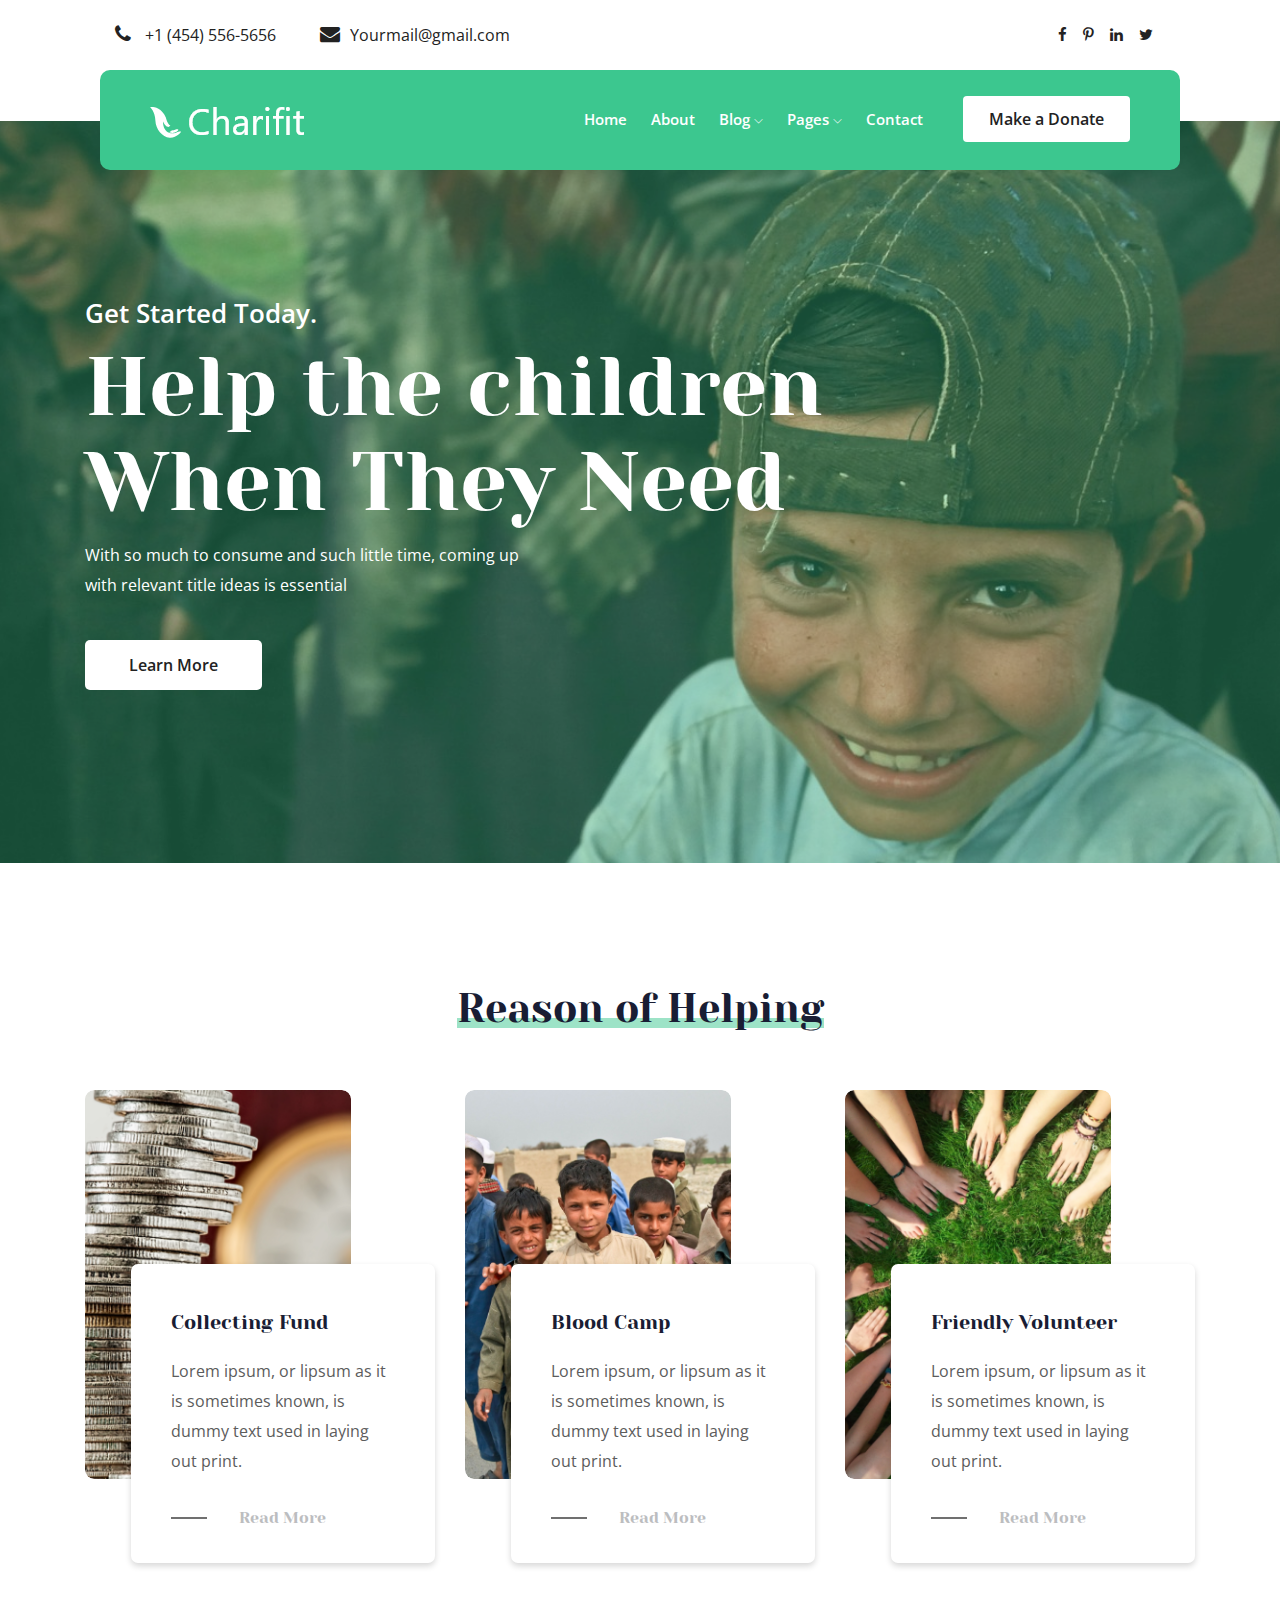
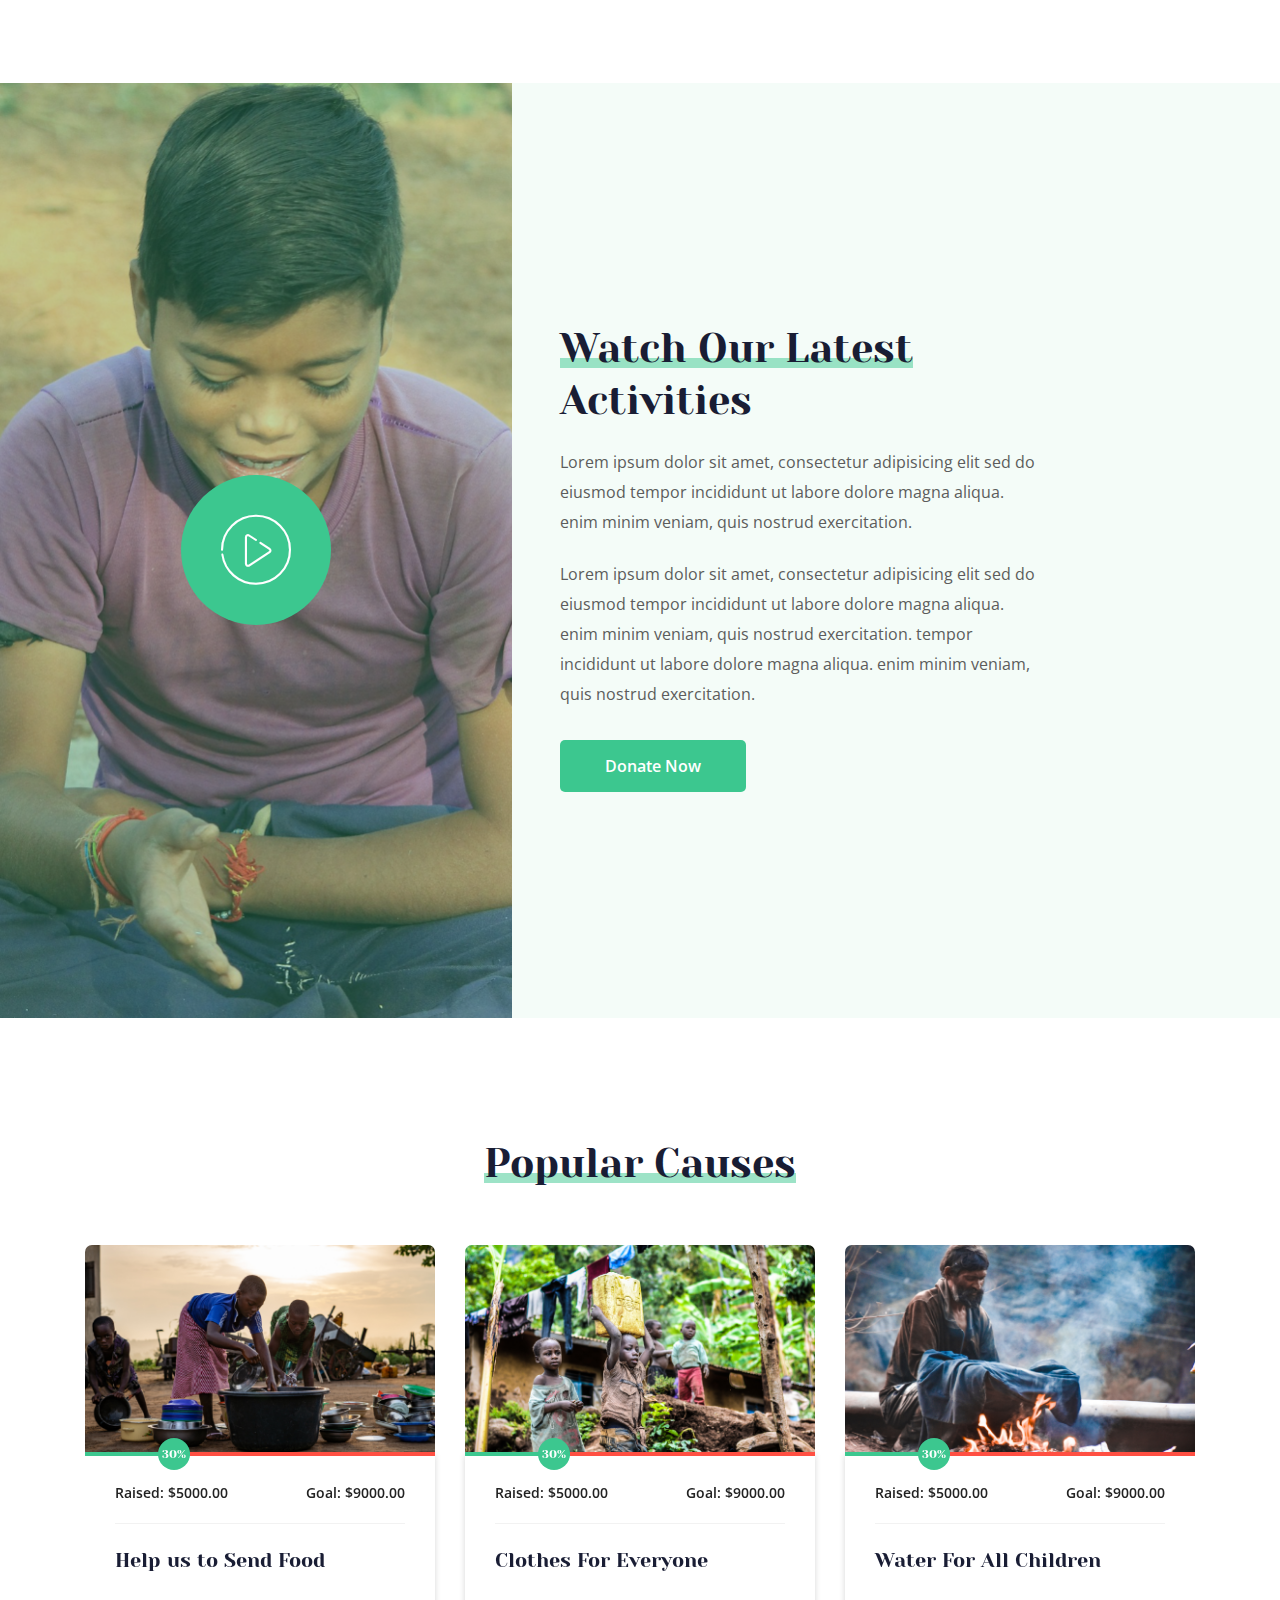
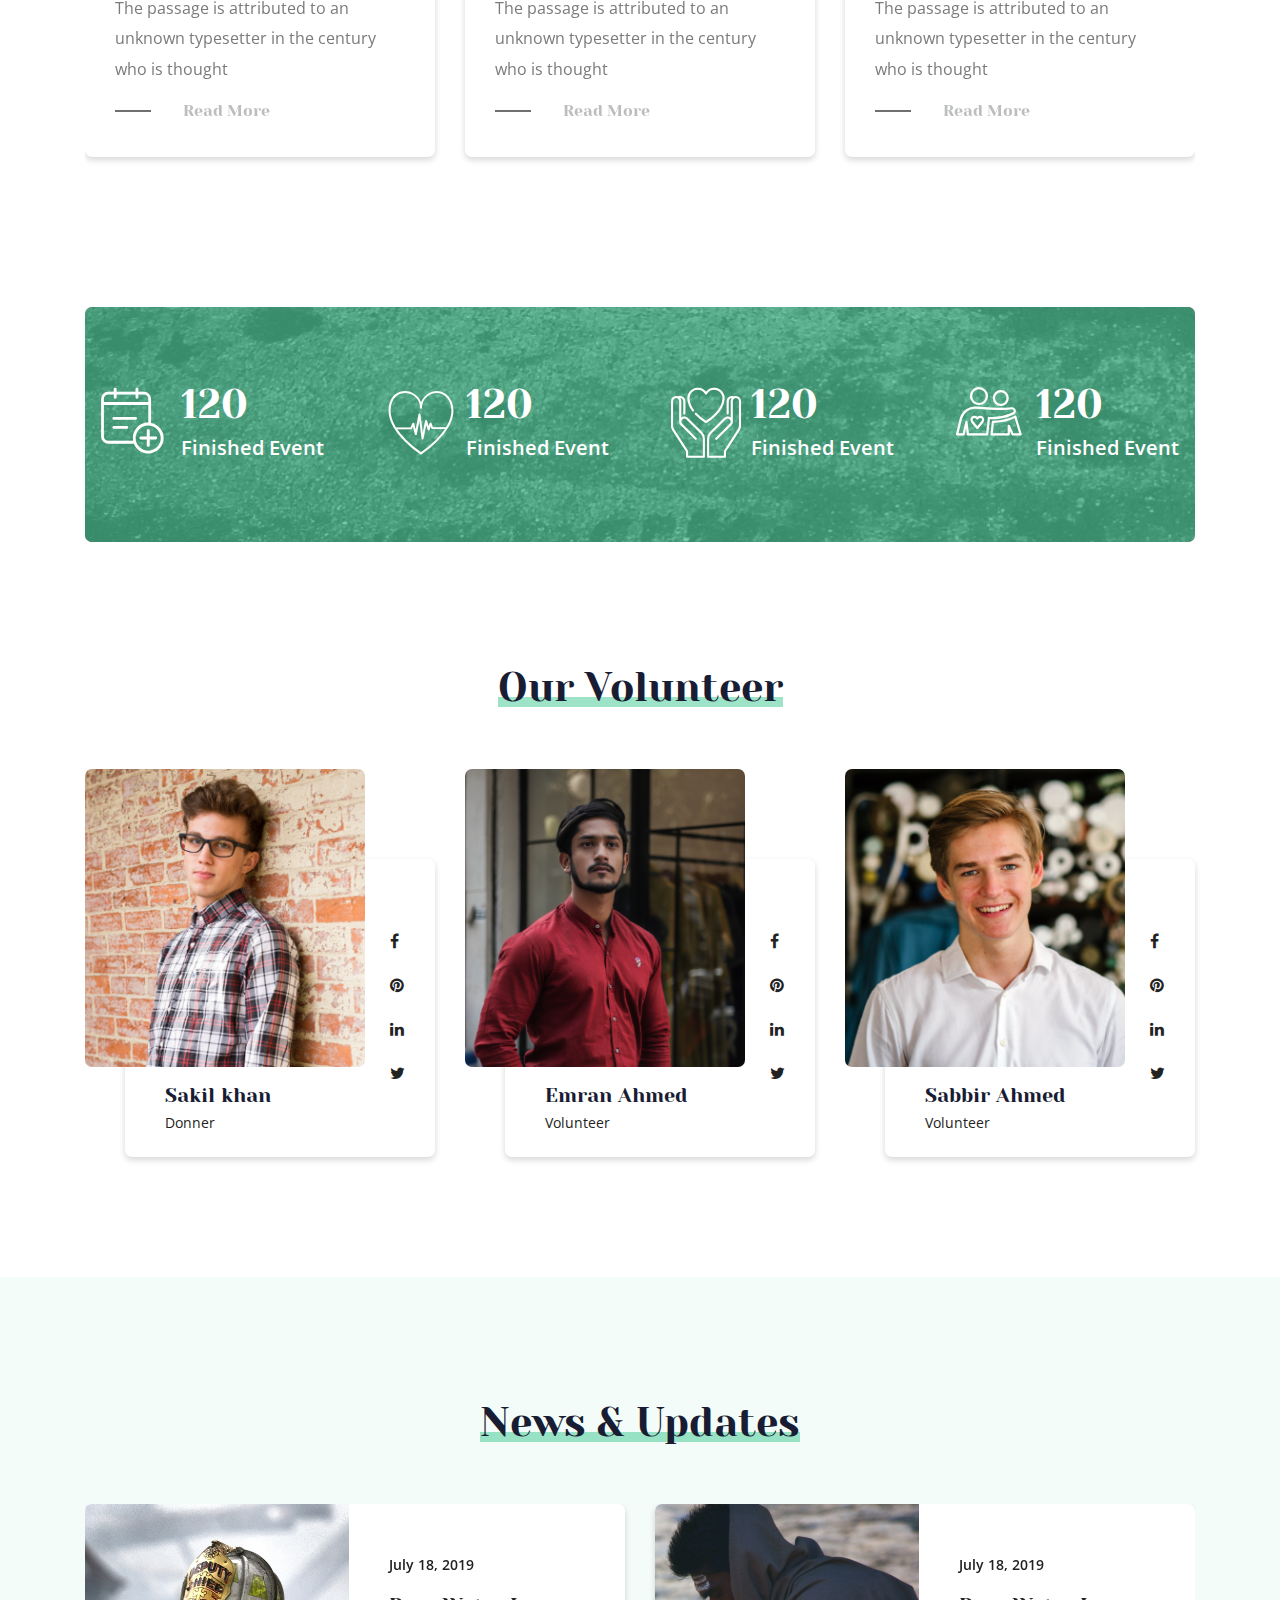
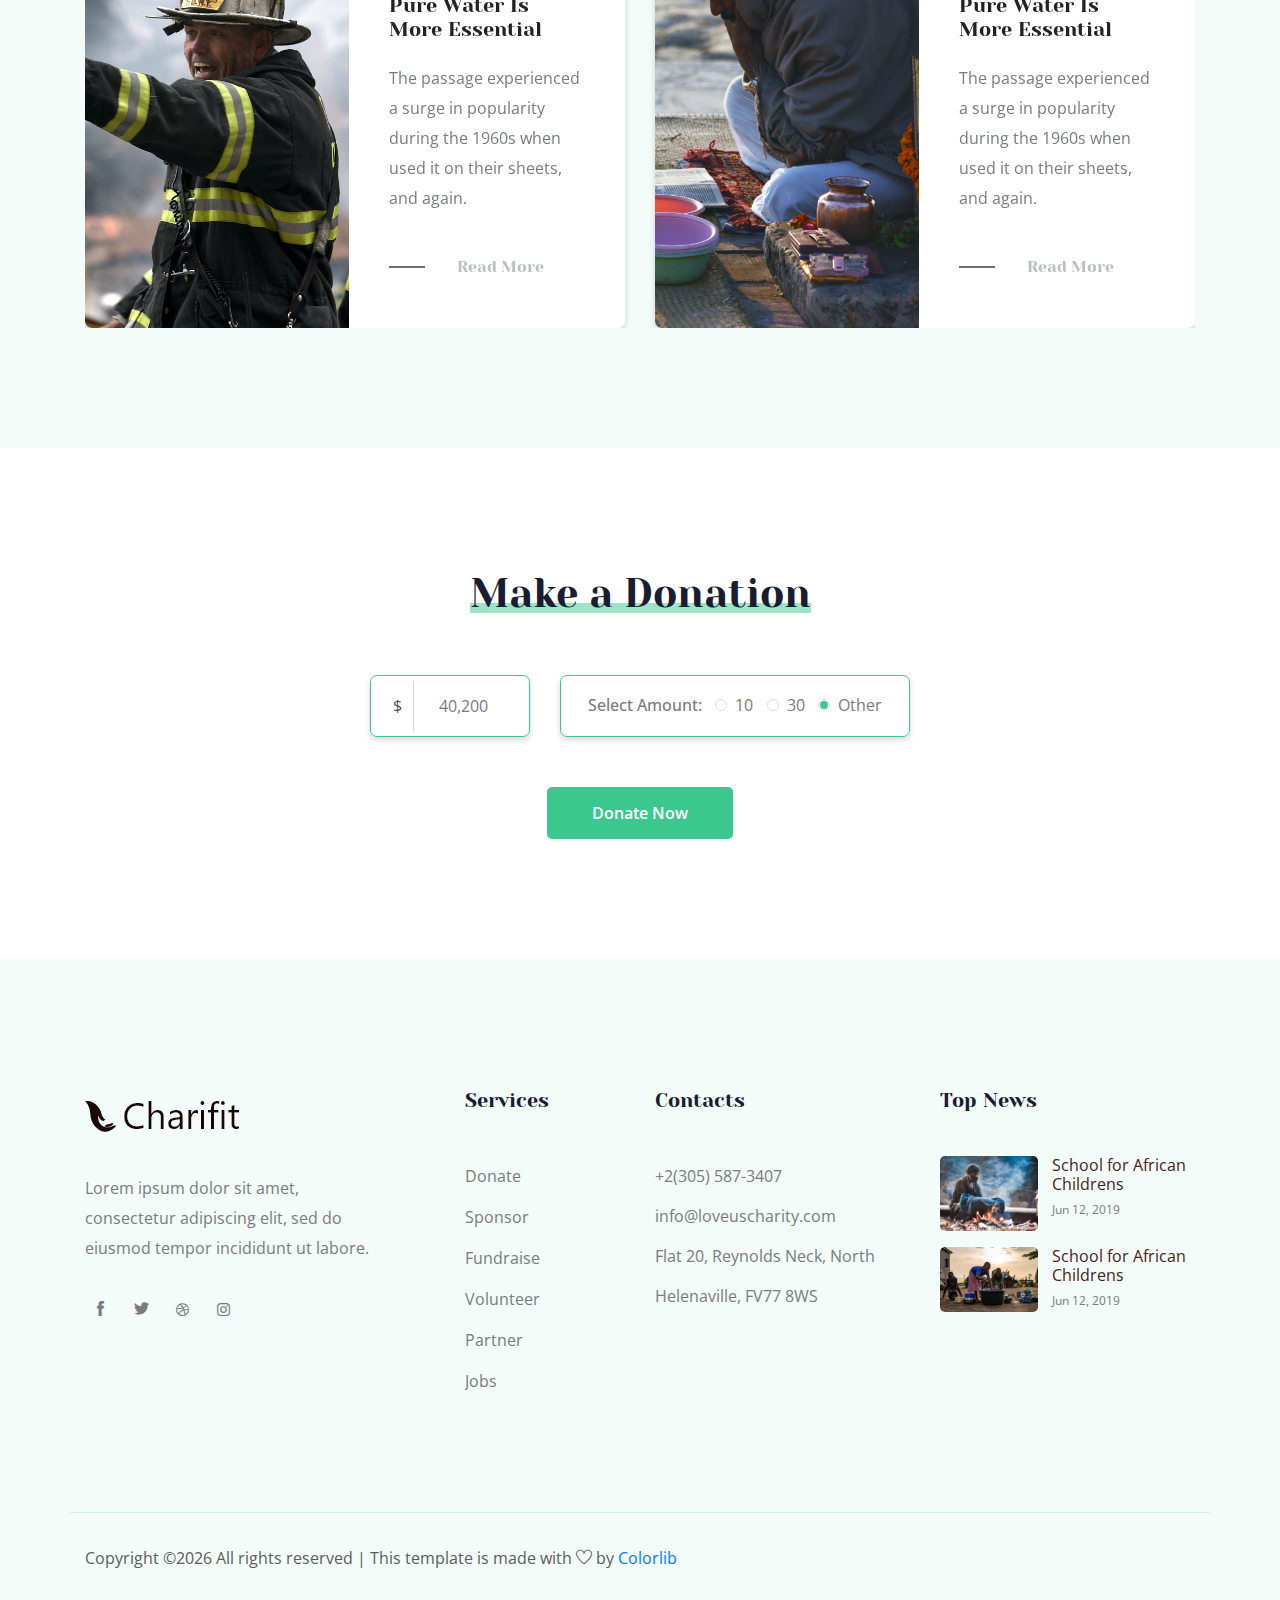
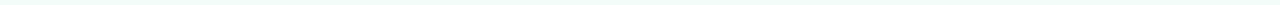
<file: charifit-master/index.html>
<!doctype html>
<html class="no-js" lang="zxx">

<head>
    <meta charset="utf-8">
    <meta http-equiv="x-ua-compatible" content="ie=edge">
    <title>Charifit</title>
    <meta name="description" content="">
    <meta name="viewport" content="width=device-width, initial-scale=1">

    <!-- <link rel="manifest" href="site.webmanifest"> -->
    <link rel="shortcut icon" type="image/x-icon" href="img/favicon.png">
    <!-- Place favicon.ico in the root directory -->

    <!-- CSS here -->
    <link rel="stylesheet" href="css/bootstrap.min.css">
    <link rel="stylesheet" href="css/owl.carousel.min.css">
    <link rel="stylesheet" href="css/magnific-popup.css">
    <link rel="stylesheet" href="css/font-awesome.min.css">
    <link rel="stylesheet" href="css/themify-icons.css">
    <link rel="stylesheet" href="css/nice-select.css">
    <link rel="stylesheet" href="css/flaticon.css">
    <link rel="stylesheet" href="css/gijgo.css">
    <link rel="stylesheet" href="css/animate.css">
    <link rel="stylesheet" href="css/slicknav.css">
    <link rel="stylesheet" href="css/style.css">
    <!-- <link rel="stylesheet" href="css/responsive.css"> -->
</head>

<body>
    <!--[if lte IE 9]>
            <p class="browserupgrade">You are using an <strong>outdated</strong> browser. Please <a href="https://browsehappy.com/">upgrade your browser</a> to improve your experience and security.</p>
        <![endif]-->


    <!-- header-start -->
    <header>
        <div class="header-area ">
            <div class="header-top_area">
                <div class="container-fluid">
                    <div class="row">
                        <div class="col-xl-6 col-md-12 col-lg-8">
                            <div class="short_contact_list">
                                <ul>
                                    <li><a href="#"> <i class="fa fa-phone"></i> +1 (454) 556-5656</a></li>
                                    <li><a href="#"> <i class="fa fa-envelope"></i>Yourmail@gmail.com</a></li>
                                </ul>
                            </div>
                        </div>
                        <div class="col-xl-6 col-md-6 col-lg-4">
                            <div class="social_media_links d-none d-lg-block">
                                <a href="#">
                                    <i class="fa fa-facebook"></i>
                                </a>
                                <a href="#">
                                    <i class="fa fa-pinterest-p"></i>
                                </a>
                                <a href="#">
                                    <i class="fa fa-linkedin"></i>
                                </a>
                                <a href="#">
                                    <i class="fa fa-twitter"></i>
                                </a>
                            </div>
                        </div>
                    </div>
                </div>
            </div>
            <div id="sticky-header" class="main-header-area">
                <div class="container-fluid">
                    <div class="row align-items-center">
                        <div class="col-xl-3 col-lg-3">
                            <div class="logo">
                                <a href="index.html">
                                    <img src="img/logo.png" alt="">
                                </a>
                            </div>
                        </div>
                        <div class="col-xl-9 col-lg-9">
                            <div class="main-menu">
                                <nav>
                                    <ul id="navigation">
                                        <li><a href="index.html">home</a></li>
                                        <li><a href="About.html">About</a></li>
                                        <li><a href="#">blog <i class="ti-angle-down"></i></a>
                                            <ul class="submenu">
                                                <li><a href="blog.html">blog</a></li>
                                                <li><a href="single-blog.html">single-blog</a></li>
                                            </ul>
                                        </li>
                                        <li><a href="#">pages <i class="ti-angle-down"></i></a>
                                            <ul class="submenu">
                                                <li><a href="elements.html">elements</a></li>
                                                <li><a href="Cause.html">Cause</a></li>
                                            </ul>
                                        </li>
                                        <li><a href="contact.html">Contact</a></li>
                                    </ul>
                                </nav>
                                <div class="Appointment">
                                    <div class="book_btn d-none d-lg-block">
                                        <a data-scroll-nav='1' href="#">Make a Donate</a>
                                    </div>
                                </div>
                            </div>
                        </div>
                        <div class="col-12">
                            <div class="mobile_menu d-block d-lg-none"></div>
                        </div>
                    </div>
                </div>
            </div>
        </div>
    </header>
    <!-- header-end -->

    <!-- slider_area_start -->
    <div class="slider_area">
        <div class="single_slider  d-flex align-items-center slider_bg_1 overlay2">
            <div class="container">
                <div class="row">
                    <div class="col-lg-9">
                        <div class="slider_text ">
                            <span>Get Started Today.</span>
                            <h3> Help the children
                                When They Need</h3>
                            <p>With so much to consume and such little time, coming up <br>
                                with relevant title ideas is essential</p>
                            <a href="About.html" class="boxed-btn3">Learn More
                            </a>
                        </div>
                    </div>
                </div>
            </div>
        </div>
    </div>
    <!-- slider_area_end -->

    <!-- reson_area_start  -->
    <div class="reson_area section_padding">
        <div class="container">
            <div class="row justify-content-center">
                <div class="col-lg-6">
                    <div class="section_title text-center mb-55">
                        <h3><span>Reason of Helping</span></h3>
                    </div>
                </div>
            </div>
            <div class="row justify-content-center">
                <div class="col-lg-4 col-md-6">
                    <div class="single_reson">
                        <div class="thum">
                            <div class="thum_1">
                                <img src="img/help/1.png" alt="">
                            </div>
                        </div>
                        <div class="help_content">
                            <h4>Collecting Fund</h4>
                            <p>Lorem ipsum, or lipsum as it is 
                                sometimes known, is dummy 
                                text used in laying out print.</p>
                            <a href="#" class="read_more">Read More</a>
                        </div>
                    </div>
                </div>
                <div class="col-lg-4 col-md-6">
                    <div class="single_reson">
                        <div class="thum">
                            <div class="thum_1">
                                <img src="img/help/2.png" alt="">
                            </div>
                        </div>
                        <div class="help_content">
                            <h4>Blood Camp</h4>
                            <p>Lorem ipsum, or lipsum as it is 
                                sometimes known, is dummy 
                                text used in laying out print.</p>
                            <a href="#" class="read_more">Read More</a>
                        </div>
                    </div>
                </div>
                <div class="col-lg-4 col-md-6">
                    <div class="single_reson">
                        <div class="thum">
                            <div class="thum_1">
                                <img src="img/help/3.png" alt="">
                            </div>
                        </div>
                        <div class="help_content">
                            <h4>Friendly Volunteer</h4>
                            <p>Lorem ipsum, or lipsum as it is 
                                sometimes known, is dummy 
                                text used in laying out print.</p>
                            <a href="#" class="read_more">Read More</a>
                        </div>
                    </div>
                </div>
            </div>
        </div>
    </div>
    <!-- reson_area_end  -->

    <!-- latest_activites_area_start  -->
    <div class="latest_activites_area">
        <div class=" video_bg_1 video_activite  d-flex align-items-center justify-content-center">
            <a class="popup-video" href="https://www.youtube.com/watch?v=MG3jGHnBVQs">
                <i class="flaticon-ui"></i>
            </a>
        </div>
        <div class="container">
            <div class="row justify-content-end">
                <div class="col-lg-7">
                    <div class="activites_info">
                        <div class="section_title">
                            <h3> <span>Watch Our Latest  </span><br>
                                Activities</h3>
                        </div>
                        <p class="para_1">Lorem ipsum dolor sit amet, consectetur adipisicing elit sed do 
                            eiusmod tempor incididunt  ut labore dolore magna aliqua. 
                            enim minim veniam, quis nostrud exercitation.</p class="para_1">
                        <p class="para_2">Lorem ipsum dolor sit amet, consectetur adipisicing elit sed do 
                            eiusmod tempor incididunt  ut labore dolore magna aliqua. 
                            enim minim veniam, quis nostrud exercitation. tempor 
                            incididunt  ut labore dolore magna aliqua. enim minim 
                            veniam, quis nostrud exercitation.</p>
                        <a href="#" data-scroll-nav='1' class="boxed-btn4">Donate Now</a>
                    </div>
                </div>
            </div>
        </div>
    </div>
    <!-- latest_activites_area_end  -->

    <!-- popular_causes_area_start  -->
    <div class="popular_causes_area section_padding">
        <div class="container">
            <div class="row justify-content-center">
                <div class="col-lg-6">
                    <div class="section_title text-center mb-55">
                        <h3><span>Popular Causes</span></h3>
                    </div>
                </div>
            </div>
            <div class="row">
                <div class="col-lg-12">
                    <div class="causes_active owl-carousel">
                        <div class="single_cause">
                            <div class="thumb">
                                <img src="img/causes/1.png" alt="">
                            </div>
                            <div class="causes_content">
                                <div class="custom_progress_bar">
                                    <div class="progress">
                                        <div class="progress-bar" role="progressbar" style="width: 30%;" aria-valuenow="30" aria-valuemin="0" aria-valuemax="100">
                                            <span class="progres_count">
                                                30%
                                            </span>
                                        </div>
                                      </div>
                                </div>
                                <div class="balance d-flex justify-content-between align-items-center">
                                    <span>Raised: $5000.00 </span>
                                    <span>Goal: $9000.00 </span>
                                </div>
                                <h4>Help us to Send Food</h4>
                                <p>The passage is attributed to an 
                                    unknown typesetter in the century 
                                    who is thought</p>
                                <a class="read_more" href="cause_details.html">Read More</a>
                            </div>
                        </div>
                        <div class="single_cause">
                            <div class="thumb">
                                <img src="img/causes/2.png" alt="">
                            </div>
                            <div class="causes_content">
                                <div class="custom_progress_bar">
                                    <div class="progress">
                                        <div class="progress-bar" role="progressbar" style="width: 30%;" aria-valuenow="30" aria-valuemin="0" aria-valuemax="100">
                                            <span class="progres_count">
                                                30%
                                            </span>
                                        </div>
                                      </div>
                                </div>
                                <div class="balance d-flex justify-content-between align-items-center">
                                    <span>Raised: $5000.00 </span>
                                    <span>Goal: $9000.00 </span>
                                </div>
                                <h4>Clothes For Everyone</h4>
                                <p>The passage is attributed to an 
                                    unknown typesetter in the century 
                                    who is thought</p>
                                <a class="read_more" href="cause_details.html">Read More</a>
                            </div>
                        </div>
                        <div class="single_cause">
                            <div class="thumb">
                                <img src="img/causes/3.png" alt="">
                            </div>
                            <div class="causes_content">
                                <div class="custom_progress_bar">
                                    <div class="progress">
                                        <div class="progress-bar" role="progressbar" style="width: 30%;" aria-valuenow="30" aria-valuemin="0" aria-valuemax="100">
                                            <span class="progres_count">
                                                30%
                                            </span>
                                        </div>
                                      </div>
                                </div>
                                <div class="balance d-flex justify-content-between align-items-center">
                                    <span>Raised: $5000.00 </span>
                                    <span>Goal: $9000.00 </span>
                                </div>
                                <h4>Water For All Children</h4>
                                <p>The passage is attributed to an 
                                    unknown typesetter in the century 
                                    who is thought</p>
                                <a class="read_more" href="cause_details.html">Read More</a>
                            </div>
                        </div>
                        <div class="single_cause">
                            <div class="thumb">
                                <img src="img/causes/1.png" alt="">
                            </div>
                            <div class="causes_content">
                                <div class="custom_progress_bar">
                                    <div class="progress">
                                        <div class="progress-bar" role="progressbar" style="width: 30%;" aria-valuenow="30" aria-valuemin="0" aria-valuemax="100">
                                            <span class="progres_count">
                                                30%
                                            </span>
                                        </div>
                                      </div>
                                </div>
                                <div class="balance d-flex justify-content-between align-items-center">
                                    <span>Raised: $5000.00 </span>
                                    <span>Goal: $9000.00 </span>
                                </div>
                                <h4>Help us to Send Food</h4>
                                <p>The passage is attributed to an 
                                    unknown typesetter in the century 
                                    who is thought</p>
                                <a class="read_more" href="cause_details.html">Read More</a>
                            </div>
                        </div>
                    </div>
                </div>
            </div>
        </div>
    </div>
    <!-- popular_causes_area_end  -->

    <!-- counter_area_start  -->
    <div class="counter_area">
        <div class="container">
            <div class="counter_bg overlay">
                <div class="row">
                    <div class="col-lg-3 col-md-6">
                        <div class="single_counter d-flex align-items-center justify-content-center">
                            <div class="icon">
                                <i class="flaticon-calendar"></i>
                            </div>
                            <div class="events">
                                <h3 class="counter">120</h3>
                                <p>Finished Event</p>
                            </div>
                        </div>
                    </div>
                    <div class="col-lg-3 col-md-6">
                        <div class="single_counter d-flex align-items-center justify-content-center">
                            <div class="icon">
                                <i class="flaticon-heart-beat"></i>
                            </div>
                            <div class="events">
                                <h3 class="counter">120</h3>
                                <p>Finished Event</p>
                            </div>
                        </div>
                    </div>
                    <div class="col-lg-3 col-md-6">
                        <div class="single_counter d-flex align-items-center justify-content-center">
                            <div class="icon">
                                <i class="flaticon-in-love"></i>
                            </div>
                            <div class="events">
                                <h3 class="counter">120</h3>
                                <p>Finished Event</p>
                            </div>
                        </div>
                    </div>
                    <div class="col-lg-3 col-md-6">
                        <div class="single_counter d-flex align-items-center justify-content-center">
                            <div class="icon">
                                <i class="flaticon-hug"></i>
                            </div>
                            <div class="events">
                                <h3 class="counter">120</h3>
                                <p>Finished Event</p>
                            </div>
                        </div>
                    </div>
                </div>
            </div>
        </div>
    </div>
    <!-- counter_area_end  -->

    <!-- our_volunteer_area_start  -->
    <div class="our_volunteer_area section_padding">
        <div class="container">
            <div class="row justify-content-center">
                <div class="col-lg-6">
                    <div class="section_title text-center mb-55">
                        <h3><span>Our Volunteer</span></h3>
                    </div>
                </div>
            </div>
            <div class="row justify-content-center">
                <div class="col-lg-4 col-md-6">
                    <div class="single_volenteer">
                        <div class="volenteer_thumb">
                            <img src="img/volenteer/1.png" alt="">
                        </div>
                        <div class="voolenteer_info d-flex align-items-end">
                            <div class="social_links">
                                <ul>
                                    <li>
                                        <a href="#"> <i class="fa fa-facebook"></i> </a>
                                    </li>
                                    <li>
                                        <a href="#"> <i class="fa fa-pinterest"></i> </a>
                                    </li>
                                    <li>
                                        <a href="#"> <i class="fa fa-linkedin"></i> </a>
                                    </li>
                                    <li>
                                        <a href="#"> <i class="fa fa-twitter"></i> </a>
                                    </li>
                                </ul>
                            </div>
                            <div class="info_inner">
                                <h4>Sakil khan</h4>
                                <p>Donner</p>
                            </div>
                        </div>
                    </div>
                </div>
                <div class="col-lg-4 col-md-6">
                    <div class="single_volenteer">
                        <div class="volenteer_thumb">
                            <img src="img/volenteer/2.png" alt="">
                        </div>
                        <div class="voolenteer_info d-flex align-items-end">
                            <div class="social_links">
                                <ul>
                                    <li>
                                        <a href="#"> <i class="fa fa-facebook"></i> </a>
                                    </li>
                                    <li>
                                        <a href="#"> <i class="fa fa-pinterest"></i> </a>
                                    </li>
                                    <li>
                                        <a href="#"> <i class="fa fa-linkedin"></i> </a>
                                    </li>
                                    <li>
                                        <a href="#"> <i class="fa fa-twitter"></i> </a>
                                    </li>
                                </ul>
                            </div>
                            <div class="info_inner">
                                <h4>Emran Ahmed</h4>
                                <p>Volunteer</p>
                            </div>
                        </div>
                    </div>
                </div>
                <div class="col-lg-4 col-md-6">
                    <div class="single_volenteer">
                        <div class="volenteer_thumb">
                            <img src="img/volenteer/3.png" alt="">
                        </div>
                        <div class="voolenteer_info d-flex align-items-end">
                            <div class="social_links">
                                <ul>
                                    <li>
                                        <a href="#"> <i class="fa fa-facebook"></i> </a>
                                    </li>
                                    <li>
                                        <a href="#"> <i class="fa fa-pinterest"></i> </a>
                                    </li>
                                    <li>
                                        <a href="#"> <i class="fa fa-linkedin"></i> </a>
                                    </li>
                                    <li>
                                        <a href="#"> <i class="fa fa-twitter"></i> </a>
                                    </li>
                                </ul>
                            </div>
                            <div class="info_inner">
                                <h4>Sabbir Ahmed</h4>
                                <p>Volunteer</p>
                            </div>
                        </div>
                    </div>
                </div>
            </div>
        </div>
    </div>
    <!-- our_volunteer_area_end  -->

    <!-- news__area_start  -->
    <div class="news__area section_padding">
        <div class="container">
            <div class="row justify-content-center">
                <div class="col-lg-6">
                    <div class="section_title text-center mb-55">
                        <h3><span>News & Updates</span></h3>
                    </div>
                </div>
            </div>
            <div class="row">
                <div class="col-lg-12">
                    <div class="news_active owl-carousel">
                        <div class="single__blog d-flex align-items-center">
                            <div class="thum">
                                <img src="img/news/1.png" alt="">
                            </div>
                            <div class="newsinfo">
                                <span>July 18, 2019</span>
                                <a href="single-blog.html">
                                    <h3>Pure Water Is More 
                                        Essential</h3>
                                </a>
                                <p>The passage experienced a 
                                    surge in popularity during the 
                                    1960s when used it on their  
                                    sheets, and again.</p>
                                <a class="read_more" href="single-blog.html">Read More</a>
                            </div>
                        </div>
                        <div class="single__blog d-flex align-items-center">
                            <div class="thum">
                                <img src="img/news/2.png" alt="">
                            </div>
                            <div class="newsinfo">
                                <span>July 18, 2019</span>
                                <a href="single-blog.html">
                                    <h3>Pure Water Is More 
                                        Essential</h3>
                                </a>
                                <p>The passage experienced a 
                                    surge in popularity during the 
                                    1960s when used it on their  
                                    sheets, and again.</p>
                                <a class="read_more" href="single-blog.html">Read More</a>
                            </div>
                        </div>
                    </div>
                </div>
            </div>
        </div>
    </div>
    <!-- news__area_end  -->

    <div data-scroll-index='1' class="make_donation_area section_padding">
        <div class="container">
            <div class="row justify-content-center">
                <div class="col-lg-6">
                    <div class="section_title text-center mb-55">
                        <h3><span>Make a Donation</span></h3>
                    </div>
                </div>
            </div>
            <div class="row justify-content-center">
                <div class="col-lg-6">
                    <form action="#" class="donation_form">
                        <div class="row align-items-center">
                            <div class="col-md-4">
                                <div class="single_amount">
                                    <div class="input_field">
                                        <div class="input-group">
                                            <div class="input-group-prepend">
                                              <span class="input-group-text" id="basic-addon1">$</span>
                                            </div>
                                            <input type="text" class="form-control" placeholder="40,200" aria-label="Username" aria-describedby="basic-addon1">
                                          </div>
                                    </div>
                                </div>
                            </div>
                            <div class="col-md-8">
                                <div class="single_amount">
                                   <div class="fixed_donat d-flex align-items-center justify-content-between">
                                       <div class="select_prise">
                                           <h4>Select Amount:</h4>
                                       </div>
                                        <div class="single_doonate"> 
                                            <input type="radio" id="blns_1" name="radio-group" checked>
                                            <label for="blns_1">10</label>
                                        </div>
                                        <div class="single_doonate"> 
                                            <input type="radio" id="blns_2" name="radio-group" checked>
                                            <label for="blns_2">30</label>
                                        </div>
                                        <div class="single_doonate"> 
                                            <input type="radio" id="Other" name="radio-group" checked>
                                            <label for="Other">Other</label>
                                        </div>
                                   </div>
                                </div>
                            </div>
                        </div>
                    </form>
                </div>
            </div>
            <div class="row">
                <div class="col-12">
                    <div class="donate_now_btn text-center">
                        <a href="#" class="boxed-btn4">Donate Now</a>
                    </div>
                </div>

            </div>
        </div>
    </div>

    <!-- footer_start  -->
    <footer class="footer">
        <div class="footer_top">
            <div class="container">
                <div class="row">
                    <div class="col-xl-4 col-md-6 col-lg-4 ">
                        <div class="footer_widget">
                            <div class="footer_logo">
                                <a href="#">
                                    <img src="img/footer_logo.png" alt="">
                                </a>
                            </div>
                            <p class="address_text">Lorem ipsum dolor sit amet, <br> consectetur adipiscing elit, sed do <br> eiusmod tempor incididunt ut labore.
                            </p>
                            <div class="socail_links">
                                <ul>
                                    <li>
                                        <a href="#">
                                            <i class="ti-facebook"></i>
                                        </a>
                                    </li>
                                    <li>
                                        <a href="#">
                                            <i class="ti-twitter-alt"></i>
                                        </a>
                                    </li>
                                    <li>
                                        <a href="#">
                                            <i class="fa fa-dribbble"></i>
                                        </a>
                                    </li>
                                    <li>
                                        <a href="#">
                                            <i class="fa fa-instagram"></i>
                                        </a>
                                    </li>
                                </ul>
                            </div>

                        </div>
                    </div>
                    <div class="col-xl-2 col-md-6 col-lg-2">
                        <div class="footer_widget">
                            <h3 class="footer_title">
                                Services
                            </h3>
                            <ul class="links">
                                <li><a href="#">Donate</a></li>
                                <li><a href="#">Sponsor</a></li>
                                <li><a href="#">Fundraise</a></li>
                                <li><a href="#">Volunteer</a></li>
                                <li><a href="#">Partner</a></li>
                                <li><a href="#">Jobs</a></li>
                            </ul>
                        </div>
                    </div>
                    <div class="col-xl-3 col-md-6 col-lg-3">
                        <div class="footer_widget">
                            <h3 class="footer_title">
                                Contacts
                            </h3>
                            <div class="contacts">
                                <p>+2(305) 587-3407 <br>
                                    info@loveuscharity.com <br>
                                    Flat 20, Reynolds Neck, North
                                    Helenaville, FV77 8WS
                                </p>
                            </div>
                        </div>
                    </div>
                    <div class="col-xl-3 col-md-6 col-lg-3">
                        <div class="footer_widget">
                            <h3 class="footer_title">
                                Top News
                            </h3>
                            <ul class="news_links">
                                <li>
                                    <div class="thumb">
                                        <a href="#">
                                            <img src="img/news/news_1.png" alt="">
                                        </a>
                                    </div>
                                    <div class="info">
                                        <a href="#">
                                            <h4>School for African 
                                                Childrens</h4>
                                        </a>
                                        <span>Jun 12, 2019</span>
                                    </div>
                                </li>
                                <li>
                                    <div class="thumb">
                                        <a href="#">
                                            <img src="img/news/news_2.png" alt="">
                                        </a>
                                    </div>
                                    <div class="info">
                                        <a href="#">
                                            <h4>School for African 
                                                Childrens</h4>
                                        </a>
                                        <span>Jun 12, 2019</span>
                                    </div>
                                </li>
                            </ul>
                        </div>
                    </div>
                </div>
            </div>
        </div>
        <div class="copy-right_text">
            <div class="container">
                <div class="row">
                    <div class="bordered_1px "></div>
                    <div class="col-xl-12">
                        <p class="copy_right text-center">
                            <p><!-- Link back to Colorlib can't be removed. Template is licensed under CC BY 3.0. -->
  Copyright &copy;<script>document.write(new Date().getFullYear());</script> All rights reserved | This template is made with <i class="ti-heart" aria-hidden="true"></i> by <a href="https://colorlib.com" target="_blank">Colorlib</a>
  <!-- Link back to Colorlib can't be removed. Template is licensed under CC BY 3.0. --></p>
                        </p>
                    </div>
                </div>
            </div>
        </div>
    </footer>
    <!-- footer_end  -->

    <!-- link that opens popup -->

    <!-- JS here -->
    <script src="js/vendor/modernizr-3.5.0.min.js"></script>
    <script src="js/vendor/jquery-1.12.4.min.js"></script>
    <script src="js/popper.min.js"></script>
    <script src="js/bootstrap.min.js"></script>
    <script src="js/owl.carousel.min.js"></script>
    <script src="js/isotope.pkgd.min.js"></script>
    <script src="js/ajax-form.js"></script>
    <script src="js/waypoints.min.js"></script>
    <script src="js/jquery.counterup.min.js"></script>
    <script src="js/imagesloaded.pkgd.min.js"></script>
    <script src="js/scrollIt.js"></script>
    <script src="js/jquery.scrollUp.min.js"></script>
    <script src="js/wow.min.js"></script>
    <script src="js/nice-select.min.js"></script>
    <script src="js/jquery.slicknav.min.js"></script>
    <script src="js/jquery.magnific-popup.min.js"></script>
    <script src="js/plugins.js"></script>
    <script src="js/gijgo.min.js"></script>
    <!--contact js-->
    <script src="js/contact.js"></script>
    <script src="js/jquery.ajaxchimp.min.js"></script>
    <script src="js/jquery.form.js"></script>
    <script src="js/jquery.validate.min.js"></script>
    <script src="js/mail-script.js"></script>

    <script src="js/main.js"></script>
</body>

</html>
</file>
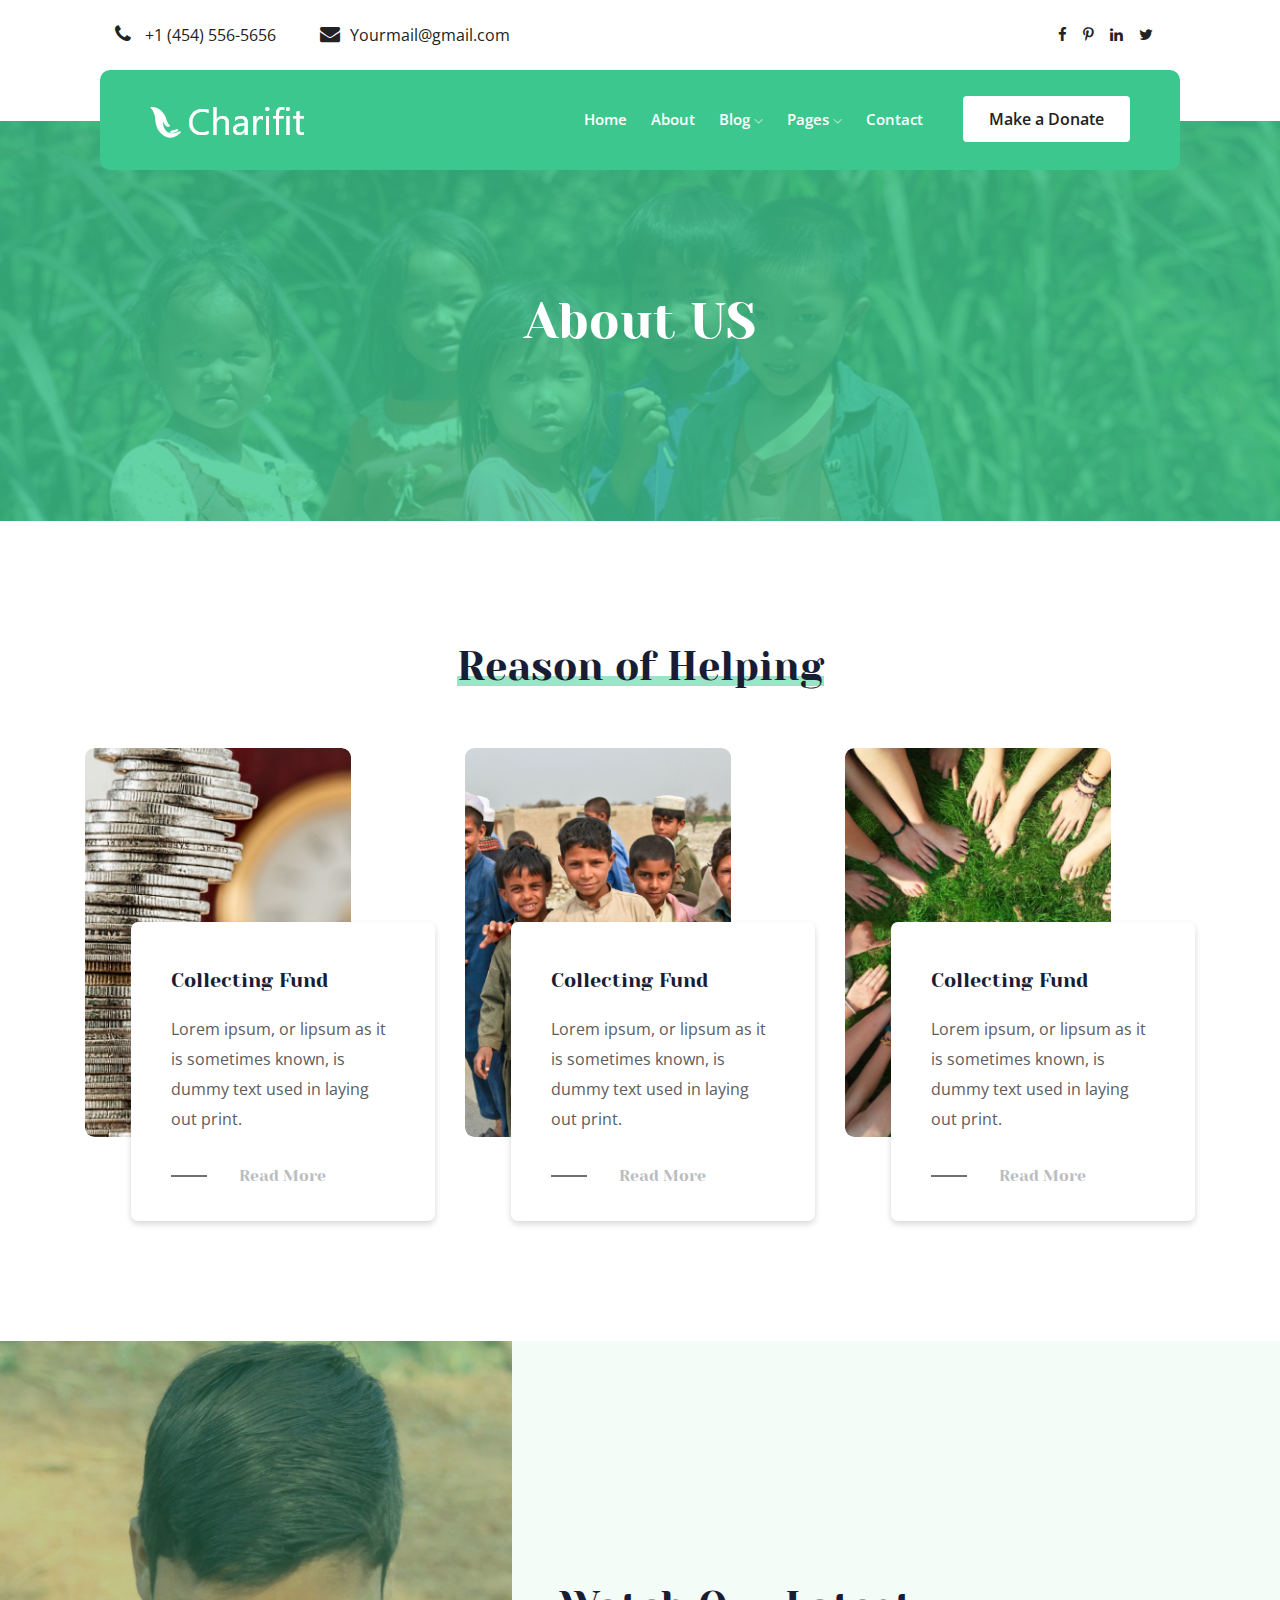
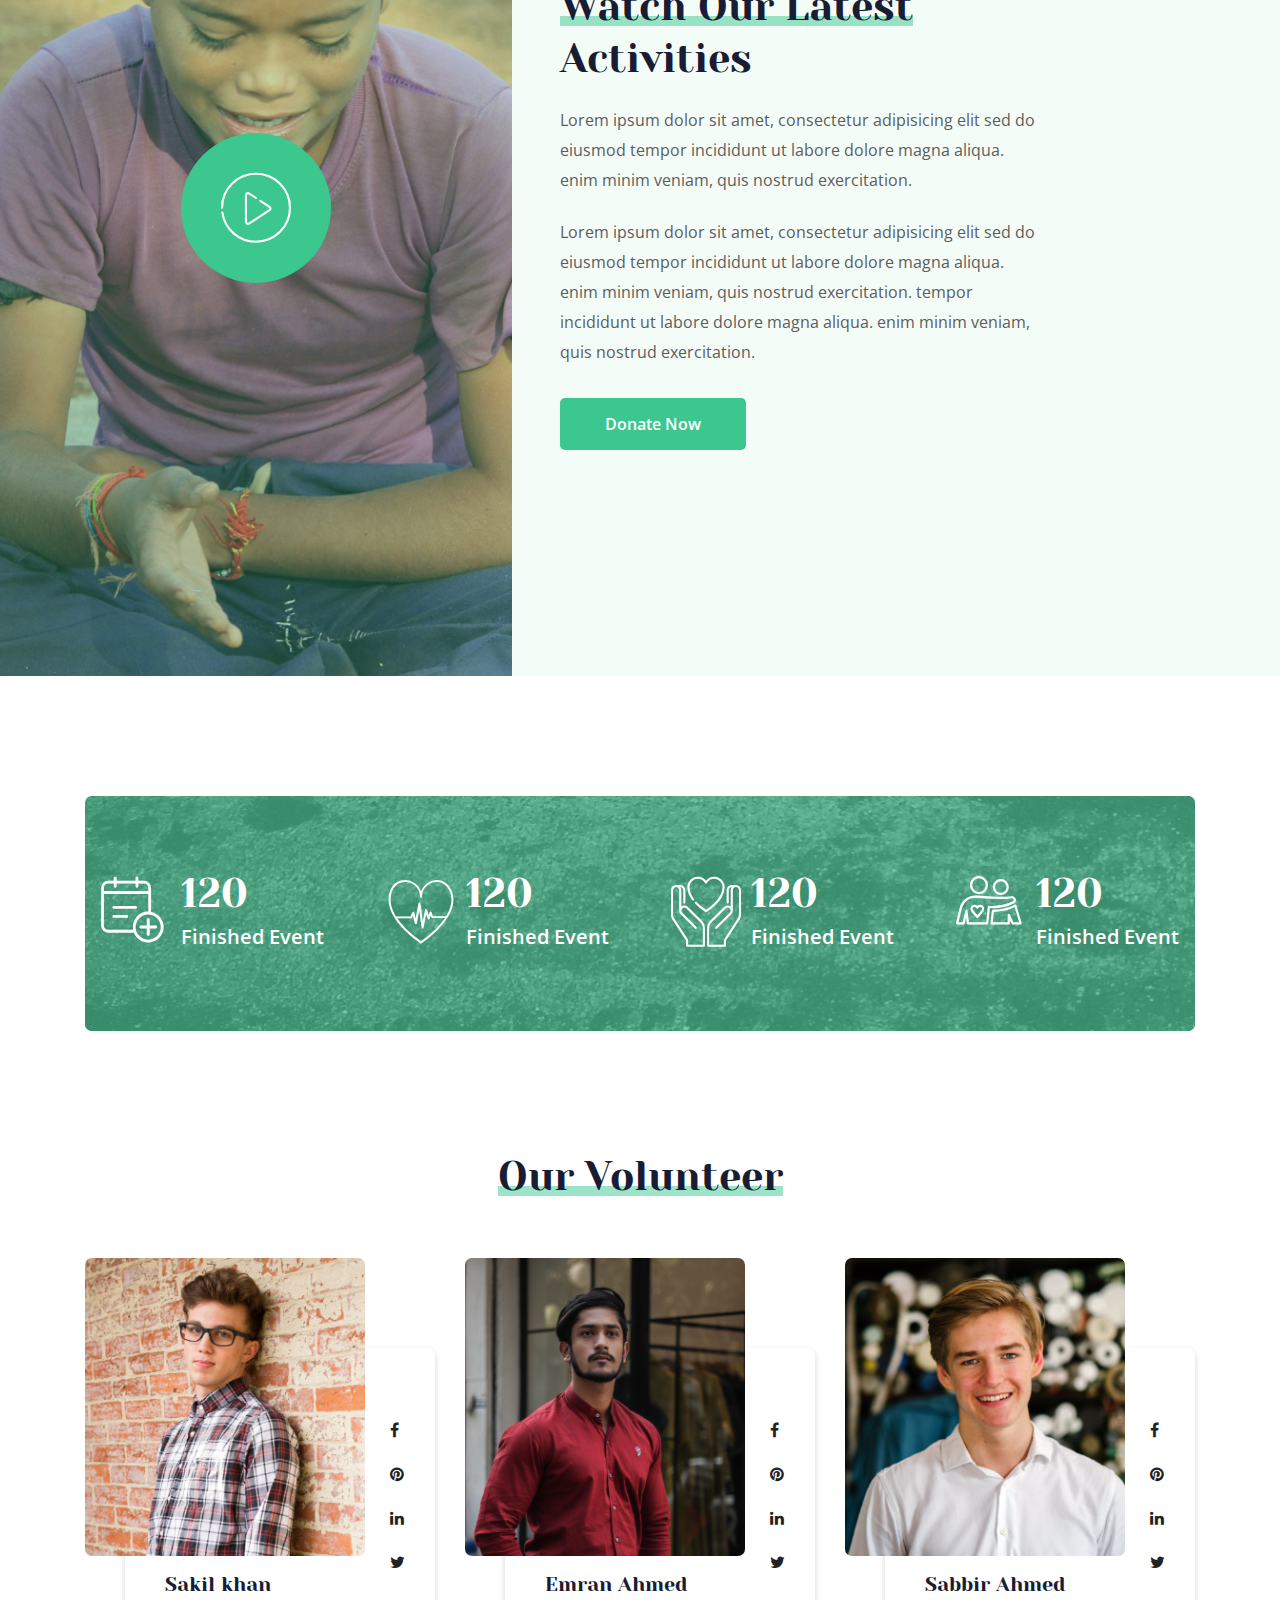
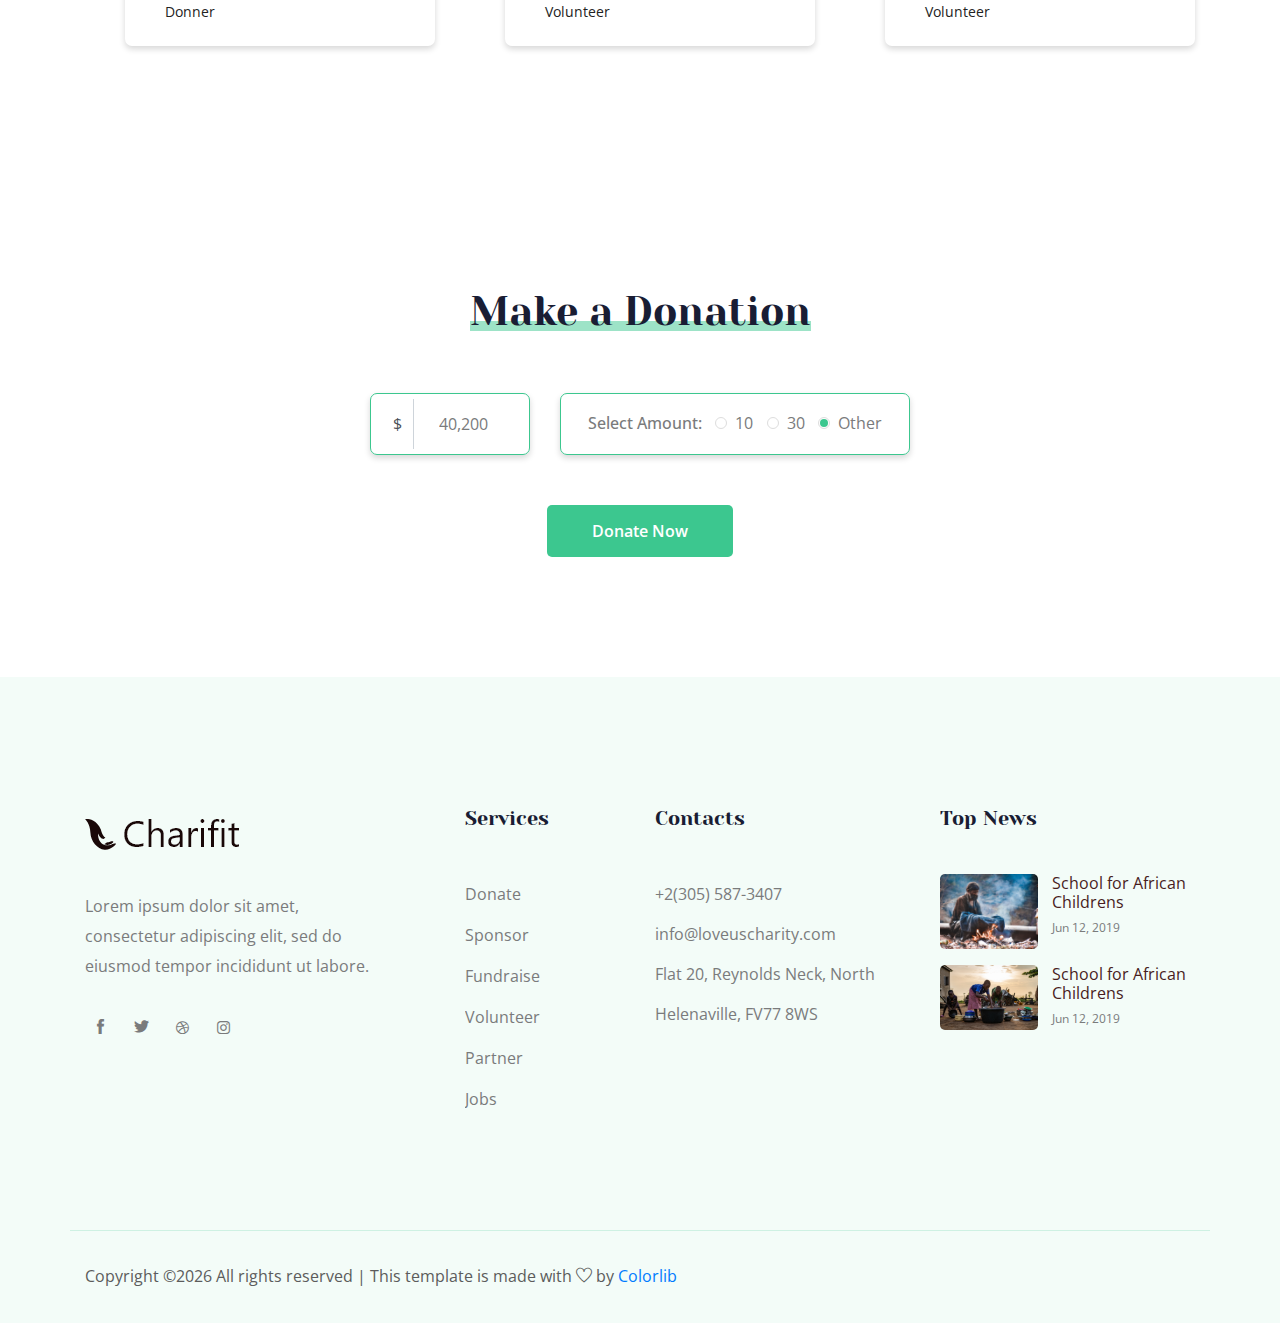
<file: charifit-master/About.html>
<!doctype html>
<html class="no-js" lang="zxx">

<head>
    <meta charset="utf-8">
    <meta http-equiv="x-ua-compatible" content="ie=edge">
    <title>Charifit</title>
    <meta name="description" content="">
    <meta name="viewport" content="width=device-width, initial-scale=1">

    <!-- <link rel="manifest" href="site.webmanifest"> -->
    <link rel="shortcut icon" type="image/x-icon" href="img/favicon.png">
    <!-- Place favicon.ico in the root directory -->

    <!-- CSS here -->
    <link rel="stylesheet" href="css/bootstrap.min.css">
    <link rel="stylesheet" href="css/owl.carousel.min.css">
    <link rel="stylesheet" href="css/magnific-popup.css">
    <link rel="stylesheet" href="css/font-awesome.min.css">
    <link rel="stylesheet" href="css/themify-icons.css">
    <link rel="stylesheet" href="css/nice-select.css">
    <link rel="stylesheet" href="css/flaticon.css">
    <link rel="stylesheet" href="css/gijgo.css">
    <link rel="stylesheet" href="css/animate.css">
    <link rel="stylesheet" href="css/slicknav.css">
    <link rel="stylesheet" href="css/style.css">
    <!-- <link rel="stylesheet" href="css/responsive.css"> -->
</head>

<body>
    <!--[if lte IE 9]>
            <p class="browserupgrade">You are using an <strong>outdated</strong> browser. Please <a href="https://browsehappy.com/">upgrade your browser</a> to improve your experience and security.</p>
        <![endif]-->


    <!-- header-start -->
    <header>
        <div class="header-area ">
            <div class="header-top_area">
                <div class="container-fluid">
                    <div class="row">
                        <div class="col-xl-6 col-md-12 col-lg-8">
                            <div class="short_contact_list">
                                <ul>
                                    <li><a href="#"> <i class="fa fa-phone"></i> +1 (454) 556-5656</a></li>
                                    <li><a href="#"> <i class="fa fa-envelope"></i>Yourmail@gmail.com</a></li>
                                </ul>
                            </div>
                        </div>
                        <div class="col-xl-6 col-md-6 col-lg-4">
                            <div class="social_media_links d-none d-lg-block">
                                <a href="#">
                                    <i class="fa fa-facebook"></i>
                                </a>
                                <a href="#">
                                    <i class="fa fa-pinterest-p"></i>
                                </a>
                                <a href="#">
                                    <i class="fa fa-linkedin"></i>
                                </a>
                                <a href="#">
                                    <i class="fa fa-twitter"></i>
                                </a>
                            </div>
                        </div>
                    </div>
                </div>
            </div>
            <div id="sticky-header" class="main-header-area">
                <div class="container-fluid">
                    <div class="row align-items-center">
                        <div class="col-xl-3 col-lg-3">
                            <div class="logo">
                                <a href="index.html">
                                    <img src="img/logo.png" alt="">
                                </a>
                            </div>
                        </div>
                        <div class="col-xl-9 col-lg-9">
                            <div class="main-menu">
                                <nav>
                                    <ul id="navigation">
                                        <li><a href="index.html">home</a></li>
                                        <li><a href="About.html">About</a></li>
                                        <li><a href="#">blog <i class="ti-angle-down"></i></a>
                                            <ul class="submenu">
                                                <li><a href="blog.html">blog</a></li>
                                                <li><a href="single-blog.html">single-blog</a></li>
                                            </ul>
                                        </li>
                                        <li><a href="#">pages <i class="ti-angle-down"></i></a>
                                            <ul class="submenu">
                                                <li><a href="elements.html">elements</a></li>
                                                <li><a href="Cause.html">Cause</a></li>
                                            </ul>
                                        </li>
                                        <li><a href="contact.html">Contact</a></li>
                                    </ul>
                                </nav>
                                <div class="Appointment">
                                    <div class="book_btn d-none d-lg-block">
                                        <a data-scroll-nav='1' href="#">Make a Donate</a>
                                    </div>
                                </div>
                            </div>
                        </div>
                        <div class="col-12">
                            <div class="mobile_menu d-block d-lg-none"></div>
                        </div>
                    </div>
                </div>
            </div>
        </div>
    </header>
    <!-- header-end -->

    <!-- bradcam_area_start  -->
    <div class="bradcam_area breadcam_bg overlay d-flex align-items-center justify-content-center">
        <div class="container">
            <div class="row">
                <div class="col-xl-12">
                    <div class="bradcam_text text-center">
                        <h3>About US</h3>
                    </div>
                </div>
            </div>
        </div>
    </div>
    <!-- bradcam_area_end  -->

    <!-- reson_area_start  -->
    <div class="reson_area section_padding">
        <div class="container">
            <div class="row justify-content-center">
                <div class="col-lg-6">
                    <div class="section_title text-center mb-55">
                        <h3><span>Reason of Helping</span></h3>
                    </div>
                </div>
            </div>
            <div class="row justify-content-center">
                <div class="col-lg-4 col-md-6">
                    <div class="single_reson">
                        <div class="thum">
                            <div class="thum_1">
                                <img src="img/help/1.png" alt="">
                            </div>
                        </div>
                        <div class="help_content">
                            <h4>Collecting Fund</h4>
                            <p>Lorem ipsum, or lipsum as it is 
                                sometimes known, is dummy 
                                text used in laying out print.</p>
                            <a href="#" class="read_more">Read More</a>
                        </div>
                    </div>
                </div>
                <div class="col-lg-4 col-md-6">
                    <div class="single_reson">
                        <div class="thum">
                            <div class="thum_1">
                                <img src="img/help/2.png" alt="">
                            </div>
                        </div>
                        <div class="help_content">
                            <h4>Collecting Fund</h4>
                            <p>Lorem ipsum, or lipsum as it is 
                                sometimes known, is dummy 
                                text used in laying out print.</p>
                            <a href="#" class="read_more">Read More</a>
                        </div>
                    </div>
                </div>
                <div class="col-lg-4 col-md-6">
                    <div class="single_reson">
                        <div class="thum">
                            <div class="thum_1">
                                <img src="img/help/3.png" alt="">
                            </div>
                        </div>
                        <div class="help_content">
                            <h4>Collecting Fund</h4>
                            <p>Lorem ipsum, or lipsum as it is 
                                sometimes known, is dummy 
                                text used in laying out print.</p>
                            <a href="#" class="read_more">Read More</a>
                        </div>
                    </div>
                </div>
            </div>
        </div>
    </div>
    <!-- reson_area_end  -->

    <!-- latest_activites_area_start  -->
    <div class="latest_activites_area">
        <div class=" video_bg_1 video_activite  d-flex align-items-center justify-content-center">
            <a class="popup-video" href="https://www.youtube.com/watch?v=MG3jGHnBVQs">
                <i class="flaticon-ui"></i>
            </a>
        </div>
        <div class="container">
            <div class="row justify-content-end">
                <div class="col-lg-7">
                    <div class="activites_info">
                        <div class="section_title">
                            <h3> <span>Watch Our Latest  </span><br>
                                Activities</h3>
                        </div>
                        <p class="para_1">Lorem ipsum dolor sit amet, consectetur adipisicing elit sed do 
                            eiusmod tempor incididunt  ut labore dolore magna aliqua. 
                            enim minim veniam, quis nostrud exercitation.</p class="para_1">
                        <p class="para_2">Lorem ipsum dolor sit amet, consectetur adipisicing elit sed do 
                            eiusmod tempor incididunt  ut labore dolore magna aliqua. 
                            enim minim veniam, quis nostrud exercitation. tempor 
                            incididunt  ut labore dolore magna aliqua. enim minim 
                            veniam, quis nostrud exercitation.</p>
                        <a href="#" data-scroll-nav="1" class="boxed-btn4">Donate Now</a>
                    </div>
                </div>
            </div>
        </div>
    </div>
    <!-- latest_activites_area_end  -->

    <!-- counter_area_start  -->
    <div class="counter_area pt-120">
        <div class="container">
            <div class="counter_bg overlay">
                <div class="row">
                    <div class="col-lg-3 col-md-6">
                        <div class="single_counter d-flex align-items-center justify-content-center">
                            <div class="icon">
                                <i class="flaticon-calendar"></i>
                            </div>
                            <div class="events">
                                <h3 class="counter">120</h3>
                                <p>Finished Event</p>
                            </div>
                        </div>
                    </div>
                    <div class="col-lg-3 col-md-6">
                        <div class="single_counter d-flex align-items-center justify-content-center">
                            <div class="icon">
                                <i class="flaticon-heart-beat"></i>
                            </div>
                            <div class="events">
                                <h3 class="counter">120</h3>
                                <p>Finished Event</p>
                            </div>
                        </div>
                    </div>
                    <div class="col-lg-3 col-md-6">
                        <div class="single_counter d-flex align-items-center justify-content-center">
                            <div class="icon">
                                <i class="flaticon-in-love"></i>
                            </div>
                            <div class="events">
                                <h3 class="counter">120</h3>
                                <p>Finished Event</p>
                            </div>
                        </div>
                    </div>
                    <div class="col-lg-3 col-md-6">
                        <div class="single_counter d-flex align-items-center justify-content-center">
                            <div class="icon">
                                <i class="flaticon-hug"></i>
                            </div>
                            <div class="events">
                                <h3 class="counter">120</h3>
                                <p>Finished Event</p>
                            </div>
                        </div>
                    </div>
                </div>
            </div>
        </div>
    </div>
    <!-- counter_area_end  -->

    <!-- our_volunteer_area_start  -->
    <div class="our_volunteer_area section_padding">
        <div class="container">
            <div class="row justify-content-center">
                <div class="col-lg-6">
                    <div class="section_title text-center mb-55">
                        <h3><span>Our Volunteer</span></h3>
                    </div>
                </div>
            </div>
            <div class="row justify-content-center">
                <div class="col-lg-4 col-md-6">
                    <div class="single_volenteer">
                        <div class="volenteer_thumb">
                            <img src="img/volenteer/1.png" alt="">
                        </div>
                        <div class="voolenteer_info d-flex align-items-end">
                            <div class="social_links">
                                <ul>
                                    <li>
                                        <a href="#"> <i class="fa fa-facebook"></i> </a>
                                    </li>
                                    <li>
                                        <a href="#"> <i class="fa fa-pinterest"></i> </a>
                                    </li>
                                    <li>
                                        <a href="#"> <i class="fa fa-linkedin"></i> </a>
                                    </li>
                                    <li>
                                        <a href="#"> <i class="fa fa-twitter"></i> </a>
                                    </li>
                                </ul>
                            </div>
                            <div class="info_inner">
                                <h4>Sakil khan</h4>
                                <p>Donner</p>
                            </div>
                        </div>
                    </div>
                </div>
                <div class="col-lg-4 col-md-6">
                    <div class="single_volenteer">
                        <div class="volenteer_thumb">
                            <img src="img/volenteer/2.png" alt="">
                        </div>
                        <div class="voolenteer_info d-flex align-items-end">
                            <div class="social_links">
                                <ul>
                                    <li>
                                        <a href="#"> <i class="fa fa-facebook"></i> </a>
                                    </li>
                                    <li>
                                        <a href="#"> <i class="fa fa-pinterest"></i> </a>
                                    </li>
                                    <li>
                                        <a href="#"> <i class="fa fa-linkedin"></i> </a>
                                    </li>
                                    <li>
                                        <a href="#"> <i class="fa fa-twitter"></i> </a>
                                    </li>
                                </ul>
                            </div>
                            <div class="info_inner">
                                <h4>Emran Ahmed</h4>
                                <p>Volunteer</p>
                            </div>
                        </div>
                    </div>
                </div>
                <div class="col-lg-4 col-md-6">
                    <div class="single_volenteer">
                        <div class="volenteer_thumb">
                            <img src="img/volenteer/3.png" alt="">
                        </div>
                        <div class="voolenteer_info d-flex align-items-end">
                            <div class="social_links">
                                <ul>
                                    <li>
                                        <a href="#"> <i class="fa fa-facebook"></i> </a>
                                    </li>
                                    <li>
                                        <a href="#"> <i class="fa fa-pinterest"></i> </a>
                                    </li>
                                    <li>
                                        <a href="#"> <i class="fa fa-linkedin"></i> </a>
                                    </li>
                                    <li>
                                        <a href="#"> <i class="fa fa-twitter"></i> </a>
                                    </li>
                                </ul>
                            </div>
                            <div class="info_inner">
                                <h4>Sabbir Ahmed</h4>
                                <p>Volunteer</p>
                            </div>
                        </div>
                    </div>
                </div>
            </div>
        </div>
    </div>
    <!-- our_volunteer_area_end  -->


    <div data-scroll-index='1' class="make_donation_area section_padding">
        <div class="container">
            <div class="row justify-content-center">
                <div class="col-lg-6">
                    <div class="section_title text-center mb-55">
                        <h3><span>Make a Donation</span></h3>
                    </div>
                </div>
            </div>
            <div class="row justify-content-center">
                <div class="col-lg-6">
                    <form action="#" class="donation_form">
                        <div class="row align-items-center">
                            <div class="col-md-4">
                                <div class="single_amount">
                                    <div class="input_field">
                                        <div class="input-group">
                                            <div class="input-group-prepend">
                                              <span class="input-group-text" id="basic-addon1">$</span>
                                            </div>
                                            <input type="text" class="form-control" placeholder="40,200" aria-label="Username" aria-describedby="basic-addon1">
                                          </div>
                                    </div>
                                </div>
                            </div>
                            <div class="col-md-8">
                                <div class="single_amount">
                                   <div class="fixed_donat d-flex align-items-center justify-content-between">
                                       <div class="select_prise">
                                           <h4>Select Amount:</h4>
                                       </div>
                                        <div class="single_doonate"> 
                                            <input type="radio" id="blns_1" name="radio-group" checked>
                                            <label for="blns_1">10</label>
                                        </div>
                                        <div class="single_doonate"> 
                                            <input type="radio" id="blns_2" name="radio-group" checked>
                                            <label for="blns_2">30</label>
                                        </div>
                                        <div class="single_doonate"> 
                                            <input type="radio" id="Other" name="radio-group" checked>
                                            <label for="Other">Other</label>
                                        </div>
                                   </div>
                                </div>
                            </div>
                        </div>
                    </form>
                </div>
            </div>
            <div class="row">
                <div class="col-12">
                    <div class="donate_now_btn text-center">
                        <a href="#" class="boxed-btn4">Donate Now</a>
                    </div>
                </div>

            </div>
        </div>
    </div>

    <!-- footer_start  -->
    <footer class="footer">
        <div class="footer_top">
            <div class="container">
                <div class="row">
                    <div class="col-xl-4 col-md-6 col-lg-4 ">
                        <div class="footer_widget">
                            <div class="footer_logo">
                                <a href="#">
                                    <img src="img/footer_logo.png" alt="">
                                </a>
                            </div>
                            <p class="address_text">Lorem ipsum dolor sit amet, <br> consectetur adipiscing elit, sed do <br> eiusmod tempor incididunt ut labore.
                            </p>
                            <div class="socail_links">
                                <ul>
                                    <li>
                                        <a href="#">
                                            <i class="ti-facebook"></i>
                                        </a>
                                    </li>
                                    <li>
                                        <a href="#">
                                            <i class="ti-twitter-alt"></i>
                                        </a>
                                    </li>
                                    <li>
                                        <a href="#">
                                            <i class="fa fa-dribbble"></i>
                                        </a>
                                    </li>
                                    <li>
                                        <a href="#">
                                            <i class="fa fa-instagram"></i>
                                        </a>
                                    </li>
                                </ul>
                            </div>

                        </div>
                    </div>
                    <div class="col-xl-2 col-md-6 col-lg-2">
                        <div class="footer_widget">
                            <h3 class="footer_title">
                                Services
                            </h3>
                            <ul class="links">
                                <li><a href="#">Donate</a></li>
                                <li><a href="#">Sponsor</a></li>
                                <li><a href="#">Fundraise</a></li>
                                <li><a href="#">Volunteer</a></li>
                                <li><a href="#">Partner</a></li>
                                <li><a href="#">Jobs</a></li>
                            </ul>
                        </div>
                    </div>
                    <div class="col-xl-3 col-md-6 col-lg-3">
                        <div class="footer_widget">
                            <h3 class="footer_title">
                                Contacts
                            </h3>
                            <div class="contacts">
                                <p>+2(305) 587-3407 <br>
                                    info@loveuscharity.com <br>
                                    Flat 20, Reynolds Neck, North
                                    Helenaville, FV77 8WS
                                </p>
                            </div>
                        </div>
                    </div>
                    <div class="col-xl-3 col-md-6 col-lg-3">
                        <div class="footer_widget">
                            <h3 class="footer_title">
                                Top News
                            </h3>
                            <ul class="news_links">
                                <li>
                                    <div class="thumb">
                                        <a href="#">
                                            <img src="img/news/news_1.png" alt="">
                                        </a>
                                    </div>
                                    <div class="info">
                                        <a href="#">
                                            <h4>School for African 
                                                Childrens</h4>
                                        </a>
                                        <span>Jun 12, 2019</span>
                                    </div>
                                </li>
                                <li>
                                    <div class="thumb">
                                        <a href="#">
                                            <img src="img/news/news_2.png" alt="">
                                        </a>
                                    </div>
                                    <div class="info">
                                        <a href="#">
                                            <h4>School for African 
                                                Childrens</h4>
                                        </a>
                                        <span>Jun 12, 2019</span>
                                    </div>
                                </li>
                            </ul>
                        </div>
                    </div>
                </div>
            </div>
        </div>
        <div class="copy-right_text">
            <div class="container">
                <div class="row">
                    <div class="bordered_1px "></div>
                    <div class="col-xl-12">
                        <p class="copy_right text-center">
                            <p><!-- Link back to Colorlib can't be removed. Template is licensed under CC BY 3.0. -->
  Copyright &copy;<script>document.write(new Date().getFullYear());</script> All rights reserved | This template is made with <i class="ti-heart" aria-hidden="true"></i> by <a href="https://colorlib.com" target="_blank">Colorlib</a>
  <!-- Link back to Colorlib can't be removed. Template is licensed under CC BY 3.0. --></p>
                        </p>
                    </div>
                </div>
            </div>
        </div>
    </footer>
    <!-- footer_end  -->

    <!-- link that opens popup -->

    <!-- JS here -->
    <script src="js/vendor/modernizr-3.5.0.min.js"></script>
    <script src="js/vendor/jquery-1.12.4.min.js"></script>
    <script src="js/popper.min.js"></script>
    <script src="js/bootstrap.min.js"></script>
    <script src="js/owl.carousel.min.js"></script>
    <script src="js/isotope.pkgd.min.js"></script>
    <script src="js/ajax-form.js"></script>
    <script src="js/waypoints.min.js"></script>
    <script src="js/jquery.counterup.min.js"></script>
    <script src="js/imagesloaded.pkgd.min.js"></script>
    <script src="js/scrollIt.js"></script>
    <script src="js/jquery.scrollUp.min.js"></script>
    <script src="js/wow.min.js"></script>
    <script src="js/nice-select.min.js"></script>
    <script src="js/jquery.slicknav.min.js"></script>
    <script src="js/jquery.magnific-popup.min.js"></script>
    <script src="js/plugins.js"></script>
    <script src="js/gijgo.min.js"></script>
    <!--contact js-->
    <script src="js/contact.js"></script>
    <script src="js/jquery.ajaxchimp.min.js"></script>
    <script src="js/jquery.form.js"></script>
    <script src="js/jquery.validate.min.js"></script>
    <script src="js/mail-script.js"></script>

    <script src="js/main.js"></script>
</body>

</html>
</file>
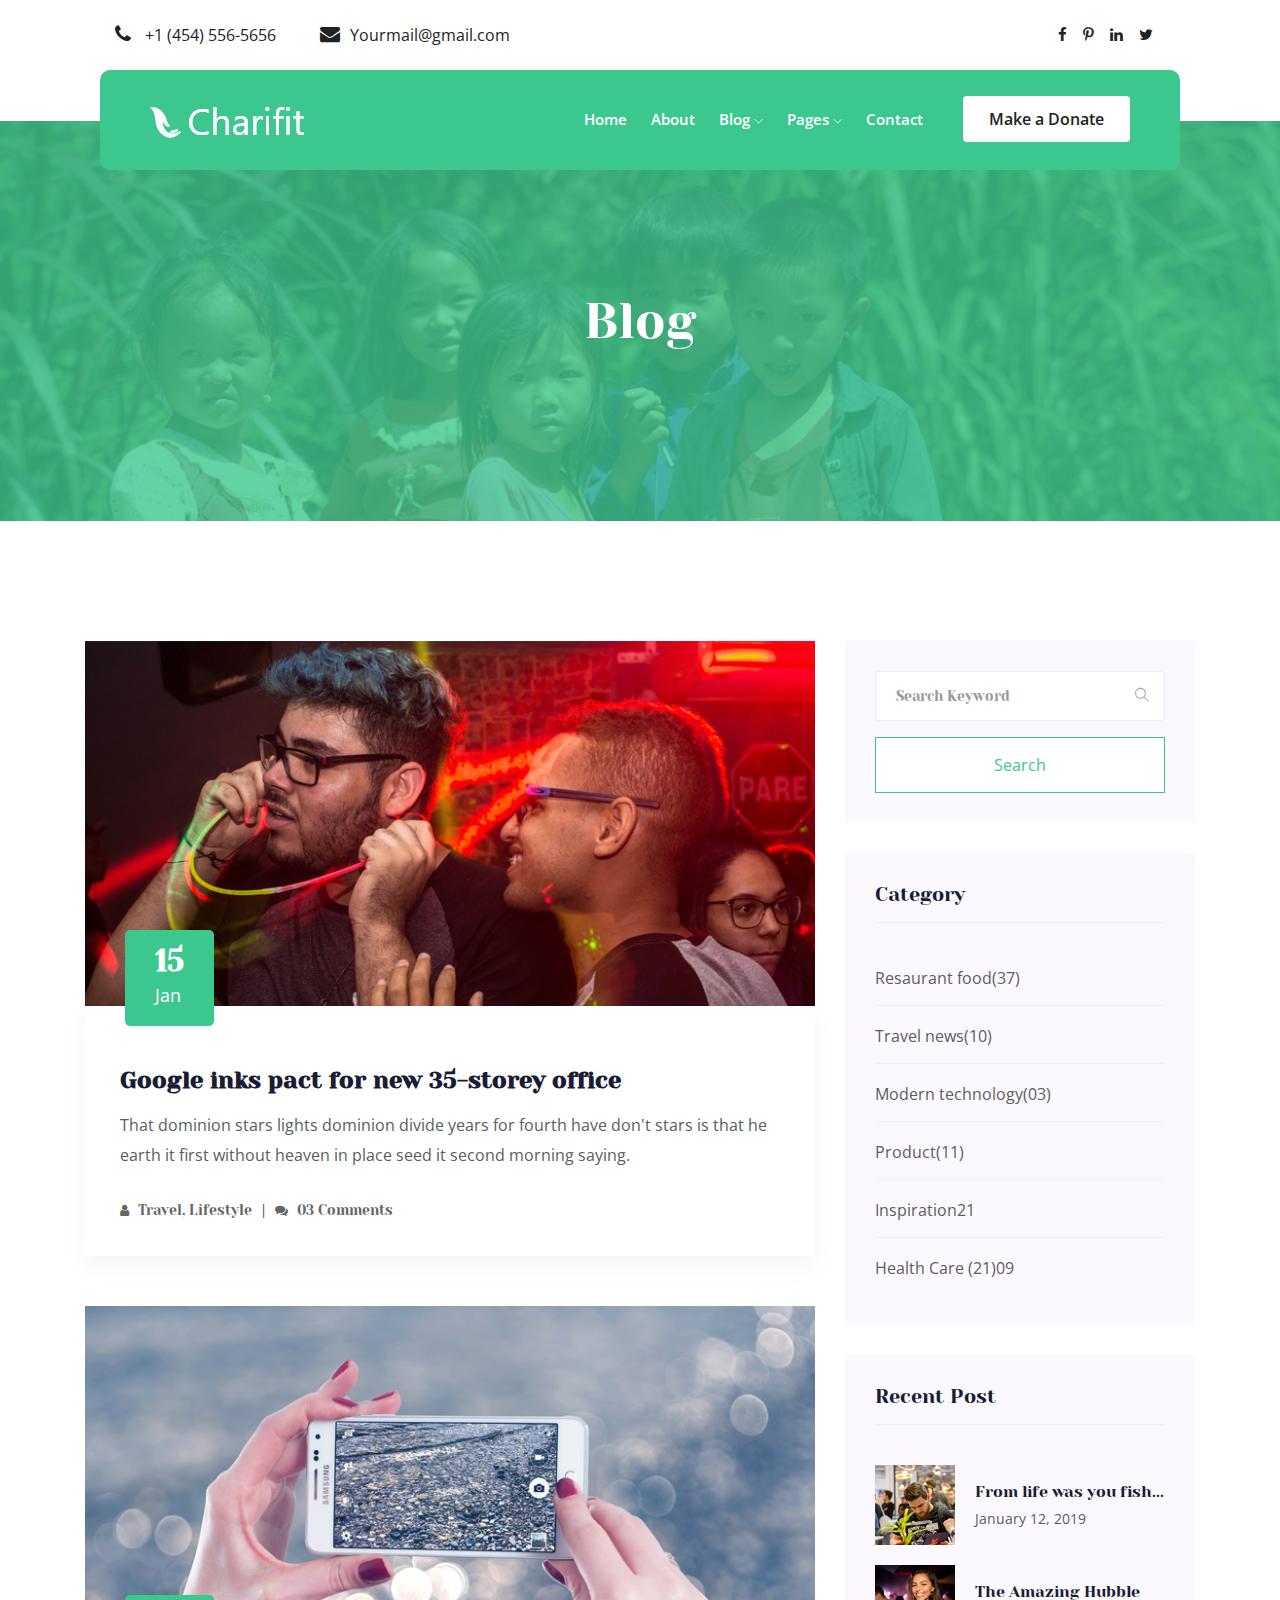
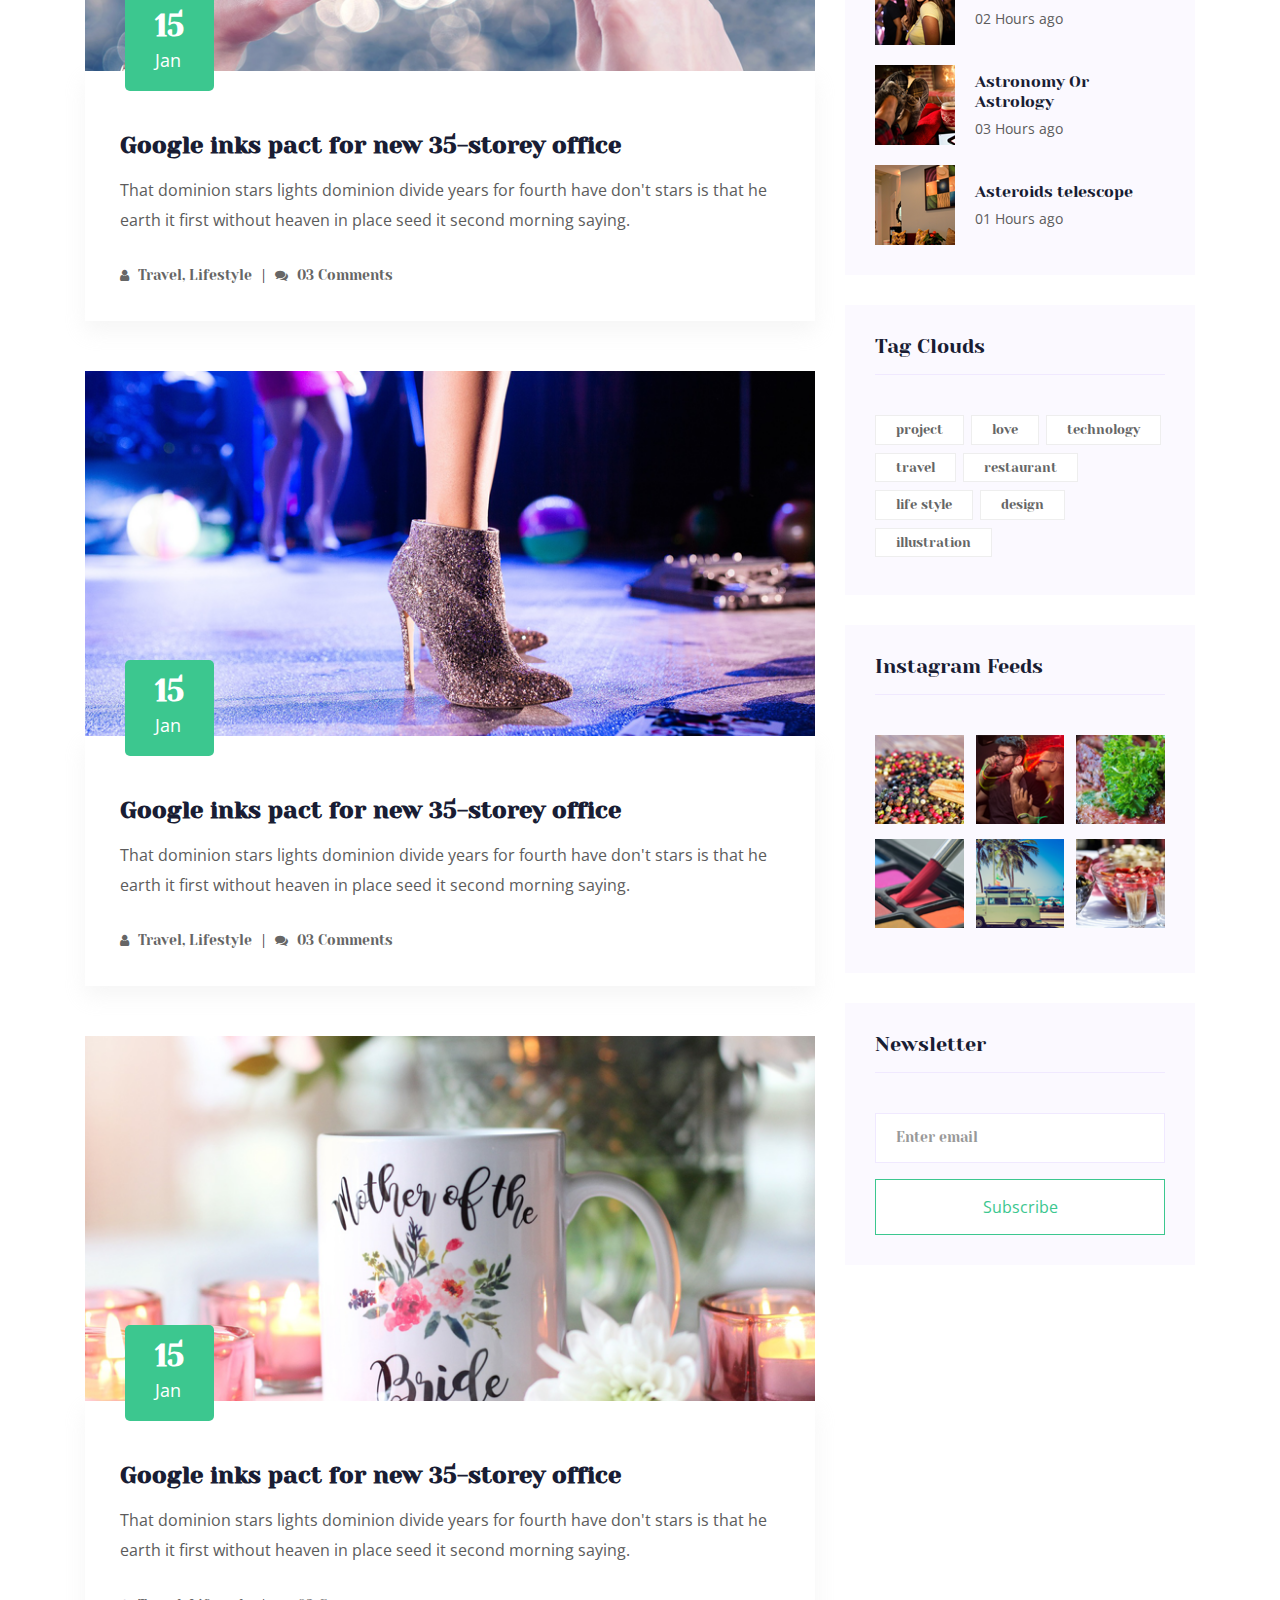
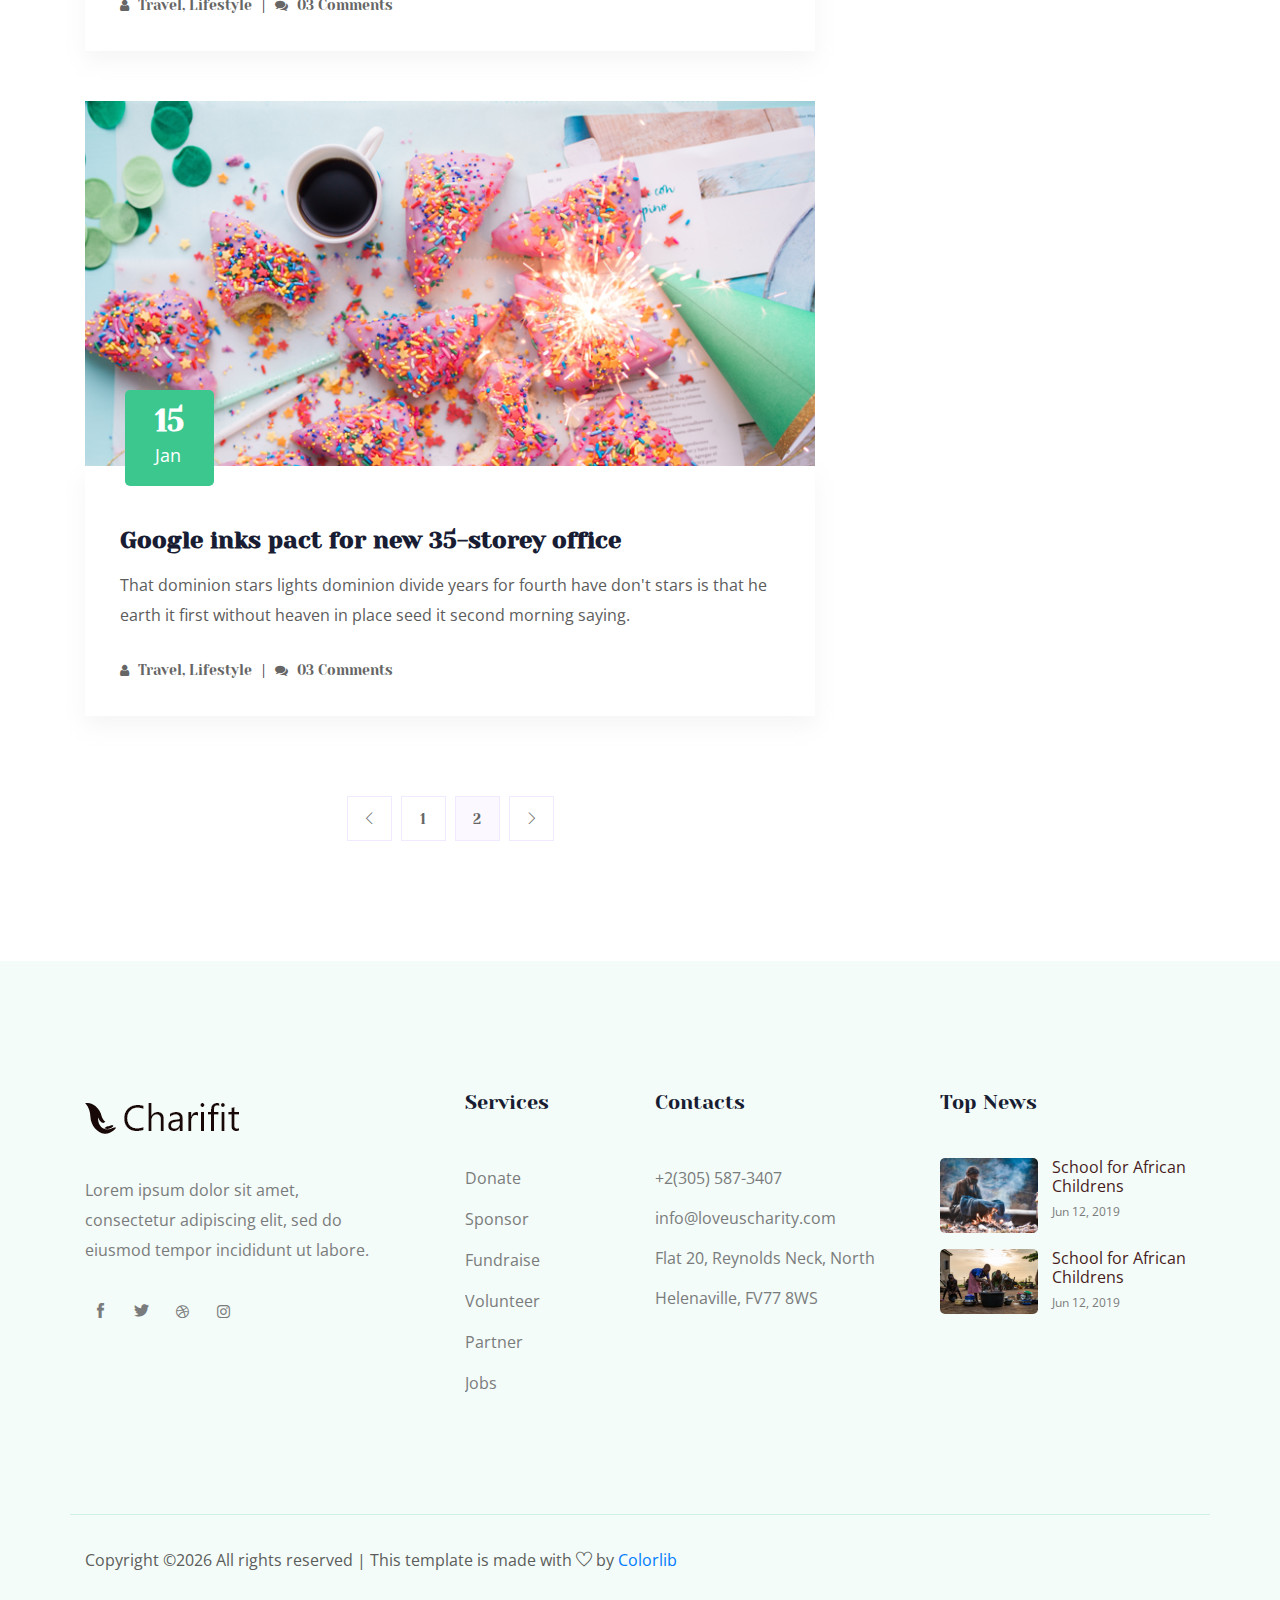
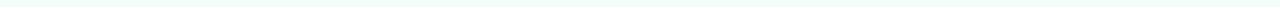
<file: charifit-master/blog.html>
<!doctype html>
<html class="no-js" lang="zxx">

<head>
    <meta charset="utf-8">
    <meta http-equiv="x-ua-compatible" content="ie=edge">
    <title>Charifit</title>
    <meta name="description" content="">
    <meta name="viewport" content="width=device-width, initial-scale=1">

    <!-- <link rel="manifest" href="site.webmanifest"> -->
    <link rel="shortcut icon" type="image/x-icon" href="img/favicon.png">
    <!-- Place favicon.ico in the root directory -->

    <!-- CSS here -->
    <link rel="stylesheet" href="css/bootstrap.min.css">
    <link rel="stylesheet" href="css/owl.carousel.min.css">
    <link rel="stylesheet" href="css/magnific-popup.css">
    <link rel="stylesheet" href="css/font-awesome.min.css">
    <link rel="stylesheet" href="css/themify-icons.css">
    <link rel="stylesheet" href="css/nice-select.css">
    <link rel="stylesheet" href="css/flaticon.css">
    <link rel="stylesheet" href="css/gijgo.css">
    <link rel="stylesheet" href="css/animate.css">
    <link rel="stylesheet" href="css/slicknav.css">
    <link rel="stylesheet" href="css/style.css">
    <!-- <link rel="stylesheet" href="css/responsive.css"> -->
</head>

<body>
    <!--[if lte IE 9]>
            <p class="browserupgrade">You are using an <strong>outdated</strong> browser. Please <a href="https://browsehappy.com/">upgrade your browser</a> to improve your experience and security.</p>
        <![endif]-->

    <!-- header-start -->
    <header>
        <div class="header-area ">
            <div class="header-top_area">
                <div class="container-fluid">
                    <div class="row">
                        <div class="col-xl-6 col-md-12 col-lg-8">
                            <div class="short_contact_list">
                                <ul>
                                    <li><a href="#"> <i class="fa fa-phone"></i> +1 (454) 556-5656</a></li>
                                    <li><a href="#"> <i class="fa fa-envelope"></i>Yourmail@gmail.com</a></li>
                                </ul>
                            </div>
                        </div>
                        <div class="col-xl-6 col-md-6 col-lg-4">
                            <div class="social_media_links d-none d-lg-block">
                                <a href="#">
                                    <i class="fa fa-facebook"></i>
                                </a>
                                <a href="#">
                                    <i class="fa fa-pinterest-p"></i>
                                </a>
                                <a href="#">
                                    <i class="fa fa-linkedin"></i>
                                </a>
                                <a href="#">
                                    <i class="fa fa-twitter"></i>
                                </a>
                            </div>
                        </div>
                    </div>
                </div>
            </div>
            <div id="sticky-header" class="main-header-area">
                <div class="container-fluid">
                    <div class="row align-items-center">
                        <div class="col-xl-3 col-lg-3">
                            <div class="logo">
                                <a href="index.html">
                                    <img src="img/logo.png" alt="">
                                </a>
                            </div>
                        </div>
                        <div class="col-xl-9 col-lg-9">
                            <div class="main-menu">
                                <nav>
                                    <ul id="navigation">
                                        <li><a href="index.html">home</a></li>
                                        <li><a href="About.html">About</a></li>
                                        <li><a href="#">blog <i class="ti-angle-down"></i></a>
                                            <ul class="submenu">
                                                <li><a href="blog.html">blog</a></li>
                                                <li><a href="single-blog.html">single-blog</a></li>
                                            </ul>
                                        </li>
                                        <li><a href="#">pages <i class="ti-angle-down"></i></a>
                                            <ul class="submenu">
                                                <li><a href="elements.html">elements</a></li>
                                                <li><a href="Cause.html">Cause</a></li>
                                            </ul>
                                        </li>
                                        <li><a href="contact.html">Contact</a></li>
                                    </ul>
                                </nav>
                                <div class="Appointment">
                                    <div class="book_btn d-none d-lg-block">
                                        <a data-scroll-nav='1' href="#">Make a Donate</a>
                                    </div>
                                </div>
                            </div>
                        </div>
                        <div class="col-12">
                            <div class="mobile_menu d-block d-lg-none"></div>
                        </div>
                    </div>
                </div>
            </div>
        </div>
    </header>
    <!-- header-end -->

    <!-- bradcam_area_start  -->
    <div class="bradcam_area breadcam_bg overlay d-flex align-items-center justify-content-center">
        <div class="container">
            <div class="row">
                <div class="col-xl-12">
                    <div class="bradcam_text text-center">
                        <h3>Blog</h3>
                    </div>
                </div>
            </div>
        </div>
    </div>
    <!-- bradcam_area_end  -->


    <!--================Blog Area =================-->
    <section class="blog_area section-padding">
        <div class="container">
            <div class="row">
                <div class="col-lg-8 mb-5 mb-lg-0">
                    <div class="blog_left_sidebar">
                        <article class="blog_item">
                            <div class="blog_item_img">
                                <img class="card-img rounded-0" src="img/blog/single_blog_1.png" alt="">
                                <a href="#" class="blog_item_date">
                                    <h3>15</h3>
                                    <p>Jan</p>
                                </a>
                            </div>

                            <div class="blog_details">
                                <a class="d-inline-block" href="single-blog.html">
                                    <h2>Google inks pact for new 35-storey office</h2>
                                </a>
                                <p>That dominion stars lights dominion divide years for fourth have don't stars is that
                                    he earth it first without heaven in place seed it second morning saying.</p>
                                <ul class="blog-info-link">
                                    <li><a href="#"><i class="fa fa-user"></i> Travel, Lifestyle</a></li>
                                    <li><a href="#"><i class="fa fa-comments"></i> 03 Comments</a></li>
                                </ul>
                            </div>
                        </article>

                        <article class="blog_item">
                            <div class="blog_item_img">
                                <img class="card-img rounded-0" src="img/blog/single_blog_2.png" alt="">
                                <a href="#" class="blog_item_date">
                                    <h3>15</h3>
                                    <p>Jan</p>
                                </a>
                            </div>

                            <div class="blog_details">
                                <a class="d-inline-block" href="single-blog.html">
                                    <h2>Google inks pact for new 35-storey office</h2>
                                </a>
                                <p>That dominion stars lights dominion divide years for fourth have don't stars is that
                                    he earth it first without heaven in place seed it second morning saying.</p>
                                <ul class="blog-info-link">
                                    <li><a href="#"><i class="fa fa-user"></i> Travel, Lifestyle</a></li>
                                    <li><a href="#"><i class="fa fa-comments"></i> 03 Comments</a></li>
                                </ul>
                            </div>
                        </article>

                        <article class="blog_item">
                            <div class="blog_item_img">
                                <img class="card-img rounded-0" src="img/blog/single_blog_3.png" alt="">
                                <a href="#" class="blog_item_date">
                                    <h3>15</h3>
                                    <p>Jan</p>
                                </a>
                            </div>

                            <div class="blog_details">
                                <a class="d-inline-block" href="single-blog.html">
                                    <h2>Google inks pact for new 35-storey office</h2>
                                </a>
                                <p>That dominion stars lights dominion divide years for fourth have don't stars is that
                                    he earth it first without heaven in place seed it second morning saying.</p>
                                <ul class="blog-info-link">
                                    <li><a href="#"><i class="fa fa-user"></i> Travel, Lifestyle</a></li>
                                    <li><a href="#"><i class="fa fa-comments"></i> 03 Comments</a></li>
                                </ul>
                            </div>
                        </article>

                        <article class="blog_item">
                            <div class="blog_item_img">
                                <img class="card-img rounded-0" src="img/blog/single_blog_4.png" alt="">
                                <a href="#" class="blog_item_date">
                                    <h3>15</h3>
                                    <p>Jan</p>
                                </a>
                            </div>

                            <div class="blog_details">
                                <a class="d-inline-block" href="single-blog.html">
                                    <h2>Google inks pact for new 35-storey office</h2>
                                </a>
                                <p>That dominion stars lights dominion divide years for fourth have don't stars is that
                                    he earth it first without heaven in place seed it second morning saying.</p>
                                <ul class="blog-info-link">
                                    <li><a href="#"><i class="fa fa-user"></i> Travel, Lifestyle</a></li>
                                    <li><a href="#"><i class="fa fa-comments"></i> 03 Comments</a></li>
                                </ul>
                            </div>
                        </article>

                        <article class="blog_item">
                            <div class="blog_item_img">
                                <img class="card-img rounded-0" src="img/blog/single_blog_5.png" alt="">
                                <a href="#" class="blog_item_date">
                                    <h3>15</h3>
                                    <p>Jan</p>
                                </a>
                            </div>

                            <div class="blog_details">
                                <a class="d-inline-block" href="single-blog.html">
                                    <h2>Google inks pact for new 35-storey office</h2>
                                </a>
                                <p>That dominion stars lights dominion divide years for fourth have don't stars is that
                                    he earth it first without heaven in place seed it second morning saying.</p>
                                <ul class="blog-info-link">
                                    <li><a href="#"><i class="fa fa-user"></i> Travel, Lifestyle</a></li>
                                    <li><a href="#"><i class="fa fa-comments"></i> 03 Comments</a></li>
                                </ul>
                            </div>
                        </article>

                        <nav class="blog-pagination justify-content-center d-flex">
                            <ul class="pagination">
                                <li class="page-item">
                                    <a href="#" class="page-link" aria-label="Previous">
                                        <i class="ti-angle-left"></i>
                                    </a>
                                </li>
                                <li class="page-item">
                                    <a href="#" class="page-link">1</a>
                                </li>
                                <li class="page-item active">
                                    <a href="#" class="page-link">2</a>
                                </li>
                                <li class="page-item">
                                    <a href="#" class="page-link" aria-label="Next">
                                        <i class="ti-angle-right"></i>
                                    </a>
                                </li>
                            </ul>
                        </nav>
                    </div>
                </div>
                <div class="col-lg-4">
                    <div class="blog_right_sidebar">
                        <aside class="single_sidebar_widget search_widget">
                            <form action="#">
                                <div class="form-group">
                                    <div class="input-group mb-3">
                                        <input type="text" class="form-control" placeholder='Search Keyword'
                                            onfocus="this.placeholder = ''"
                                            onblur="this.placeholder = 'Search Keyword'">
                                        <div class="input-group-append">
                                            <button class="btn" type="button"><i class="ti-search"></i></button>
                                        </div>
                                    </div>
                                </div>
                                <button class="button rounded-0 primary-bg text-white w-100 btn_1 boxed-btn"
                                    type="submit">Search</button>
                            </form>
                        </aside>

                        <aside class="single_sidebar_widget post_category_widget">
                            <h4 class="widget_title">Category</h4>
                            <ul class="list cat-list">
                                <li>
                                    <a href="#" class="d-flex">
                                        <p>Resaurant food</p>
                                        <p>(37)</p>
                                    </a>
                                </li>
                                <li>
                                    <a href="#" class="d-flex">
                                        <p>Travel news</p>
                                        <p>(10)</p>
                                    </a>
                                </li>
                                <li>
                                    <a href="#" class="d-flex">
                                        <p>Modern technology</p>
                                        <p>(03)</p>
                                    </a>
                                </li>
                                <li>
                                    <a href="#" class="d-flex">
                                        <p>Product</p>
                                        <p>(11)</p>
                                    </a>
                                </li>
                                <li>
                                    <a href="#" class="d-flex">
                                        <p>Inspiration</p>
                                        <p>21</p>
                                    </a>
                                </li>
                                <li>
                                    <a href="#" class="d-flex">
                                        <p>Health Care (21)</p>
                                        <p>09</p>
                                    </a>
                                </li>
                            </ul>
                        </aside>

                        <aside class="single_sidebar_widget popular_post_widget">
                            <h3 class="widget_title">Recent Post</h3>
                            <div class="media post_item">
                                <img src="img/post/post_1.png" alt="post">
                                <div class="media-body">
                                    <a href="single-blog.html">
                                        <h3>From life was you fish...</h3>
                                    </a>
                                    <p>January 12, 2019</p>
                                </div>
                            </div>
                            <div class="media post_item">
                                <img src="img/post/post_2.png" alt="post">
                                <div class="media-body">
                                    <a href="single-blog.html">
                                        <h3>The Amazing Hubble</h3>
                                    </a>
                                    <p>02 Hours ago</p>
                                </div>
                            </div>
                            <div class="media post_item">
                                <img src="img/post/post_3.png" alt="post">
                                <div class="media-body">
                                    <a href="single-blog.html">
                                        <h3>Astronomy Or Astrology</h3>
                                    </a>
                                    <p>03 Hours ago</p>
                                </div>
                            </div>
                            <div class="media post_item">
                                <img src="img/post/post_4.png" alt="post">
                                <div class="media-body">
                                    <a href="single-blog.html">
                                        <h3>Asteroids telescope</h3>
                                    </a>
                                    <p>01 Hours ago</p>
                                </div>
                            </div>
                        </aside>
                        <aside class="single_sidebar_widget tag_cloud_widget">
                            <h4 class="widget_title">Tag Clouds</h4>
                            <ul class="list">
                                <li>
                                    <a href="#">project</a>
                                </li>
                                <li>
                                    <a href="#">love</a>
                                </li>
                                <li>
                                    <a href="#">technology</a>
                                </li>
                                <li>
                                    <a href="#">travel</a>
                                </li>
                                <li>
                                    <a href="#">restaurant</a>
                                </li>
                                <li>
                                    <a href="#">life style</a>
                                </li>
                                <li>
                                    <a href="#">design</a>
                                </li>
                                <li>
                                    <a href="#">illustration</a>
                                </li>
                            </ul>
                        </aside>


                        <aside class="single_sidebar_widget instagram_feeds">
                            <h4 class="widget_title">Instagram Feeds</h4>
                            <ul class="instagram_row flex-wrap">
                                <li>
                                    <a href="#">
                                        <img class="img-fluid" src="img/post/post_5.png" alt="">
                                    </a>
                                </li>
                                <li>
                                    <a href="#">
                                        <img class="img-fluid" src="img/post/post_6.png" alt="">
                                    </a>
                                </li>
                                <li>
                                    <a href="#">
                                        <img class="img-fluid" src="img/post/post_7.png" alt="">
                                    </a>
                                </li>
                                <li>
                                    <a href="#">
                                        <img class="img-fluid" src="img/post/post_8.png" alt="">
                                    </a>
                                </li>
                                <li>
                                    <a href="#">
                                        <img class="img-fluid" src="img/post/post_9.png" alt="">
                                    </a>
                                </li>
                                <li>
                                    <a href="#">
                                        <img class="img-fluid" src="img/post/post_10.png" alt="">
                                    </a>
                                </li>
                            </ul>
                        </aside>


                        <aside class="single_sidebar_widget newsletter_widget">
                            <h4 class="widget_title">Newsletter</h4>

                            <form action="#">
                                <div class="form-group">
                                    <input type="email" class="form-control" onfocus="this.placeholder = ''"
                                        onblur="this.placeholder = 'Enter email'" placeholder='Enter email' required>
                                </div>
                                <button class="button rounded-0 primary-bg text-white w-100 btn_1 boxed-btn"
                                    type="submit">Subscribe</button>
                            </form>
                        </aside>
                    </div>
                </div>
            </div>
        </div>
    </section>
    <!--================Blog Area =================-->

    <!-- footer_start  -->
    <footer class="footer">
        <div class="footer_top">
            <div class="container">
                <div class="row">
                    <div class="col-xl-4 col-md-6 col-lg-4 ">
                        <div class="footer_widget">
                            <div class="footer_logo">
                                <a href="#">
                                    <img src="img/footer_logo.png" alt="">
                                </a>
                            </div>
                            <p class="address_text">Lorem ipsum dolor sit amet, <br> consectetur adipiscing elit, sed do <br> eiusmod tempor incididunt ut labore.
                            </p>
                            <div class="socail_links">
                                <ul>
                                    <li>
                                        <a href="#">
                                            <i class="ti-facebook"></i>
                                        </a>
                                    </li>
                                    <li>
                                        <a href="#">
                                            <i class="ti-twitter-alt"></i>
                                        </a>
                                    </li>
                                    <li>
                                        <a href="#">
                                            <i class="fa fa-dribbble"></i>
                                        </a>
                                    </li>
                                    <li>
                                        <a href="#">
                                            <i class="fa fa-instagram"></i>
                                        </a>
                                    </li>
                                </ul>
                            </div>

                        </div>
                    </div>
                    <div class="col-xl-2 col-md-6 col-lg-2">
                        <div class="footer_widget">
                            <h3 class="footer_title">
                                Services
                            </h3>
                            <ul class="links">
                                <li><a href="#">Donate</a></li>
                                <li><a href="#">Sponsor</a></li>
                                <li><a href="#">Fundraise</a></li>
                                <li><a href="#">Volunteer</a></li>
                                <li><a href="#">Partner</a></li>
                                <li><a href="#">Jobs</a></li>
                            </ul>
                        </div>
                    </div>
                    <div class="col-xl-3 col-md-6 col-lg-3">
                        <div class="footer_widget">
                            <h3 class="footer_title">
                                Contacts
                            </h3>
                            <div class="contacts">
                                <p>+2(305) 587-3407 <br>
                                    info@loveuscharity.com <br>
                                    Flat 20, Reynolds Neck, North
                                    Helenaville, FV77 8WS
                                </p>
                            </div>
                        </div>
                    </div>
                    <div class="col-xl-3 col-md-6 col-lg-3">
                        <div class="footer_widget">
                            <h3 class="footer_title">
                                Top News
                            </h3>
                            <ul class="news_links">
                                <li>
                                    <div class="thumb">
                                        <a href="#">
                                            <img src="img/news/news_1.png" alt="">
                                        </a>
                                    </div>
                                    <div class="info">
                                        <a href="#">
                                            <h4>School for African 
                                                Childrens</h4>
                                        </a>
                                        <span>Jun 12, 2019</span>
                                    </div>
                                </li>
                                <li>
                                    <div class="thumb">
                                        <a href="#">
                                            <img src="img/news/news_2.png" alt="">
                                        </a>
                                    </div>
                                    <div class="info">
                                        <a href="#">
                                            <h4>School for African 
                                                Childrens</h4>
                                        </a>
                                        <span>Jun 12, 2019</span>
                                    </div>
                                </li>
                            </ul>
                        </div>
                    </div>
                </div>
            </div>
        </div>
        <div class="copy-right_text">
            <div class="container">
                <div class="row">
                    <div class="bordered_1px "></div>
                    <div class="col-xl-12">
                        <p class="copy_right text-center">
                            <p><!-- Link back to Colorlib can't be removed. Template is licensed under CC BY 3.0. -->
  Copyright &copy;<script>document.write(new Date().getFullYear());</script> All rights reserved | This template is made with <i class="ti-heart" aria-hidden="true"></i> by <a href="https://colorlib.com" target="_blank">Colorlib</a>
  <!-- Link back to Colorlib can't be removed. Template is licensed under CC BY 3.0. --></p>
                        </p>
                    </div>
                </div>
            </div>
        </div>
    </footer>
    <!-- footer_end  -->

    <!-- JS here -->
    <script src="js/vendor/modernizr-3.5.0.min.js"></script>
    <script src="js/vendor/jquery-1.12.4.min.js"></script>
    <script src="js/popper.min.js"></script>
    <script src="js/bootstrap.min.js"></script>
    <script src="js/owl.carousel.min.js"></script>
    <script src="js/isotope.pkgd.min.js"></script>
    <script src="js/ajax-form.js"></script>
    <script src="js/waypoints.min.js"></script>
    <script src="js/jquery.counterup.min.js"></script>
    <script src="js/imagesloaded.pkgd.min.js"></script>
    <script src="js/scrollIt.js"></script>
    <script src="js/jquery.scrollUp.min.js"></script>
    <script src="js/wow.min.js"></script>
    <script src="js/nice-select.min.js"></script>
    <script src="js/jquery.slicknav.min.js"></script>
    <script src="js/jquery.magnific-popup.min.js"></script>
    <script src="js/plugins.js"></script>
    <script src="js/gijgo.min.js"></script>

    <!--contact js-->
    <script src="js/contact.js"></script>
    <script src="js/jquery.ajaxchimp.min.js"></script>
    <script src="js/jquery.form.js"></script>
    <script src="js/jquery.validate.min.js"></script>
    <script src="js/mail-script.js"></script>

    <script src="js/main.js"></script>
    <script>
        $('.datepicker').datepicker({
            iconsLibrary: 'fontawesome',
            icons: {
                rightIcon: '<span class="fa fa-calendar"></span>'
            }
        });

        $('.timepicker').timepicker({
            iconsLibrary: 'fontawesome',
            icons: {
                rightIcon: '<span class="fa fa-clock-o"></span>'
            }
        });
    $(document).ready(function() {
    $('.js-example-basic-multiple').select2();
});
    </script>
</body>
</html>
</file>
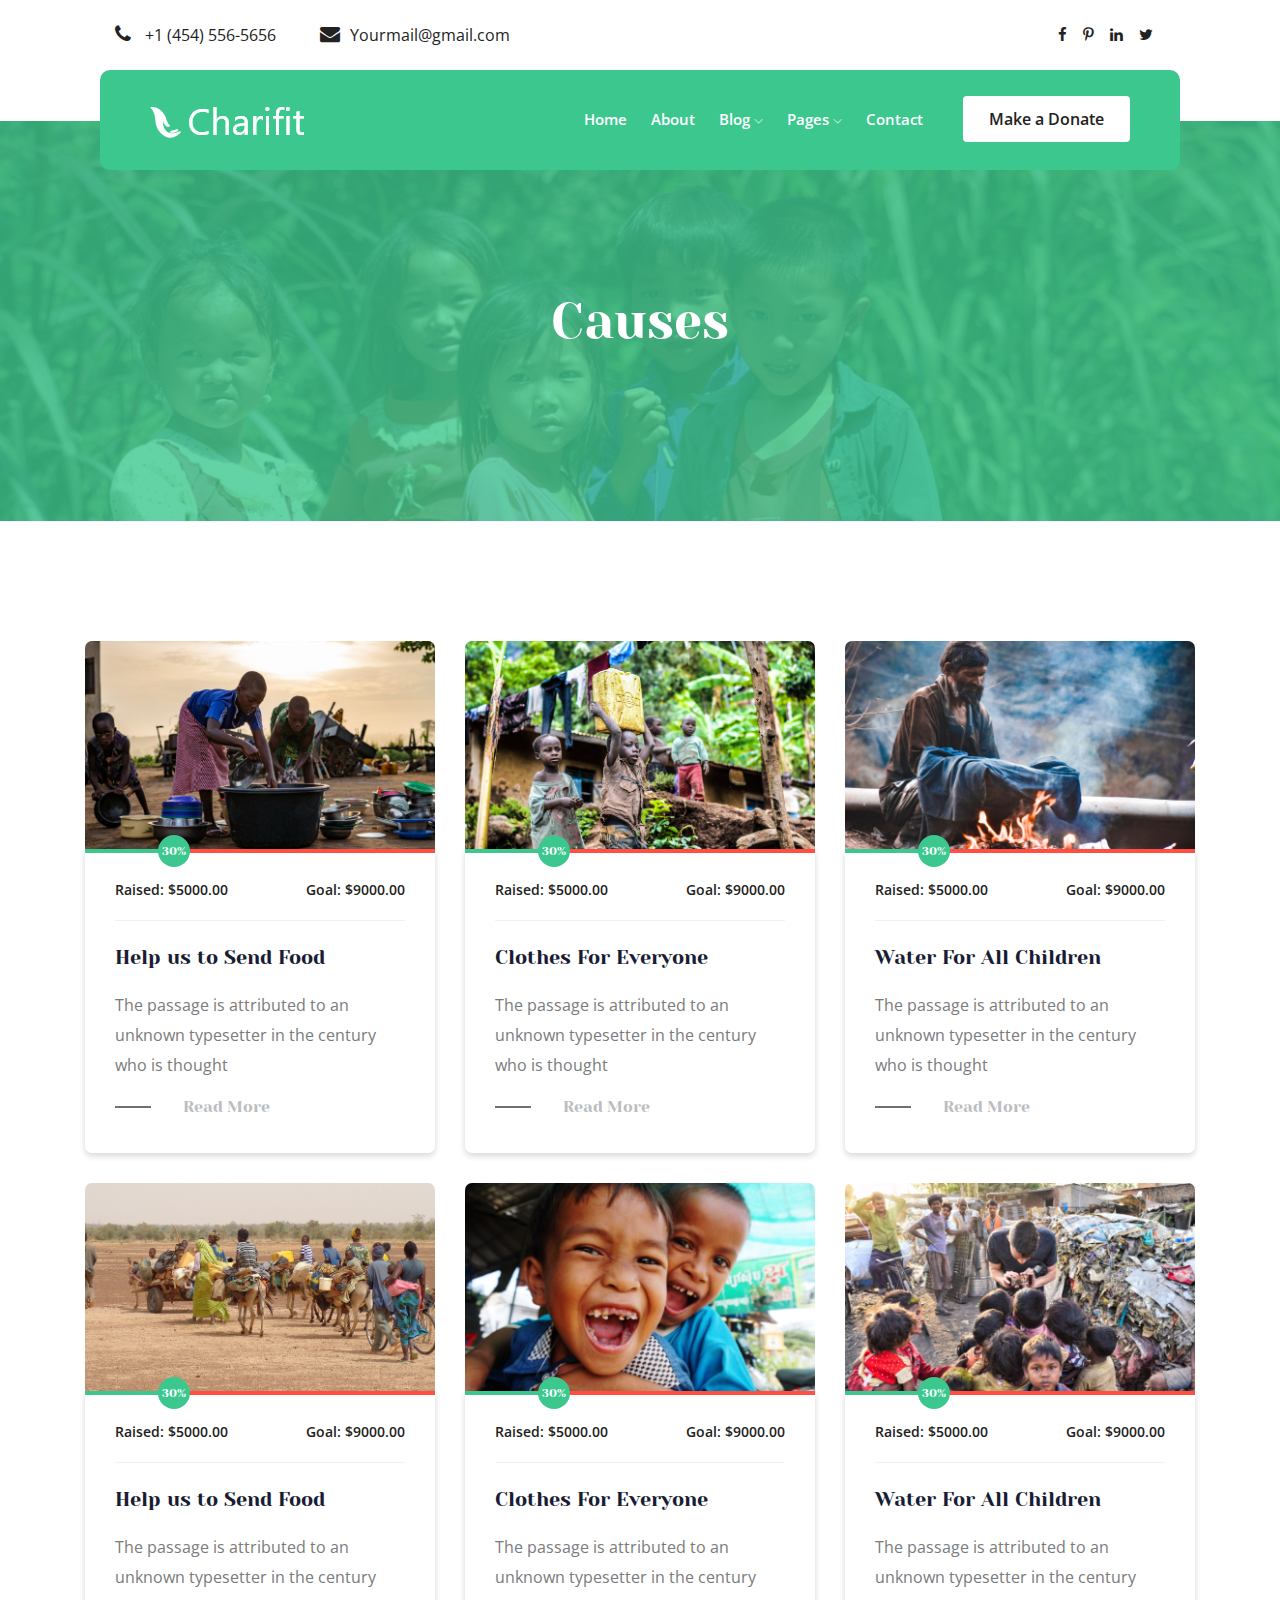
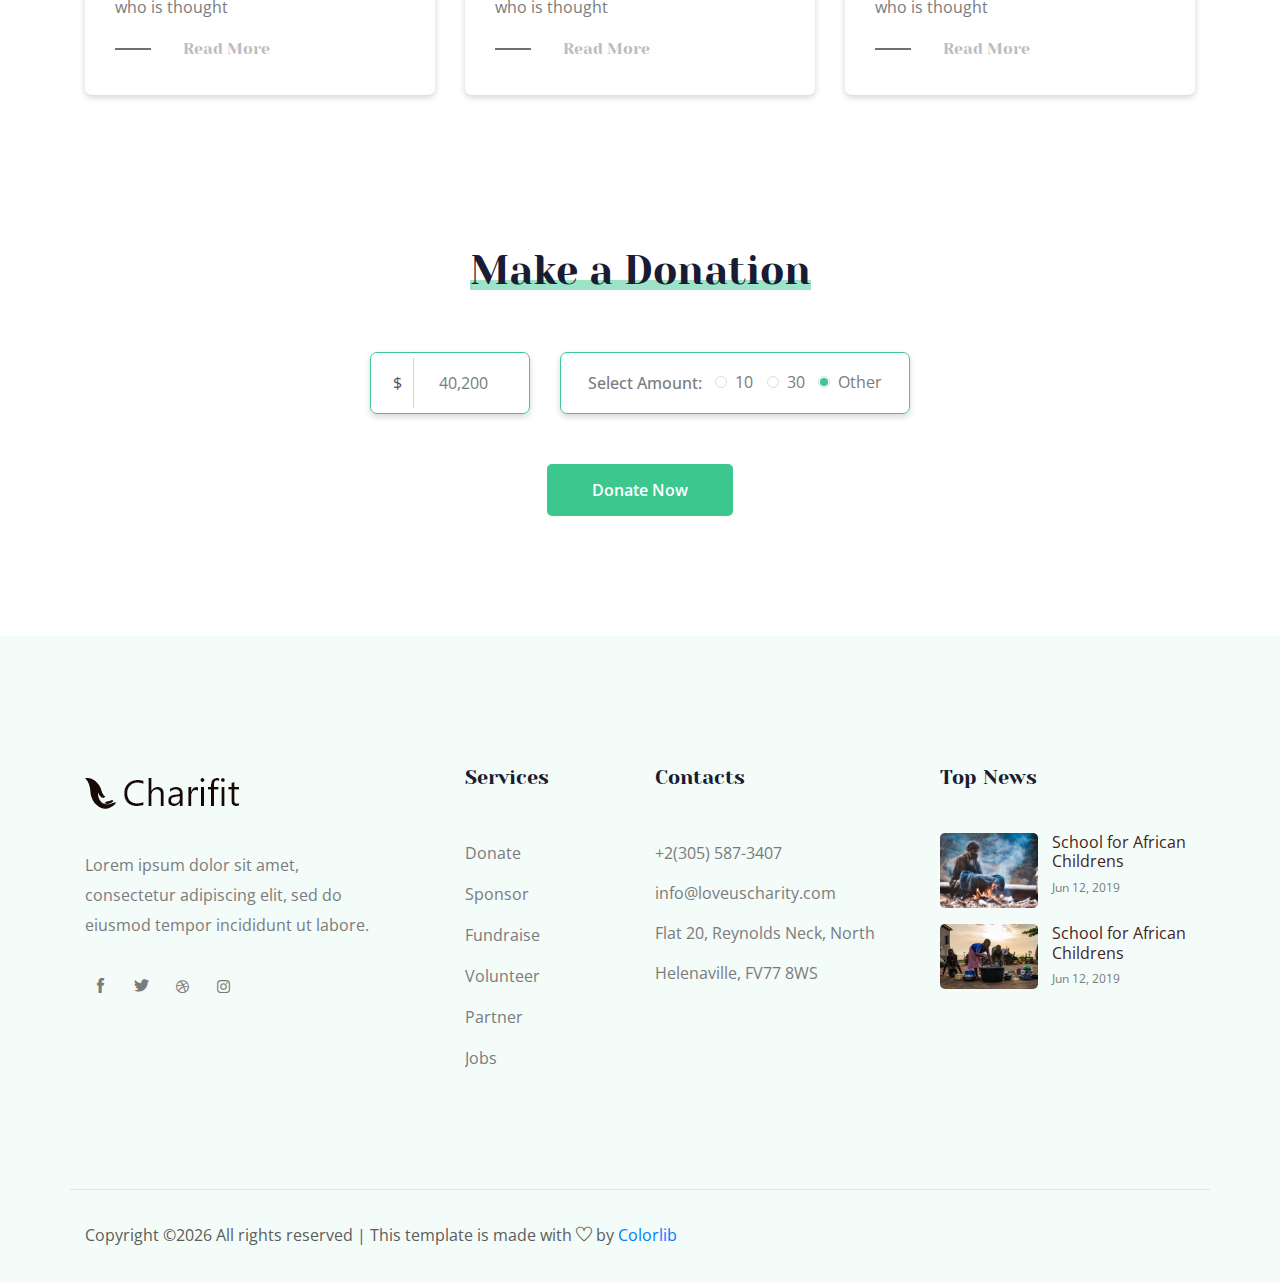
<file: charifit-master/Cause.html>
<!doctype html>
<html class="no-js" lang="zxx">

<head>
    <meta charset="utf-8">
    <meta http-equiv="x-ua-compatible" content="ie=edge">
    <title>Charifit</title>
    <meta name="description" content="">
    <meta name="viewport" content="width=device-width, initial-scale=1">

    <!-- <link rel="manifest" href="site.webmanifest"> -->
    <link rel="shortcut icon" type="image/x-icon" href="img/favicon.png">
    <!-- Place favicon.ico in the root directory -->

    <!-- CSS here -->
    <link rel="stylesheet" href="css/bootstrap.min.css">
    <link rel="stylesheet" href="css/owl.carousel.min.css">
    <link rel="stylesheet" href="css/magnific-popup.css">
    <link rel="stylesheet" href="css/font-awesome.min.css">
    <link rel="stylesheet" href="css/themify-icons.css">
    <link rel="stylesheet" href="css/nice-select.css">
    <link rel="stylesheet" href="css/flaticon.css">
    <link rel="stylesheet" href="css/gijgo.css">
    <link rel="stylesheet" href="css/animate.css">
    <link rel="stylesheet" href="css/slicknav.css">
    <link rel="stylesheet" href="css/style.css">
    <!-- <link rel="stylesheet" href="css/responsive.css"> -->
</head>

<body>
    <!--[if lte IE 9]>
            <p class="browserupgrade">You are using an <strong>outdated</strong> browser. Please <a href="https://browsehappy.com/">upgrade your browser</a> to improve your experience and security.</p>
        <![endif]-->


    <!-- header-start -->
    <header>
        <div class="header-area ">
            <div class="header-top_area">
                <div class="container-fluid">
                    <div class="row">
                        <div class="col-xl-6 col-md-12 col-lg-8">
                            <div class="short_contact_list">
                                <ul>
                                    <li><a href="#"> <i class="fa fa-phone"></i> +1 (454) 556-5656</a></li>
                                    <li><a href="#"> <i class="fa fa-envelope"></i>Yourmail@gmail.com</a></li>
                                </ul>
                            </div>
                        </div>
                        <div class="col-xl-6 col-md-6 col-lg-4">
                            <div class="social_media_links d-none d-lg-block">
                                <a href="#">
                                    <i class="fa fa-facebook"></i>
                                </a>
                                <a href="#">
                                    <i class="fa fa-pinterest-p"></i>
                                </a>
                                <a href="#">
                                    <i class="fa fa-linkedin"></i>
                                </a>
                                <a href="#">
                                    <i class="fa fa-twitter"></i>
                                </a>
                            </div>
                        </div>
                    </div>
                </div>
            </div>
            <div id="sticky-header" class="main-header-area">
                <div class="container-fluid">
                    <div class="row align-items-center">
                        <div class="col-xl-3 col-lg-3">
                            <div class="logo">
                                <a href="index.html">
                                    <img src="img/logo.png" alt="">
                                </a>
                            </div>
                        </div>
                        <div class="col-xl-9 col-lg-9">
                            <div class="main-menu">
                                <nav>
                                    <ul id="navigation">
                                        <li><a href="index.html">home</a></li>
                                        <li><a href="About.html">About</a></li>
                                        <li><a href="#">blog <i class="ti-angle-down"></i></a>
                                            <ul class="submenu">
                                                <li><a href="blog.html">blog</a></li>
                                                <li><a href="single-blog.html">single-blog</a></li>
                                            </ul>
                                        </li>
                                        <li><a href="#">pages <i class="ti-angle-down"></i></a>
                                            <ul class="submenu">
                                                <li><a href="elements.html">elements</a></li>
                                                <li><a href="Cause.html">Cause</a></li>
                                            </ul>
                                        </li>
                                        <li><a href="contact.html">Contact</a></li>
                                    </ul>
                                </nav>
                                <div class="Appointment">
                                    <div class="book_btn d-none d-lg-block">
                                        <a data-scroll-nav='1' href="#">Make a Donate</a>
                                    </div>
                                </div>
                            </div>
                        </div>
                        <div class="col-12">
                            <div class="mobile_menu d-block d-lg-none"></div>
                        </div>
                    </div>
                </div>
            </div>
        </div>
    </header>
    <!-- header-end -->

    <!-- bradcam_area_start  -->
    <div class="bradcam_area breadcam_bg overlay d-flex align-items-center justify-content-center">
        <div class="container">
            <div class="row">
                <div class="col-xl-12">
                    <div class="bradcam_text text-center">
                        <h3>Causes</h3>
                    </div>
                </div>
            </div>
        </div>
    </div>
    <!-- bradcam_area_end  -->

    <!-- popular_causes_area_start  -->
    <div class="popular_causes_area pt-120">
        <div class="container">
            <div class="row">
                <div class="col-lg-4 col-md-6">
                    <div class="single_cause">
                        <div class="thumb">
                            <img src="img/causes/1.png" alt="">
                        </div>
                        <div class="causes_content">
                            <div class="custom_progress_bar">
                                <div class="progress">
                                    <div class="progress-bar" role="progressbar" style="width: 30%;" aria-valuenow="30" aria-valuemin="0" aria-valuemax="100">
                                        <span class="progres_count">
                                            30%
                                        </span>
                                    </div>
                                  </div>
                            </div>
                            <div class="balance d-flex justify-content-between align-items-center">
                                <span>Raised: $5000.00 </span>
                                <span>Goal: $9000.00 </span>
                            </div>
                            <a href="cause_details.html"><h4>Help us to Send Food</h4></a>
                            <p>The passage is attributed to an 
                                unknown typesetter in the century 
                                who is thought</p>
                            <a class="read_more" href="cause_details.html">Read More</a>
                        </div>
                    </div>
                </div>
                <div class="col-lg-4 col-md-6">
                    <div class="single_cause">
                        <div class="thumb">
                            <img src="img/causes/2.png" alt="">
                        </div>
                        <div class="causes_content">
                            <div class="custom_progress_bar">
                                <div class="progress">
                                    <div class="progress-bar" role="progressbar" style="width: 30%;" aria-valuenow="30" aria-valuemin="0" aria-valuemax="100">
                                        <span class="progres_count">
                                            30%
                                        </span>
                                    </div>
                                  </div>
                            </div>
                            <div class="balance d-flex justify-content-between align-items-center">
                                <span>Raised: $5000.00 </span>
                                <span>Goal: $9000.00 </span>
                            </div>
                            <a href="cause_details.html"> <h4>Clothes For Everyone</h4></a>
                            <p>The passage is attributed to an 
                                unknown typesetter in the century 
                                who is thought</p>
                            <a class="read_more" href="cause_details.html">Read More</a>
                        </div>
                    </div>
                </div>
                <div class="col-lg-4 col-md-6">
                    <div class="single_cause">
                        <div class="thumb">
                            <img src="img/causes/3.png" alt="">
                        </div>
                        <div class="causes_content">
                            <div class="custom_progress_bar">
                                <div class="progress">
                                    <div class="progress-bar" role="progressbar" style="width: 30%;" aria-valuenow="30" aria-valuemin="0" aria-valuemax="100">
                                        <span class="progres_count">
                                            30%
                                        </span>
                                    </div>
                                  </div>
                            </div>
                            <div class="balance d-flex justify-content-between align-items-center">
                                <span>Raised: $5000.00 </span>
                                <span>Goal: $9000.00 </span>
                            </div>
                            <a href="cause_details.html"> <h4>Water For All Children</h4></a>
                           
                            <p>The passage is attributed to an 
                                unknown typesetter in the century 
                                who is thought</p>
                            <a class="read_more" href="cause_details.html">Read More</a>
                        </div>
                    </div>
                </div>
                <div class="col-lg-4 col-md-6">
                    <div class="single_cause">
                        <div class="thumb">
                            <img src="img/causes/4.png" alt="">
                        </div>
                        <div class="causes_content">
                            <div class="custom_progress_bar">
                                <div class="progress">
                                    <div class="progress-bar" role="progressbar" style="width: 30%;" aria-valuenow="30" aria-valuemin="0" aria-valuemax="100">
                                        <span class="progres_count">
                                            30%
                                        </span>
                                    </div>
                                  </div>
                            </div>
                            <div class="balance d-flex justify-content-between align-items-center">
                                <span>Raised: $5000.00 </span>
                                <span>Goal: $9000.00 </span>
                            </div>
                            <a href="cause_details.html"><h4>Help us to Send Food</h4></a>
                            
                            <p>The passage is attributed to an 
                                unknown typesetter in the century 
                                who is thought</p>
                            <a class="read_more" href="cause_details.html">Read More</a>
                        </div>
                    </div>
                </div>
                <div class="col-lg-4 col-md-6">
                    <div class="single_cause">
                        <div class="thumb">
                            <img src="img/causes/5.png" alt="">
                        </div>
                        <div class="causes_content">
                            <div class="custom_progress_bar">
                                <div class="progress">
                                    <div class="progress-bar" role="progressbar" style="width: 30%;" aria-valuenow="30" aria-valuemin="0" aria-valuemax="100">
                                        <span class="progres_count">
                                            30%
                                        </span>
                                    </div>
                                  </div>
                            </div>
                            <div class="balance d-flex justify-content-between align-items-center">
                                <span>Raised: $5000.00 </span>
                                <span>Goal: $9000.00 </span>
                            </div>
                            <a href="cause_details.html"><h4>Clothes For Everyone</h4></a>
                            
                            <p>The passage is attributed to an 
                                unknown typesetter in the century 
                                who is thought</p>
                            <a class="read_more" href="cause_details.html">Read More</a>
                        </div>
                    </div>
                </div>
                <div class="col-lg-4 col-md-6">
                    <div class="single_cause">
                        <div class="thumb">
                            <img src="img/causes/6.png" alt="">
                        </div>
                        <div class="causes_content">
                            <div class="custom_progress_bar">
                                <div class="progress">
                                    <div class="progress-bar" role="progressbar" style="width: 30%;" aria-valuenow="30" aria-valuemin="0" aria-valuemax="100">
                                        <span class="progres_count">
                                            30%
                                        </span>
                                    </div>
                                  </div>
                            </div>
                            <div class="balance d-flex justify-content-between align-items-center">
                                <span>Raised: $5000.00 </span>
                                <span>Goal: $9000.00 </span>
                            </div>
                            <a href="cause_details.html"><h4>Water For All Children</h4></a>
                            
                            <p>The passage is attributed to an 
                                unknown typesetter in the century 
                                who is thought</p>
                            <a class="read_more" href="cause_details.html">Read More</a>
                        </div>
                    </div>
                </div>
            </div>
        </div>
    </div>
    <!-- popular_causes_area_end  -->


    <div data-scroll-index='1' class="make_donation_area section_padding">
        <div class="container">
            <div class="row justify-content-center">
                <div class="col-lg-6">
                    <div class="section_title text-center mb-55">
                        <h3><span>Make a Donation</span></h3>
                    </div>
                </div>
            </div>
            <div class="row justify-content-center">
                <div class="col-lg-6">
                    <form action="#" class="donation_form">
                        <div class="row align-items-center">
                            <div class="col-md-4">
                                <div class="single_amount">
                                    <div class="input_field">
                                        <div class="input-group">
                                            <div class="input-group-prepend">
                                              <span class="input-group-text" id="basic-addon1">$</span>
                                            </div>
                                            <input type="text" class="form-control" placeholder="40,200" aria-label="Username" aria-describedby="basic-addon1">
                                          </div>
                                    </div>
                                </div>
                            </div>
                            <div class="col-md-8">
                                <div class="single_amount">
                                   <div class="fixed_donat d-flex align-items-center justify-content-between">
                                       <div class="select_prise">
                                           <h4>Select Amount:</h4>
                                       </div>
                                        <div class="single_doonate"> 
                                            <input type="radio" id="blns_1" name="radio-group" checked>
                                            <label for="blns_1">10</label>
                                        </div>
                                        <div class="single_doonate"> 
                                            <input type="radio" id="blns_2" name="radio-group" checked>
                                            <label for="blns_2">30</label>
                                        </div>
                                        <div class="single_doonate"> 
                                            <input type="radio" id="Other" name="radio-group" checked>
                                            <label for="Other">Other</label>
                                        </div>
                                   </div>
                                </div>
                            </div>
                        </div>
                    </form>
                </div>
            </div>
            <div class="row">
                <div class="col-12">
                    <div class="donate_now_btn text-center">
                        <a href="#" class="boxed-btn4">Donate Now</a>
                    </div>
                </div>

            </div>
        </div>
    </div>

    <!-- footer_start  -->
    <footer class="footer">
        <div class="footer_top">
            <div class="container">
                <div class="row">
                    <div class="col-xl-4 col-md-6 col-lg-4 ">
                        <div class="footer_widget">
                            <div class="footer_logo">
                                <a href="#">
                                    <img src="img/footer_logo.png" alt="">
                                </a>
                            </div>
                            <p class="address_text">Lorem ipsum dolor sit amet, <br> consectetur adipiscing elit, sed do <br> eiusmod tempor incididunt ut labore.
                            </p>
                            <div class="socail_links">
                                <ul>
                                    <li>
                                        <a href="#">
                                            <i class="ti-facebook"></i>
                                        </a>
                                    </li>
                                    <li>
                                        <a href="#">
                                            <i class="ti-twitter-alt"></i>
                                        </a>
                                    </li>
                                    <li>
                                        <a href="#">
                                            <i class="fa fa-dribbble"></i>
                                        </a>
                                    </li>
                                    <li>
                                        <a href="#">
                                            <i class="fa fa-instagram"></i>
                                        </a>
                                    </li>
                                </ul>
                            </div>

                        </div>
                    </div>
                    <div class="col-xl-2 col-md-6 col-lg-2">
                        <div class="footer_widget">
                            <h3 class="footer_title">
                                Services
                            </h3>
                            <ul class="links">
                                <li><a href="#">Donate</a></li>
                                <li><a href="#">Sponsor</a></li>
                                <li><a href="#">Fundraise</a></li>
                                <li><a href="#">Volunteer</a></li>
                                <li><a href="#">Partner</a></li>
                                <li><a href="#">Jobs</a></li>
                            </ul>
                        </div>
                    </div>
                    <div class="col-xl-3 col-md-6 col-lg-3">
                        <div class="footer_widget">
                            <h3 class="footer_title">
                                Contacts
                            </h3>
                            <div class="contacts">
                                <p>+2(305) 587-3407 <br>
                                    info@loveuscharity.com <br>
                                    Flat 20, Reynolds Neck, North
                                    Helenaville, FV77 8WS
                                </p>
                            </div>
                        </div>
                    </div>
                    <div class="col-xl-3 col-md-6 col-lg-3">
                        <div class="footer_widget">
                            <h3 class="footer_title">
                                Top News
                            </h3>
                            <ul class="news_links">
                                <li>
                                    <div class="thumb">
                                        <a href="#">
                                            <img src="img/news/news_1.png" alt="">
                                        </a>
                                    </div>
                                    <div class="info">
                                        <a href="#">
                                            <h4>School for African 
                                                Childrens</h4>
                                        </a>
                                        <span>Jun 12, 2019</span>
                                    </div>
                                </li>
                                <li>
                                    <div class="thumb">
                                        <a href="#">
                                            <img src="img/news/news_2.png" alt="">
                                        </a>
                                    </div>
                                    <div class="info">
                                        <a href="#">
                                            <h4>School for African 
                                                Childrens</h4>
                                        </a>
                                        <span>Jun 12, 2019</span>
                                    </div>
                                </li>
                            </ul>
                        </div>
                    </div>
                </div>
            </div>
        </div>
        <div class="copy-right_text">
            <div class="container">
                <div class="row">
                    <div class="bordered_1px "></div>
                    <div class="col-xl-12">
                        <p class="copy_right text-center">
                            <p><!-- Link back to Colorlib can't be removed. Template is licensed under CC BY 3.0. -->
  Copyright &copy;<script>document.write(new Date().getFullYear());</script> All rights reserved | This template is made with <i class="ti-heart" aria-hidden="true"></i> by <a href="https://colorlib.com" target="_blank">Colorlib</a>
  <!-- Link back to Colorlib can't be removed. Template is licensed under CC BY 3.0. --></p>
                        </p>
                    </div>
                </div>
            </div>
        </div>
    </footer>
    <!-- footer_end  -->

    <!-- link that opens popup -->

    <!-- JS here -->
    <script src="js/vendor/modernizr-3.5.0.min.js"></script>
    <script src="js/vendor/jquery-1.12.4.min.js"></script>
    <script src="js/popper.min.js"></script>
    <script src="js/bootstrap.min.js"></script>
    <script src="js/owl.carousel.min.js"></script>
    <script src="js/isotope.pkgd.min.js"></script>
    <script src="js/ajax-form.js"></script>
    <script src="js/waypoints.min.js"></script>
    <script src="js/jquery.counterup.min.js"></script>
    <script src="js/imagesloaded.pkgd.min.js"></script>
    <script src="js/scrollIt.js"></script>
    <script src="js/jquery.scrollUp.min.js"></script>
    <script src="js/wow.min.js"></script>
    <script src="js/nice-select.min.js"></script>
    <script src="js/jquery.slicknav.min.js"></script>
    <script src="js/jquery.magnific-popup.min.js"></script>
    <script src="js/plugins.js"></script>
    <script src="js/gijgo.min.js"></script>
    <!--contact js-->
    <script src="js/contact.js"></script>
    <script src="js/jquery.ajaxchimp.min.js"></script>
    <script src="js/jquery.form.js"></script>
    <script src="js/jquery.validate.min.js"></script>
    <script src="js/mail-script.js"></script>

    <script src="js/main.js"></script>
</body>

</html>
</file>
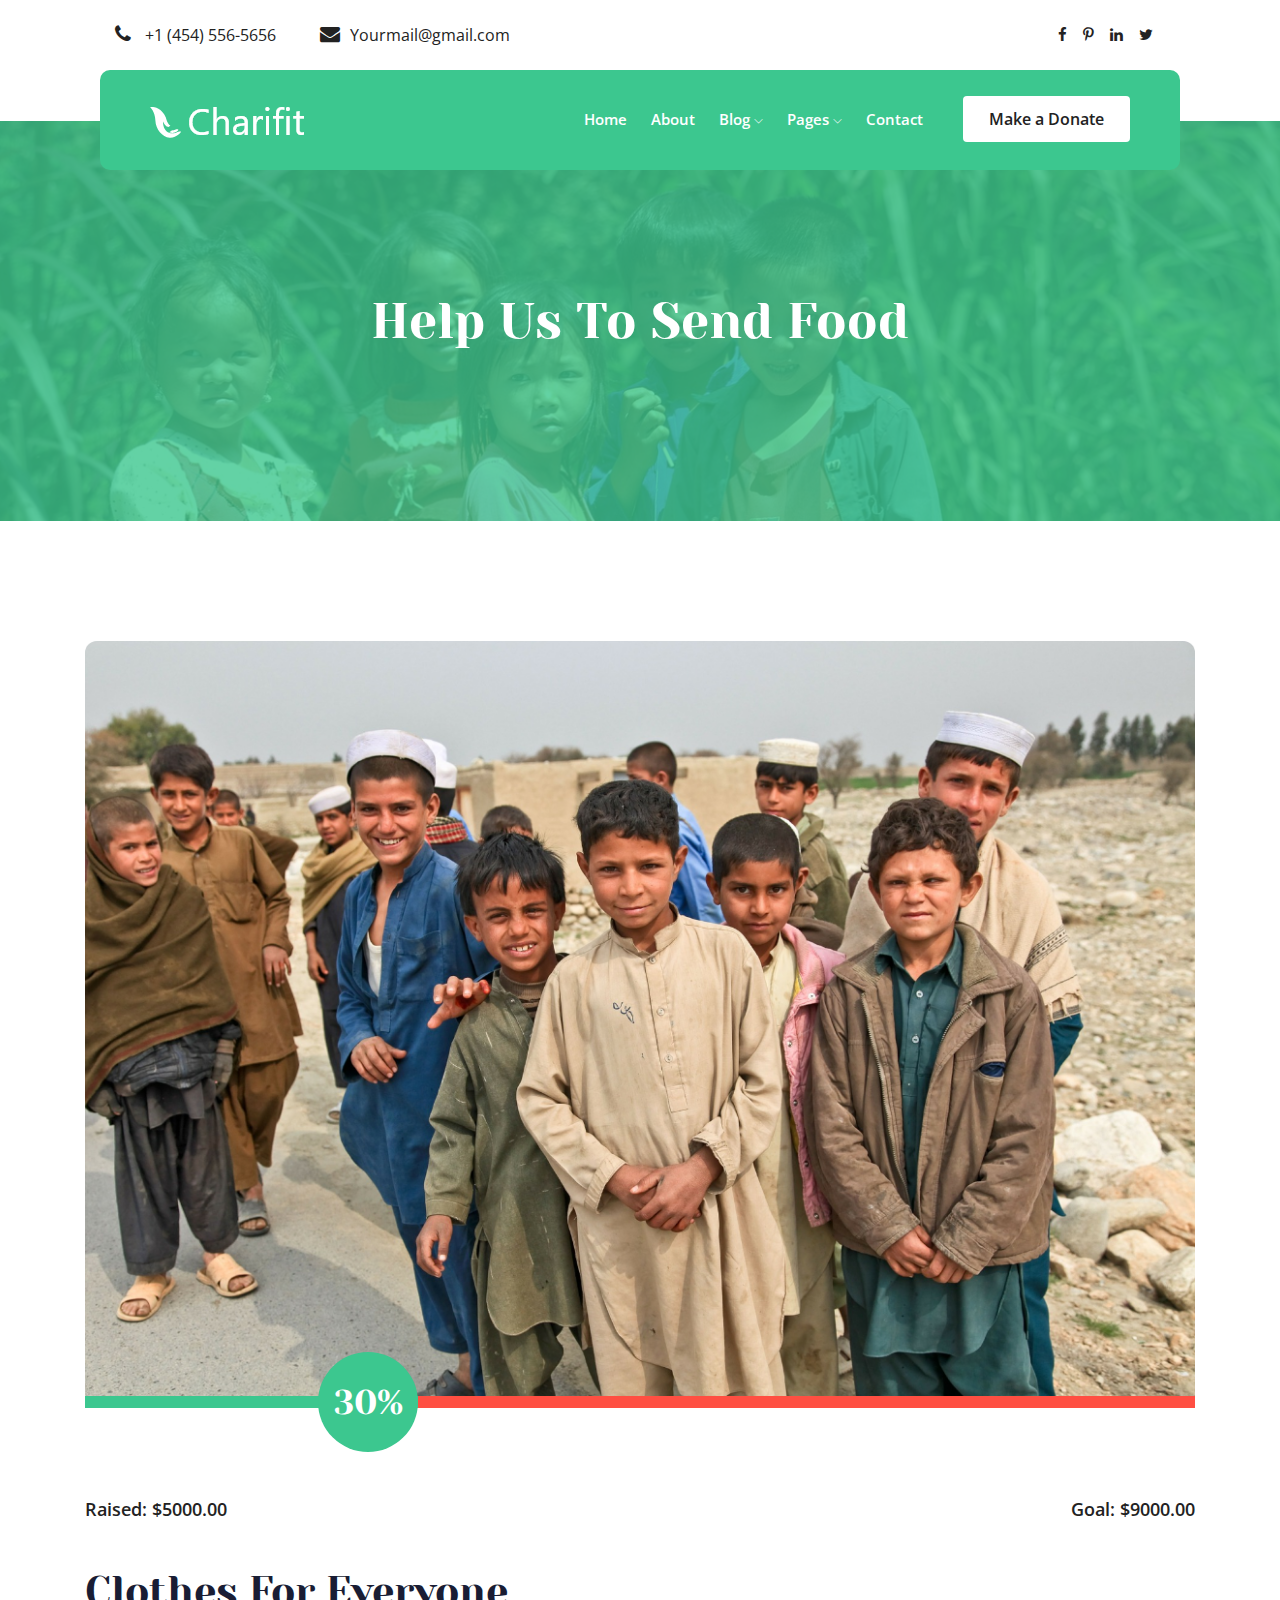
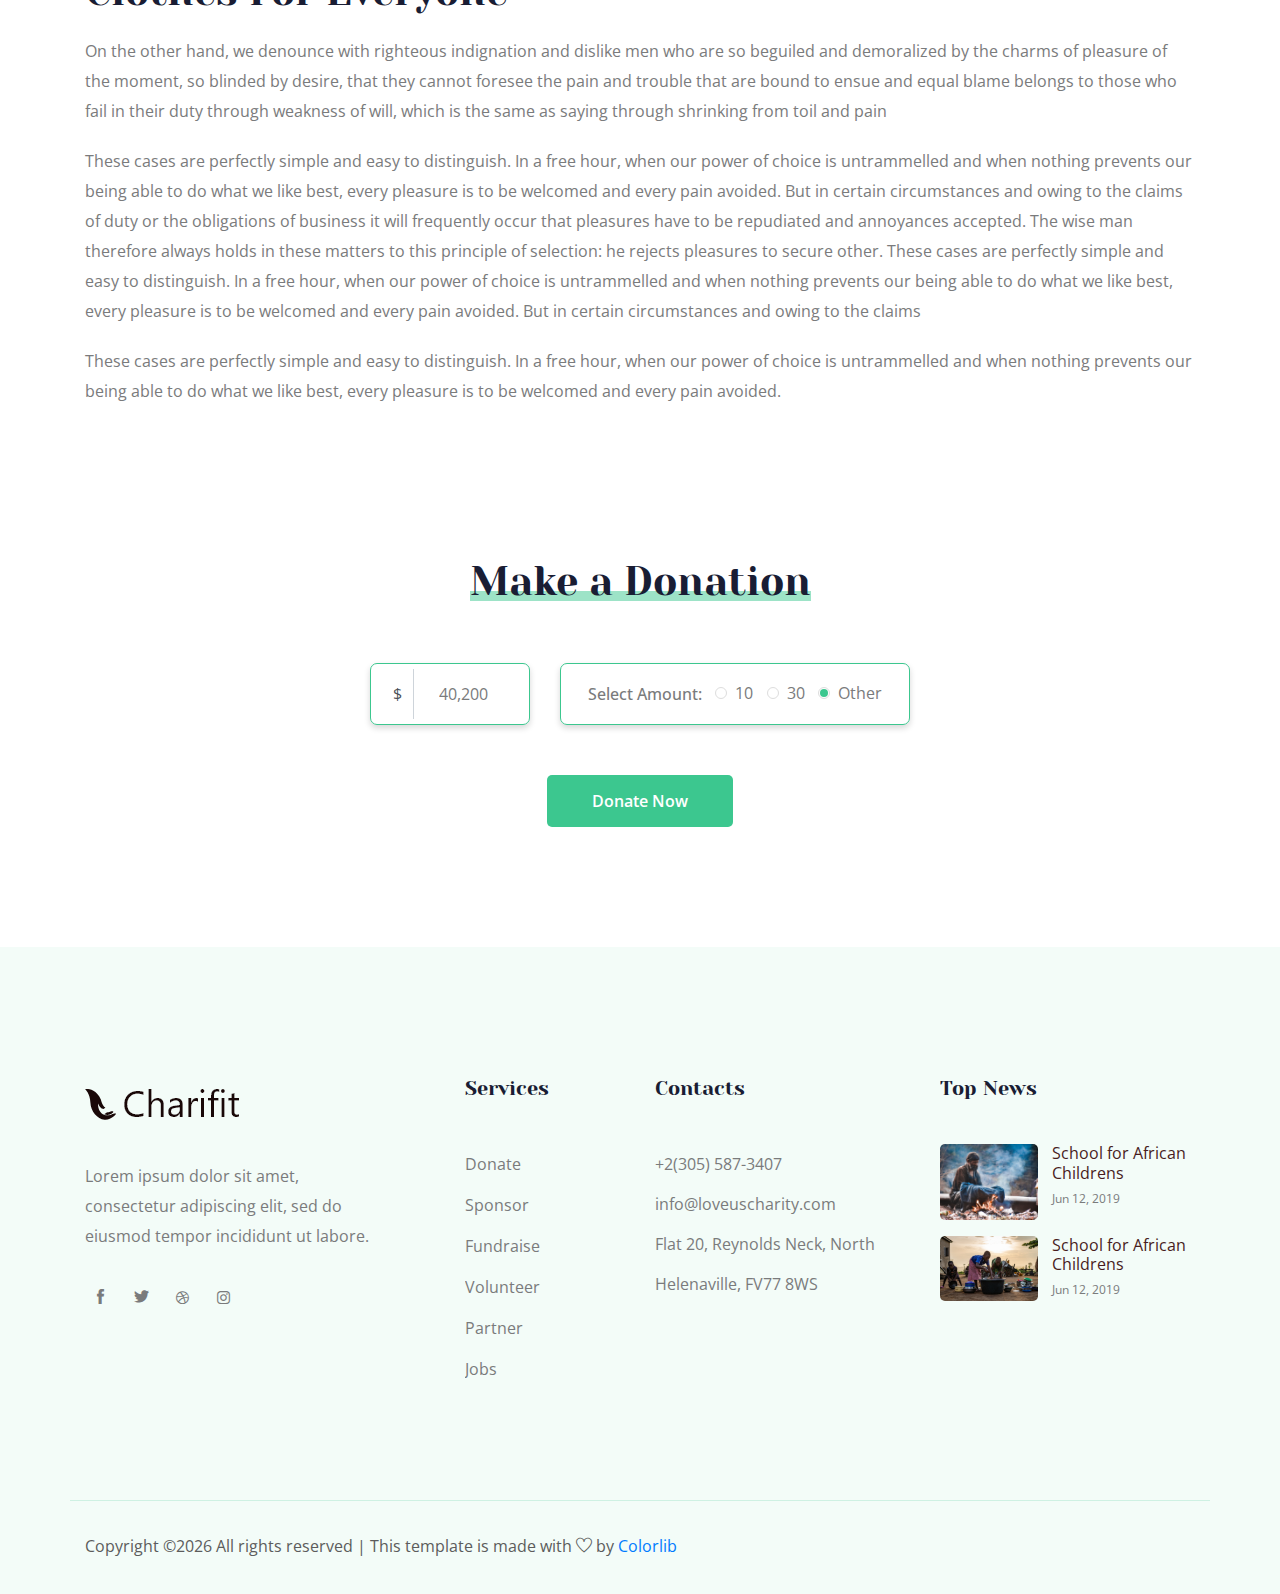
<file: charifit-master/cause_details.html>
<!doctype html>
<html class="no-js" lang="zxx">

<head>
    <meta charset="utf-8">
    <meta http-equiv="x-ua-compatible" content="ie=edge">
    <title>Charifit</title>
    <meta name="description" content="">
    <meta name="viewport" content="width=device-width, initial-scale=1">

    <!-- <link rel="manifest" href="site.webmanifest"> -->
    <link rel="shortcut icon" type="image/x-icon" href="img/favicon.png">
    <!-- Place favicon.ico in the root directory -->

    <!-- CSS here -->
    <link rel="stylesheet" href="css/bootstrap.min.css">
    <link rel="stylesheet" href="css/owl.carousel.min.css">
    <link rel="stylesheet" href="css/magnific-popup.css">
    <link rel="stylesheet" href="css/font-awesome.min.css">
    <link rel="stylesheet" href="css/themify-icons.css">
    <link rel="stylesheet" href="css/nice-select.css">
    <link rel="stylesheet" href="css/flaticon.css">
    <link rel="stylesheet" href="css/gijgo.css">
    <link rel="stylesheet" href="css/animate.css">
    <link rel="stylesheet" href="css/slicknav.css">
    <link rel="stylesheet" href="css/style.css">
    <!-- <link rel="stylesheet" href="css/responsive.css"> -->
</head>

<body>
    <!--[if lte IE 9]>
            <p class="browserupgrade">You are using an <strong>outdated</strong> browser. Please <a href="https://browsehappy.com/">upgrade your browser</a> to improve your experience and security.</p>
        <![endif]-->


    <!-- header-start -->
    <header>
        <div class="header-area ">
            <div class="header-top_area">
                <div class="container-fluid">
                    <div class="row">
                        <div class="col-xl-6 col-md-12 col-lg-8">
                            <div class="short_contact_list">
                                <ul>
                                    <li><a href="#"> <i class="fa fa-phone"></i> +1 (454) 556-5656</a></li>
                                    <li><a href="#"> <i class="fa fa-envelope"></i>Yourmail@gmail.com</a></li>
                                </ul>
                            </div>
                        </div>
                        <div class="col-xl-6 col-md-6 col-lg-4">
                            <div class="social_media_links d-none d-lg-block">
                                <a href="#">
                                    <i class="fa fa-facebook"></i>
                                </a>
                                <a href="#">
                                    <i class="fa fa-pinterest-p"></i>
                                </a>
                                <a href="#">
                                    <i class="fa fa-linkedin"></i>
                                </a>
                                <a href="#">
                                    <i class="fa fa-twitter"></i>
                                </a>
                            </div>
                        </div>
                    </div>
                </div>
            </div>
            <div id="sticky-header" class="main-header-area">
                <div class="container-fluid">
                    <div class="row align-items-center">
                        <div class="col-xl-3 col-lg-3">
                            <div class="logo">
                                <a href="index.html">
                                    <img src="img/logo.png" alt="">
                                </a>
                            </div>
                        </div>
                        <div class="col-xl-9 col-lg-9">
                            <div class="main-menu">
                                <nav>
                                    <ul id="navigation">
                                        <li><a href="index.html">home</a></li>
                                        <li><a href="About.html">About</a></li>
                                        <li><a href="#">blog <i class="ti-angle-down"></i></a>
                                            <ul class="submenu">
                                                <li><a href="blog.html">blog</a></li>
                                                <li><a href="single-blog.html">single-blog</a></li>
                                            </ul>
                                        </li>
                                        <li><a href="#">pages <i class="ti-angle-down"></i></a>
                                            <ul class="submenu">
                                                <li><a href="elements.html">elements</a></li>
                                                <li><a href="Cause.html">Cause</a></li>
                                            </ul>
                                        </li>
                                        <li><a href="contact.html">Contact</a></li>
                                    </ul>
                                </nav>
                                <div class="Appointment">
                                    <div class="book_btn d-none d-lg-block">
                                        <a data-scroll-nav='1' href="#">Make a Donate</a>
                                    </div>
                                </div>
                            </div>
                        </div>
                        <div class="col-12">
                            <div class="mobile_menu d-block d-lg-none"></div>
                        </div>
                    </div>
                </div>
            </div>
        </div>
    </header>
    <!-- header-end -->

    <!-- bradcam_area_start  -->
    <div class="bradcam_area breadcam_bg overlay d-flex align-items-center justify-content-center">
        <div class="container">
            <div class="row">
                <div class="col-xl-12">
                    <div class="bradcam_text text-center">
                        <h3>Help us to Send Food</h3>
                    </div>
                </div>
            </div>
        </div>
    </div>
    <!-- bradcam_area_end  -->

    <!-- popular_causes_area_start  -->
    <div class="popular_causes_area pt-120 cause_details ">
        <div class="container">
            <div class="row">
                <div class="col-lg-12 col-md-12">
                    <div class="single_cause">
                        <div class="thumb">
                            <img src="img/causes/large_img.png" alt="">
                        </div>
                        <div class="causes_content">
                            <div class="custom_progress_bar">
                                <div class="progress">
                                    <div class="progress-bar" role="progressbar" style="width: 30%;" aria-valuenow="30" aria-valuemin="0" aria-valuemax="100">
                                        <span class="progres_count">
                                            30%
                                        </span>
                                    </div>
                                  </div>
                            </div>
                            <div class="balance d-flex justify-content-between align-items-center">
                                <span>Raised: $5000.00 </span>
                                <span>Goal: $9000.00 </span>
                            </div>
                            <h4>Clothes For Everyone</h4>
                            <p>On the other hand, we denounce with righteous indignation and dislike men who are so beguiled and demoralized by the charms of pleasure of the moment, so blinded by desire, that they cannot foresee the pain and trouble that are bound to ensue and equal blame belongs to those who fail in their duty through weakness of will, which is the same as saying through shrinking from toil and pain</p>
                            <p>These cases are perfectly simple and easy to distinguish. In a free hour, when our power of choice is untrammelled and when nothing prevents our being able to do what we like best, every pleasure is to be welcomed and every pain avoided. But in certain circumstances and owing to the claims of duty or the obligations of business it will frequently occur that pleasures have to be repudiated and annoyances accepted. The wise man therefore always holds in these matters to this principle of selection: he rejects pleasures to secure other. These cases are perfectly simple and easy to distinguish. In a free hour, when our power of choice is untrammelled and when nothing prevents our being able to do what we like best, every pleasure is to be welcomed and every pain avoided. But in certain circumstances and owing to the claims </p>
                            <p>These cases are perfectly simple and easy to distinguish. In a free hour, when our power of choice is untrammelled and when nothing prevents our being able to do what we like best, every pleasure is to be welcomed and every pain avoided.</p>
                            
                        </div>
                    </div>
                </div>
            </div>
        </div>
    </div>
    <!-- popular_causes_area_end  -->


    <div class="make_donation_area section_padding">
        <div class="container">
            <div class="row justify-content-center">
                <div class="col-lg-6">
                    <div class="section_title text-center mb-55">
                        <h3><span>Make a Donation</span></h3>
                    </div>
                </div>
            </div>
            <div class="row justify-content-center">
                <div class="col-lg-6">
                    <form action="#" class="donation_form">
                        <div class="row align-items-center">
                            <div class="col-md-4">
                                <div class="single_amount">
                                    <div class="input_field">
                                        <div class="input-group">
                                            <div class="input-group-prepend">
                                              <span class="input-group-text" id="basic-addon1">$</span>
                                            </div>
                                            <input type="text" class="form-control" placeholder="40,200" aria-label="Username" aria-describedby="basic-addon1">
                                          </div>
                                    </div>
                                </div>
                            </div>
                            <div class="col-md-8">
                                <div class="single_amount">
                                   <div class="fixed_donat d-flex align-items-center justify-content-between">
                                       <div class="select_prise">
                                           <h4>Select Amount:</h4>
                                       </div>
                                        <div class="single_doonate"> 
                                            <input type="radio" id="blns_1" name="radio-group" checked>
                                            <label for="blns_1">10</label>
                                        </div>
                                        <div class="single_doonate"> 
                                            <input type="radio" id="blns_2" name="radio-group" checked>
                                            <label for="blns_2">30</label>
                                        </div>
                                        <div class="single_doonate"> 
                                            <input type="radio" id="Other" name="radio-group" checked>
                                            <label for="Other">Other</label>
                                        </div>
                                   </div>
                                </div>
                            </div>
                        </div>
                    </form>
                </div>
            </div>
            <div class="row">
                <div class="col-12">
                    <div class="donate_now_btn text-center">
                        <a href="#" class="boxed-btn4">Donate Now</a>
                    </div>
                </div>

            </div>
        </div>
    </div>

    <!-- footer_start  -->
    <footer class="footer">
        <div class="footer_top">
            <div class="container">
                <div class="row">
                    <div class="col-xl-4 col-md-6 col-lg-4 ">
                        <div class="footer_widget">
                            <div class="footer_logo">
                                <a href="#">
                                    <img src="img/footer_logo.png" alt="">
                                </a>
                            </div>
                            <p class="address_text">Lorem ipsum dolor sit amet, <br> consectetur adipiscing elit, sed do <br> eiusmod tempor incididunt ut labore.
                            </p>
                            <div class="socail_links">
                                <ul>
                                    <li>
                                        <a href="#">
                                            <i class="ti-facebook"></i>
                                        </a>
                                    </li>
                                    <li>
                                        <a href="#">
                                            <i class="ti-twitter-alt"></i>
                                        </a>
                                    </li>
                                    <li>
                                        <a href="#">
                                            <i class="fa fa-dribbble"></i>
                                        </a>
                                    </li>
                                    <li>
                                        <a href="#">
                                            <i class="fa fa-instagram"></i>
                                        </a>
                                    </li>
                                </ul>
                            </div>

                        </div>
                    </div>
                    <div class="col-xl-2 col-md-6 col-lg-2">
                        <div class="footer_widget">
                            <h3 class="footer_title">
                                Services
                            </h3>
                            <ul class="links">
                                <li><a href="#">Donate</a></li>
                                <li><a href="#">Sponsor</a></li>
                                <li><a href="#">Fundraise</a></li>
                                <li><a href="#">Volunteer</a></li>
                                <li><a href="#">Partner</a></li>
                                <li><a href="#">Jobs</a></li>
                            </ul>
                        </div>
                    </div>
                    <div class="col-xl-3 col-md-6 col-lg-3">
                        <div class="footer_widget">
                            <h3 class="footer_title">
                                Contacts
                            </h3>
                            <div class="contacts">
                                <p>+2(305) 587-3407 <br>
                                    info@loveuscharity.com <br>
                                    Flat 20, Reynolds Neck, North
                                    Helenaville, FV77 8WS
                                </p>
                            </div>
                        </div>
                    </div>
                    <div class="col-xl-3 col-md-6 col-lg-3">
                        <div class="footer_widget">
                            <h3 class="footer_title">
                                Top News
                            </h3>
                            <ul class="news_links">
                                <li>
                                    <div class="thumb">
                                        <a href="#">
                                            <img src="img/news/news_1.png" alt="">
                                        </a>
                                    </div>
                                    <div class="info">
                                        <a href="#">
                                            <h4>School for African 
                                                Childrens</h4>
                                        </a>
                                        <span>Jun 12, 2019</span>
                                    </div>
                                </li>
                                <li>
                                    <div class="thumb">
                                        <a href="#">
                                            <img src="img/news/news_2.png" alt="">
                                        </a>
                                    </div>
                                    <div class="info">
                                        <a href="#">
                                            <h4>School for African 
                                                Childrens</h4>
                                        </a>
                                        <span>Jun 12, 2019</span>
                                    </div>
                                </li>
                            </ul>
                        </div>
                    </div>
                </div>
            </div>
        </div>
        <div class="copy-right_text">
            <div class="container">
                <div class="row">
                    <div class="bordered_1px "></div>
                    <div class="col-xl-12">
                        <p class="copy_right text-center">
                            <p><!-- Link back to Colorlib can't be removed. Template is licensed under CC BY 3.0. -->
  Copyright &copy;<script>document.write(new Date().getFullYear());</script> All rights reserved | This template is made with <i class="ti-heart" aria-hidden="true"></i> by <a href="https://colorlib.com" target="_blank">Colorlib</a>
  <!-- Link back to Colorlib can't be removed. Template is licensed under CC BY 3.0. --></p>
                        </p>
                    </div>
                </div>
            </div>
        </div>
    </footer>
    <!-- footer_end  -->

    <!-- link that opens popup -->

    <!-- JS here -->
    <script src="js/vendor/modernizr-3.5.0.min.js"></script>
    <script src="js/vendor/jquery-1.12.4.min.js"></script>
    <script src="js/popper.min.js"></script>
    <script src="js/bootstrap.min.js"></script>
    <script src="js/owl.carousel.min.js"></script>
    <script src="js/isotope.pkgd.min.js"></script>
    <script src="js/ajax-form.js"></script>
    <script src="js/waypoints.min.js"></script>
    <script src="js/jquery.counterup.min.js"></script>
    <script src="js/imagesloaded.pkgd.min.js"></script>
    <script src="js/scrollIt.js"></script>
    <script src="js/jquery.scrollUp.min.js"></script>
    <script src="js/wow.min.js"></script>
    <script src="js/nice-select.min.js"></script>
    <script src="js/jquery.slicknav.min.js"></script>
    <script src="js/jquery.magnific-popup.min.js"></script>
    <script src="js/plugins.js"></script>
    <script src="js/gijgo.min.js"></script>
    <!--contact js-->
    <script src="js/contact.js"></script>
    <script src="js/jquery.ajaxchimp.min.js"></script>
    <script src="js/jquery.form.js"></script>
    <script src="js/jquery.validate.min.js"></script>
    <script src="js/mail-script.js"></script>

    <script src="js/main.js"></script>
</body>

</html>
</file>
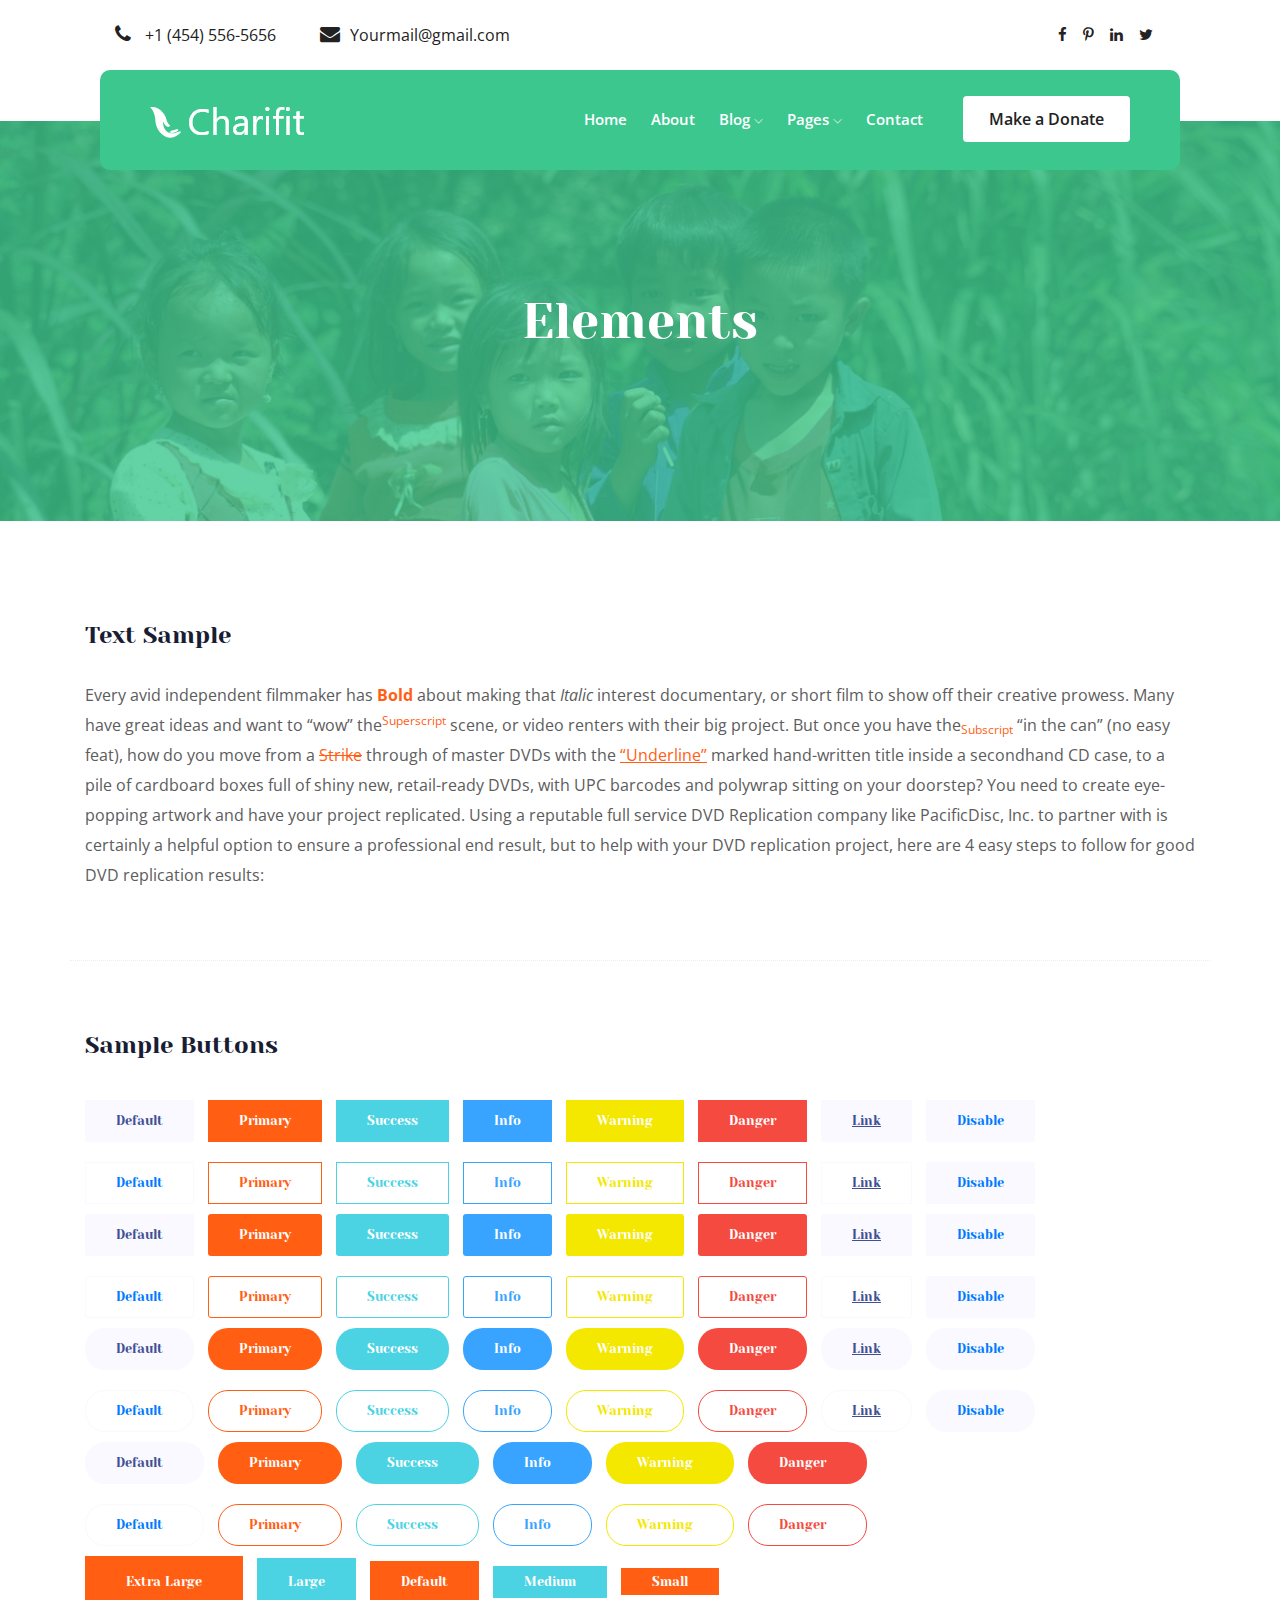
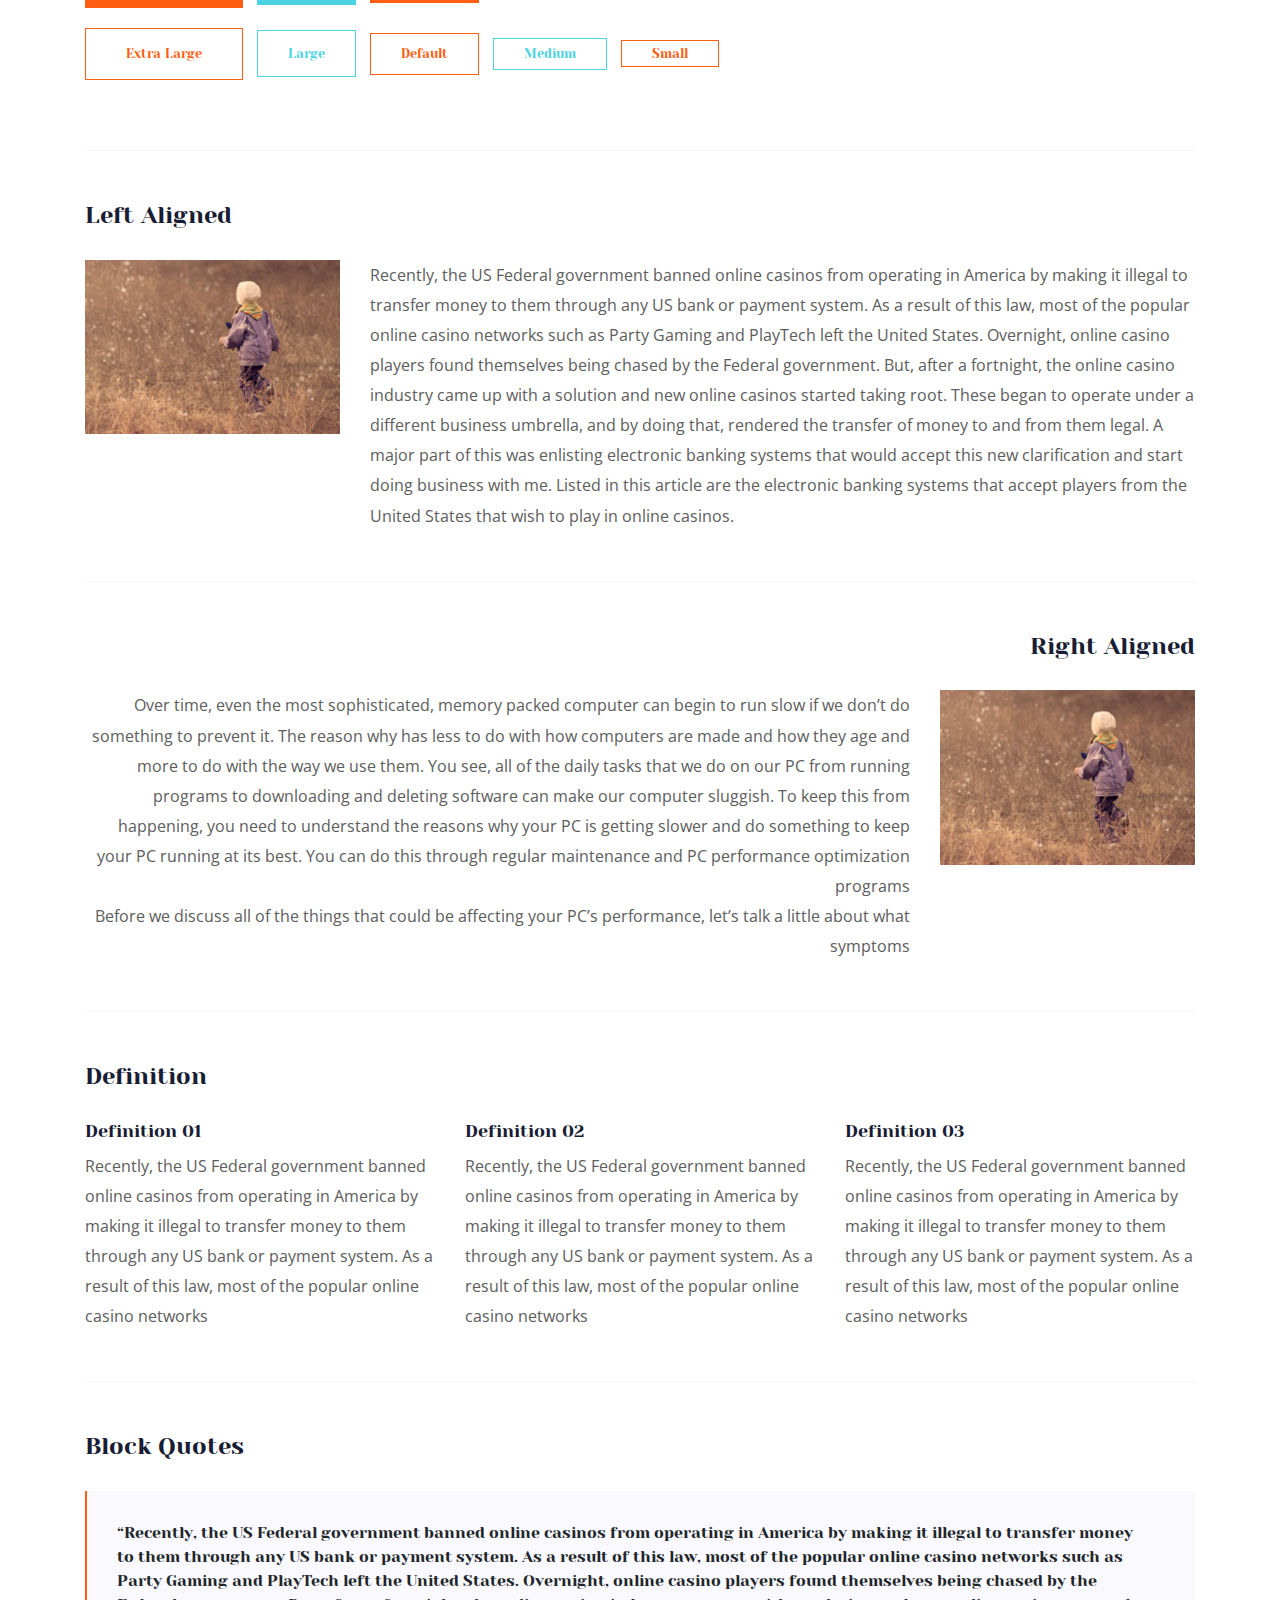
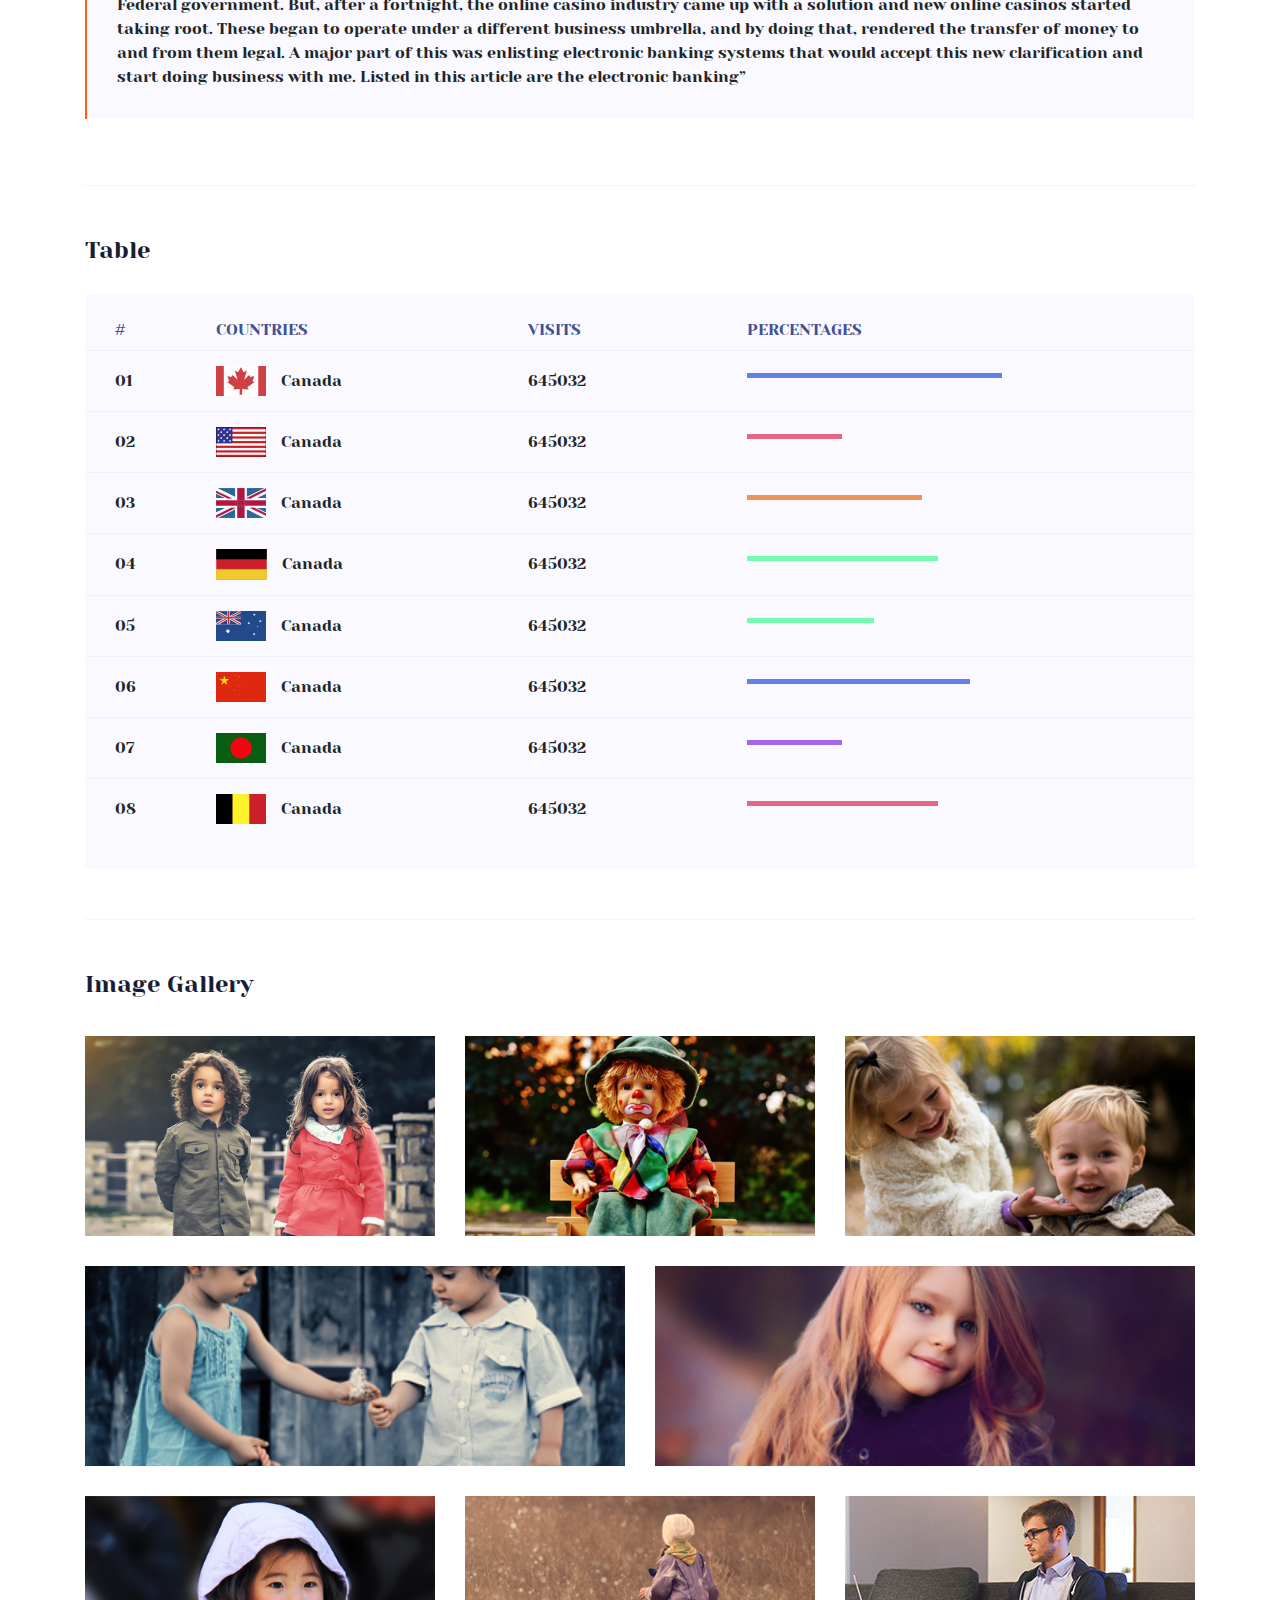
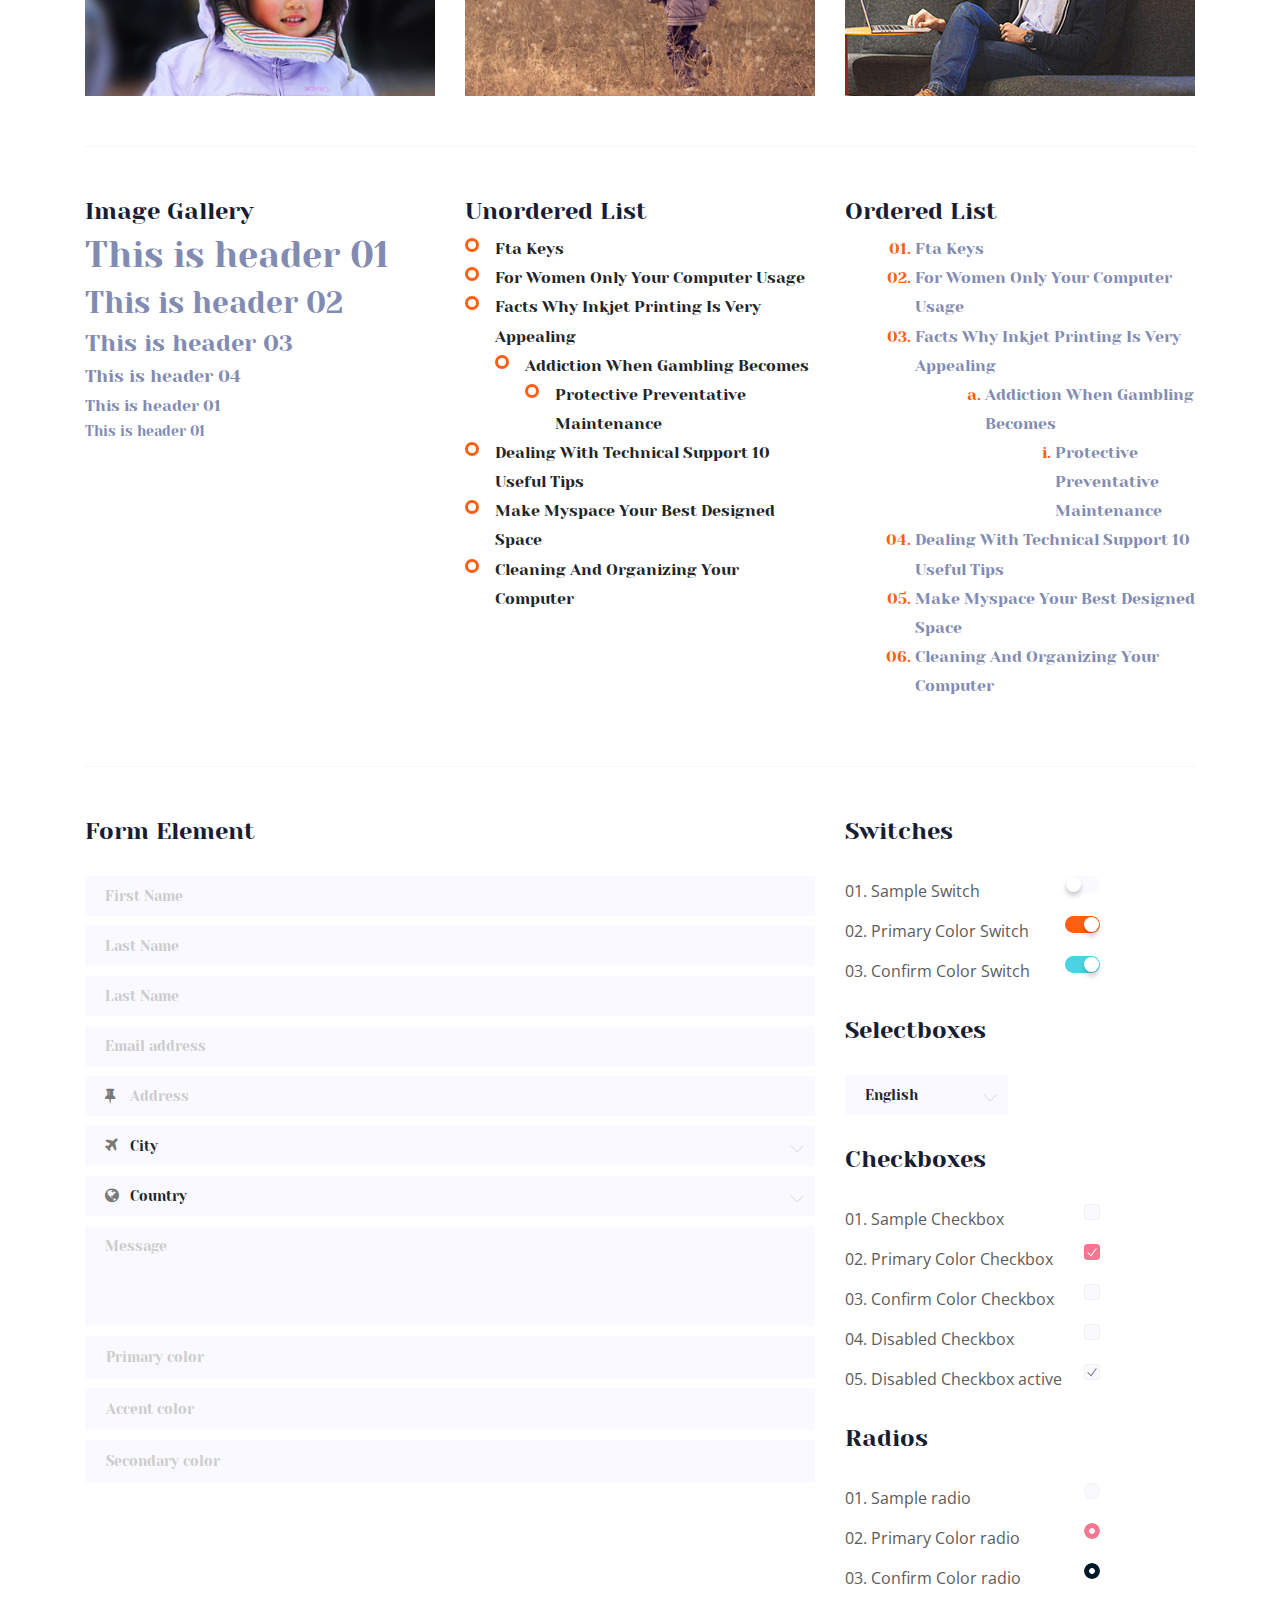
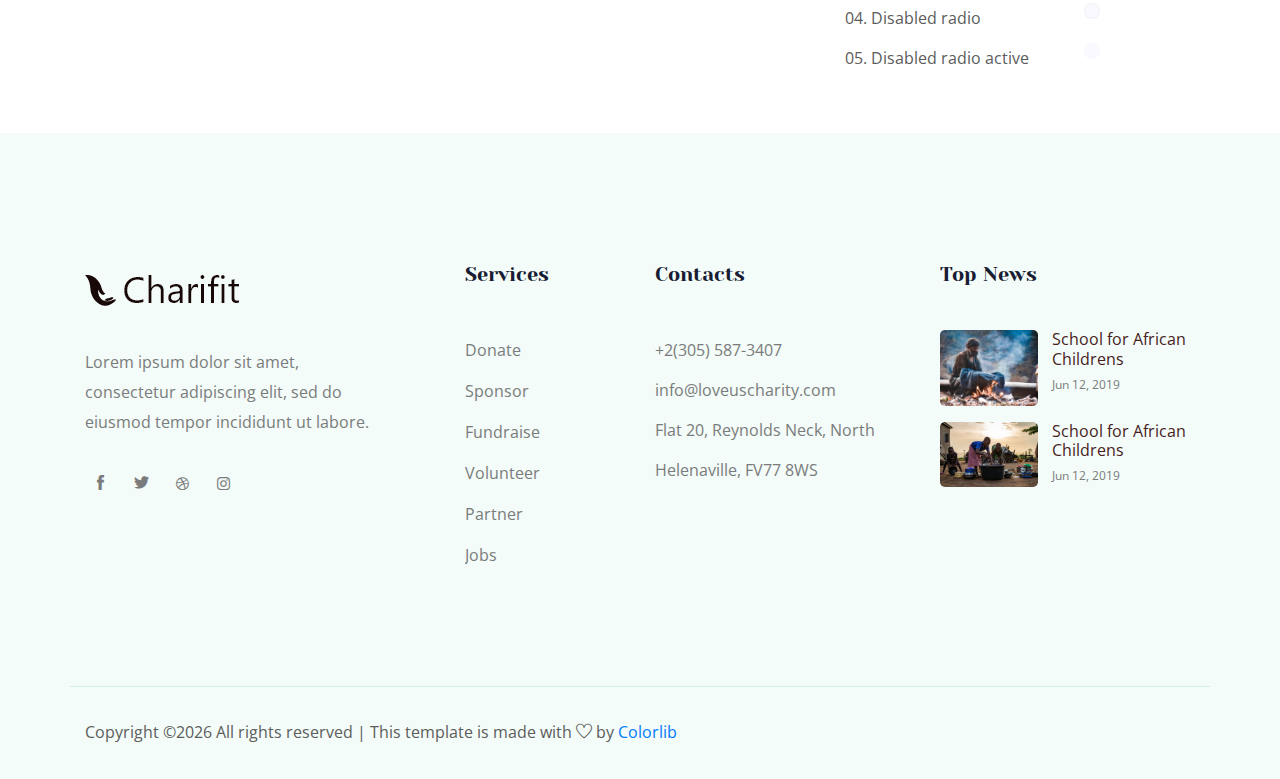
<file: charifit-master/elements.html>
<!doctype html>
<html class="no-js" lang="zxx">

<head>
	<meta charset="utf-8">
	<meta http-equiv="x-ua-compatible" content="ie=edge">
	<title>Charifit</title>
	<meta name="description" content="">
	<meta name="viewport" content="width=device-width, initial-scale=1">

	<!-- <link rel="manifest" href="site.webmanifest"> -->
	<link rel="shortcut icon" type="image/x-icon" href="img/favicon.png">
	<!-- Place favicon.ico in the root directory -->

	<!-- CSS here -->
	<link rel="stylesheet" href="css/bootstrap.min.css">
	<link rel="stylesheet" href="css/owl.carousel.min.css">
	<link rel="stylesheet" href="css/magnific-popup.css">
	<link rel="stylesheet" href="css/font-awesome.min.css">
	<link rel="stylesheet" href="css/themify-icons.css">
	<link rel="stylesheet" href="css/nice-select.css">
	<link rel="stylesheet" href="css/flaticon.css">
	<link rel="stylesheet" href="css/gijgo.css">
	<link rel="stylesheet" href="css/animate.css">
	<link rel="stylesheet" href="css/slicknav.css">
	<link rel="stylesheet" href="css/style.css">
	<!-- <link rel="stylesheet" href="css/responsive.css"> -->
</head>

<body>
	<!--[if lte IE 9]>
            <p class="browserupgrade">You are using an <strong>outdated</strong> browser. Please <a href="https://browsehappy.com/">upgrade your browser</a> to improve your experience and security.</p>
        <![endif]-->

    <!-- header-start -->
    <header>
        <div class="header-area ">
            <div class="header-top_area">
                <div class="container-fluid">
                    <div class="row">
                        <div class="col-xl-6 col-md-12 col-lg-8">
                            <div class="short_contact_list">
                                <ul>
                                    <li><a href="#"> <i class="fa fa-phone"></i> +1 (454) 556-5656</a></li>
                                    <li><a href="#"> <i class="fa fa-envelope"></i>Yourmail@gmail.com</a></li>
                                </ul>
                            </div>
                        </div>
                        <div class="col-xl-6 col-md-6 col-lg-4">
                            <div class="social_media_links d-none d-lg-block">
                                <a href="#">
                                    <i class="fa fa-facebook"></i>
                                </a>
                                <a href="#">
                                    <i class="fa fa-pinterest-p"></i>
                                </a>
                                <a href="#">
                                    <i class="fa fa-linkedin"></i>
                                </a>
                                <a href="#">
                                    <i class="fa fa-twitter"></i>
                                </a>
                            </div>
                        </div>
                    </div>
                </div>
            </div>
            <div id="sticky-header" class="main-header-area">
                <div class="container-fluid">
                    <div class="row align-items-center">
                        <div class="col-xl-3 col-lg-3">
                            <div class="logo">
                                <a href="index.html">
                                    <img src="img/logo.png" alt="">
                                </a>
                            </div>
                        </div>
                        <div class="col-xl-9 col-lg-9">
                            <div class="main-menu">
                                <nav>
                                    <ul id="navigation">
                                        <li><a href="index.html">home</a></li>
                                        <li><a href="About.html">About</a></li>
                                        <li><a href="#">blog <i class="ti-angle-down"></i></a>
                                            <ul class="submenu">
                                                <li><a href="blog.html">blog</a></li>
                                                <li><a href="single-blog.html">single-blog</a></li>
                                            </ul>
                                        </li>
                                        <li><a href="#">pages <i class="ti-angle-down"></i></a>
                                            <ul class="submenu">
                                                <li><a href="elements.html">elements</a></li>
                                                <li><a href="Cause.html">Cause</a></li>
                                            </ul>
                                        </li>
                                        <li><a href="contact.html">Contact</a></li>
                                    </ul>
                                </nav>
                                <div class="Appointment">
                                    <div class="book_btn d-none d-lg-block">
                                        <a data-scroll-nav='1' href="#">Make a Donate</a>
                                    </div>
                                </div>
                            </div>
                        </div>
                        <div class="col-12">
                            <div class="mobile_menu d-block d-lg-none"></div>
                        </div>
                    </div>
                </div>
            </div>
        </div>
    </header>
    <!-- header-end -->

    <!-- bradcam_area_start  -->
    <div class="bradcam_area breadcam_bg overlay d-flex align-items-center justify-content-center">
        <div class="container">
            <div class="row">
                <div class="col-xl-12">
                    <div class="bradcam_text text-center">
                        <h3>elements</h3>
                    </div>
                </div>
            </div>
        </div>
    </div>
    <!-- bradcam_area_end  -->

	<!-- Start Sample Area -->
	<section class="sample-text-area">
		<div class="container box_1170">
			<h3 class="text-heading">Text Sample</h3>
			<p class="sample-text">
				Every avid independent filmmaker has <b>Bold</b> about making that <i>Italic</i> interest documentary,
				or short
				film to show off their creative prowess. Many have great ideas and want to “wow”
				the<sup>Superscript</sup> scene,
				or video renters with their big project. But once you have the<sub>Subscript</sub> “in the can” (no easy
				feat), how
				do you move from a <del>Strike</del> through of master DVDs with the <u>“Underline”</u> marked
				hand-written title
				inside a secondhand CD case, to a pile of cardboard boxes full of shiny new, retail-ready DVDs, with UPC
				barcodes
				and polywrap sitting on your doorstep? You need to create eye-popping artwork and have your project
				replicated.
				Using a reputable full service DVD Replication company like PacificDisc, Inc. to partner with is
				certainly a
				helpful option to ensure a professional end result, but to help with your DVD replication project, here
				are 4 easy
				steps to follow for good DVD replication results:

			</p>
		</div>
	</section>
	<!-- End Sample Area -->

	<!-- Start Button -->
	<section class="button-area">
		<div class="container box_1170 border-top-generic">
			<h3 class="text-heading">Sample Buttons</h3>
			<div class="button-group-area">
				<a href="#" class="genric-btn default">Default</a>
				<a href="#" class="genric-btn primary">Primary</a>
				<a href="#" class="genric-btn success">Success</a>
				<a href="#" class="genric-btn info">Info</a>
				<a href="#" class="genric-btn warning">Warning</a>
				<a href="#" class="genric-btn danger">Danger</a>
				<a href="#" class="genric-btn link">Link</a>
				<a href="#" class="genric-btn disable">Disable</a>
			</div>
			<div class="button-group-area mt-10">
				<a href="#" class="genric-btn default-border">Default</a>
				<a href="#" class="genric-btn primary-border">Primary</a>
				<a href="#" class="genric-btn success-border">Success</a>
				<a href="#" class="genric-btn info-border">Info</a>
				<a href="#" class="genric-btn warning-border">Warning</a>
				<a href="#" class="genric-btn danger-border">Danger</a>
				<a href="#" class="genric-btn link-border">Link</a>
				<a href="#" class="genric-btn disable">Disable</a>
			</div>
			<div class="button-group-area mt-40">
				<a href="#" class="genric-btn default radius">Default</a>
				<a href="#" class="genric-btn primary radius">Primary</a>
				<a href="#" class="genric-btn success radius">Success</a>
				<a href="#" class="genric-btn info radius">Info</a>
				<a href="#" class="genric-btn warning radius">Warning</a>
				<a href="#" class="genric-btn danger radius">Danger</a>
				<a href="#" class="genric-btn link radius">Link</a>
				<a href="#" class="genric-btn disable radius">Disable</a>
			</div>
			<div class="button-group-area mt-10">
				<a href="#" class="genric-btn default-border radius">Default</a>
				<a href="#" class="genric-btn primary-border radius">Primary</a>
				<a href="#" class="genric-btn success-border radius">Success</a>
				<a href="#" class="genric-btn info-border radius">Info</a>
				<a href="#" class="genric-btn warning-border radius">Warning</a>
				<a href="#" class="genric-btn danger-border radius">Danger</a>
				<a href="#" class="genric-btn link-border radius">Link</a>
				<a href="#" class="genric-btn disable radius">Disable</a>
			</div>
			<div class="button-group-area mt-40">
				<a href="#" class="genric-btn default circle">Default</a>
				<a href="#" class="genric-btn primary circle">Primary</a>
				<a href="#" class="genric-btn success circle">Success</a>
				<a href="#" class="genric-btn info circle">Info</a>
				<a href="#" class="genric-btn warning circle">Warning</a>
				<a href="#" class="genric-btn danger circle">Danger</a>
				<a href="#" class="genric-btn link circle">Link</a>
				<a href="#" class="genric-btn disable circle">Disable</a>
			</div>
			<div class="button-group-area mt-10">
				<a href="#" class="genric-btn default-border circle">Default</a>
				<a href="#" class="genric-btn primary-border circle">Primary</a>
				<a href="#" class="genric-btn success-border circle">Success</a>
				<a href="#" class="genric-btn info-border circle">Info</a>
				<a href="#" class="genric-btn warning-border circle">Warning</a>
				<a href="#" class="genric-btn danger-border circle">Danger</a>
				<a href="#" class="genric-btn link-border circle">Link</a>
				<a href="#" class="genric-btn disable circle">Disable</a>
			</div>
			<div class="button-group-area mt-40">
				<a href="#" class="genric-btn default circle arrow">Default<span class="lnr lnr-arrow-right"></span></a>
				<a href="#" class="genric-btn primary circle arrow">Primary<span class="lnr lnr-arrow-right"></span></a>
				<a href="#" class="genric-btn success circle arrow">Success<span class="lnr lnr-arrow-right"></span></a>
				<a href="#" class="genric-btn info circle arrow">Info<span class="lnr lnr-arrow-right"></span></a>
				<a href="#" class="genric-btn warning circle arrow">Warning<span class="lnr lnr-arrow-right"></span></a>
				<a href="#" class="genric-btn danger circle arrow">Danger<span class="lnr lnr-arrow-right"></span></a>
			</div>
			<div class="button-group-area mt-10">
				<a href="#" class="genric-btn default-border circle arrow">Default<span
						class="lnr lnr-arrow-right"></span></a>
				<a href="#" class="genric-btn primary-border circle arrow">Primary<span
						class="lnr lnr-arrow-right"></span></a>
				<a href="#" class="genric-btn success-border circle arrow">Success<span
						class="lnr lnr-arrow-right"></span></a>
				<a href="#" class="genric-btn info-border circle arrow">Info<span
						class="lnr lnr-arrow-right"></span></a>
				<a href="#" class="genric-btn warning-border circle arrow">Warning<span
						class="lnr lnr-arrow-right"></span></a>
				<a href="#" class="genric-btn danger-border circle arrow">Danger<span
						class="lnr lnr-arrow-right"></span></a>
			</div>
			<div class="button-group-area mt-40">
				<a href="#" class="genric-btn primary e-large">Extra Large</a>
				<a href="#" class="genric-btn success large">Large</a>
				<a href="#" class="genric-btn primary">Default</a>
				<a href="#" class="genric-btn success medium">Medium</a>
				<a href="#" class="genric-btn primary small">Small</a>
			</div>
			<div class="button-group-area mt-10">
				<a href="#" class="genric-btn primary-border e-large">Extra Large</a>
				<a href="#" class="genric-btn success-border large">Large</a>
				<a href="#" class="genric-btn primary-border">Default</a>
				<a href="#" class="genric-btn success-border medium">Medium</a>
				<a href="#" class="genric-btn primary-border small">Small</a>
			</div>
		</div>
	</section>
	<!-- End Button -->

	<!-- Start Align Area -->
	<div class="whole-wrap">
		<div class="container box_1170">
			<div class="section-top-border">
				<h3 class="mb-30">Left Aligned</h3>
				<div class="row">
					<div class="col-md-3">
						<img src="img/elements/d.jpg" alt="" class="img-fluid">
					</div>
					<div class="col-md-9 mt-sm-20">
						<p>Recently, the US Federal government banned online casinos from operating in America by making
							it illegal to
							transfer money to them through any US bank or payment system. As a result of this law, most
							of the popular
							online casino networks such as Party Gaming and PlayTech left the United States. Overnight,
							online casino
							players found themselves being chased by the Federal government. But, after a fortnight, the
							online casino
							industry came up with a solution and new online casinos started taking root. These began to
							operate under a
							different business umbrella, and by doing that, rendered the transfer of money to and from
							them legal. A major
							part of this was enlisting electronic banking systems that would accept this new
							clarification and start doing
							business with me. Listed in this article are the electronic banking systems that accept
							players from the United
							States that wish to play in online casinos.</p>
					</div>
				</div>
			</div>
			<div class="section-top-border text-right">
				<h3 class="mb-30">Right Aligned</h3>
				<div class="row">
					<div class="col-md-9">
						<p class="text-right">Over time, even the most sophisticated, memory packed computer can begin
							to run slow if we
							don’t do something to prevent it. The reason why has less to do with how computers are made
							and how they age and
							more to do with the way we use them. You see, all of the daily tasks that we do on our PC
							from running programs
							to downloading and deleting software can make our computer sluggish. To keep this from
							happening, you need to
							understand the reasons why your PC is getting slower and do something to keep your PC
							running at its best. You
							can do this through regular maintenance and PC performance optimization programs</p>
						<p class="text-right">Before we discuss all of the things that could be affecting your PC’s
							performance, let’s
							talk a little about what symptoms</p>
					</div>
					<div class="col-md-3">
						<img src="img/elements/d.jpg" alt="" class="img-fluid">
					</div>
				</div>
			</div>
			<div class="section-top-border">
				<h3 class="mb-30">Definition</h3>
				<div class="row">
					<div class="col-md-4">
						<div class="single-defination">
							<h4 class="mb-20">Definition 01</h4>
							<p>Recently, the US Federal government banned online casinos from operating in America by
								making it illegal to
								transfer money to them through any US bank or payment system. As a result of this law,
								most of the popular
								online casino networks</p>
						</div>
					</div>
					<div class="col-md-4">
						<div class="single-defination">
							<h4 class="mb-20">Definition 02</h4>
							<p>Recently, the US Federal government banned online casinos from operating in America by
								making it illegal to
								transfer money to them through any US bank or payment system. As a result of this law,
								most of the popular
								online casino networks</p>
						</div>
					</div>
					<div class="col-md-4">
						<div class="single-defination">
							<h4 class="mb-20">Definition 03</h4>
							<p>Recently, the US Federal government banned online casinos from operating in America by
								making it illegal to
								transfer money to them through any US bank or payment system. As a result of this law,
								most of the popular
								online casino networks</p>
						</div>
					</div>
				</div>
			</div>
			<div class="section-top-border">
				<h3 class="mb-30">Block Quotes</h3>
				<div class="row">
					<div class="col-lg-12">
						<blockquote class="generic-blockquote">
							“Recently, the US Federal government banned online casinos from operating in America by
							making it illegal to
							transfer money to them through any US bank or payment system. As a result of this law, most
							of the popular
							online casino networks such as Party Gaming and PlayTech left the United States. Overnight,
							online casino
							players found themselves being chased by the Federal government. But, after a fortnight, the
							online casino
							industry came up with a solution and new online casinos started taking root. These began to
							operate under a
							different business umbrella, and by doing that, rendered the transfer of money to and from
							them legal. A major
							part of this was enlisting electronic banking systems that would accept this new
							clarification and start doing
							business with me. Listed in this article are the electronic banking”
						</blockquote>
					</div>
				</div>
			</div>
			<div class="section-top-border">
				<h3 class="mb-30">Table</h3>
				<div class="progress-table-wrap">
					<div class="progress-table">
						<div class="table-head">
							<div class="serial">#</div>
							<div class="country">Countries</div>
							<div class="visit">Visits</div>
							<div class="percentage">Percentages</div>
						</div>
						<div class="table-row">
							<div class="serial">01</div>
							<div class="country"> <img src="img/elements/f1.jpg" alt="flag">Canada</div>
							<div class="visit">645032</div>
							<div class="percentage">
								<div class="progress">
									<div class="progress-bar color-1" role="progressbar" style="width: 80%"
										aria-valuenow="80" aria-valuemin="0" aria-valuemax="100"></div>
								</div>
							</div>
						</div>
						<div class="table-row">
							<div class="serial">02</div>
							<div class="country"> <img src="img/elements/f2.jpg" alt="flag">Canada</div>
							<div class="visit">645032</div>
							<div class="percentage">
								<div class="progress">
									<div class="progress-bar color-2" role="progressbar" style="width: 30%"
										aria-valuenow="30" aria-valuemin="0" aria-valuemax="100"></div>
								</div>
							</div>
						</div>
						<div class="table-row">
							<div class="serial">03</div>
							<div class="country"> <img src="img/elements/f3.jpg" alt="flag">Canada</div>
							<div class="visit">645032</div>
							<div class="percentage">
								<div class="progress">
									<div class="progress-bar color-3" role="progressbar" style="width: 55%"
										aria-valuenow="55" aria-valuemin="0" aria-valuemax="100"></div>
								</div>
							</div>
						</div>
						<div class="table-row">
							<div class="serial">04</div>
							<div class="country"> <img src="img/elements/f4.jpg" alt="flag">Canada</div>
							<div class="visit">645032</div>
							<div class="percentage">
								<div class="progress">
									<div class="progress-bar color-4" role="progressbar" style="width: 60%"
										aria-valuenow="60" aria-valuemin="0" aria-valuemax="100"></div>
								</div>
							</div>
						</div>
						<div class="table-row">
							<div class="serial">05</div>
							<div class="country"> <img src="img/elements/f5.jpg" alt="flag">Canada</div>
							<div class="visit">645032</div>
							<div class="percentage">
								<div class="progress">
									<div class="progress-bar color-5" role="progressbar" style="width: 40%"
										aria-valuenow="40" aria-valuemin="0" aria-valuemax="100"></div>
								</div>
							</div>
						</div>
						<div class="table-row">
							<div class="serial">06</div>
							<div class="country"> <img src="img/elements/f6.jpg" alt="flag">Canada</div>
							<div class="visit">645032</div>
							<div class="percentage">
								<div class="progress">
									<div class="progress-bar color-6" role="progressbar" style="width: 70%"
										aria-valuenow="70" aria-valuemin="0" aria-valuemax="100"></div>
								</div>
							</div>
						</div>
						<div class="table-row">
							<div class="serial">07</div>
							<div class="country"> <img src="img/elements/f7.jpg" alt="flag">Canada</div>
							<div class="visit">645032</div>
							<div class="percentage">
								<div class="progress">
									<div class="progress-bar color-7" role="progressbar" style="width: 30%"
										aria-valuenow="30" aria-valuemin="0" aria-valuemax="100"></div>
								</div>
							</div>
						</div>
						<div class="table-row">
							<div class="serial">08</div>
							<div class="country"> <img src="img/elements/f8.jpg" alt="flag">Canada</div>
							<div class="visit">645032</div>
							<div class="percentage">
								<div class="progress">
									<div class="progress-bar color-8" role="progressbar" style="width: 60%"
										aria-valuenow="60" aria-valuemin="0" aria-valuemax="100"></div>
								</div>
							</div>
						</div>
					</div>
				</div>
			</div>
			<div class="section-top-border">
				<h3>Image Gallery</h3>
				<div class="row gallery-item">
					<div class="col-md-4">
						<a href="img/elements/g1.jpg" class="img-pop-up">
							<div class="single-gallery-image" style="background: url(img/elements/g1.jpg);"></div>
						</a>
					</div>
					<div class="col-md-4">
						<a href="img/elements/g2.jpg" class="img-pop-up">
							<div class="single-gallery-image" style="background: url(img/elements/g2.jpg);"></div>
						</a>
					</div>
					<div class="col-md-4">
						<a href="img/elements/g3.jpg" class="img-pop-up">
							<div class="single-gallery-image" style="background: url(img/elements/g3.jpg);"></div>
						</a>
					</div>
					<div class="col-md-6">
						<a href="img/elements/g4.jpg" class="img-pop-up">
							<div class="single-gallery-image" style="background: url(img/elements/g4.jpg);"></div>
						</a>
					</div>
					<div class="col-md-6">
						<a href="img/elements/g5.jpg" class="img-pop-up">
							<div class="single-gallery-image" style="background: url(img/elements/g5.jpg);"></div>
						</a>
					</div>
					<div class="col-md-4">
						<a href="img/elements/g6.jpg" class="img-pop-up">
							<div class="single-gallery-image" style="background: url(img/elements/g6.jpg);"></div>
						</a>
					</div>
					<div class="col-md-4">
						<a href="img/elements/g7.jpg" class="img-pop-up">
							<div class="single-gallery-image" style="background: url(img/elements/g7.jpg);"></div>
						</a>
					</div>
					<div class="col-md-4">
						<a href="img/elements/g8.jpg" class="img-pop-up">
							<div class="single-gallery-image" style="background: url(img/elements/g8.jpg);"></div>
						</a>
					</div>
				</div>
			</div>
			<div class="section-top-border">
				<div class="row">
					<div class="col-md-4">
						<h3 class="mb-20">Image Gallery</h3>
						<div class="typography">
							<h1>This is header 01</h1>
							<h2>This is header 02</h2>
							<h3>This is header 03</h3>
							<h4>This is header 04</h4>
							<h5>This is header 01</h5>
							<h6>This is header 01</h6>
						</div>
					</div>
					<div class="col-md-4 mt-sm-30">
						<h3 class="mb-20">Unordered List</h3>
						<div class="">
							<ul class="unordered-list">
								<li>Fta Keys</li>
								<li>For Women Only Your Computer Usage</li>
								<li>Facts Why Inkjet Printing Is Very Appealing
									<ul>
										<li>Addiction When Gambling Becomes
											<ul>
												<li>Protective Preventative Maintenance</li>
											</ul>
										</li>
									</ul>
								</li>
								<li>Dealing With Technical Support 10 Useful Tips</li>
								<li>Make Myspace Your Best Designed Space</li>
								<li>Cleaning And Organizing Your Computer</li>
							</ul>
						</div>
					</div>
					<div class="col-md-4 mt-sm-30">
						<h3 class="mb-20">Ordered List</h3>
						<div class="">
							<ol class="ordered-list">
								<li><span>Fta Keys</span></li>
								<li><span>For Women Only Your Computer Usage</span></li>
								<li><span>Facts Why Inkjet Printing Is Very Appealing</span>
									<ol class="ordered-list-alpha">
										<li><span>Addiction When Gambling Becomes</span>
											<ol class="ordered-list-roman">
												<li><span>Protective Preventative Maintenance</span></li>
											</ol>
										</li>
									</ol>
								</li>
								<li><span>Dealing With Technical Support 10 Useful Tips</span></li>
								<li><span>Make Myspace Your Best Designed Space</span></li>
								<li><span>Cleaning And Organizing Your Computer</span></li>
							</ol>
						</div>
					</div>
				</div>
			</div>
			<div class="section-top-border">
				<div class="row">
					<div class="col-lg-8 col-md-8">
						<h3 class="mb-30">Form Element</h3>
						<form action="#">
							<div class="mt-10">
								<input type="text" name="first_name" placeholder="First Name"
									onfocus="this.placeholder = ''" onblur="this.placeholder = 'First Name'" required
									class="single-input">
							</div>
							<div class="mt-10">
								<input type="text" name="last_name" placeholder="Last Name"
									onfocus="this.placeholder = ''" onblur="this.placeholder = 'Last Name'" required
									class="single-input">
							</div>
							<div class="mt-10">
								<input type="text" name="last_name" placeholder="Last Name"
									onfocus="this.placeholder = ''" onblur="this.placeholder = 'Last Name'" required
									class="single-input">
							</div>
							<div class="mt-10">
								<input type="email" name="EMAIL" placeholder="Email address"
									onfocus="this.placeholder = ''" onblur="this.placeholder = 'Email address'" required
									class="single-input">
							</div>
							<div class="input-group-icon mt-10">
								<div class="icon"><i class="fa fa-thumb-tack" aria-hidden="true"></i></div>
								<input type="text" name="address" placeholder="Address" onfocus="this.placeholder = ''"
									onblur="this.placeholder = 'Address'" required class="single-input">
							</div>
							<div class="input-group-icon mt-10">
								<div class="icon"><i class="fa fa-plane" aria-hidden="true"></i></div>
								<div class="form-select" id="default-select"">
											<select>
												<option value=" 1">City</option>
									<option value="1">Dhaka</option>
									<option value="1">Dilli</option>
									<option value="1">Newyork</option>
									<option value="1">Islamabad</option>
									</select>
								</div>
							</div>
							<div class="input-group-icon mt-10">
								<div class="icon"><i class="fa fa-globe" aria-hidden="true"></i></div>
								<div class="form-select" id="default-select"">
											<select>
												<option value=" 1">Country</option>
									<option value="1">Bangladesh</option>
									<option value="1">India</option>
									<option value="1">England</option>
									<option value="1">Srilanka</option>
									</select>
								</div>
							</div>

							<div class="mt-10">
								<textarea class="single-textarea" placeholder="Message" onfocus="this.placeholder = ''"
									onblur="this.placeholder = 'Message'" required></textarea>
							</div>
							<!-- For Gradient Border Use -->
							<!-- <div class="mt-10">
										<div class="primary-input">
											<input id="primary-input" type="text" name="first_name" placeholder="Primary color" onfocus="this.placeholder = ''" onblur="this.placeholder = 'Primary color'">
											<label for="primary-input"></label>
										</div>
									</div> -->
							<div class="mt-10">
								<input type="text" name="first_name" placeholder="Primary color"
									onfocus="this.placeholder = ''" onblur="this.placeholder = 'Primary color'" required
									class="single-input-primary">
							</div>
							<div class="mt-10">
								<input type="text" name="first_name" placeholder="Accent color"
									onfocus="this.placeholder = ''" onblur="this.placeholder = 'Accent color'" required
									class="single-input-accent">
							</div>
							<div class="mt-10">
								<input type="text" name="first_name" placeholder="Secondary color"
									onfocus="this.placeholder = ''" onblur="this.placeholder = 'Secondary color'"
									required class="single-input-secondary">
							</div>
						</form>
					</div>
					<div class="col-lg-3 col-md-4 mt-sm-30">
						<div class="single-element-widget">
							<h3 class="mb-30">Switches</h3>
							<div class="switch-wrap d-flex justify-content-between">
								<p>01. Sample Switch</p>
								<div class="primary-switch">
									<input type="checkbox" id="default-switch">
									<label for="default-switch"></label>
								</div>
							</div>
							<div class="switch-wrap d-flex justify-content-between">
								<p>02. Primary Color Switch</p>
								<div class="primary-switch">
									<input type="checkbox" id="primary-switch" checked>
									<label for="primary-switch"></label>
								</div>
							</div>
							<div class="switch-wrap d-flex justify-content-between">
								<p>03. Confirm Color Switch</p>
								<div class="confirm-switch">
									<input type="checkbox" id="confirm-switch" checked>
									<label for="confirm-switch"></label>
								</div>
							</div>
						</div>
						<div class="single-element-widget mt-30">
							<h3 class="mb-30">Selectboxes</h3>
							<div class="default-select" id="default-select"">
										<select>
											<option value=" 1">English</option>
								<option value="1">Spanish</option>
								<option value="1">Arabic</option>
								<option value="1">Portuguise</option>
								<option value="1">Bengali</option>
								</select>
							</div>
						</div>
						<div class="single-element-widget mt-30">
							<h3 class="mb-30">Checkboxes</h3>
							<div class="switch-wrap d-flex justify-content-between">
								<p>01. Sample Checkbox</p>
								<div class="primary-checkbox">
									<input type="checkbox" id="default-checkbox">
									<label for="default-checkbox"></label>
								</div>
							</div>
							<div class="switch-wrap d-flex justify-content-between">
								<p>02. Primary Color Checkbox</p>
								<div class="primary-checkbox">
									<input type="checkbox" id="primary-checkbox" checked>
									<label for="primary-checkbox"></label>
								</div>
							</div>
							<div class="switch-wrap d-flex justify-content-between">
								<p>03. Confirm Color Checkbox</p>
								<div class="confirm-checkbox">
									<input type="checkbox" id="confirm-checkbox">
									<label for="confirm-checkbox"></label>
								</div>
							</div>
							<div class="switch-wrap d-flex justify-content-between">
								<p>04. Disabled Checkbox</p>
								<div class="disabled-checkbox">
									<input type="checkbox" id="disabled-checkbox" disabled>
									<label for="disabled-checkbox"></label>
								</div>
							</div>
							<div class="switch-wrap d-flex justify-content-between">
								<p>05. Disabled Checkbox active</p>
								<div class="disabled-checkbox">
									<input type="checkbox" id="disabled-checkbox-active" checked disabled>
									<label for="disabled-checkbox-active"></label>
								</div>
							</div>
						</div>
						<div class="single-element-widget mt-30">
							<h3 class="mb-30">Radios</h3>
							<div class="switch-wrap d-flex justify-content-between">
								<p>01. Sample radio</p>
								<div class="primary-radio">
									<input type="checkbox" id="default-radio">
									<label for="default-radio"></label>
								</div>
							</div>
							<div class="switch-wrap d-flex justify-content-between">
								<p>02. Primary Color radio</p>
								<div class="primary-radio">
									<input type="checkbox" id="primary-radio" checked>
									<label for="primary-radio"></label>
								</div>
							</div>
							<div class="switch-wrap d-flex justify-content-between">
								<p>03. Confirm Color radio</p>
								<div class="confirm-radio">
									<input type="checkbox" id="confirm-radio" checked>
									<label for="confirm-radio"></label>
								</div>
							</div>
							<div class="switch-wrap d-flex justify-content-between">
								<p>04. Disabled radio</p>
								<div class="disabled-radio">
									<input type="checkbox" id="disabled-radio" disabled>
									<label for="disabled-radio"></label>
								</div>
							</div>
							<div class="switch-wrap d-flex justify-content-between">
								<p>05. Disabled radio active</p>
								<div class="disabled-radio">
									<input type="checkbox" id="disabled-radio-active" checked disabled>
									<label for="disabled-radio-active"></label>
								</div>
							</div>
						</div>
					</div>
				</div>
			</div>
		</div>
	</div>
	<!-- End Align Area -->


    <!-- footer_start  -->
    <footer class="footer">
        <div class="footer_top">
            <div class="container">
                <div class="row">
                    <div class="col-xl-4 col-md-6 col-lg-4 ">
                        <div class="footer_widget">
                            <div class="footer_logo">
                                <a href="#">
                                    <img src="img/footer_logo.png" alt="">
                                </a>
                            </div>
                            <p class="address_text">Lorem ipsum dolor sit amet, <br> consectetur adipiscing elit, sed do <br> eiusmod tempor incididunt ut labore.
                            </p>
                            <div class="socail_links">
                                <ul>
                                    <li>
                                        <a href="#">
                                            <i class="ti-facebook"></i>
                                        </a>
                                    </li>
                                    <li>
                                        <a href="#">
                                            <i class="ti-twitter-alt"></i>
                                        </a>
                                    </li>
                                    <li>
                                        <a href="#">
                                            <i class="fa fa-dribbble"></i>
                                        </a>
                                    </li>
                                    <li>
                                        <a href="#">
                                            <i class="fa fa-instagram"></i>
                                        </a>
                                    </li>
                                </ul>
                            </div>

                        </div>
                    </div>
                    <div class="col-xl-2 col-md-6 col-lg-2">
                        <div class="footer_widget">
                            <h3 class="footer_title">
                                Services
                            </h3>
                            <ul class="links">
                                <li><a href="#">Donate</a></li>
                                <li><a href="#">Sponsor</a></li>
                                <li><a href="#">Fundraise</a></li>
                                <li><a href="#">Volunteer</a></li>
                                <li><a href="#">Partner</a></li>
                                <li><a href="#">Jobs</a></li>
                            </ul>
                        </div>
                    </div>
                    <div class="col-xl-3 col-md-6 col-lg-3">
                        <div class="footer_widget">
                            <h3 class="footer_title">
                                Contacts
                            </h3>
                            <div class="contacts">
                                <p>+2(305) 587-3407 <br>
                                    info@loveuscharity.com <br>
                                    Flat 20, Reynolds Neck, North
                                    Helenaville, FV77 8WS
                                </p>
                            </div>
                        </div>
                    </div>
                    <div class="col-xl-3 col-md-6 col-lg-3">
                        <div class="footer_widget">
                            <h3 class="footer_title">
                                Top News
                            </h3>
                            <ul class="news_links">
                                <li>
                                    <div class="thumb">
                                        <a href="#">
                                            <img src="img/news/news_1.png" alt="">
                                        </a>
                                    </div>
                                    <div class="info">
                                        <a href="#">
                                            <h4>School for African 
                                                Childrens</h4>
                                        </a>
                                        <span>Jun 12, 2019</span>
                                    </div>
                                </li>
                                <li>
                                    <div class="thumb">
                                        <a href="#">
                                            <img src="img/news/news_2.png" alt="">
                                        </a>
                                    </div>
                                    <div class="info">
                                        <a href="#">
                                            <h4>School for African 
                                                Childrens</h4>
                                        </a>
                                        <span>Jun 12, 2019</span>
                                    </div>
                                </li>
                            </ul>
                        </div>
                    </div>
                </div>
            </div>
        </div>
        <div class="copy-right_text">
            <div class="container">
                <div class="row">
                    <div class="bordered_1px "></div>
                    <div class="col-xl-12">
                        <p class="copy_right text-center">
                            <p><!-- Link back to Colorlib can't be removed. Template is licensed under CC BY 3.0. -->
  Copyright &copy;<script>document.write(new Date().getFullYear());</script> All rights reserved | This template is made with <i class="ti-heart" aria-hidden="true"></i> by <a href="https://colorlib.com" target="_blank">Colorlib</a>
  <!-- Link back to Colorlib can't be removed. Template is licensed under CC BY 3.0. --></p>
                        </p>
                    </div>
                </div>
            </div>
        </div>
    </footer>
    <!-- footer_end  -->

	<!-- JS here -->
	<script src="js/vendor/modernizr-3.5.0.min.js"></script>
	<script src="js/vendor/jquery-1.12.4.min.js"></script>
	<script src="js/popper.min.js"></script>
	<script src="js/bootstrap.min.js"></script>
	<script src="js/owl.carousel.min.js"></script>
	<script src="js/isotope.pkgd.min.js"></script>
	<script src="js/ajax-form.js"></script>
	<script src="js/waypoints.min.js"></script>
	<script src="js/jquery.counterup.min.js"></script>
	<script src="js/imagesloaded.pkgd.min.js"></script>
	<script src="js/scrollIt.js"></script>
	<script src="js/jquery.scrollUp.min.js"></script>
	<script src="js/wow.min.js"></script>
	<script src="js/nice-select.min.js"></script>
	<script src="js/jquery.slicknav.min.js"></script>
	<script src="js/jquery.magnific-popup.min.js"></script>
	<script src="js/plugins.js"></script>
	<script src="js/gijgo.min.js"></script>

	<!--contact js-->
	<script src="js/contact.js"></script>
	<script src="js/jquery.ajaxchimp.min.js"></script>
	<script src="js/jquery.form.js"></script>
	<script src="js/jquery.validate.min.js"></script>
	<script src="js/mail-script.js"></script>

	<script src="js/main.js"></script>
    <script>
        $('.datepicker').datepicker({
            iconsLibrary: 'fontawesome',
            icons: {
                rightIcon: '<span class="fa fa-calendar"></span>'
            }
        });

        $('.timepicker').timepicker({
            iconsLibrary: 'fontawesome',
            icons: {
                rightIcon: '<span class="fa fa-clock-o"></span>'
            }
        });
    </script>
</body>
</html>
</file>
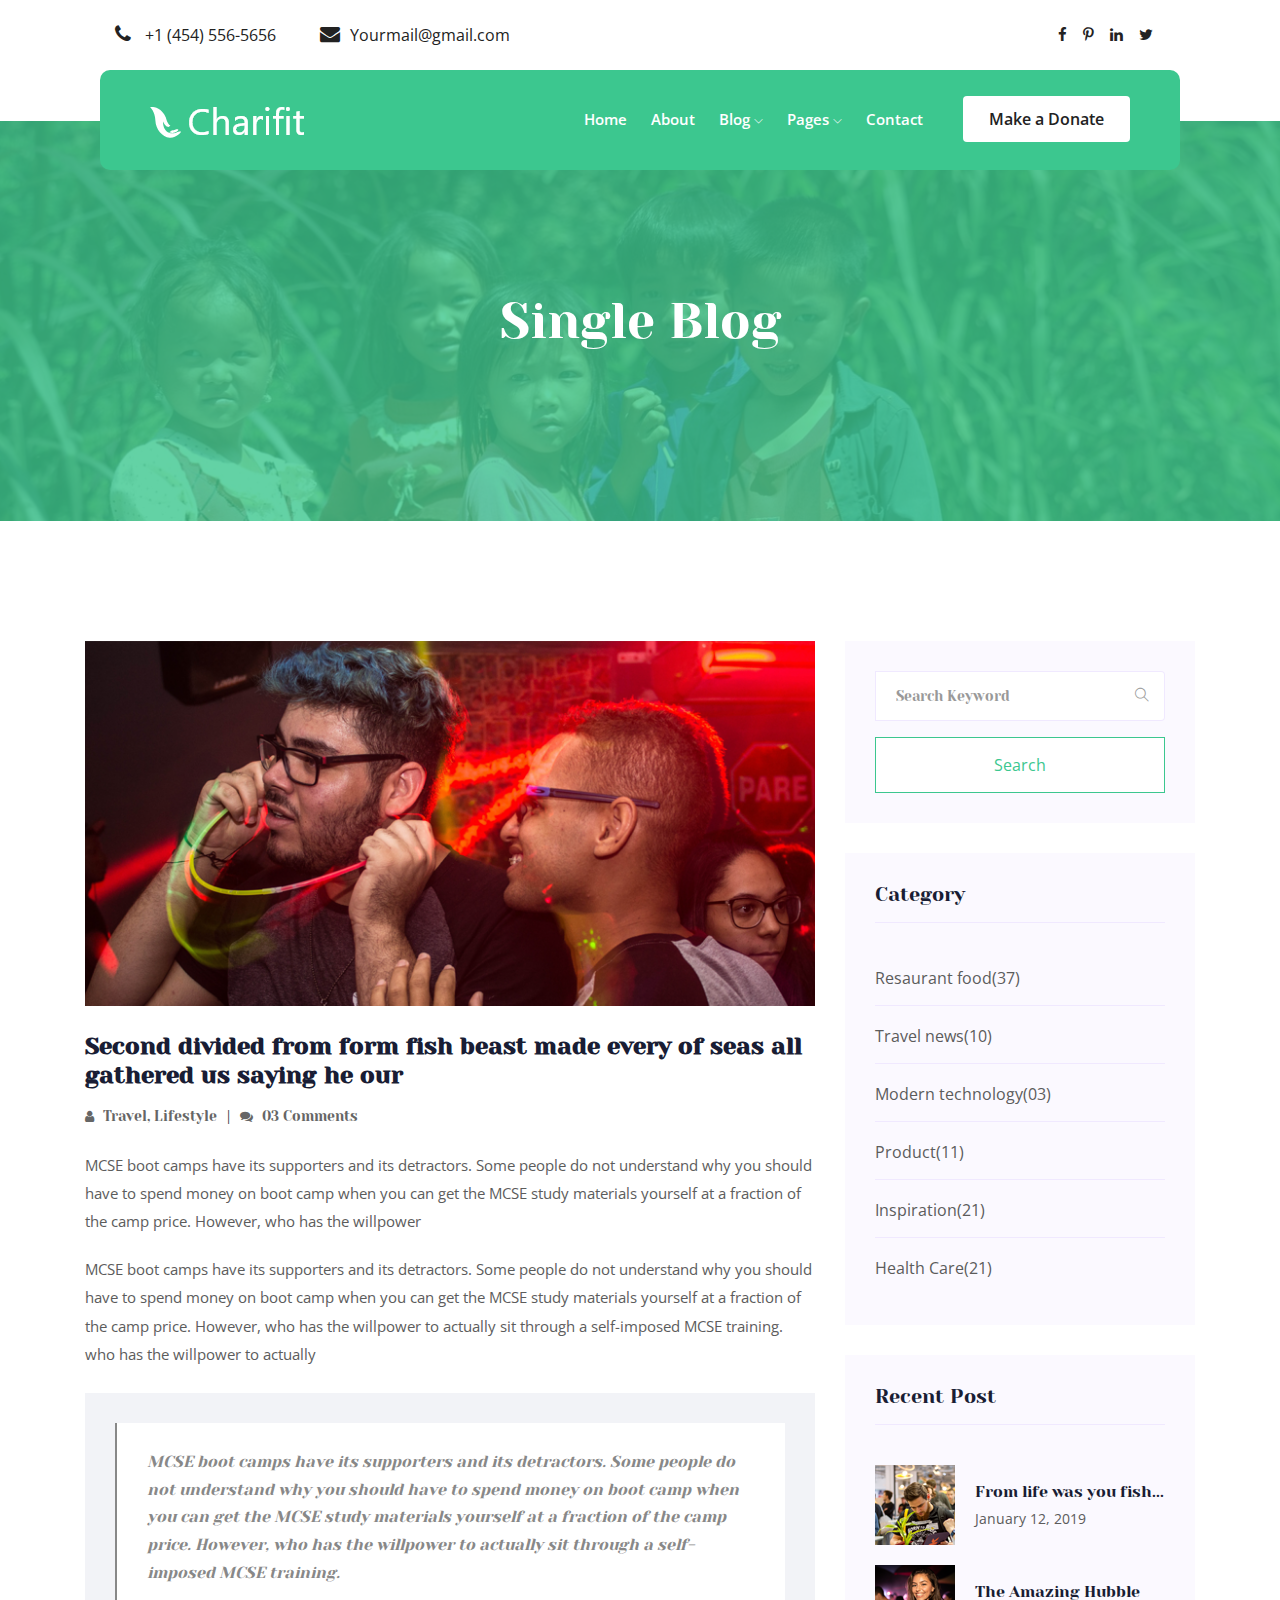
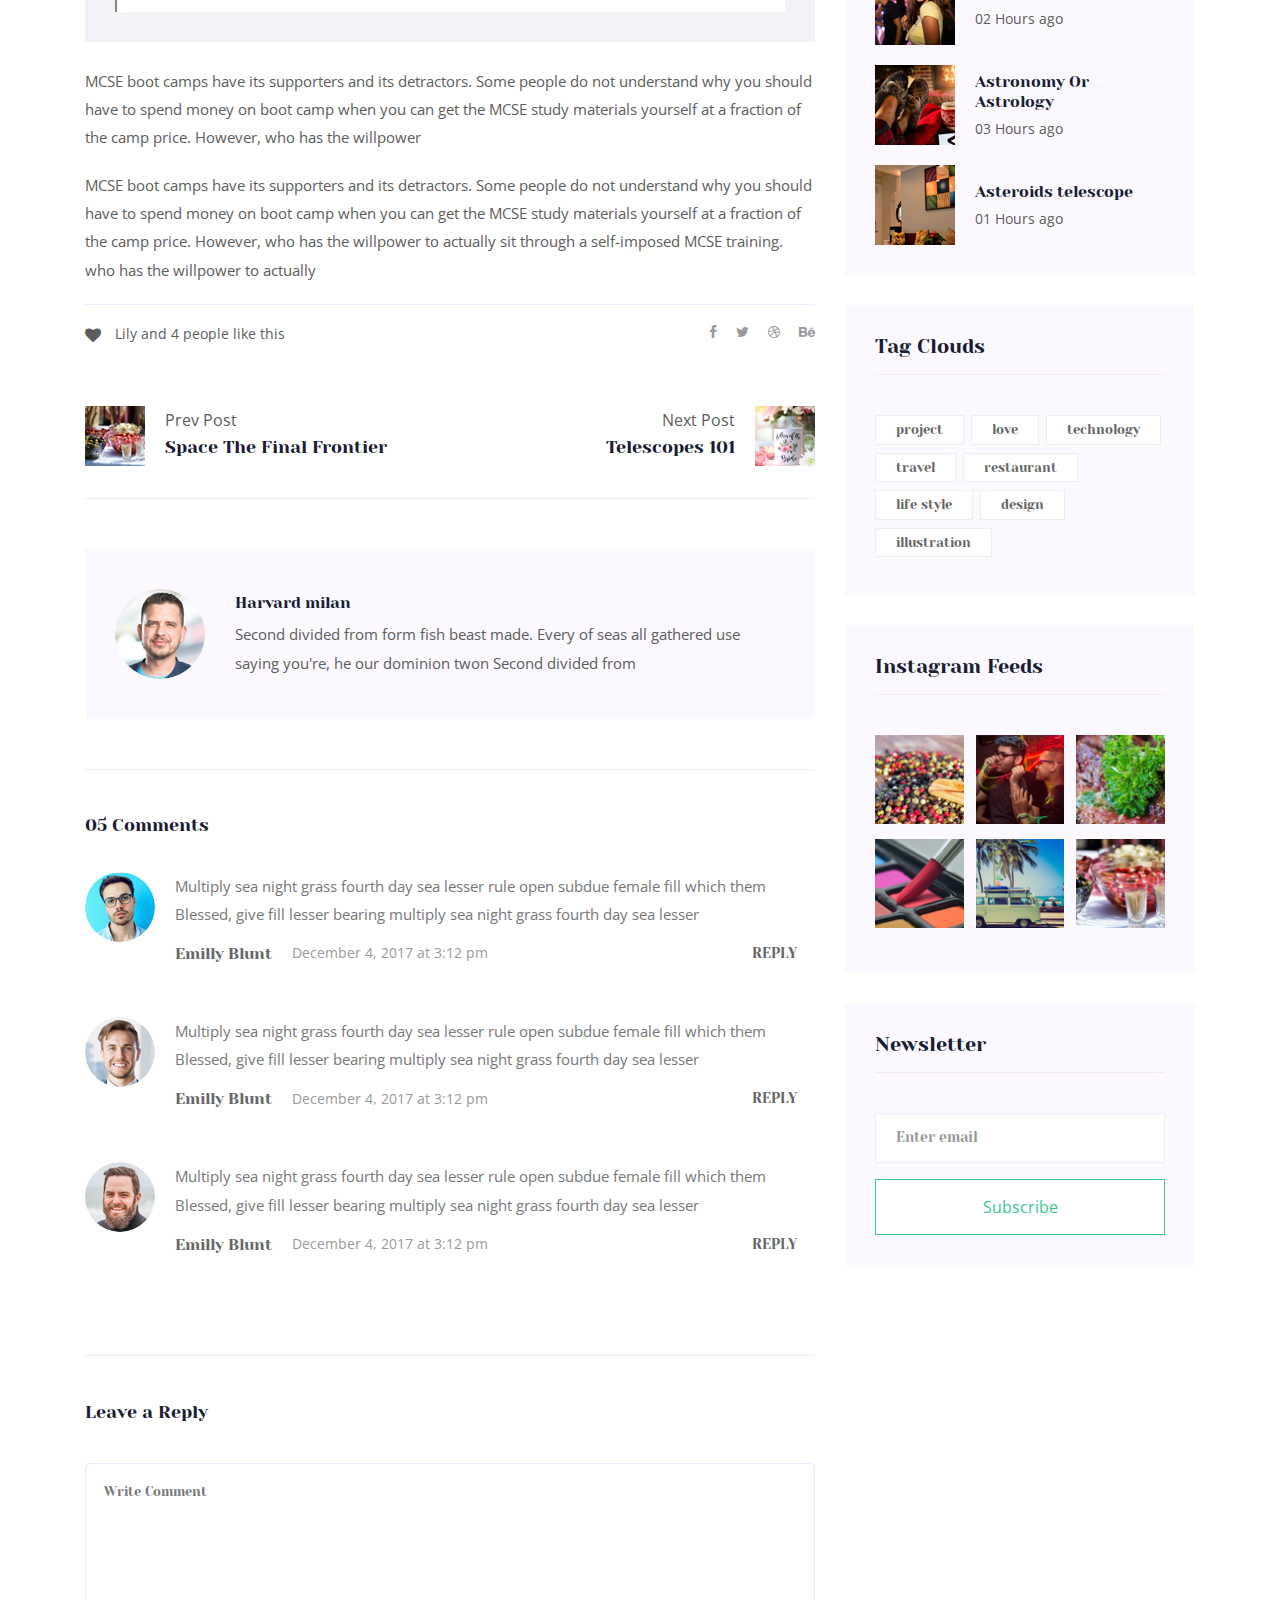
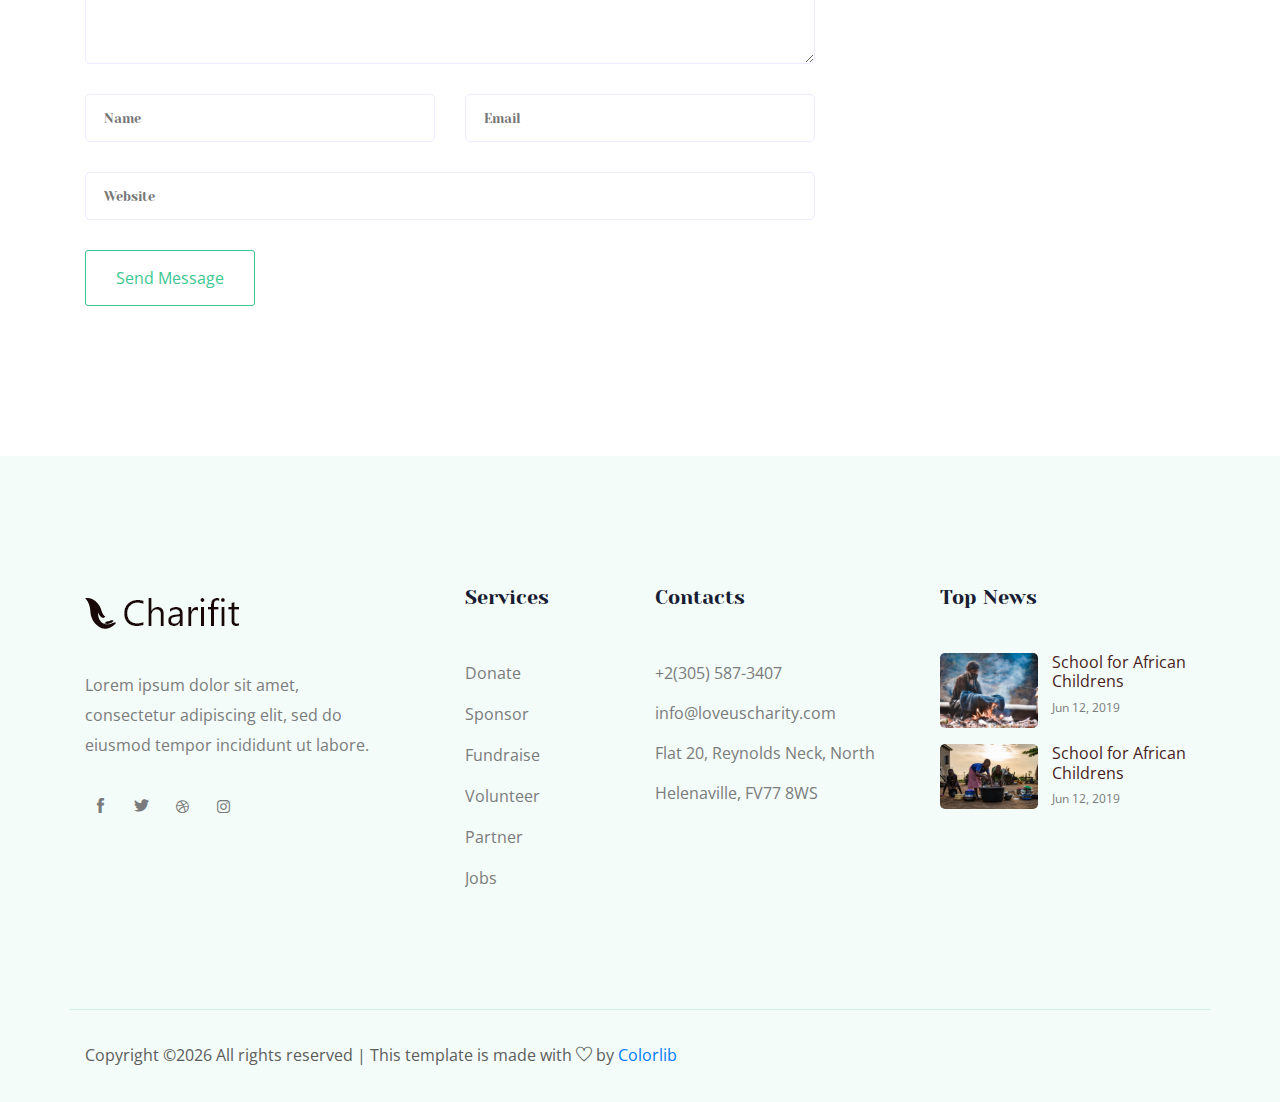
<file: charifit-master/single-blog.html>
<!doctype html>
<html class="no-js" lang="zxx">

<head>
   <meta charset="utf-8">
   <meta http-equiv="x-ua-compatible" content="ie=edge">
   <title>Charifit</title>
   <meta name="description" content="">
   <meta name="viewport" content="width=device-width, initial-scale=1">

   <!-- <link rel="manifest" href="site.webmanifest"> -->
   <link rel="shortcut icon" type="image/x-icon" href="img/favicon.png">
   <!-- Place favicon.ico in the root directory -->

    <!-- CSS here -->
    <link rel="stylesheet" href="css/bootstrap.min.css">
    <link rel="stylesheet" href="css/owl.carousel.min.css">
    <link rel="stylesheet" href="css/magnific-popup.css">
    <link rel="stylesheet" href="css/font-awesome.min.css">
    <link rel="stylesheet" href="css/themify-icons.css">
    <link rel="stylesheet" href="css/nice-select.css">
    <link rel="stylesheet" href="css/flaticon.css">
    <link rel="stylesheet" href="css/gijgo.css">
    <link rel="stylesheet" href="css/animate.css">
    <link rel="stylesheet" href="css/slicknav.css">
    <link rel="stylesheet" href="css/style.css">
</head>

<body>
   <!--[if lte IE 9]>
            <p class="browserupgrade">You are using an <strong>outdated</strong> browser. Please <a href="https://browsehappy.com/">upgrade your browser</a> to improve your experience and security.</p>
        <![endif]-->
    <!-- header-start -->
    <header>
      <div class="header-area ">
          <div class="header-top_area">
              <div class="container-fluid">
                  <div class="row">
                      <div class="col-xl-6 col-md-12 col-lg-8">
                          <div class="short_contact_list">
                              <ul>
                                  <li><a href="#"> <i class="fa fa-phone"></i> +1 (454) 556-5656</a></li>
                                  <li><a href="#"> <i class="fa fa-envelope"></i>Yourmail@gmail.com</a></li>
                              </ul>
                          </div>
                      </div>
                      <div class="col-xl-6 col-md-6 col-lg-4">
                          <div class="social_media_links d-none d-lg-block">
                              <a href="#">
                                  <i class="fa fa-facebook"></i>
                              </a>
                              <a href="#">
                                  <i class="fa fa-pinterest-p"></i>
                              </a>
                              <a href="#">
                                  <i class="fa fa-linkedin"></i>
                              </a>
                              <a href="#">
                                  <i class="fa fa-twitter"></i>
                              </a>
                          </div>
                      </div>
                  </div>
              </div>
          </div>
          <div id="sticky-header" class="main-header-area">
              <div class="container-fluid">
                  <div class="row align-items-center">
                      <div class="col-xl-3 col-lg-3">
                          <div class="logo">
                              <a href="index.html">
                                  <img src="img/logo.png" alt="">
                              </a>
                          </div>
                      </div>
                      <div class="col-xl-9 col-lg-9">
                          <div class="main-menu">
                              <nav>
                                  <ul id="navigation">
                                      <li><a href="index.html">home</a></li>
                                      <li><a href="About.html">About</a></li>
                                      <li><a href="#">blog <i class="ti-angle-down"></i></a>
                                          <ul class="submenu">
                                              <li><a href="blog.html">blog</a></li>
                                              <li><a href="single-blog.html">single-blog</a></li>
                                          </ul>
                                      </li>
                                      <li><a href="#">pages <i class="ti-angle-down"></i></a>
                                          <ul class="submenu">
                                              <li><a href="elements.html">elements</a></li>
                                              <li><a href="Cause.html">Cause</a></li>
                                          </ul>
                                      </li>
                                      <li><a href="contact.html">Contact</a></li>
                                  </ul>
                              </nav>
                              <div class="Appointment">
                                  <div class="book_btn d-none d-lg-block">
                                      <a data-scroll-nav='1' href="#">Make a Donate</a>
                                  </div>
                              </div>
                          </div>
                      </div>
                      <div class="col-12">
                          <div class="mobile_menu d-block d-lg-none"></div>
                      </div>
                  </div>
              </div>
          </div>
      </div>
  </header>
  <!-- header-end -->

  <!-- bradcam_area_start  -->
  <div class="bradcam_area breadcam_bg overlay d-flex align-items-center justify-content-center">
      <div class="container">
          <div class="row">
              <div class="col-xl-12">
                  <div class="bradcam_text text-center">
                      <h3>Single Blog</h3>
                  </div>
              </div>
          </div>
      </div>
  </div>
  <!-- bradcam_area_end  -->

   <!--================Blog Area =================-->
   <section class="blog_area single-post-area section-padding">
      <div class="container">
         <div class="row">
            <div class="col-lg-8 posts-list">
               <div class="single-post">
                  <div class="feature-img">
                     <img class="img-fluid" src="img/blog/single_blog_1.png" alt="">
                  </div>
                  <div class="blog_details">
                     <h2>Second divided from form fish beast made every of seas
                        all gathered us saying he our
                     </h2>
                     <ul class="blog-info-link mt-3 mb-4">
                        <li><a href="#"><i class="fa fa-user"></i> Travel, Lifestyle</a></li>
                        <li><a href="#"><i class="fa fa-comments"></i> 03 Comments</a></li>
                     </ul>
                     <p class="excert">
                        MCSE boot camps have its supporters and its detractors. Some people do not understand why you
                        should have to spend money on boot camp when you can get the MCSE study materials yourself at a
                        fraction of the camp price. However, who has the willpower
                     </p>
                     <p>
                        MCSE boot camps have its supporters and its detractors. Some people do not understand why you
                        should have to spend money on boot camp when you can get the MCSE study materials yourself at a
                        fraction of the camp price. However, who has the willpower to actually sit through a
                        self-imposed MCSE training. who has the willpower to actually
                     </p>
                     <div class="quote-wrapper">
                        <div class="quotes">
                           MCSE boot camps have its supporters and its detractors. Some people do not understand why you
                           should have to spend money on boot camp when you can get the MCSE study materials yourself at
                           a fraction of the camp price. However, who has the willpower to actually sit through a
                           self-imposed MCSE training.
                        </div>
                     </div>
                     <p>
                        MCSE boot camps have its supporters and its detractors. Some people do not understand why you
                        should have to spend money on boot camp when you can get the MCSE study materials yourself at a
                        fraction of the camp price. However, who has the willpower
                     </p>
                     <p>
                        MCSE boot camps have its supporters and its detractors. Some people do not understand why you
                        should have to spend money on boot camp when you can get the MCSE study materials yourself at a
                        fraction of the camp price. However, who has the willpower to actually sit through a
                        self-imposed MCSE training. who has the willpower to actually
                     </p>
                  </div>
               </div>
               <div class="navigation-top">
                  <div class="d-sm-flex justify-content-between text-center">
                     <p class="like-info"><span class="align-middle"><i class="fa fa-heart"></i></span> Lily and 4
                        people like this</p>
                     <div class="col-sm-4 text-center my-2 my-sm-0">
                        <!-- <p class="comment-count"><span class="align-middle"><i class="fa fa-comment"></i></span> 06 Comments</p> -->
                     </div>
                     <ul class="social-icons">
                        <li><a href="#"><i class="fa fa-facebook-f"></i></a></li>
                        <li><a href="#"><i class="fa fa-twitter"></i></a></li>
                        <li><a href="#"><i class="fa fa-dribbble"></i></a></li>
                        <li><a href="#"><i class="fa fa-behance"></i></a></li>
                     </ul>
                  </div>
                  <div class="navigation-area">
                     <div class="row">
                        <div
                           class="col-lg-6 col-md-6 col-12 nav-left flex-row d-flex justify-content-start align-items-center">
                           <div class="thumb">
                              <a href="#">
                                 <img class="img-fluid" src="img/post/preview.png" alt="">
                              </a>
                           </div>
                           <div class="arrow">
                              <a href="#">
                                 <span class="lnr text-white ti-arrow-left"></span>
                              </a>
                           </div>
                           <div class="detials">
                              <p>Prev Post</p>
                              <a href="#">
                                 <h4>Space The Final Frontier</h4>
                              </a>
                           </div>
                        </div>
                        <div
                           class="col-lg-6 col-md-6 col-12 nav-right flex-row d-flex justify-content-end align-items-center">
                           <div class="detials">
                              <p>Next Post</p>
                              <a href="#">
                                 <h4>Telescopes 101</h4>
                              </a>
                           </div>
                           <div class="arrow">
                              <a href="#">
                                 <span class="lnr text-white ti-arrow-right"></span>
                              </a>
                           </div>
                           <div class="thumb">
                              <a href="#">
                                 <img class="img-fluid" src="img/post/next.png" alt="">
                              </a>
                           </div>
                        </div>
                     </div>
                  </div>
               </div>
               <div class="blog-author">
                  <div class="media align-items-center">
                     <img src="img/blog/author.png" alt="">
                     <div class="media-body">
                        <a href="#">
                           <h4>Harvard milan</h4>
                        </a>
                        <p>Second divided from form fish beast made. Every of seas all gathered use saying you're, he
                           our dominion twon Second divided from</p>
                     </div>
                  </div>
               </div>
               <div class="comments-area">
                  <h4>05 Comments</h4>
                  <div class="comment-list">
                     <div class="single-comment justify-content-between d-flex">
                        <div class="user justify-content-between d-flex">
                           <div class="thumb">
                              <img src="img/comment/comment_1.png" alt="">
                           </div>
                           <div class="desc">
                              <p class="comment">
                                 Multiply sea night grass fourth day sea lesser rule open subdue female fill which them
                                 Blessed, give fill lesser bearing multiply sea night grass fourth day sea lesser
                              </p>
                              <div class="d-flex justify-content-between">
                                 <div class="d-flex align-items-center">
                                    <h5>
                                       <a href="#">Emilly Blunt</a>
                                    </h5>
                                    <p class="date">December 4, 2017 at 3:12 pm </p>
                                 </div>
                                 <div class="reply-btn">
                                    <a href="#" class="btn-reply text-uppercase">reply</a>
                                 </div>
                              </div>
                           </div>
                        </div>
                     </div>
                  </div>
                  <div class="comment-list">
                     <div class="single-comment justify-content-between d-flex">
                        <div class="user justify-content-between d-flex">
                           <div class="thumb">
                              <img src="img/comment/comment_2.png" alt="">
                           </div>
                           <div class="desc">
                              <p class="comment">
                                 Multiply sea night grass fourth day sea lesser rule open subdue female fill which them
                                 Blessed, give fill lesser bearing multiply sea night grass fourth day sea lesser
                              </p>
                              <div class="d-flex justify-content-between">
                                 <div class="d-flex align-items-center">
                                    <h5>
                                       <a href="#">Emilly Blunt</a>
                                    </h5>
                                    <p class="date">December 4, 2017 at 3:12 pm </p>
                                 </div>
                                 <div class="reply-btn">
                                    <a href="#" class="btn-reply text-uppercase">reply</a>
                                 </div>
                              </div>
                           </div>
                        </div>
                     </div>
                  </div>
                  <div class="comment-list">
                     <div class="single-comment justify-content-between d-flex">
                        <div class="user justify-content-between d-flex">
                           <div class="thumb">
                              <img src="img/comment/comment_3.png" alt="">
                           </div>
                           <div class="desc">
                              <p class="comment">
                                 Multiply sea night grass fourth day sea lesser rule open subdue female fill which them
                                 Blessed, give fill lesser bearing multiply sea night grass fourth day sea lesser
                              </p>
                              <div class="d-flex justify-content-between">
                                 <div class="d-flex align-items-center">
                                    <h5>
                                       <a href="#">Emilly Blunt</a>
                                    </h5>
                                    <p class="date">December 4, 2017 at 3:12 pm </p>
                                 </div>
                                 <div class="reply-btn">
                                    <a href="#" class="btn-reply text-uppercase">reply</a>
                                 </div>
                              </div>
                           </div>
                        </div>
                     </div>
                  </div>
               </div>
               <div class="comment-form">
                  <h4>Leave a Reply</h4>
                  <form class="form-contact comment_form" action="#" id="commentForm">
                     <div class="row">
                        <div class="col-12">
                           <div class="form-group">
                              <textarea class="form-control w-100" name="comment" id="comment" cols="30" rows="9"
                                 placeholder="Write Comment"></textarea>
                           </div>
                        </div>
                        <div class="col-sm-6">
                           <div class="form-group">
                              <input class="form-control" name="name" id="name" type="text" placeholder="Name">
                           </div>
                        </div>
                        <div class="col-sm-6">
                           <div class="form-group">
                              <input class="form-control" name="email" id="email" type="email" placeholder="Email">
                           </div>
                        </div>
                        <div class="col-12">
                           <div class="form-group">
                              <input class="form-control" name="website" id="website" type="text" placeholder="Website">
                           </div>
                        </div>
                     </div>
                     <div class="form-group">
                        <button type="submit" class="button button-contactForm btn_1 boxed-btn">Send Message</button>
                     </div>
                  </form>
               </div>
            </div>
            <div class="col-lg-4">
               <div class="blog_right_sidebar">
                  <aside class="single_sidebar_widget search_widget">
                     <form action="#">
                        <div class="form-group">
                           <div class="input-group mb-3">
                              <input type="text" class="form-control" placeholder='Search Keyword'
                                 onfocus="this.placeholder = ''" onblur="this.placeholder = 'Search Keyword'">
                              <div class="input-group-append">
                                 <button class="btn" type="button"><i class="ti-search"></i></button>
                              </div>
                           </div>
                        </div>
                        <button class="button rounded-0 primary-bg text-white w-100 btn_1 boxed-btn"
                           type="submit">Search</button>
                     </form>
                  </aside>
                  <aside class="single_sidebar_widget post_category_widget">
                     <h4 class="widget_title">Category</h4>
                     <ul class="list cat-list">
                        <li>
                           <a href="#" class="d-flex">
                              <p>Resaurant food</p>
                              <p>(37)</p>
                           </a>
                        </li>
                        <li>
                           <a href="#" class="d-flex">
                              <p>Travel news</p>
                              <p>(10)</p>
                           </a>
                        </li>
                        <li>
                           <a href="#" class="d-flex">
                              <p>Modern technology</p>
                              <p>(03)</p>
                           </a>
                        </li>
                        <li>
                           <a href="#" class="d-flex">
                              <p>Product</p>
                              <p>(11)</p>
                           </a>
                        </li>
                        <li>
                           <a href="#" class="d-flex">
                              <p>Inspiration</p>
                              <p>(21)</p>
                           </a>
                        </li>
                        <li>
                           <a href="#" class="d-flex">
                              <p>Health Care</p>
                              <p>(21)</p>
                           </a>
                        </li>
                     </ul>
                  </aside>
                  <aside class="single_sidebar_widget popular_post_widget">
                     <h3 class="widget_title">Recent Post</h3>
                     <div class="media post_item">
                        <img src="img/post/post_1.png" alt="post">
                        <div class="media-body">
                           <a href="single-blog.html">
                              <h3>From life was you fish...</h3>
                           </a>
                           <p>January 12, 2019</p>
                        </div>
                     </div>
                     <div class="media post_item">
                        <img src="img/post/post_2.png" alt="post">
                        <div class="media-body">
                           <a href="single-blog.html">
                              <h3>The Amazing Hubble</h3>
                           </a>
                           <p>02 Hours ago</p>
                        </div>
                     </div>
                     <div class="media post_item">
                        <img src="img/post/post_3.png" alt="post">
                        <div class="media-body">
                           <a href="single-blog.html">
                              <h3>Astronomy Or Astrology</h3>
                           </a>
                           <p>03 Hours ago</p>
                        </div>
                     </div>
                     <div class="media post_item">
                        <img src="img/post/post_4.png" alt="post">
                        <div class="media-body">
                           <a href="single-blog.html">
                              <h3>Asteroids telescope</h3>
                           </a>
                           <p>01 Hours ago</p>
                        </div>
                     </div>
                  </aside>
                  <aside class="single_sidebar_widget tag_cloud_widget">
                     <h4 class="widget_title">Tag Clouds</h4>
                     <ul class="list">
                        <li>
                           <a href="#">project</a>
                        </li>
                        <li>
                           <a href="#">love</a>
                        </li>
                        <li>
                           <a href="#">technology</a>
                        </li>
                        <li>
                           <a href="#">travel</a>
                        </li>
                        <li>
                           <a href="#">restaurant</a>
                        </li>
                        <li>
                           <a href="#">life style</a>
                        </li>
                        <li>
                           <a href="#">design</a>
                        </li>
                        <li>
                           <a href="#">illustration</a>
                        </li>
                     </ul>
                  </aside>
                  <aside class="single_sidebar_widget instagram_feeds">
                     <h4 class="widget_title">Instagram Feeds</h4>
                     <ul class="instagram_row flex-wrap">
                        <li>
                           <a href="#">
                              <img class="img-fluid" src="img/post/post_5.png" alt="">
                           </a>
                        </li>
                        <li>
                           <a href="#">
                              <img class="img-fluid" src="img/post/post_6.png" alt="">
                           </a>
                        </li>
                        <li>
                           <a href="#">
                              <img class="img-fluid" src="img/post/post_7.png" alt="">
                           </a>
                        </li>
                        <li>
                           <a href="#">
                              <img class="img-fluid" src="img/post/post_8.png" alt="">
                           </a>
                        </li>
                        <li>
                           <a href="#">
                              <img class="img-fluid" src="img/post/post_9.png" alt="">
                           </a>
                        </li>
                        <li>
                           <a href="#">
                              <img class="img-fluid" src="img/post/post_10.png" alt="">
                           </a>
                        </li>
                     </ul>
                  </aside>
                  <aside class="single_sidebar_widget newsletter_widget">
                     <h4 class="widget_title">Newsletter</h4>
                     <form action="#">
                        <div class="form-group">
                           <input type="email" class="form-control" onfocus="this.placeholder = ''"
                              onblur="this.placeholder = 'Enter email'" placeholder='Enter email' required>
                        </div>
                        <button class="button rounded-0 primary-bg text-white w-100 btn_1 boxed-btn"
                           type="submit">Subscribe</button>
                     </form>
                  </aside>
               </div>
            </div>
         </div>
      </div>
   </section>
   <!--================ Blog Area end =================-->

    <!-- footer_start  -->
    <footer class="footer">
      <div class="footer_top">
          <div class="container">
              <div class="row">
                  <div class="col-xl-4 col-md-6 col-lg-4 ">
                      <div class="footer_widget">
                          <div class="footer_logo">
                              <a href="#">
                                  <img src="img/footer_logo.png" alt="">
                              </a>
                          </div>
                          <p class="address_text">Lorem ipsum dolor sit amet, <br> consectetur adipiscing elit, sed do <br> eiusmod tempor incididunt ut labore.
                          </p>
                          <div class="socail_links">
                              <ul>
                                  <li>
                                      <a href="#">
                                          <i class="ti-facebook"></i>
                                      </a>
                                  </li>
                                  <li>
                                      <a href="#">
                                          <i class="ti-twitter-alt"></i>
                                      </a>
                                  </li>
                                  <li>
                                      <a href="#">
                                          <i class="fa fa-dribbble"></i>
                                      </a>
                                  </li>
                                  <li>
                                      <a href="#">
                                          <i class="fa fa-instagram"></i>
                                      </a>
                                  </li>
                              </ul>
                          </div>

                      </div>
                  </div>
                  <div class="col-xl-2 col-md-6 col-lg-2">
                      <div class="footer_widget">
                          <h3 class="footer_title">
                              Services
                          </h3>
                          <ul class="links">
                              <li><a href="#">Donate</a></li>
                              <li><a href="#">Sponsor</a></li>
                              <li><a href="#">Fundraise</a></li>
                              <li><a href="#">Volunteer</a></li>
                              <li><a href="#">Partner</a></li>
                              <li><a href="#">Jobs</a></li>
                          </ul>
                      </div>
                  </div>
                  <div class="col-xl-3 col-md-6 col-lg-3">
                      <div class="footer_widget">
                          <h3 class="footer_title">
                              Contacts
                          </h3>
                          <div class="contacts">
                              <p>+2(305) 587-3407 <br>
                                  info@loveuscharity.com <br>
                                  Flat 20, Reynolds Neck, North
                                  Helenaville, FV77 8WS
                              </p>
                          </div>
                      </div>
                  </div>
                  <div class="col-xl-3 col-md-6 col-lg-3">
                      <div class="footer_widget">
                          <h3 class="footer_title">
                              Top News
                          </h3>
                          <ul class="news_links">
                              <li>
                                  <div class="thumb">
                                      <a href="#">
                                          <img src="img/news/news_1.png" alt="">
                                      </a>
                                  </div>
                                  <div class="info">
                                      <a href="#">
                                          <h4>School for African 
                                              Childrens</h4>
                                      </a>
                                      <span>Jun 12, 2019</span>
                                  </div>
                              </li>
                              <li>
                                  <div class="thumb">
                                      <a href="#">
                                          <img src="img/news/news_2.png" alt="">
                                      </a>
                                  </div>
                                  <div class="info">
                                      <a href="#">
                                          <h4>School for African 
                                              Childrens</h4>
                                      </a>
                                      <span>Jun 12, 2019</span>
                                  </div>
                              </li>
                          </ul>
                      </div>
                  </div>
              </div>
          </div>
      </div>
      <div class="copy-right_text">
          <div class="container">
              <div class="row">
                  <div class="bordered_1px "></div>
                  <div class="col-xl-12">
                      <p class="copy_right text-center">
                          <p><!-- Link back to Colorlib can't be removed. Template is licensed under CC BY 3.0. -->
  Copyright &copy;<script>document.write(new Date().getFullYear());</script> All rights reserved | This template is made with <i class="ti-heart" aria-hidden="true"></i> by <a href="https://colorlib.com" target="_blank">Colorlib</a>
  <!-- Link back to Colorlib can't be removed. Template is licensed under CC BY 3.0. --></p>
                      </p>
                  </div>
              </div>
          </div>
      </div>
  </footer>
  <!-- footer_end  -->

  <!-- JS here -->
  <script src="js/vendor/modernizr-3.5.0.min.js"></script>
  <script src="js/vendor/jquery-1.12.4.min.js"></script>
  <script src="js/popper.min.js"></script>
  <script src="js/bootstrap.min.js"></script>
  <script src="js/owl.carousel.min.js"></script>
  <script src="js/isotope.pkgd.min.js"></script>
  <script src="js/ajax-form.js"></script>
  <script src="js/waypoints.min.js"></script>
  <script src="js/jquery.counterup.min.js"></script>
  <script src="js/imagesloaded.pkgd.min.js"></script>
  <script src="js/scrollIt.js"></script>
  <script src="js/jquery.scrollUp.min.js"></script>
  <script src="js/wow.min.js"></script>
  <script src="js/nice-select.min.js"></script>
  <script src="js/jquery.slicknav.min.js"></script>
  <script src="js/jquery.magnific-popup.min.js"></script>
  <script src="js/plugins.js"></script>
  <script src="js/gijgo.min.js"></script>
  <!--contact js-->
  <script src="js/contact.js"></script>
  <script src="js/jquery.ajaxchimp.min.js"></script>
  <script src="js/jquery.form.js"></script>
  <script src="js/jquery.validate.min.js"></script>
  <script src="js/mail-script.js"></script>

  <script src="js/main.js"></script>
  <script>
      $('.datepicker').datepicker({
          iconsLibrary: 'fontawesome',
          icons: {
              rightIcon: '<span class="fa fa-calendar"></span>'
          }
      });

      $('.timepicker').timepicker({
          iconsLibrary: 'fontawesome',
          icons: {
              rightIcon: '<span class="fa fa-clock-o"></span>'
          }
      });
  </script>
</body>

</html>
</file>
<file: charifit-master/css/themify-icons.css>
@font-face {
	font-family: 'themify';
	src:url('../fonts/themify.eot?-fvbane');
	src:url('../fonts/themify.eot?#iefix-fvbane') format('embedded-opentype'),
		url('../fonts/themify.woff?-fvbane') format('woff'),
		url('../fonts/themify.ttf?-fvbane') format('truetype'),
		url('../fonts/themify.svg?-fvbane#themify') format('svg');
	font-weight: normal;
	font-style: normal;
}

[class^="ti-"], [class*=" ti-"] {
	font-family: 'themify';
	/* speak: none; */
	font-style: normal;
	font-weight: normal;
	font-variant: normal;
	text-transform: none;
	line-height: 1;

	/* Better Font Rendering =========== */
	-webkit-font-smoothing: antialiased;
	-moz-osx-font-smoothing: grayscale;
}

.ti-wand:before {
	content: "\e600";
}
.ti-volume:before {
	content: "\e601";
}
.ti-user:before {
	content: "\e602";
}
.ti-unlock:before {
	content: "\e603";
}
.ti-unlink:before {
	content: "\e604";
}
.ti-trash:before {
	content: "\e605";
}
.ti-thought:before {
	content: "\e606";
}
.ti-target:before {
	content: "\e607";
}
.ti-tag:before {
	content: "\e608";
}
.ti-tablet:before {
	content: "\e609";
}
.ti-star:before {
	content: "\e60a";
}
.ti-spray:before {
	content: "\e60b";
}
.ti-signal:before {
	content: "\e60c";
}
.ti-shopping-cart:before {
	content: "\e60d";
}
.ti-shopping-cart-full:before {
	content: "\e60e";
}
.ti-settings:before {
	content: "\e60f";
}
.ti-search:before {
	content: "\e610";
}
.ti-zoom-in:before {
	content: "\e611";
}
.ti-zoom-out:before {
	content: "\e612";
}
.ti-cut:before {
	content: "\e613";
}
.ti-ruler:before {
	content: "\e614";
}
.ti-ruler-pencil:before {
	content: "\e615";
}
.ti-ruler-alt:before {
	content: "\e616";
}
.ti-bookmark:before {
	content: "\e617";
}
.ti-bookmark-alt:before {
	content: "\e618";
}
.ti-reload:before {
	content: "\e619";
}
.ti-plus:before {
	content: "\e61a";
}
.ti-pin:before {
	content: "\e61b";
}
.ti-pencil:before {
	content: "\e61c";
}
.ti-pencil-alt:before {
	content: "\e61d";
}
.ti-paint-roller:before {
	content: "\e61e";
}
.ti-paint-bucket:before {
	content: "\e61f";
}
.ti-na:before {
	content: "\e620";
}
.ti-mobile:before {
	content: "\e621";
}
.ti-minus:before {
	content: "\e622";
}
.ti-medall:before {
	content: "\e623";
}
.ti-medall-alt:before {
	content: "\e624";
}
.ti-marker:before {
	content: "\e625";
}
.ti-marker-alt:before {
	content: "\e626";
}
.ti-arrow-up:before {
	content: "\e627";
}
.ti-arrow-right:before {
	content: "\e628";
}
.ti-arrow-left:before {
	content: "\e629";
}
.ti-arrow-down:before {
	content: "\e62a";
}
.ti-lock:before {
	content: "\e62b";
}
.ti-location-arrow:before {
	content: "\e62c";
}
.ti-link:before {
	content: "\e62d";
}
.ti-layout:before {
	content: "\e62e";
}
.ti-layers:before {
	content: "\e62f";
}
.ti-layers-alt:before {
	content: "\e630";
}
.ti-key:before {
	content: "\e631";
}
.ti-import:before {
	content: "\e632";
}
.ti-image:before {
	content: "\e633";
}
.ti-heart:before {
	content: "\e634";
}
.ti-heart-broken:before {
	content: "\e635";
}
.ti-hand-stop:before {
	content: "\e636";
}
.ti-hand-open:before {
	content: "\e637";
}
.ti-hand-drag:before {
	content: "\e638";
}
.ti-folder:before {
	content: "\e639";
}
.ti-flag:before {
	content: "\e63a";
}
.ti-flag-alt:before {
	content: "\e63b";
}
.ti-flag-alt-2:before {
	content: "\e63c";
}
.ti-eye:before {
	content: "\e63d";
}
.ti-export:before {
	content: "\e63e";
}
.ti-exchange-vertical:before {
	content: "\e63f";
}
.ti-desktop:before {
	content: "\e640";
}
.ti-cup:before {
	content: "\e641";
}
.ti-crown:before {
	content: "\e642";
}
.ti-comments:before {
	content: "\e643";
}
.ti-comment:before {
	content: "\e644";
}
.ti-comment-alt:before {
	content: "\e645";
}
.ti-close:before {
	content: "\e646";
}
.ti-clip:before {
	content: "\e647";
}
.ti-angle-up:before {
	content: "\e648";
}
.ti-angle-right:before {
	content: "\e649";
}
.ti-angle-left:before {
	content: "\e64a";
}
.ti-angle-down:before {
	content: "\e64b";
}
.ti-check:before {
	content: "\e64c";
}
.ti-check-box:before {
	content: "\e64d";
}
.ti-camera:before {
	content: "\e64e";
}
.ti-announcement:before {
	content: "\e64f";
}
.ti-brush:before {
	content: "\e650";
}
.ti-briefcase:before {
	content: "\e651";
}
.ti-bolt:before {
	content: "\e652";
}
.ti-bolt-alt:before {
	content: "\e653";
}
.ti-blackboard:before {
	content: "\e654";
}
.ti-bag:before {
	content: "\e655";
}
.ti-move:before {
	content: "\e656";
}
.ti-arrows-vertical:before {
	content: "\e657";
}
.ti-arrows-horizontal:before {
	content: "\e658";
}
.ti-fullscreen:before {
	content: "\e659";
}
.ti-arrow-top-right:before {
	content: "\e65a";
}
.ti-arrow-top-left:before {
	content: "\e65b";
}
.ti-arrow-circle-up:before {
	content: "\e65c";
}
.ti-arrow-circle-right:before {
	content: "\e65d";
}
.ti-arrow-circle-left:before {
	content: "\e65e";
}
.ti-arrow-circle-down:before {
	content: "\e65f";
}
.ti-angle-double-up:before {
	content: "\e660";
}
.ti-angle-double-right:before {
	content: "\e661";
}
.ti-angle-double-left:before {
	content: "\e662";
}
.ti-angle-double-down:before {
	content: "\e663";
}
.ti-zip:before {
	content: "\e664";
}
.ti-world:before {
	content: "\e665";
}
.ti-wheelchair:before {
	content: "\e666";
}
.ti-view-list:before {
	content: "\e667";
}
.ti-view-list-alt:before {
	content: "\e668";
}
.ti-view-grid:before {
	content: "\e669";
}
.ti-uppercase:before {
	content: "\e66a";
}
.ti-upload:before {
	content: "\e66b";
}
.ti-underline:before {
	content: "\e66c";
}
.ti-truck:before {
	content: "\e66d";
}
.ti-timer:before {
	content: "\e66e";
}
.ti-ticket:before {
	content: "\e66f";
}
.ti-thumb-up:before {
	content: "\e670";
}
.ti-thumb-down:before {
	content: "\e671";
}
.ti-text:before {
	content: "\e672";
}
.ti-stats-up:before {
	content: "\e673";
}
.ti-stats-down:before {
	content: "\e674";
}
.ti-split-v:before {
	content: "\e675";
}
.ti-split-h:before {
	content: "\e676";
}
.ti-smallcap:before {
	content: "\e677";
}
.ti-shine:before {
	content: "\e678";
}
.ti-shift-right:before {
	content: "\e679";
}
.ti-shift-left:before {
	content: "\e67a";
}
.ti-shield:before {
	content: "\e67b";
}
.ti-notepad:before {
	content: "\e67c";
}
.ti-server:before {
	content: "\e67d";
}
.ti-quote-right:before {
	content: "\e67e";
}
.ti-quote-left:before {
	content: "\e67f";
}
.ti-pulse:before {
	content: "\e680";
}
.ti-printer:before {
	content: "\e681";
}
.ti-power-off:before {
	content: "\e682";
}
.ti-plug:before {
	content: "\e683";
}
.ti-pie-chart:before {
	content: "\e684";
}
.ti-paragraph:before {
	content: "\e685";
}
.ti-panel:before {
	content: "\e686";
}
.ti-package:before {
	content: "\e687";
}
.ti-music:before {
	content: "\e688";
}
.ti-music-alt:before {
	content: "\e689";
}
.ti-mouse:before {
	content: "\e68a";
}
.ti-mouse-alt:before {
	content: "\e68b";
}
.ti-money:before {
	content: "\e68c";
}
.ti-microphone:before {
	content: "\e68d";
}
.ti-menu:before {
	content: "\e68e";
}
.ti-menu-alt:before {
	content: "\e68f";
}
.ti-map:before {
	content: "\e690";
}
.ti-map-alt:before {
	content: "\e691";
}
.ti-loop:before {
	content: "\e692";
}
.ti-location-pin:before {
	content: "\e693";
}
.ti-list:before {
	content: "\e694";
}
.ti-light-bulb:before {
	content: "\e695";
}
.ti-Italic:before {
	content: "\e696";
}
.ti-info:before {
	content: "\e697";
}
.ti-infinite:before {
	content: "\e698";
}
.ti-id-badge:before {
	content: "\e699";
}
.ti-hummer:before {
	content: "\e69a";
}
.ti-home:before {
	content: "\e69b";
}
.ti-help:before {
	content: "\e69c";
}
.ti-headphone:before {
	content: "\e69d";
}
.ti-harddrives:before {
	content: "\e69e";
}
.ti-harddrive:before {
	content: "\e69f";
}
.ti-gift:before {
	content: "\e6a0";
}
.ti-game:before {
	content: "\e6a1";
}
.ti-filter:before {
	content: "\e6a2";
}
.ti-files:before {
	content: "\e6a3";
}
.ti-file:before {
	content: "\e6a4";
}
.ti-eraser:before {
	content: "\e6a5";
}
.ti-envelope:before {
	content: "\e6a6";
}
.ti-download:before {
	content: "\e6a7";
}
.ti-direction:before {
	content: "\e6a8";
}
.ti-direction-alt:before {
	content: "\e6a9";
}
.ti-dashboard:before {
	content: "\e6aa";
}
.ti-control-stop:before {
	content: "\e6ab";
}
.ti-control-shuffle:before {
	content: "\e6ac";
}
.ti-control-play:before {
	content: "\e6ad";
}
.ti-control-pause:before {
	content: "\e6ae";
}
.ti-control-forward:before {
	content: "\e6af";
}
.ti-control-backward:before {
	content: "\e6b0";
}
.ti-cloud:before {
	content: "\e6b1";
}
.ti-cloud-up:before {
	content: "\e6b2";
}
.ti-cloud-down:before {
	content: "\e6b3";
}
.ti-clipboard:before {
	content: "\e6b4";
}
.ti-car:before {
	content: "\e6b5";
}
.ti-calendar:before {
	content: "\e6b6";
}
.ti-book:before {
	content: "\e6b7";
}
.ti-bell:before {
	content: "\e6b8";
}
.ti-basketball:before {
	content: "\e6b9";
}
.ti-bar-chart:before {
	content: "\e6ba";
}
.ti-bar-chart-alt:before {
	content: "\e6bb";
}
.ti-back-right:before {
	content: "\e6bc";
}
.ti-back-left:before {
	content: "\e6bd";
}
.ti-arrows-corner:before {
	content: "\e6be";
}
.ti-archive:before {
	content: "\e6bf";
}
.ti-anchor:before {
	content: "\e6c0";
}
.ti-align-right:before {
	content: "\e6c1";
}
.ti-align-left:before {
	content: "\e6c2";
}
.ti-align-justify:before {
	content: "\e6c3";
}
.ti-align-center:before {
	content: "\e6c4";
}
.ti-alert:before {
	content: "\e6c5";
}
.ti-alarm-clock:before {
	content: "\e6c6";
}
.ti-agenda:before {
	content: "\e6c7";
}
.ti-write:before {
	content: "\e6c8";
}
.ti-window:before {
	content: "\e6c9";
}
.ti-widgetized:before {
	content: "\e6ca";
}
.ti-widget:before {
	content: "\e6cb";
}
.ti-widget-alt:before {
	content: "\e6cc";
}
.ti-wallet:before {
	content: "\e6cd";
}
.ti-video-clapper:before {
	content: "\e6ce";
}
.ti-video-camera:before {
	content: "\e6cf";
}
.ti-vector:before {
	content: "\e6d0";
}
.ti-themify-logo:before {
	content: "\e6d1";
}
.ti-themify-favicon:before {
	content: "\e6d2";
}
.ti-themify-favicon-alt:before {
	content: "\e6d3";
}
.ti-support:before {
	content: "\e6d4";
}
.ti-stamp:before {
	content: "\e6d5";
}
.ti-split-v-alt:before {
	content: "\e6d6";
}
.ti-slice:before {
	content: "\e6d7";
}
.ti-shortcode:before {
	content: "\e6d8";
}
.ti-shift-right-alt:before {
	content: "\e6d9";
}
.ti-shift-left-alt:before {
	content: "\e6da";
}
.ti-ruler-alt-2:before {
	content: "\e6db";
}
.ti-receipt:before {
	content: "\e6dc";
}
.ti-pin2:before {
	content: "\e6dd";
}
.ti-pin-alt:before {
	content: "\e6de";
}
.ti-pencil-alt2:before {
	content: "\e6df";
}
.ti-palette:before {
	content: "\e6e0";
}
.ti-more:before {
	content: "\e6e1";
}
.ti-more-alt:before {
	content: "\e6e2";
}
.ti-microphone-alt:before {
	content: "\e6e3";
}
.ti-magnet:before {
	content: "\e6e4";
}
.ti-line-double:before {
	content: "\e6e5";
}
.ti-line-dotted:before {
	content: "\e6e6";
}
.ti-line-dashed:before {
	content: "\e6e7";
}
.ti-layout-width-full:before {
	content: "\e6e8";
}
.ti-layout-width-default:before {
	content: "\e6e9";
}
.ti-layout-width-default-alt:before {
	content: "\e6ea";
}
.ti-layout-tab:before {
	content: "\e6eb";
}
.ti-layout-tab-window:before {
	content: "\e6ec";
}
.ti-layout-tab-v:before {
	content: "\e6ed";
}
.ti-layout-tab-min:before {
	content: "\e6ee";
}
.ti-layout-slider:before {
	content: "\e6ef";
}
.ti-layout-slider-alt:before {
	content: "\e6f0";
}
.ti-layout-sidebar-right:before {
	content: "\e6f1";
}
.ti-layout-sidebar-none:before {
	content: "\e6f2";
}
.ti-layout-sidebar-left:before {
	content: "\e6f3";
}
.ti-layout-placeholder:before {
	content: "\e6f4";
}
.ti-layout-menu:before {
	content: "\e6f5";
}
.ti-layout-menu-v:before {
	content: "\e6f6";
}
.ti-layout-menu-separated:before {
	content: "\e6f7";
}
.ti-layout-menu-full:before {
	content: "\e6f8";
}
.ti-layout-media-right-alt:before {
	content: "\e6f9";
}
.ti-layout-media-right:before {
	content: "\e6fa";
}
.ti-layout-media-overlay:before {
	content: "\e6fb";
}
.ti-layout-media-overlay-alt:before {
	content: "\e6fc";
}
.ti-layout-media-overlay-alt-2:before {
	content: "\e6fd";
}
.ti-layout-media-left-alt:before {
	content: "\e6fe";
}
.ti-layout-media-left:before {
	content: "\e6ff";
}
.ti-layout-media-center-alt:before {
	content: "\e700";
}
.ti-layout-media-center:before {
	content: "\e701";
}
.ti-layout-list-thumb:before {
	content: "\e702";
}
.ti-layout-list-thumb-alt:before {
	content: "\e703";
}
.ti-layout-list-post:before {
	content: "\e704";
}
.ti-layout-list-large-image:before {
	content: "\e705";
}
.ti-layout-line-solid:before {
	content: "\e706";
}
.ti-layout-grid4:before {
	content: "\e707";
}
.ti-layout-grid3:before {
	content: "\e708";
}
.ti-layout-grid2:before {
	content: "\e709";
}
.ti-layout-grid2-thumb:before {
	content: "\e70a";
}
.ti-layout-cta-right:before {
	content: "\e70b";
}
.ti-layout-cta-left:before {
	content: "\e70c";
}
.ti-layout-cta-center:before {
	content: "\e70d";
}
.ti-layout-cta-btn-right:before {
	content: "\e70e";
}
.ti-layout-cta-btn-left:before {
	content: "\e70f";
}
.ti-layout-column4:before {
	content: "\e710";
}
.ti-layout-column3:before {
	content: "\e711";
}
.ti-layout-column2:before {
	content: "\e712";
}
.ti-layout-accordion-separated:before {
	content: "\e713";
}
.ti-layout-accordion-merged:before {
	content: "\e714";
}
.ti-layout-accordion-list:before {
	content: "\e715";
}
.ti-ink-pen:before {
	content: "\e716";
}
.ti-info-alt:before {
	content: "\e717";
}
.ti-help-alt:before {
	content: "\e718";
}
.ti-headphone-alt:before {
	content: "\e719";
}
.ti-hand-point-up:before {
	content: "\e71a";
}
.ti-hand-point-right:before {
	content: "\e71b";
}
.ti-hand-point-left:before {
	content: "\e71c";
}
.ti-hand-point-down:before {
	content: "\e71d";
}
.ti-gallery:before {
	content: "\e71e";
}
.ti-face-smile:before {
	content: "\e71f";
}
.ti-face-sad:before {
	content: "\e720";
}
.ti-credit-card:before {
	content: "\e721";
}
.ti-control-skip-forward:before {
	content: "\e722";
}
.ti-control-skip-backward:before {
	content: "\e723";
}
.ti-control-record:before {
	content: "\e724";
}
.ti-control-eject:before {
	content: "\e725";
}
.ti-comments-smiley:before {
	content: "\e726";
}
.ti-brush-alt:before {
	content: "\e727";
}
.ti-youtube:before {
	content: "\e728";
}
.ti-vimeo:before {
	content: "\e729";
}
.ti-twitter:before {
	content: "\e72a";
}
.ti-time:before {
	content: "\e72b";
}
.ti-tumblr:before {
	content: "\e72c";
}
.ti-skype:before {
	content: "\e72d";
}
.ti-share:before {
	content: "\e72e";
}
.ti-share-alt:before {
	content: "\e72f";
}
.ti-rocket:before {
	content: "\e730";
}
.ti-pinterest:before {
	content: "\e731";
}
.ti-new-window:before {
	content: "\e732";
}
.ti-microsoft:before {
	content: "\e733";
}
.ti-list-ol:before {
	content: "\e734";
}
.ti-linkedin:before {
	content: "\e735";
}
.ti-layout-sidebar-2:before {
	content: "\e736";
}
.ti-layout-grid4-alt:before {
	content: "\e737";
}
.ti-layout-grid3-alt:before {
	content: "\e738";
}
.ti-layout-grid2-alt:before {
	content: "\e739";
}
.ti-layout-column4-alt:before {
	content: "\e73a";
}
.ti-layout-column3-alt:before {
	content: "\e73b";
}
.ti-layout-column2-alt:before {
	content: "\e73c";
}
.ti-instagram:before {
	content: "\e73d";
}
.ti-google:before {
	content: "\e73e";
}
.ti-github:before {
	content: "\e73f";
}
.ti-flickr:before {
	content: "\e740";
}
.ti-facebook:before {
	content: "\e741";
}
.ti-dropbox:before {
	content: "\e742";
}
.ti-dribbble:before {
	content: "\e743";
}
.ti-apple:before {
	content: "\e744";
}
.ti-android:before {
	content: "\e745";
}
.ti-save:before {
	content: "\e746";
}
.ti-save-alt:before {
	content: "\e747";
}
.ti-yahoo:before {
	content: "\e748";
}
.ti-wordpress:before {
	content: "\e749";
}
.ti-vimeo-alt:before {
	content: "\e74a";
}
.ti-twitter-alt:before {
	content: "\e74b";
}
.ti-tumblr-alt:before {
	content: "\e74c";
}
.ti-trello:before {
	content: "\e74d";
}
.ti-stack-overflow:before {
	content: "\e74e";
}
.ti-soundcloud:before {
	content: "\e74f";
}
.ti-sharethis:before {
	content: "\e750";
}
.ti-sharethis-alt:before {
	content: "\e751";
}
.ti-reddit:before {
	content: "\e752";
}
.ti-pinterest-alt:before {
	content: "\e753";
}
.ti-microsoft-alt:before {
	content: "\e754";
}
.ti-linux:before {
	content: "\e755";
}
.ti-jsfiddle:before {
	content: "\e756";
}
.ti-joomla:before {
	content: "\e757";
}
.ti-html5:before {
	content: "\e758";
}
.ti-flickr-alt:before {
	content: "\e759";
}
.ti-email:before {
	content: "\e75a";
}
.ti-drupal:before {
	content: "\e75b";
}
.ti-dropbox-alt:before {
	content: "\e75c";
}
.ti-css3:before {
	content: "\e75d";
}
.ti-rss:before {
	content: "\e75e";
}
.ti-rss-alt:before {
	content: "\e75f";
}
</file>
<file: charifit-master/css/nice-select.css>
.nice-select {
  -webkit-tap-highlight-color: transparent;
  background-color: #fff;
  border-radius: 5px;
  border: solid 1px #e8e8e8;
  box-sizing: border-box;
  clear: both;
  cursor: pointer;
  display: block;
  float: left;
  font-family: inherit;
  font-size: 14px;
  font-weight: normal;
  height: 42px;
  line-height: 40px;
  outline: none;
  padding-left: 18px;
  padding-right: 30px;
  position: relative;
  text-align: left !important;
  -webkit-transition: all 0.2s ease-in-out;
  transition: all 0.2s ease-in-out;
  -webkit-user-select: none;
     -moz-user-select: none;
      -ms-user-select: none;
          user-select: none;
  white-space: nowrap;
  width: auto; }
  .nice-select:hover {
    border-color: #dbdbdb; }
  .nice-select:active, .nice-select.open, .nice-select:focus {
    border-color: #999; }


  .nice-select.disabled {
    border-color: #ededed;
    color: #999;
    pointer-events: none; }
    .nice-select.disabled:after {
      border-color: #cccccc; }
  .nice-select.wide {
    width: 100%; }
    .nice-select.wide .list {
      left: 0 !important;
      right: 0 !important; }
  .nice-select.right {
    float: right; }
    .nice-select.right .list {
      left: auto;
      right: 0; }
  .nice-select.small {
    font-size: 12px;
    height: 36px;
    line-height: 34px; }
    .nice-select.small:after {
      height: 4px;
      width: 4px; }
    .nice-select.small .option {
      line-height: 34px;
      min-height: 34px; }
  .nice-select .list {
    background-color: #fff;
    border-radius: 5px;
    box-shadow: 0 0 0 1px rgba(68, 68, 68, 0.11);
    box-sizing: border-box;
    margin-top: 4px;
    opacity: 0;
    overflow: hidden;
    padding: 0;
    pointer-events: none;
    position: absolute;
    top: 100%;
    left: 0;
    -webkit-transform-origin: 50% 0;
        -ms-transform-origin: 50% 0;
            transform-origin: 50% 0;
    -webkit-transform: scale(0.75) translateY(-21px);
        -ms-transform: scale(0.75) translateY(-21px);
            transform: scale(0.75) translateY(-21px);
    -webkit-transition: all 0.2s cubic-bezier(0.5, 0, 0, 1.25), opacity 0.15s ease-out;
    transition: all 0.2s cubic-bezier(0.5, 0, 0, 1.25), opacity 0.15s ease-out;
    z-index: 9; }
    .nice-select .list:hover .option:not(:hover) {
      background-color: transparent !important; }
  .nice-select .option {
    cursor: pointer;
    font-weight: 400;
    line-height: 40px;
    list-style: none;
    min-height: 40px;
    outline: none;
    padding-left: 18px;
    padding-right: 29px;
    text-align: left;
    -webkit-transition: all 0.2s;
    transition: all 0.2s; }
    .nice-select .option:hover, .nice-select .option.focus, .nice-select .option.selected.focus {
      background-color: #f6f6f6; }
    .nice-select .option.selected {
      font-weight: bold; }
    .nice-select .option.disabled {
      background-color: transparent;
      color: #999;
      cursor: default; }

.no-csspointerevents .nice-select .list {
  display: none; }

.no-csspointerevents .nice-select.open .list {
  display: block; }





  /* ,,,,,,,,,,,,,,,, */


  .nice-select:after {
    content: "\e64b";
    display: block;
    height: 5px;
    margin-top: -5px;
    pointer-events: none;
    position: absolute;
    right: 30px;
    top: 8px;
    transition: all 0.15s ease-in-out;
    width: 5px;
    font-family: 'themify';
    color: #ddd; }

    .nice-select.open:after {
 }
    .nice-select.open .list {
      opacity: 1;
      pointer-events: auto;
      -webkit-transform: scale(1) translateY(0);
          -ms-transform: scale(1) translateY(0);
              transform: scale(1) translateY(0); }
</file>
<file: charifit-master/css/flaticon.css>
/*
  	Flaticon icon font: Flaticon
  	Creation date: 16/01/2020 12:03
  	*/

@font-face {
  font-family: "Flaticon";
  src: url("../fonts/Flaticon.eot");
  src: url("../fonts/Flaticon.eot?#iefix") format("embedded-opentype"),
       url("../fonts/Flaticon.woff2") format("woff2"),
       url("../fonts/Flaticon.woff") format("woff"),
       url("../fonts/Flaticon.ttf") format("truetype"),
       url("../fonts/Flaticon.svg#Flaticon") format("svg");
  font-weight: normal;
  font-style: normal;
}

@media screen and (-webkit-min-device-pixel-ratio:0) {
  @font-face {
    font-family: "Flaticon";
    src: url("../fonts/Flaticon.svg#Flaticon") format("svg");
  }
}

[class^="flaticon-"]:before, [class*=" flaticon-"]:before,
[class^="flaticon-"]:after, [class*=" flaticon-"]:after {   
  font-family: Flaticon;
font-style: normal;
}

.flaticon-ui:before { content: "\f100"; }
.flaticon-calendar:before { content: "\f101"; }
.flaticon-heart-beat:before { content: "\f102"; }
.flaticon-in-love:before { content: "\f103"; }
.flaticon-hug:before { content: "\f104"; }
</file>
<file: charifit-master/css/gijgo.css>
.gj-button {
    background-color: #f5f5f5;
    border: 1px solid #ddd;
    color: #000;
    border-radius: 3px;
    padding: 6px 10px;
    cursor: pointer;
}

.gj-unselectable {
    -webkit-touch-callout: none;
    -webkit-user-select: none;
    -khtml-user-select: none;
    -moz-user-select: none;
    -ms-user-select: none;
    user-select: none;
}

.gj-row {
    display: -webkit-box;
    display: -ms-flexbox;
    display: flex;
    -ms-flex-wrap: wrap;
    flex-wrap: wrap;
}

.gj-margin-left-5 {
    margin-left: 5px;
}

.gj-margin-left-10 {
    margin-left: 10px;
}

.gj-width-full {
    width: 100%;
}

.gj-cursor-pointer {
    cursor: pointer;
}

.gj-text-align-center {
    text-align: center;
}

.gj-font-size-16 {
    font-size: 16px;
}

.gj-hidden {
    display: none;
}

/** Material Design */
.gj-button-md {
    background: 0 0;
    border: none;
    border-radius: 2px;
    color: rgba(0, 0, 0, 0.87);
    position: relative;
    height: 36px;
    margin: 0;
    min-width: 64px;
    padding: 0 16px;
    display: inline-block;
    font-family: "Roboto","Helvetica","Arial",sans-serif;
    font-size: 1rem;
    font-weight: 500;
    text-transform: uppercase;
    letter-spacing: 0;
    overflow: hidden;
    will-change: box-shadow;
    transition: box-shadow .2s cubic-bezier(.4,0,1,1),background-color .2s cubic-bezier(.4,0,.2,1),color .2s cubic-bezier(.4,0,.2,1);
    outline: none;
    cursor: pointer;
    text-decoration: none;
    text-align: center;
    line-height: 36px;
    vertical-align: middle;
    overflow: hidden;
    -webkit-user-select: none;
    -moz-user-select: none;
    -ms-user-select: none;
    user-select: none;
}

.gj-button-md:hover {
    background-color: rgba(158,158,158,.2);
}

.gj-button-md:disabled {
    color: rgba(0,0,0,.26);
    background: 0 0;
}

.gj-button-md .material-icons,
.gj-button-md .gj-icon {
    vertical-align: middle;
    /*font-size: 1.3rem;
    margin-right: 4px;*/
}

.gj-button-md.gj-button-md-icon {
    width: 24px;
    height: 31px;
    min-width: 24px;
    padding: 0px;
    display: table;
}

.gj-button-md.gj-button-md-icon .material-icons,
.gj-button-md.gj-button-md-icon .gj-icon {
    display: table-cell;
    margin-right: 0px;
    width: 24px;
    height: 24px;
}

.gj-button-md.active {
    background-color: rgba(158,158,158,.4);
}

.gj-button-md-group {
    position: relative;
    display: inline-block;
    vertical-align: middle;
}

.gj-textbox-md {
    border: none;
    border-bottom: 1px solid rgba(0,0,0,.42);
    display: block;
    font-family: "Helvetica","Arial",sans-serif;
    font-size: 16px;
    line-height: 16px;
    padding: 4px 0px;
    margin: 0;
    width: 100%;
    background: 0 0;
    text-align: left;
    color: rgba(0,0,0,.87);
}

.gj-textbox-md:focus,
.gj-textbox-md:active {
    border-bottom: 2px solid rgba(0,0,0,.42);
    outline: none;
}

.gj-textbox-md::placeholder {
    color: #8e8e8e;
}

.gj-textbox-md:-ms-input-placeholder {
    color: #8e8e8e;
}

.gj-textbox-md::-ms-input-placeholder {
    color: #8e8e8e;
}

.gj-md-spacer-24 {
    min-width: 24px;
    width: 24px;
    display: inline-block;
}

.gj-md-spacer-32 {
    min-width: 32px;
    width: 32px;
    display: inline-block;
}

.gj-modal {
    position: fixed;
    top: 0;
    right: 0;
    bottom: 0;
    left: 0;
    z-index: 1203;
    display: none;
    overflow: hidden;
    -webkit-overflow-scrolling: touch;
    outline: 0;
    background-color: rgba(0, 0, 0, 0.54118);
    transition: 200ms ease opacity;
    will-change: opacity;
}

/* List */
ul.gj-list li [data-role="wrapper"] {
    display: table;
    width: 100%;
}

ul.gj-list li [data-role="checkbox"] {
    display: table-cell;
    vertical-align:middle;
    text-align:center;
}

ul.gj-list li [data-role="image"] {
    display: table-cell;
    vertical-align:middle;
    text-align:center;
}

ul.gj-list li [data-role="display"] {
    display: table-cell;
    vertical-align:middle;
    cursor: pointer;
}

ul.gj-list li [data-role="display"]:empty:before {
  content: "\200b"; /* unicode zero width space character */
}

/* List - Bootstrap */
ul.gj-list-bootstrap {
    padding-left: 0px;
    margin-bottom: 0px;
}

ul.gj-list-bootstrap li {
    padding: 0px;
}

ul.gj-list-bootstrap li [data-role="wrapper"] {
    padding: 0px 10px;
}

ul.gj-list-bootstrap li [data-role="checkbox"] {
    width: 24px;
    padding: 3px;
}

ul.gj-list-bootstrap li [data-role="image"] {
    width: 24px;
    height: 24px;
}

ul.gj-list-bootstrap li [data-role="display"] {
    padding: 8px 0px 8px 4px;
}

.list-group-item.active ul li, .list-group-item.active:focus ul li, .list-group-item.active:hover ul li {
    text-shadow: none;
    color:initial;
}

/* List - Material Design */
ul.gj-list-md {
    padding: 0px;
    list-style: none;
    list-style-type: none;
    line-height: 24px;
    letter-spacing: 0;
    color: #616161; /* Gray 700 */
}

ul.gj-list-md li {
    display: list-item;
    list-style-type: none;
    padding: 0px;
    min-height: unset;
    box-sizing: border-box;
    align-items: center;
    cursor: default;
    overflow: hidden;

    font-family: "Roboto","Helvetica","Arial",sans-serif;
    font-size: 16px;
    font-weight: 400;
    letter-spacing: .04em;
    line-height: 1;
    
    -webkit-flex-direction: row;
    -ms-flex-direction: row;
    flex-direction: row;
    -webkit-flex-wrap: nowrap;
    -ms-flex-wrap: nowrap;
    flex-wrap: nowrap;
}

ul.gj-list-md li [data-role="checkbox"] {
    height: 24px;
    width: 24px;
}

ul.gj-list-md li [data-role="image"] {
    height: 24px;
    width: 24px;
}

ul.gj-list-md li [data-role="display"] {
    padding: 8px 0px 8px 5px;
    order: 0;
    flex-grow: 2;
    text-decoration: none;
    box-sizing: border-box;
    align-items: center;
    text-align: left;
    color: rgba(0,0,0,.87);
}

ul.gj-list-md li.disabled>[data-role="wrapper"]>[data-role="display"] {
    color: #9E9E9E; /* Gray 500 */
}

.gj-list-md-active {
    background: #e0e0e0;
    color: #3f51b5;
}


/* Picker */
.gj-picker {
    position: absolute;
    z-index: 1203;
    background-color: #fff;
}

.gj-picker .selected {
    color: #fff;
}

/* Material Design */
.gj-picker-md {
    font-family: "Roboto","Helvetica","Arial",sans-serif;
    font-size: 16px;
    font-weight: 400;
    letter-spacing: .04em;
    line-height: 1;
    color: rgba(0,0,0,.87);
    border: 1px solid #E0E0E0;
}

.gj-modal .gj-picker-md {
    border: 0px;
}

.gj-picker-md [role="header"] {
    color: rgba(255, 255, 255, 0.54);
    display: flex;
    background: #2196f3;
    align-items: baseline;
    user-select: none;
    justify-content: center;
}

.gj-picker-md [role="footer"] {
    float: right;
    padding: 10px;
}

.gj-picker-md [role="footer"] button.gj-button-md {
    color: #2196f3;
    font-weight: bold;
    font-size: 13px;
}

/* Bootstrap */
.gj-picker-bootstrap {
    border-radius: 4px;
    border: 1px solid #E0E0E0;
}

.gj-picker-bootstrap .selected {
    color: #888;
}

.gj-picker-bootstrap [role="header"] {
    background: #eee;
    color: #AAA;
}
@font-face {
    font-family: 'gijgo-material';
    src: url('../fonts/gijgo-material.eot?235541');
    src: url('../fonts/gijgo-material.eot?235541#iefix') format('embedded-opentype'), url('../fonts/gijgo-material.ttf?235541') format('truetype'), url('../fonts/gijgo-material.woff?235541') format('woff'), url('../fonts/gijgo-material.svg?235541#gijgo-material') format('svg');
    font-weight: normal;
    font-style: normal;
}

.gj-icon {
    /* use !important to prevent issues with browser extensions that change fonts */
    font-family: 'gijgo-material' !important;
    font-size: 24px;
    speak: none;
    font-style: normal;
    font-weight: normal;
    font-variant: normal;
    text-transform: none;
    line-height: 1;
    /* Enable Ligatures ================ */
    letter-spacing: 0;
    -webkit-font-feature-settings: "liga";
    -moz-font-feature-settings: "liga=1";
    -moz-font-feature-settings: "liga";
    -ms-font-feature-settings: "liga" 1;
    font-feature-settings: "liga";
    -webkit-font-variant-ligatures: discretionary-ligatures;
    font-variant-ligatures: discretionary-ligatures;
    /* Better Font Rendering =========== */
    -webkit-font-smoothing: antialiased;
    -moz-osx-font-smoothing: grayscale;
}

.gj-icon.undo:before {
    content: "\e900";
}

.gj-icon.vertical-align-top:before {
    content: "\e901";
}

.gj-icon.vertical-align-center:before {
    content: "\e902";
}

.gj-icon.vertical-align-bottom:before {
    content: "\e903";
}

.gj-icon.arrow-dropup:before {
    content: "\e904";
}

.gj-icon.clock:before {
    content: "\e905";
}

.gj-icon.refresh:before {
    content: "\e906";
}

.gj-icon.last-page:before {
    content: "\e907";
}

.gj-icon.first-page:before {
    content: "\e908";
}

.gj-icon.cancel:before {
    content: "\e909";
}

.gj-icon.clear:before {
    content: "\e90a";
}

.gj-icon.check-circle:before {
    content: "\e90b";
}

.gj-icon.delete:before {
    content: "\e90c";
}

.gj-icon.arrow-upward:before {
    content: "\e90d";
}

.gj-icon.arrow-forward:before {
    content: "\e90e";
}

.gj-icon.arrow-downward:before {
    content: "\e90f";
}

.gj-icon.arrow-back:before {
    content: "\e910";
}

.gj-icon.list-numbered:before {
    content: "\e911";
}

.gj-icon.list-bulleted:before {
    content: "\e912";
}

.gj-icon.indent-increase:before {
    content: "\e913";
}

.gj-icon.indent-decrease:before {
    content: "\e914";
}

.gj-icon.redo:before {
    content: "\e915";
}

.gj-icon.align-right:before {
    content: "\e916";
}

.gj-icon.align-left:before {
    content: "\e917";
}

.gj-icon.align-justify:before {
    content: "\e918";
}

.gj-icon.align-center:before {
    content: "\e919";
}

.gj-icon.strikethrough:before {
    content: "\e91a";
}

.gj-icon.italic:before {
    content: "\e91b";
}

.gj-icon.underlined:before {
    content: "\e91c";
}

.gj-icon.bold:before {
    content: "\e91d";
}

.gj-icon.arrow-dropdown:before {
    content: "\e91e";
}

.gj-icon.done:before {
    content: "\e91f";
}

.gj-icon.pencil:before {
    content: "\e920";
}

.gj-icon.minus:before {
    content: "\e921";
}

.gj-icon.plus:before {
    content: "\e922";
}

.gj-icon.chevron-up:before {
    content: "\e923";
}

.gj-icon.chevron-right:before {
    content: "\e924";
}

.gj-icon.chevron-down:before {
    content: "\e925";
}

.gj-icon.chevron-left:before {
    content: "\e926";
}

.gj-icon.event:before {
    content: "\e927";
}
.gj-draggable {
    cursor: move;
}
.gj-resizable-handle {
    position: absolute;
    font-size: 0.1px;
    display: block;
    -ms-touch-action: none;
    touch-action: none;
    z-index: 1203;
}

.gj-resizable-n {
    cursor: n-resize;
    height: 7px;
    width: 100%;
    top: -5px;
    left: 0;
}
.gj-resizable-e {
    cursor: e-resize;
    width: 7px;
    right: -5px;
    top: 0;
    height: 100%;
}
.gj-resizable-s {
    cursor: s-resize;
    height: 7px;
    width: 100%;
    bottom: -5px;
    left: 0;
}
.gj-resizable-w {
	cursor: w-resize;
	width: 7px;
	left: -5px;
	top: 0;
	height: 100%;
}
.gj-resizable-se {
	cursor: se-resize;
	width: 12px;
	height: 12px;
	right: 1px;
	bottom: 1px;
}
.gj-resizable-sw {
	cursor: sw-resize;
	width: 9px;
	height: 9px;
	left: -5px;
	bottom: -5px;
}
.gj-resizable-nw {
	cursor: nw-resize;
	width: 9px;
	height: 9px;
	left: -5px;
	top: -5px;
}
.gj-resizable-ne {
	cursor: ne-resize;
	width: 9px;
	height: 9px;
	right: -5px;
	top: -5px;
}

.gj-dialog-footer {
    position: absolute;
    bottom: 0px;
    width: 100%;
    margin-top: 0px;
}

.gj-dialog-scrollable [data-role="body"] {
    overflow-x: hidden;
    overflow-y: scroll;
}

/** Bootstrap 3 **/
.gj-dialog-bootstrap {
    overflow: hidden;
    z-index: 1202;
}

.gj-dialog-bootstrap [data-role="title"] {
    display: inline;
}
.gj-dialog-bootstrap [data-role="close"] {
    line-height: 1.42857143;
}

/** Bootstrap 4 **/
.gj-dialog-bootstrap4 {
    overflow: hidden;
    z-index: 1202;
}

.gj-dialog-bootstrap4 [data-role="title"] {
    display: inline;
}
.gj-dialog-bootstrap4 [data-role="close"] {
    line-height: 1.5;
}

/** Material Design **/
.gj-dialog-md {
    background-color: #FFF;
    overflow: hidden;
    border: none;
    box-shadow: 0 11px 15px -7px rgba(0,0,0,.2), 0 24px 38px 3px rgba(0,0,0,.14), 0 9px 46px 8px rgba(0,0,0,.12);
    box-sizing: border-box;
    position: relative;
    display: -webkit-box;
    display: -webkit-flex;
    display: -ms-flexbox;
    display: flex;
    -webkit-box-orient: vertical;
    -webkit-box-direction: normal;
    -webkit-flex-direction: column;
    -ms-flex-direction: column;
    flex-direction: column;
    -webkit-background-clip: padding-box;
    background-clip: padding-box;
    outline: 0;
    z-index: 1202;
}

.gj-dialog-md-header {
    padding: 24px 24px 0px 24px;
    font-family: "Roboto","Helvetica","Arial",sans-serif;
}

.gj-dialog-md-title {
    margin: 0;
    font-weight: 400;
    display: inline;
    line-height: 28px;
    font-size: 20px;
}

.gj-dialog-md-close {
    -webkit-appearance: none;
    padding: 0;
    cursor: pointer;
    background: 0 0;
    border: 0;
    float: right;
    line-height: 28px;
    font-size: 28px;
}

.gj-dialog-md-body {
    padding: 20px 24px 24px 24px;
    color: rgba(0,0,0,.54);
    font-family: "Helvetica","Arial",sans-serif;
    font-size: 14px;
    font-weight: 400;
    line-height: 20px;
}

.gj-dialog-md-footer {
    padding: 8px 8px 8px 24px;
    display: -webkit-flex;
    display: -ms-flexbox;
    display: flex;
    -webkit-flex-direction: row-reverse;
    -ms-flex-direction: row-reverse;
    flex-direction: row-reverse;
    -webkit-flex-wrap: wrap;
    -ms-flex-wrap: wrap;
    flex-wrap: wrap;

    box-sizing: border-box;
}

.gj-dialog-md-footer>*:first-child {
    margin-right: 0;
}

.gj-dialog-md-footer>* {
    margin-right: 8px;
    height: 36px;
}
DIV.gj-grid-wrapper {
    margin: auto;
    position: relative;
    clear:both;
    z-index: 1;
}

TABLE.gj-grid {
    margin: auto;    
    border-collapse: collapse;
    width: 100%;
    table-layout: fixed;
}

TABLE.gj-grid THEAD TH [data-role="selectAll"] {
    margin: auto;
}

TABLE.gj-grid THEAD TH [data-role="title"] {
    display: inline-block;
}

TABLE.gj-grid THEAD TH [data-role="sorticon"] {
    display: inline-block;
}

TABLE.gj-grid THEAD TH {
    overflow: hidden;
    text-overflow: ellipsis;
}

TABLE.gj-grid.autogrow-header-row THEAD TH {
    overflow: auto;
    text-overflow: initial;
    white-space: pre-wrap;
    -ms-word-break: break-word;
    word-break: break-word;
}

TABLE.gj-grid > tbody > tr > td {
    overflow: hidden;
    position: relative;
}

table.gj-grid tbody div[data-role="display"] {
    vertical-align: middle;
    text-indent: 0;
    white-space: pre-wrap;
    -ms-word-break: break-word;
    word-break: break-word;
}

table.gj-grid.fixed-body-rows tbody div[data-role="display"] {
    overflow: hidden;
    text-overflow: ellipsis;
    white-space: nowrap;
    -ms-word-break: initial;
    word-break: initial;
}

table.gj-grid tfoot DIV[data-role="display"] {
    vertical-align: middle;
    text-indent: 0;
    display: flex;
}

TABLE.gj-grid .fa {
    padding: 2px;
}

TABLE.gj-grid > tbody > tr > td > div {
    padding: 2px;
    overflow: hidden;
}

DIV.gj-grid-wrapper DIV.gj-grid-loading-cover
{
    background: #BBBBBB;
    opacity: 0.5;
    position: absolute;
    vertical-align: middle;
}

DIV.gj-grid-wrapper DIV.gj-grid-loading-text
{
    position: absolute;
    font-weight: bold;
}

/* Bootstrap Theme */
table.gj-grid-bootstrap thead th {
    background-color: #f5f5f5;
    vertical-align:middle;
}

table.gj-grid-bootstrap thead th [data-role="sorticon"] {
    margin-left: 5px;
}

table.gj-grid-bootstrap thead th [data-role="sorticon"] i.gj-icon,
table.gj-grid-bootstrap thead th [data-role="sorticon"] i.material-icons {
    position: absolute;
    font-size: 20px;
    top: 15px;
}

table.gj-grid-bootstrap tbody tr td div[data-role="display"] {
    padding: 0px;
}

.gj-grid-bootstrap-4 .gj-checkbox-bootstrap {
    display: inline-block;
    padding-top: 2px;
}

.gj-grid-bootstrap-4 tbody tr.active {
    background-color: rgba(0,0,0,.075);
}

/* Material Design Theme */
.gj-grid-md {
    position: relative;
    border: 1px solid #e0e0e0;
    border-collapse: collapse;
    white-space: nowrap;
    font-size: 13px;
    font-family: "Roboto","Helvetica","Arial",sans-serif;
    background-color: #fff;
}

.gj-grid-md td:first-of-type, .gj-grid-md th:first-of-type {
    padding-left: 24px;
}

.gj-grid-md th {
    position: relative;
    vertical-align: bottom;
    font-weight: 700;
    line-height: 31px;
    letter-spacing: 0;
    height: 56px;
    font-size: 12px;
    color: rgba(0,0,0,.54);
    padding-bottom: 8px;
    box-sizing: border-box;
    padding: 12px 18px;
    text-align: right;
}

.gj-grid-md td {
    position: relative;
    height: 48px;
    border-top: 1px solid #e0e0e0;
    border-bottom: 1px solid #e0e0e0;
    padding: 12px 18px;
    box-sizing: border-box;
    text-align: left;
    color: rgba(0,0,0,.87);
}

.gj-grid-md tbody tr {
    position: relative;
    height: 48px;
    transition-duration: .28s;
    transition-timing-function: cubic-bezier(.4,0,.2,1);
    transition-property: background-color;
}

.gj-grid-md tbody tr:hover {
    background-color: #EEEEEE; /* Gray 200 */
}

.gj-grid-md tbody tr.gj-grid-md-select {
    background-color: #F5F5F5; /* Grey 100 */
}


table.gj-grid-md thead th [data-role="sorticon"] {
    margin-left: 5px;
}

table.gj-grid-md thead th [data-role="sorticon"] i.gj-icon,
table.gj-grid-md thead th [data-role="sorticon"] i.material-icons {
    position: absolute;
    font-size: 16px;
    top: 19px;
}

table.gj-grid-md thead th.gj-grid-select-all {
    padding-bottom: 3px;
}
/* Hide all prioritized columns by default */
@media only all {
	th.display-1120,
	td.display-1120,
	th.display-960,
	td.display-960,
	th.display-800,
	td.display-800,
	th.display-640,
	td.display-640,
	th.display-480,
	td.display-480,
	th.display-320,
	td.display-320 {
		display: none;
	}
}

/* Show at 320px (20em x 16px) */
@media screen and (min-width: 20em) {
	TABLE.gj-grid-bootstrap th.display-320,
	TABLE.gj-grid-bootstrap td.display-320 {
		display: table-cell;
	}
}
/* Show at 480px (30em x 16px) */
@media screen and (min-width: 30em) {
	TABLE.gj-grid-bootstrap th.display-480,
	TABLE.gj-grid-bootstrap td.display-480 {
		display: table-cell;
	}
}
/* Show at 640px (40em x 16px) */
@media screen and (min-width: 40em) {
	TABLE.gj-grid-bootstrap th.display-640,
	TABLE.gj-grid-bootstrap td.display-640 {
		display: table-cell;
	}
}
/* Show at 800px (50em x 16px) */
@media screen and (min-width: 50em) {
	TABLE.gj-grid-bootstrap th.display-800,
	TABLE.gj-grid-bootstrap td.display-800 {
		display: table-cell;
	}
}
/* Show at 960px (60em x 16px) */
@media screen and (min-width: 60em) {
	TABLE.gj-grid-bootstrap th.display-960,
	TABLE.gj-grid-bootstrap td.display-960 {
		display: table-cell;
	}
}
/* Show at 1,120px (70em x 16px) */
@media screen and (min-width: 70em) {
	TABLE.gj-grid-bootstrap th.display-1120,
	TABLE.gj-grid-bootstrap td.display-1120 {
		display: table-cell;
	}
}

/* Material Design Theme */
.gj-grid-md tfoot tr th {
    padding-right: 14px;
}

.gj-grid-md tfoot tr[data-role="pager"] .gj-grid-mdl-pager-label {
    padding-left: 5px;
    padding-right: 5px;
}

.gj-grid-md tfoot tr[data-role="pager"] .gj-dropdown-md {
    margin-left: 12px;
}

.gj-grid-md tfoot tr[data-role="pager"] .gj-dropdown-md [role="presenter"] {
    font-size: 12px;
    font-weight: bold;
    color: rgba(0,0,0,.54);
}

.gj-grid-md tfoot tr[data-role="pager"] .gj-dropdown-md [role="presenter"] [role="display"] {
    text-align: right;
}

.gj-grid-md tfoot tr[data-role="pager"] .gj-grid-md-limit-select {
    margin-left: 10px;
    font-size: 12px;
    font-weight: bold;
    color: rgba(0,0,0,.54);
}

/* Bootstrap */
.gj-grid-bootstrap tfoot tr[data-role="pager"] th {
    line-height: 30px;
    background-color: #f5f5f5;
}

.gj-grid-bootstrap tfoot tr[data-role="pager"] th > div > div {
    margin-right: 5px;
}

.gj-grid-bootstrap tfoot tr[data-role="pager"] th > div > button {
    margin-right: 5px;
}

.gj-grid-bootstrap-4 tfoot tr[data-role="pager"] th > div button {
    height: 34px;
}

.gj-grid-bootstrap-4 tfoot tr[data-role="pager"] th div .gj-dropdown-bootstrap-4 .gj-dropdown-expander-mi .gj-icon {
    top: 5px;
}

.gj-grid-bootstrap-3 tfoot tr[data-role="pager"] th > div > input {
    margin-right: 5px;
    width: 40px;
    text-align: right;
    display: inline-block;
    font-weight: bold;
}

.gj-grid-bootstrap-4 tfoot tr[data-role="pager"] th > div > div.input-group {
    width: 40px;
}

.gj-grid-bootstrap-4 tfoot tr[data-role="pager"] th > div > div.input-group input {
    text-align: right;
    font-weight: bold;
    height: 34px;
    padding-top: 2px;
    padding-bottom: 6px;
}

.gj-grid-bootstrap tfoot tr[data-role="pager"] th > div > select {
    display: inline-block;
    margin-right: 5px;
    width: 60px;
}

.gj-grid-bootstrap tfoot tr[data-role="pager"] th .gj-dropdown-bootstrap .gj-list-bootstrap [data-role="display"] {
    line-height: 14px;
}

.gj-grid-bootstrap tfoot tr[data-role="pager"] th .gj-dropdown-bootstrap [role="presenter"] [role="display"] {
    font-weight: bold;
}

.gj-grid-bootstrap tfoot tr[data-role="pager"] th .gj-dropdown-bootstrap-3 [role="presenter"] {
    padding: 2px 8px;
}

.gj-grid-bootstrap tfoot tr[data-role="pager"] th .gj-dropdown-bootstrap-4 [role="presenter"] {
    padding: 1px 8px;
}
.gj-grid thead tr th div.gj-grid-column-resizer-wrapper {
    position: relative;
    width: 100%;
    height: 0px; 
    top: 0px; 
    left: 0px; 
    padding: 0px;
}

span.gj-grid-column-resizer {
    position: absolute;
    right: 0px;
    width: 10px;
    top: -100px;
    height: 300px;
    z-index: 1203;
    cursor: e-resize;
}

.gj-grid-resize-cursor {
    cursor: e-resize;
}
.gj-grid-md tbody tr.gj-grid-top-border td {
  border-top: 2px solid #777;
}
.gj-grid-md tbody tr.gj-grid-bottom-border td {
  border-bottom: 2px solid #777;
}

.gj-grid-bootstrap tbody tr.gj-grid-top-border td {
  border-top: 2px solid #777;
}
.gj-grid-bootstrap tbody tr.gj-grid-bottom-border td {
  border-bottom: 2px solid #777;
}
.gj-grid-md thead tr th.gj-grid-left-border,
.gj-grid-md tbody tr td.gj-grid-left-border
{
    border-left: 3px solid #777;
}
.gj-grid-md thead tr th.gj-grid-right-border,
.gj-grid-md tbody tr td.gj-grid-right-border
{
    border-right: 3px solid #777;
}

.gj-grid-bootstrap thead tr th.gj-grid-left-border,
.gj-grid-bootstrap tbody tr td.gj-grid-left-border
{
    border-left: 5px solid #ddd;
}
.gj-grid-bootstrap thead tr th.gj-grid-right-border,
.gj-grid-bootstrap tbody tr td.gj-grid-right-border
{
    border-right: 5px solid #ddd;
}
.gj-dirty {
    position: absolute;
    top: 0px;
    left: 0px;
    border-style: solid;
    border-width: 3px;
    border-color: #f00 transparent transparent #f00;
    padding: 0;
    overflow: hidden;
    vertical-align: top;
}

/* Material Design */
.gj-grid-md tbody tr td.gj-grid-management-column {
    padding: 3px;
}

.gj-grid-md tbody tr td[data-mode="edit"] {
    padding: 0px 18px;
}

.gj-grid-md tbody .gj-dropdown-md [role="presenter"] [role="display"] {
    padding: 0px;
}

/* Bootstrap */
.gj-grid-bootstrap tbody tr td[data-mode="edit"] {
    padding: 0px;
}

.gj-grid-bootstrap tbody tr td[data-mode="edit"] [data-role="edit"] {
    padding: 0px;
}

/* Bootstrap 3 */
.gj-grid-bootstrap-3 tbody tr td.gj-grid-management-column {
    padding: 3px;
}

.gj-grid-bootstrap-3 tbody tr td[data-mode="edit"] {
    height: 38px;
}

.gj-grid-bootstrap-3 tbody tr td[data-mode="edit"] [data-role="edit"] input[type="text"] {
    height: 37px;
    padding: 8px;
}

.gj-grid-bootstrap-3 tbody tr td[data-mode="edit"] .gj-dropdown-bootstrap [role="presenter"] {
    border: 0px;
    border-radius: 0px;
    height: 37px;
    padding-left: 8px;
}

.gj-grid-bootstrap-3 tbody tr td[data-mode="edit"] .gj-datepicker-bootstrap {
    height: 37px;
}

.gj-grid-bootstrap-3 tbody tr td[data-mode="edit"] .gj-datepicker-bootstrap [role="input"] {
    height: 37px;
    border:0px;
    border-radius: 0px;
}

.gj-grid-bootstrap-3 tbody tr td[data-mode="edit"] .gj-datepicker-bootstrap [role="right-icon"] {
    border:0px;
    border-radius: 0px;
}

.gj-grid-bootstrap-3 tbody tr td[data-mode="edit"] .gj-checkbox-bootstrap {
    display: inline-block;
    padding-top: 10px;
    height: 32px;
}

/* Bootstrap 4 */
.gj-grid-bootstrap-4 tbody tr td.gj-grid-management-column {
    padding: 6px;
}

.gj-grid-bootstrap-4 tbody tr td[data-mode="edit"] [data-role="edit"] input[type="text"] {
    height: 48px;
    padding-left: 12px;
}

.gj-grid-bootstrap-4 tbody tr td[data-mode="edit"] .gj-dropdown-bootstrap [role="presenter"] {
    border: 0px;
    border-radius: 0px;
    height: 48px;
    padding-left: 12px;
    font-family: -apple-system,system-ui,BlinkMacSystemFont,"Segoe UI",Roboto,"Helvetica Neue",Arial,sans-serif;
}

.gj-grid-bootstrap-4 tbody tr td[data-mode="edit"] .gj-dropdown-bootstrap-4 [role="expander"].gj-dropdown-expander-mi .gj-icon,
.gj-grid-bootstrap-4 tbody tr td[data-mode="edit"] .gj-dropdown-bootstrap-4 [role="expander"].gj-dropdown-expander-mi .material-icons {
    top: 13px;
}

.gj-grid-bootstrap-4 tbody tr td[data-mode="edit"] .gj-datepicker-bootstrap {
    height: 48px;
}

.gj-grid-bootstrap-4 tbody tr td[data-mode="edit"] .gj-datepicker-bootstrap [role="input"] {
    height: 48px;
    border:0px;
    border-radius: 0px;
}

.gj-grid-bootstrap-4 tbody tr td[data-mode="edit"] .gj-datepicker-bootstrap [role="right-icon"] {
    background-color: #fff;
}

.gj-grid-bootstrap-4 tbody tr td[data-mode="edit"] .gj-datepicker-bootstrap [role="right-icon"] button {
    border: 0px;
    border-radius: 0px;
    width: 43px;
    position: relative;
}

.gj-grid-bootstrap-4 tbody tr td[data-mode="edit"] .gj-datepicker-bootstrap [role="right-icon"] .gj-icon,
.gj-grid-bootstrap-4 tbody tr td[data-mode="edit"] .gj-datepicker-bootstrap [role="right-icon"] .material-icons {
    top: 13px;
    left: 10px;
    font-size: 24px;
}

.gj-grid-bootstrap-4 tbody tr td[data-mode="edit"] .gj-checkbox-bootstrap {
    display: inline-block;
    padding-top: 15px;
    height: 42px;
}
.gj-grid-md thead tr[data-role="filter"] th {
    border-top: 1px solid #e0e0e0;
}

div.gj-grid-wrapper div.gj-grid-bootstrap-toolbar {
    background-color: #f5f5f5;
    padding: 8px;
    font-weight: bold;
    border: 1px solid #ddd;
}

div.gj-grid-wrapper div.gj-grid-bootstrap-4-toolbar {
    background-color: #f5f5f5;
    padding: 12px;
    font-weight: bold;
    border: 1px solid #ddd;
}

div.gj-grid-wrapper div.gj-grid-md-toolbar {
    font-weight: bold;
    font-size: 24px;
    font-family: "Helvetica","Arial",sans-serif;
    background-color: rgb(255, 255, 255);
    
    border-top: 1px solid #e0e0e0;
    border-left: 1px solid #e0e0e0;
    border-right: 1px solid #e0e0e0;
    border-bottom: 0px;
    border-collapse: collapse;

    padding: 0 18px 0px 18px;
    line-height: 56px;
}
table.gj-grid-scrollable tbody {
    overflow-y: auto;
    overflow-x: hidden;
    display: block;
}

/* Material Design */
table.gj-grid-md.gj-grid-scrollable {
    border-bottom: 0px;
}

table.gj-grid-md.gj-grid-scrollable tbody {
    border-right: 1px solid #e0e0e0;
    border-bottom: 1px solid #e0e0e0;
}

table.gj-grid-md.gj-grid-scrollable tfoot {
    border-bottom: 1px solid #e0e0e0;
}

/* Bootstrap 3 */
table.gj-grid-bootstrap.gj-grid-scrollable {
    border-bottom: 0px;
}

table.gj-grid-bootstrap.gj-grid-scrollable tbody {
    border-right: 1px solid #ddd;
    border-bottom: 1px solid #ddd;
}

table.gj-grid-bootstrap.gj-grid-scrollable tbody tr[data-role="row"]:first-child td {
    border-top: 0px;
}

table.gj-grid-bootstrap.gj-grid-scrollable tbody tr[data-role="row"] td:first-child {
    border-left: 0px;
}

table.gj-grid-bootstrap.gj-grid-scrollable tbody tr[data-role="row"] td:last-child {
    border-right: 0px;
}

table.gj-grid-bootstrap.gj-grid-scrollable tfoot {
    border-bottom: 1px solid #ddd;
}

ul.gj-list li [data-role="spacer"] {
    display: table-cell;
}

ul.gj-list li [data-role="expander"] {
    display: table-cell;
    vertical-align:middle;
    text-align:center;
    cursor: pointer;
}

[data-type="tree"] ul li [data-role="expander"].gj-tree-material-icons-expander {
    width: 24px;
}

[data-type="tree"] ul li [data-role="expander"].gj-tree-font-awesome-expander {
    width: 24px;
}

[data-type="tree"] ul li [data-role="expander"].gj-tree-glyphicons-expander {
    width: 24px;
}

[data-type="tree"] ul li [data-role="expander"].gj-tree-glyphicons-expander .glyphicon {
    top: 4px;
    height: 24px;
}

/* Bootstrap Theme */
.gj-tree-bootstrap-3 ul.gj-list-bootstrap li {
    border: 0px;
    border-radius: 0px;
    color: #333;
}

.gj-tree-bootstrap-3 ul.gj-list-bootstrap li.active {
    color: #fff;
}

.gj-tree-bootstrap-3 ul.gj-list-bootstrap li.disabled {
    color: #777;
    background-color: #eee;
}

.gj-tree-bootstrap-4 ul.gj-list-bootstrap li {
    border: 0px;
    border-radius: 0px;
    color: #212529;
}

.gj-tree-bootstrap-4 ul.gj-list-bootstrap li.active {
    color: #fff;
}

.gj-tree-bootstrap-4 ul.gj-list-bootstrap li.disabled {
    color: #868e96;
}

.gj-tree-bootstrap-4 ul.gj-list-bootstrap li ul.gj-list-bootstrap {
    width: 100%;
}

.gj-tree-bootstrap-border ul.gj-list-bootstrap li {
    border: 1px solid #ddd;
}

.gj-tree-bootstrap-border ul.gj-list-bootstrap li ul.gj-list-bootstrap li {
    border-left: 0px;
    border-right: 0px;
}

.gj-tree-bootstrap-border ul.gj-list-bootstrap li:first-child {
    border-top-left-radius: 4px;
    border-top-right-radius: 4px;
}

.gj-tree-bootstrap-border ul.gj-list-bootstrap li:last-child {
    border-bottom-left-radius: 4px;
    border-bottom-right-radius: 4px;
}

.gj-tree-bootstrap-border ul.gj-list-bootstrap li ul.gj-list-bootstrap li:first-child {
    border-top-left-radius: 0px;
    border-top-right-radius: 0px;
}

.gj-tree-bootstrap-border ul.gj-list-bootstrap li ul.gj-list-bootstrap li:last-child {
    border-bottom: 0px;
    border-bottom-left-radius: 0px;
    border-bottom-right-radius: 0px;
}

ul.gj-list-bootstrap li [data-role="expander"].gj-tree-material-icons-expander {
    padding-top: 8px;
    padding-bottom: 4px;
}

ul.gj-list-bootstrap li [data-role="expander"].gj-tree-material-icons-expander .gj-icon {
    width: 24px;
    height: 24px;
}

/* Material Design Theme */
ul.gj-list-md li.disabled > [data-role="wrapper"] > [data-role="expander"] {
    color: #9E9E9E; /* Gray 500 */
}

.gj-tree-md-border ul.gj-list-md li {
    border: 1px solid #616161; /* Gray 700 */
    margin-bottom: -1px;
}

.gj-tree-md-border ul.gj-list-md li ul.gj-list-md li {
    border-left: 0px;
    border-right: 0px;
}

.gj-tree-md-border ul.gj-list-md li ul.gj-list-md li:last-child {
    border-bottom: 0px;
}
.gj-tree-drop-above {    
    border-top: 1px solid #000;
}

.gj-tree-drop-below {
    border-bottom: 1px solid #000;
}

.gj-tree-bootstrap-3 ul.gj-list-bootstrap li [data-role="wrapper"].drop-above {
    border-top: 2px solid #000;
}

.gj-tree-bootstrap-3 ul.gj-list-bootstrap li [data-role="wrapper"].drop-below {
    border-bottom: 2px solid #000;
}

.gj-tree-bootstrap-4 ul.gj-list-bootstrap li [data-role="wrapper"].drop-above {
    border-top: 2px solid #000;
}

.gj-tree-bootstrap-4 ul.gj-list-bootstrap li [data-role="wrapper"].drop-below {
    border-bottom: 2px solid #000;
}

.gj-tree-drag-el {
    padding: 0px;
    margin: 0px;
    z-index: 1203;
}

.gj-tree-drag-el li {
    padding: 0px;
    margin: 0px;
}

.gj-tree-drag-el [data-role="wrapper"] {
    cursor: move;
    display: table;
}

.gj-tree-drag-el [data-role="indicator"] {
    width: 14px;
    padding: 0px 3px;
    display: table-cell;
    vertical-align: middle;
    text-align: center;
}

.gj-tree-bootstrap-drag-el li.list-group-item {
    border: 0px;
    background: unset;
}

.gj-tree-bootstrap-drag-el [data-role="indicator"] {
    width: 24px;
    height: 24px;
    padding: 0px;
}

.gj-tree-md-drag-el [data-role="indicator"] {
    width: 24px;
    height: 24px;
    padding: 0px;
}
/* Bootstrap */
.gj-checkbox-bootstrap {
    min-width: 0;
    font-size: 0;
    font-weight: normal;
    margin: 0px;
    text-align: center;
    width: 18px;
    height: 18px;
    position: relative;
    display: inline;
}

.gj-checkbox-bootstrap input[type="checkbox"] {
    display: none;
    margin-bottom: -12px;
}

.gj-checkbox-bootstrap span {
    background: #fff;
    display: block;
    content: " ";
    width: 18px;
    height: 18px;
    line-height: 11px;
    font-size: 11px;
    padding: 2px;
    color: #555555;
    border: 1px solid #CCCCCC;
    border-radius: 3px;
    transition: box-shadow 0.2s linear, border-color 0.2s linear;
    cursor: pointer;
    margin: auto;
}

.gj-checkbox-bootstrap input[type="checkbox"]:focus + span:before {
    outline: 0;
    box-shadow: 0 0 0 0 #66afe9, 0 0 6px rgba(102, 175, 233, .6);
    border-color: #66afe9;
}

.gj-checkbox-bootstrap input[type="checkbox"][disabled] + span {
    opacity: 0.6;
    cursor: not-allowed;
}

/* Bootstrap 4 */
.gj-checkbox-bootstrap.gj-checkbox-bootstrap-4 span {
    line-height: 16px;
    padding: 0px;
}

.gj-checkbox-bootstrap-4.gj-checkbox-material-icons input[type="checkbox"]:checked + span:after {
    font-size: 16px;
}

.gj-checkbox-bootstrap-4.gj-checkbox-material-icons input[type="checkbox"]:indeterminate + span:after {
    font-size: 16px;
}

/* Material Design */
.gj-checkbox-md {
    min-width: 0;
    font-size: 0;
    font-weight: normal;
    margin: 0px;
    text-align: center;
    width: 16px;
    height: 16px;
    position: relative;
}

.gj-checkbox-md input[type="checkbox"] {
    display: none;
    margin-bottom: -12px;
}

.gj-checkbox-md span {
    display: inline-block;
    box-sizing: border-box;
    width: 16px;
    height: 16px;
    margin: 0;
    cursor: pointer;
    overflow: hidden;
    border: 2px solid #616161; /* Gray 700 */
    border-radius: 2px;
    z-index: 2;
}

.gj-checkbox-md input[type="checkbox"]:checked + span {
    border: 2px solid #536DFE; /* Indigo A200 */
}

.gj-checkbox-md input[type="checkbox"]:checked + span:after {
    color: #FFF;
    background-color: #536DFE; /* Indigo A200 */
    position: absolute;
    left: 1px;
    top: -15px;
}

.gj-checkbox-md input[type="checkbox"]:indeterminate + span {
    border: 2px solid #616161; /* Gray 700 */
}

.gj-checkbox-md input[type="checkbox"]:indeterminate + span:after {    
    color: #616161;/*color: rgba(0, 0, 0, 1);*/
    position: absolute;
    left: 1px;
    top: -15px;
}

.gj-checkbox-md input[type="checkbox"][disabled] + span {
    border: 2px solid #9E9E9E;
}

.gj-checkbox-md input[type="checkbox"][disabled] + span:after {
    background-color: #9E9E9E;
}

.gj-checkbox-md input[type="checkbox"][disabled]:indeterminate + span:after {
    color: #FFFFFF;
}

/* Material Icons */
.gj-checkbox-material-icons input[type="checkbox"]:checked + span:after {
    content: "\e91f";
    font-size: 14px;
    font-weight: bold;
    white-space: pre;
}

.gj-checkbox-material-icons input[type="checkbox"]:indeterminate + span:after {
    content: "\e921";
    font-size: 14px;
    font-weight: bold;
    white-space: pre;
}

/* Glyphicons */
.gj-checkbox-glyphicons input[type="checkbox"]:checked + span:after {
    display: inline-block;
    font-family: 'Glyphicons Halflings';
    content: "\e013 ";
}

.gj-checkbox-glyphicons input[type="checkbox"]:indeterminate + span:after {
    display: inline-block;
    font-family: 'Glyphicons Halflings';
    content: "\2212 ";
    padding-right: 1px;
}

/* fontawesome */
.gj-checkbox-fontawesome .fa {
    font-size: 14px;
}
.gj-checkbox-bootstrap.gj-checkbox-fontawesome .fa {
    line-height: 18px;
}

.gj-checkbox-fontawesome input[type="checkbox"]:checked + span:before {
    content: "\f00c ";
}

.gj-checkbox-fontawesome input[type="checkbox"]:indeterminate + span:before {
    content: "\f068 ";
}
.gj-editor [role="body"] {
    overflow: auto;
    outline: 0px solid transparent;
    box-sizing: border-box;
}

/* Material Design */
.gj-editor-md {
    padding: 7px;
    font-family: "Roboto","Helvetica","Arial",sans-serif;
    font-size: 14px;
    font-weight: 500;
    letter-spacing: 0;
    border: 1px solid rgba(158,158,158,.2);
}

.gj-editor-md [role="toolbar"] {
    margin-bottom: 7px;
}

.gj-editor-md [role="toolbar"] .gj-button-md {
    min-width: 54px;
    margin-right: 5px;
}

.gj-editor-md [role="toolbar"] .gj-button-md .gj-icon {
    width: 24px;
    height: 24px;
}

.gj-editor-md [role="body"] {
    border: 1px solid rgba(158,158,158,.2);
}

.gj-editor-md p {
    margin: 0;
    padding: 0;
}

.gj-editor-md blockquote {
    font-size: 14px;
}

/* Bootstrap */
.gj-editor-bootstrap {
    padding: 7px;
    border: 1px solid #eceeef;
}

.gj-editor-bootstrap [role="toolbar"] {
    margin-bottom: 7px;
}

.gj-editor-bootstrap [role="toolbar"] .btn-group {
    margin-right: 10px;
}

.gj-editor-bootstrap [role="toolbar"] button {
    height: 36px;
}

.gj-editor-bootstrap [role="body"] {
    border: 1px solid #eceeef;
}

.gj-editor-bootstrap p {
    margin: 0;
    padding: 0;
}

.gj-editor-bootstrap blockquote {
    font-size: 14px;
}
.gj-dropdown {
    position: relative;
    border-collapse: separate;
}

.gj-dropdown [role="presenter"] {
    display: table;
    cursor: pointer;
    outline: none;
    position: relative;
}

.gj-dropdown [role="presenter"] [role="display"] {
    display: table-cell;
    text-align: left;
    width: 100%;
}

.gj-dropdown [role="presenter"] [role="expander"] {
    display: table-cell;
    vertical-align:middle;
    text-align:center;
    width: 24px;
    height: 24px;
}

/* Material Design */
.gj-dropdown-md [role="presenter"] {
    font-family: "Roboto","Helvetica","Arial",sans-serif;
    font-size: 16px;
    font-weight: 400;
    letter-spacing: .04em;
    line-height: 1;
    color: rgba(0,0,0,.87);
    padding: 0px;
    border: 0px;
    border-bottom: 1px solid rgba(0,0,0,.42);
    background: transparent;
}

.gj-dropdown-md [role="presenter"]:focus,
.gj-dropdown-md [role="presenter"]:active {
    border-bottom: 2px solid rgba(0,0,0,.42);
}

.gj-dropdown-md [role="presenter"] [role="display"] {
    padding: 4px 0px;
    line-height: 18px;
}

.gj-dropdown-md [role="presenter"] [role="display"] .placeholder {
    color: #8e8e8e;
}

.gj-dropdown-list-md {
    position: absolute;
    top: 0px;
    left: 0px;
    background-color: #f5f5f5;
    color: #000;
    margin: 0px;
    z-index: 1203;
}

.gj-dropdown-list-md li:hover, .gj-dropdown-list-md li.active {
    background-color: #eee;
}

/* Bootstrap */
.gj-dropdown-bootstrap [role="presenter"] [role="display"] {
    padding-right: 5px;
}

.gj-dropdown-bootstrap [role="presenter"] [role="expander"] {
    padding-left: 5px;
}

.gj-dropdown-bootstrap [role="presenter"] [role="expander"].gj-dropdown-expander-mi {
    width: 24px;
}

.gj-dropdown-bootstrap-3 [role="presenter"] [role="display"] {
    line-height: 20px;
}

.gj-dropdown-bootstrap-3 [role="presenter"] [role="display"] .placeholder {
    color: #9999b3;
}

.gj-dropdown-bootstrap-3 [role="presenter"] [role="expander"] {
    width: 20px;
    height: 20px;
}

.gj-dropdown-bootstrap-3 [role="presenter"] [role="expander"].gj-dropdown-expander-mi .gj-icon,
.gj-dropdown-bootstrap-3 [role="presenter"] [role="expander"].gj-dropdown-expander-mi .material-icons {
    top: 5px;
    right: 10px;
    position: absolute;
}

.gj-dropdown-bootstrap-4 [role="presenter"] {
    border: 1px solid #ced4da;
}

.gj-dropdown-bootstrap-4 [role="presenter"] [role="display"] {
    line-height: 24px;
}

.gj-dropdown-bootstrap-4 [role="presenter"] [role="expander"].gj-dropdown-expander-mi .gj-icon,
.gj-dropdown-bootstrap-4 [role="presenter"] [role="expander"].gj-dropdown-expander-mi .material-icons {
    top: 7px;
    right: 10px;
    position: absolute;
}

.gj-dropdown-list-bootstrap {
    position: absolute;
    top: 32px;
    left: 0px;
    margin: 0px;
    z-index: 1203;
}
.gj-datepicker [role="input"]::-ms-clear {
    display: none;
}

.gj-datepicker [role="right-icon"] {
    cursor: pointer;
}

.gj-picker div[role="navigator"] {
    display: -webkit-box;
    display: -ms-flexbox;
    display: flex;
    -ms-flex-wrap: wrap;
    flex-wrap: wrap;
}

.gj-picker div[role="navigator"] div {
    cursor: pointer;
    position: relative;
    flex-basis: 0;
    -webkit-box-flex: 1;
    -ms-flex-positive: 1;
    flex-grow: 1;
    max-width: 100%;
}

.gj-picker div[role="navigator"] div[role="period"] {
    width: 100%;
    text-align: center;
}

/* Material Design */
.gj-datepicker-md {
    font-family: "Roboto","Helvetica","Arial",sans-serif;
    font-size: 16px;
    font-weight: 400;
    letter-spacing: .04em;
    line-height: 1;
    color: rgba(0,0,0,.87);
    position: relative;
}

.gj-datepicker-md [role="right-icon"] {
    position: absolute;
    right: 0px;
    top: 0px;
    font-size: 24px;
}

.gj-datepicker-md.small .gj-textbox-md {
    font-size: 14px;
}

.gj-datepicker-md.small .gj-icon {
    font-size: 22px;
}

.gj-datepicker-md.large .gj-textbox-md {
    font-size: 18px;
}

.gj-datepicker-md.large .gj-icon {
    font-size: 28px;
}

.gj-picker-md.datepicker [role="header"] {
    padding: 20px 20px;
    display: block;
}

.gj-picker-md.datepicker [role="header"] [role="year"] {
    font-size: 17px;
    padding-bottom: 5px;
    cursor: pointer;
}

.gj-picker-md.datepicker [role="header"] [role="date"] {
    font-size: 36px;
    cursor: pointer;
}

.gj-picker-md div[role="navigator"] {
    height: 42px;
    line-height: 42px;
}

.gj-picker div[role="navigator"] div[role="period"] {
    font-weight: bold;
    font-size: 15px;
}

.gj-picker-md div[role="navigator"] div:first-child {
    max-width: 42px;
}

.gj-picker-md div[role="navigator"] div:last-child {
    max-width: 42px;
}

.gj-picker-md div[role="navigator"] div i.gj-icon,
.gj-picker-md div[role="navigator"] div i.material-icons {
    position: absolute;
    top: 8px;
}

.gj-picker-md div[role="navigator"] div:first-child i.gj-icon,
.gj-picker-md div[role="navigator"] div:first-child i.material-icons {
    left: 10px;
}

.gj-picker-md div[role="navigator"] div:last-child i.gj-icon,
.gj-picker-md div[role="navigator"] div:last-child i.material-icons {
    right: 11px;
}

.gj-picker-md table thead {
    color: #9E9E9E; /* Gray 500 */
}

.gj-picker-md table tr th div,
.gj-picker-md table tr td div {
    display: block;
    width: 40px;
    height: 40px;
    line-height: 40px;
    font-size: 13px;
    text-align: center;
    vertical-align: middle;
}

[type="year"].gj-picker-md table tr td div,
[type="decade"].gj-picker-md table tr td div,
[type="century"].gj-picker-md table tr td div {
    width: 73px;
    height: 73px;
    line-height: 73px;
    cursor: pointer;
}

.gj-picker-md table tr td.gj-cursor-pointer div:hover {
    background: #EEEEEE;
    border-radius: 50%;
    color: rgba(0,0,0,.87);
}

.gj-picker-md table tr td.other-month div,
.gj-picker-md table tr td.disabled div {
    color: #BDBDBD; /* Gray 400 */
}

.gj-picker-md table tr td.focused div {
    background: #E0E0E0; /* Gray 300 */
    border-radius: 50%;
}

.gj-picker-md table tr td.today div {
    color: #1976D2;
}

.gj-picker-md table tr td.selected.gj-cursor-pointer div {
    color: #FFFFFF;
    background: #1976D2; /* Blue 700 */
    border-radius: 50%;
}

.gj-picker-md table tr td.calendar-week div {
    font-weight: bold;
}

/* Bootstrap */
.gj-datepicker-bootstrap :focus,
.gj-datepicker-bootstrap :active {
    box-shadow: none;
}

.gj-picker-bootstrap {
    border: 1px solid rgba(0,0,0,0.15);
    border-radius: 4px;
    padding: 4px;
}

.gj-modal .gj-picker-bootstrap {
    padding: 0px;
}

.gj-picker-bootstrap.datepicker [role="header"] {
    padding: 10px 20px;
    display: block;
}

.gj-picker-bootstrap.datepicker [role="header"] [role="year"] {
    font-size: 15px;
    cursor: pointer;
}

.gj-picker-bootstrap [role="header"] [role="date"] {
    font-size: 24px;
    cursor: pointer;
}

.gj-modal .gj-picker-bootstrap.datepicker [role="body"] {
    padding: 15px;
}

.gj-picker-bootstrap div[role="navigator"] {
    height: 30px;
    line-height: 30px;
    text-align: center;
}

.gj-picker-bootstrap div[role="navigator"] div:first-child {
    max-width: 30px;
}

.gj-picker-bootstrap div[role="navigator"] div:last-child {
    max-width: 30px;
}

.gj-picker-bootstrap table tr td div,
.gj-picker-bootstrap table tr th div {
    display: block;
    width: 30px;
    height: 30px;
    line-height: 30px;
    text-align: center;
    vertical-align: middle;
}

[type="year"].gj-picker-bootstrap table tr td div,
[type="decade"].gj-picker-bootstrap table tr td div,
[type="century"].gj-picker-bootstrap table tr td div {
    width: 53px;
    height: 53px;
    line-height: 53px;
    cursor: pointer;
}

.gj-picker-bootstrap table tr th div i,
.gj-picker-bootstrap table tr th div span {
    line-height: 30px;
}

.gj-picker-bootstrap div[role="navigator"] .gj-icon,
.gj-picker-bootstrap div[role="navigator"] .material-icons {
    margin: 3px;
}

.gj-picker-bootstrap table tr td.focused div,
.gj-picker-bootstrap table tr td.gj-cursor-pointer div:hover {
    background: #EEEEEE;
    border-radius: 4px;
    color: #212529;
}

.gj-picker-bootstrap table tr td.today div {
    color: #204d74;
    font-weight: bold;
}

.gj-picker-bootstrap table tr td.selected.gj-cursor-pointer div {
    color: #fff;
    background-color: #204d74;
    border-color: #122b40;
    border-radius: 4px;
}

.gj-picker-bootstrap table tr td.other-month div,
.gj-picker-bootstrap table tr td.disabled div {
    color: #777;
}

/* Bootstrap 3 */
.gj-datepicker-bootstrap span[role="right-icon"].input-group-addon {
    border-top-left-radius: 0px;
    border-bottom-left-radius: 0px;
    border-top-right-radius: 4px;
    border-bottom-right-radius: 4px;
    border-left: 0px;
    position: relative;
    /*width: 38px;*/
}

.gj-datepicker-bootstrap span[role="right-icon"].input-group-addon .gj-icon,
.gj-datepicker-bootstrap span[role="right-icon"].input-group-addon .material-icons {
    position: absolute;
    top: 7px;
    left: 7px;
}

/* Bootstrap 4 */
.gj-datepicker-bootstrap [role="right-icon"] button {
    width: 38px;
    position: relative;
    border: 1px solid #ced4da;
}

.gj-datepicker-bootstrap [role="right-icon"] button:hover {
    color: #6c757d;
    background-color: transparent;
}

.gj-datepicker-bootstrap.input-group-sm [role="right-icon"] button {
    width: 30px;
}

.gj-datepicker-bootstrap.input-group-lg [role="right-icon"] button {
    width: 48px;
}

.gj-datepicker-bootstrap [role="right-icon"] button .gj-icon,
.gj-datepicker-bootstrap [role="right-icon"] button .material-icons {
    position: absolute;
    font-size: 21px;
    top: 9px;
    left: 9px;
}

.gj-datepicker-bootstrap.input-group-sm [role="right-icon"] button .gj-icon,
.gj-datepicker-bootstrap.input-group-sm [role="right-icon"] button .material-icons {
    top: 6px;
    left: 6px;
    font-size: 19px;
}

.gj-datepicker-bootstrap.input-group-lg [role="right-icon"] button .gj-icon,
.gj-datepicker-bootstrap.input-group-lg [role="right-icon"] button .material-icons {
    font-size: 27px;
    top: 10px;
    left: 10px;
}
.gj-timepicker [role="input"]::-ms-clear {
    display: none;
}

.gj-timepicker [role="right-icon"] {
    cursor: pointer;
}

.gj-picker.timepicker [role="header"] {
    font-size: 58px;
    padding: 20px 0;
    line-height: 58px;

    display: flex;
    align-items: baseline;
    user-select: none;
    justify-content: center;
}

.gj-picker.timepicker [role="header"] div {
    cursor: pointer;
    width: 66px;
    text-align: right;
}

.gj-picker [role="header"] [role="mode"] {
    position: relative;
    width: 0px;
}

.gj-picker [role="header"] [role="mode"] span {
    position: absolute;
    left: 7px;
    line-height: 18px;
    font-size: 18px;
}

.gj-picker [role="header"] [role="mode"] span[role="am"] {
    top: 7px;
}

.gj-picker [role="header"] [role="mode"] span[role="pm"] {
    bottom: 7px;
}

.gj-picker [role="body"] [role="dial"] {
    width: 256px;
    color: rgba(0, 0, 0, 0.87);
    height: 256px;
    position: relative;
    background: #eeeeee;
    border-radius: 50%;
    margin: 10px;
}

.gj-picker [role="body"] [role="hour"] {
    top: calc(50% - 16px);
    left: calc(50% - 16px);
    width: 32px;
    height: 32px;
    cursor: pointer;
    position: absolute;
    font-size: 14px;
    text-align: center;
    line-height: 32px;
    user-select: none;
    pointer-events: none;
}

.gj-picker [role="body"] [role="hour"].selected {
    color: rgba(255, 255, 255, 1);
}

.gj-picker [role="body"] [role="arrow"] {
    top: calc(50% - 1px);
    left: 50%;
    width: calc(50% - 20px);
    height: 2px;
    position: absolute;
    pointer-events: none;
    transform-origin: left center;
    transition: all 250ms cubic-bezier(0.4, 0, 0.2, 1);
    width: calc(50% - 52px);
}

.gj-picker .arrow-begin {
    top: -3px;
    left: -4px;
    width: 8px;
    height: 8px;
    position: absolute;
    border-radius: 50%;
}

.gj-picker .arrow-end {
    top: -15px;
    right: -16px;
    width: 0;
    height: 0;
    position: absolute;
    box-sizing: content-box;
    border-width: 16px;
    border-radius: 50%;
}

/* Material Design */
.gj-timepicker-md {
    font-family: "Roboto","Helvetica","Arial",sans-serif;
    font-size: 16px;
    font-weight: 400;
    letter-spacing: .04em;
    line-height: 1;
    color: rgba(0,0,0,.87);
    position: relative;
}

.gj-timepicker-md.small .gj-textbox-md {
    font-size: 14px;
}

.gj-timepicker-md.small .gj-icon {
    font-size: 22px;
}

.gj-timepicker-md.large .gj-textbox-md {
    font-size: 18px;
}

.gj-timepicker-md.large .gj-icon {
    font-size: 28px;
}

.gj-timepicker-md [role="right-icon"] {
    cursor: pointer;
    position: absolute;
    right: 0px;
    top: 0px;
    font-size: 24px;
}

.gj-picker-md .arrow-begin {
    background-color: #2196f3;
}
.gj-picker-md .arrow-end {
    border: 16px solid #2196f3;
}

.gj-picker-md [role="body"] [role="arrow"] {
    background-color: #2196f3;
}

/* Bootstrap */
.gj-timepicker-bootstrap :focus,
.gj-timepicker-bootstrap :active {
    box-shadow: none;
}

.gj-picker-bootstrap [role="body"] [role="arrow"] {
    background-color: #888;
}

.gj-picker-bootstrap .arrow-begin {
    background-color: #888;
}

.gj-picker-bootstrap .arrow-end {
    border: 16px solid #888;
}

/* Bootstrap 3 */
.gj-timepicker-bootstrap .input-group-addon {
    border-top-left-radius: 0px;
    border-bottom-left-radius: 0px;
    border-top-right-radius: 4px;
    border-bottom-right-radius: 4px;
    border-left: 0px;
    position: relative;
    width: 38px;
}

.gj-timepicker-bootstrap.input-group-sm .input-group-addon {
    width: 30px;
}

.gj-timepicker-bootstrap.input-group-lg .input-group-addon {
    width: 46px;
}

.gj-timepicker-bootstrap .input-group-addon .gj-icon,
.gj-timepicker-bootstrap .input-group-addon .material-icons {
    position: absolute;
    font-size: 21px;
    top: 6px;
    left: 8px;
}

.gj-timepicker-bootstrap.input-group-sm .input-group-addon .gj-icon,
.gj-timepicker-bootstrap.input-group-sm .input-group-addon .material-icons {
    font-size: 19px;
    top: 5px;
    left: 5px;
}

.gj-timepicker-bootstrap.input-group-lg .input-group-addon .gj-icon,
.gj-timepicker-bootstrap.input-group-lg .input-group-addon .material-icons {
    font-size: 27px;
    top: 10px;
    left: 10px;
}

/* Bootstrap 4 */
.gj-timepicker-bootstrap [role="right-icon"] button {
    width: 38px;
    position: relative;
}

.gj-timepicker-bootstrap.input-group-sm [role="right-icon"] button {
    width: 30px;
}

.gj-timepicker-bootstrap.input-group-lg [role="right-icon"] button {
    width: 48px;
}

.gj-timepicker-bootstrap [role="right-icon"] button .gj-icon,
.gj-timepicker-bootstrap [role="right-icon"] button .material-icons {
    position: absolute;
    font-size: 21px;
    top: 7px;
    left: 9px;
}

.gj-timepicker-bootstrap.input-group-sm [role="right-icon"] button .gj-icon,
.gj-timepicker-bootstrap.input-group-sm [role="right-icon"] button .material-icons {
    top: 4px;
    left: 6px;
    font-size: 19px;
}

.gj-timepicker-bootstrap.input-group-lg [role="right-icon"] button .gj-icon,
.gj-timepicker-bootstrap.input-group-lg [role="right-icon"] button .material-icons {
    font-size: 27px;
    top: 8px;
    left: 10px;
}
.gj-picker.datetimepicker [role="header"] [role="date"] {
    padding-bottom: 5px;
    text-align: center;
    cursor: pointer;
}

.gj-picker [role="switch"] {
    align-items: baseline;
    user-select: none;
    position: relative;
}

.gj-picker [role="switch"] [role="calendarMode"] {
    cursor: pointer;
    position: absolute;
    bottom: 2px;
    left: 0px;
}

.gj-picker [role="switch"] [role="time"] {
    width: 100%;
    text-align: center;
}

.gj-picker [role="switch"] [role="time"] div {
    display: inline;
    cursor: pointer;
}

.gj-picker [role="switch"] [role="calendarMode"] {
    cursor: pointer;
}

.gj-picker [role="switch"] [role="clockMode"] {
    position: absolute;
    right: 0px;
    bottom: 3px;
    cursor: pointer;
}

/* Material Design */
.gj-picker-md.datetimepicker [role="header"] {
    font-size: 36px;
    padding: 10px 20px;
    display: block;
}

.gj-picker-md [role="switch"] {
    color: rgba(255, 255, 255, 0.54);
    background: #2196f3;
    font-size: 32px;
}

/* Bootstrap */
.gj-picker-bootstrap.datetimepicker [role="header"] {
    font-size: 36px;
    padding: 10px 20px;
    display: block;
}

.gj-picker-bootstrap.datetimepicker [role="header"] [role="time"] {
    font-size: 22px;
}

.gj-slider {
    position: relative;
    padding: 8px 6px;
}

.gj-slider [role="track"] {
    width: 100%;
}

.gj-slider [role="progress"] {
    position: absolute;
    z-index: 1203;
}

.gj-slider [role="handle"] {
    position: absolute;
}

.gj-slider-md [role="track"] {
    display: -webkit-box;
    display: -ms-flexbox;
    display: flex;
    -webkit-box-orient: vertical;
    -webkit-box-direction: normal;
    -ms-flex-direction: column;
    flex-direction: column;
    -webkit-box-pack: center;
    -ms-flex-pack: center;
    justify-content: center;
    color: #fff;
    text-align: center;
    background-color: #e9ecef;
    height: 2px;
    background-color: rgba(0,0,0,.26);
}

.gj-slider-md [role="progress"] {
    display: -webkit-box;
    display: -ms-flexbox;
    display: flex;
    -webkit-box-orient: vertical;
    -webkit-box-direction: normal;
    -ms-flex-direction: column;
    flex-direction: column;
    -webkit-box-pack: center;
    -ms-flex-pack: center;
    justify-content: center;
    color: #fff;
    text-align: center;
    height: 2px;
    background-color: #536DFE; /* Indigo A200 */
    top: 8px;
    left: 6px;
}

.gj-slider-md [role="handle"] {
    top: 3px;
    left: 0px;
    width: 12px;
    height: 12px;
    background-color: #536DFE; /* Indigo A200 */
    filter: progid:DXImageTransform.Microsoft.gradient(startColorstr='#ff337ab7', endColorstr='#ff2e6da4', GradientType=0);
    filter: none;
    -webkit-box-shadow: inset 0 1px 0 rgba(255,255,255,.2), 0 1px 2px rgba(0,0,0,.05);
    box-shadow: inset 0 1px 0 rgba(255,255,255,.2), 0 1px 2px rgba(0,0,0,.05);
    border: 0px solid transparent;
    border-radius: 50%;
    cursor: pointer;
    z-index: 1204;
}

/* Bootstrap */
.gj-slider-bootstrap [role="track"] {
    border-radius: 4px;
    height: 10px;
}

.gj-slider-bootstrap [role="progress"] {
    height: 10px;
    border-radius: 4px;
    top: 8px;
    left: 6px;
    transition: none;
}

.gj-slider-bootstrap [role="handle"] {
    top: 2px;
    left: 0px;
    width: 20px;
    height: 20px;
    filter: progid:DXImageTransform.Microsoft.gradient(startColorstr='#ff337ab7', endColorstr='#ff2e6da4', GradientType=0);
    filter: none;
    -webkit-box-shadow: inset 0 1px 0 rgba(255,255,255,.2), 0 1px 2px rgba(0,0,0,.05);
    box-shadow: inset 0 1px 0 rgba(255,255,255,.2), 0 1px 2px rgba(0,0,0,.05);
    border: 0px solid transparent;
    border-radius: 50%;
    cursor: pointer;
    z-index: 1204;
}

.gj-slider-bootstrap-3 [role="handle"] {
    background-color: #337ab7;
    background-image: -webkit-linear-gradient(top, #337ab7 0%, #2e6da4 100%);
    background-image: -o-linear-gradient(top, #337ab7 0%, #2e6da4 100%);
    background-image: linear-gradient(to bottom, #337ab7 0%, #2e6da4 100%);
    background-repeat: repeat-x;
}

.gj-slider-bootstrap-4 [role="handle"] {
    background-color: #007bff;
    background-image: -webkit-linear-gradient(top, #007bff 0%, #2e6da4 100%);
    background-image: -o-linear-gradient(top, #007bff 0%, #2e6da4 100%);
    background-image: linear-gradient(to bottom, #007bff 0%, #2e6da4 100%);
    background-repeat: repeat-x;
}


.gj-colorpicker [role="right-icon"] {
    cursor: pointer;
}


/* Material Design */
.gj-colorpicker-md {
    font-family: "Roboto","Helvetica","Arial",sans-serif;
    font-size: 16px;
    font-weight: 400;
    letter-spacing: .04em;
    line-height: 1;
    color: rgba(0,0,0,.87);
    position: relative;
}

.gj-colorpicker-md [role="right-icon"] {
    position: absolute;
    right: 0px;
    top: 0px;
    font-size: 24px;
}

/* ...........
 */
 .gj-datepicker-md [role="right-icon"] {
    position: absolute;
    right: 0px;
    top: 0px;
    font-size: 16px;
    color: #919191;
    margin-right: 15px;
}
</file>
<file: charifit-master/css/style.css>
@import url("https://fonts.googleapis.com/css?family=Open+Sans:300,300i,400,400i,600,600i,700,700i,800|Yeseva+One&display=swap");
@import url("https://fonts.googleapis.com/css?family=Open+Sans:300,300i,400,400i,600,600i,700,700i,800|Yeseva+One&display=swap");
/* line 1, ../../Arafath/CL/january 2020/242. charity/HTML/scss/_extend.scss */
.flex-center-start {
  display: -webkit-box;
  display: -ms-flexbox;
  display: flex;
  -webkit-box-align: center;
  -ms-flex-align: center;
  align-items: center;
  -webkit-box-pack: start;
  -ms-flex-pack: start;
  justify-content: start;
}

/* line 13, ../../Arafath/CL/january 2020/242. charity/HTML/scss/_extend.scss */
.overlay::before {
  background-image: -moz-linear-gradient(0deg, rgba(0, 28, 100, 0.8) 21%, rgba(0, 28, 100, 0.8) 22%, rgba(0, 53, 187, 0.3) 100%, #0035bb 100%);
  background-image: -webkit-linear-gradient(0deg, rgba(0, 28, 100, 0.8) 21%, rgba(0, 28, 100, 0.8) 22%, rgba(0, 53, 187, 0.3) 100%, #0035bb 100%);
  background-image: -ms-linear-gradient(0deg, rgba(0, 28, 100, 0.8) 21%, rgba(0, 28, 100, 0.8) 22%, rgba(0, 53, 187, 0.3) 100%, #0035bb 100%);
}

/* line 18, ../../Arafath/CL/january 2020/242. charity/HTML/scss/_extend.scss */
.boxed-btn6, .boxed-btn6:hover {
  background-image: -moz-linear-gradient(0deg, #24c0f1 0%, #4c9afe 100%);
  background-image: -webkit-linear-gradient(0deg, #24c0f1 0%, #4c9afe 100%);
  background-image: -ms-linear-gradient(0deg, #24c0f1 0%, #4c9afe 100%);
}

/* Normal desktop :1200px. */
/* Normal desktop :992px. */
/* Tablet desktop :768px. */
/* small mobile :320px. */
/* Large Mobile :480px. */
/* 1. Theme default css */
/* line 1, ../../Arafath/CL/january 2020/242. charity/HTML/scss/_extend.scss */
.flex-center-start {
  display: -webkit-box;
  display: -ms-flexbox;
  display: flex;
  -webkit-box-align: center;
  -ms-flex-align: center;
  align-items: center;
  -webkit-box-pack: start;
  -ms-flex-pack: start;
  justify-content: start;
}

/* line 13, ../../Arafath/CL/january 2020/242. charity/HTML/scss/_extend.scss */
.overlay::before {
  background-image: -moz-linear-gradient(0deg, rgba(0, 28, 100, 0.8) 21%, rgba(0, 28, 100, 0.8) 22%, rgba(0, 53, 187, 0.3) 100%, #0035bb 100%);
  background-image: -webkit-linear-gradient(0deg, rgba(0, 28, 100, 0.8) 21%, rgba(0, 28, 100, 0.8) 22%, rgba(0, 53, 187, 0.3) 100%, #0035bb 100%);
  background-image: -ms-linear-gradient(0deg, rgba(0, 28, 100, 0.8) 21%, rgba(0, 28, 100, 0.8) 22%, rgba(0, 53, 187, 0.3) 100%, #0035bb 100%);
}

/* line 18, ../../Arafath/CL/january 2020/242. charity/HTML/scss/_extend.scss */
.boxed-btn6, .boxed-btn6:hover {
  background-image: -moz-linear-gradient(0deg, #24c0f1 0%, #4c9afe 100%);
  background-image: -webkit-linear-gradient(0deg, #24c0f1 0%, #4c9afe 100%);
  background-image: -ms-linear-gradient(0deg, #24c0f1 0%, #4c9afe 100%);
}

/* line 6, ../../Arafath/CL/january 2020/242. charity/HTML/scss/_theme-default.scss */
body {
  font-family: "Yeseva One", cursive;
  font-weight: normal;
  font-style: normal;
}

/* line 13, ../../Arafath/CL/january 2020/242. charity/HTML/scss/_theme-default.scss */
.img {
  max-width: 100%;
  -webkit-transition: 0.3s;
  -moz-transition: 0.3s;
  -o-transition: 0.3s;
  transition: 0.3s;
}

/* line 17, ../../Arafath/CL/january 2020/242. charity/HTML/scss/_theme-default.scss */
a,
.button, button {
  -webkit-transition: 0.3s;
  -moz-transition: 0.3s;
  -o-transition: 0.3s;
  transition: 0.3s;
}

/* line 21, ../../Arafath/CL/january 2020/242. charity/HTML/scss/_theme-default.scss */
a:focus,
.button:focus, button:focus {
  text-decoration: none;
  outline: none;
}

/* line 26, ../../Arafath/CL/january 2020/242. charity/HTML/scss/_theme-default.scss */
a:focus {
  text-decoration: none;
}

/* line 29, ../../Arafath/CL/january 2020/242. charity/HTML/scss/_theme-default.scss */
a:focus,
a:hover,
.portfolio-cat a:hover,
.footer -menu li a:hover {
  text-decoration: none;
}

/* line 35, ../../Arafath/CL/january 2020/242. charity/HTML/scss/_theme-default.scss */
a,
button {
  outline: medium none;
}

/* line 39, ../../Arafath/CL/january 2020/242. charity/HTML/scss/_theme-default.scss */
h1, h2, h3, h4, h5 {
  font-family: "Yeseva One", cursive;
  color: #191d34;
}

/* line 43, ../../Arafath/CL/january 2020/242. charity/HTML/scss/_theme-default.scss */
h1 a,
h2 a,
h3 a,
h4 a,
h5 a,
h6 a {
  color: inherit;
}

/* line 52, ../../Arafath/CL/january 2020/242. charity/HTML/scss/_theme-default.scss */
ul {
  margin: 0px;
  padding: 0px;
}

/* line 56, ../../Arafath/CL/january 2020/242. charity/HTML/scss/_theme-default.scss */
li {
  list-style: none;
}

/* line 59, ../../Arafath/CL/january 2020/242. charity/HTML/scss/_theme-default.scss */
p {
  font-size: 16px;
  font-weight: 400;
  line-height: 1.88;
  color: #5c5c5c;
  margin-bottom: 0px;
  font-family: "Open Sans", sans-serif;
}

/* line 68, ../../Arafath/CL/january 2020/242. charity/HTML/scss/_theme-default.scss */
label {
  color: #7e7e7e;
  cursor: pointer;
  font-size: 14px;
  font-weight: 400;
}

/* line 74, ../../Arafath/CL/january 2020/242. charity/HTML/scss/_theme-default.scss */
*::-moz-selection {
  background: #444;
  color: #fff;
  text-shadow: none;
}

/* line 79, ../../Arafath/CL/january 2020/242. charity/HTML/scss/_theme-default.scss */
::-moz-selection {
  background: #444;
  color: #fff;
  text-shadow: none;
}

/* line 84, ../../Arafath/CL/january 2020/242. charity/HTML/scss/_theme-default.scss */
::selection {
  background: #444;
  color: #fff;
  text-shadow: none;
}

/* line 89, ../../Arafath/CL/january 2020/242. charity/HTML/scss/_theme-default.scss */
*::-webkit-input-placeholder {
  color: #cccccc;
  font-size: 14px;
  opacity: 1;
}

/* line 94, ../../Arafath/CL/january 2020/242. charity/HTML/scss/_theme-default.scss */
*:-ms-input-placeholder {
  color: #cccccc;
  font-size: 14px;
  opacity: 1;
}

/* line 99, ../../Arafath/CL/january 2020/242. charity/HTML/scss/_theme-default.scss */
*::-ms-input-placeholder {
  color: #cccccc;
  font-size: 14px;
  opacity: 1;
}

/* line 104, ../../Arafath/CL/january 2020/242. charity/HTML/scss/_theme-default.scss */
*::placeholder {
  color: #cccccc;
  font-size: 14px;
  opacity: 1;
}

/* line 110, ../../Arafath/CL/january 2020/242. charity/HTML/scss/_theme-default.scss */
h3 {
  font-size: 24px;
}

/* line 114, ../../Arafath/CL/january 2020/242. charity/HTML/scss/_theme-default.scss */
.mb-65 {
  margin-bottom: 67px;
}

/* line 118, ../../Arafath/CL/january 2020/242. charity/HTML/scss/_theme-default.scss */
.black-bg {
  background: #020c26 !important;
}

/* line 122, ../../Arafath/CL/january 2020/242. charity/HTML/scss/_theme-default.scss */
.white-bg {
  background: #ffffff;
}

/* line 125, ../../Arafath/CL/january 2020/242. charity/HTML/scss/_theme-default.scss */
.gray-bg {
  background: #f5f5f5;
}

/* line 130, ../../Arafath/CL/january 2020/242. charity/HTML/scss/_theme-default.scss */
.bg-img-1 {
  background-image: url(../img/slider/slider-img-1.jpg);
}

/* line 133, ../../Arafath/CL/january 2020/242. charity/HTML/scss/_theme-default.scss */
.bg-img-2 {
  background-image: url(../img/background-img/bg-img-2.jpg);
}

/* line 136, ../../Arafath/CL/january 2020/242. charity/HTML/scss/_theme-default.scss */
.cta-bg-1 {
  background-image: url(../img/background-img/bg-img-3.jpg);
}

/* line 141, ../../Arafath/CL/january 2020/242. charity/HTML/scss/_theme-default.scss */
.overlay {
  position: relative;
  z-index: 0;
}

/* line 145, ../../Arafath/CL/january 2020/242. charity/HTML/scss/_theme-default.scss */
.overlay::before {
  position: absolute;
  content: "";
  top: 0;
  left: 0;
  width: 100%;
  height: 100%;
  z-index: -1;
}

/* line 156, ../../Arafath/CL/january 2020/242. charity/HTML/scss/_theme-default.scss */
.overlay2 {
  position: relative;
  z-index: 0;
}

/* line 160, ../../Arafath/CL/january 2020/242. charity/HTML/scss/_theme-default.scss */
.overlay2::before {
  position: absolute;
  content: "";
  background-color: #3CC78F;
  top: 0;
  left: 0;
  width: 100%;
  height: 100%;
  z-index: -1;
  opacity: 0.38;
}

/* line 172, ../../Arafath/CL/january 2020/242. charity/HTML/scss/_theme-default.scss */
.overlay_skyblue {
  position: relative;
  z-index: 0;
}

/* line 176, ../../Arafath/CL/january 2020/242. charity/HTML/scss/_theme-default.scss */
.overlay_skyblue::before {
  position: absolute;
  content: "";
  background-color: #5DB2FF;
  top: 0;
  left: 0;
  width: 100%;
  height: 100%;
  z-index: -1;
  opacity: 0.8;
}

/* line 189, ../../Arafath/CL/january 2020/242. charity/HTML/scss/_theme-default.scss */
.bradcam_overlay {
  position: relative;
  z-index: 0;
}

/* line 193, ../../Arafath/CL/january 2020/242. charity/HTML/scss/_theme-default.scss */
.bradcam_overlay::before {
  position: absolute;
  content: "";
  /* Permalink - use to edit and share this gradient: https://colorzilla.com/gradient-editor/#5db2ff+0,7db9e8+100&1+24,0+96 */
  background: -moz-linear-gradient(left, #5db2ff 0%, #65b4f9 24%, rgba(124, 185, 233, 0) 96%, rgba(125, 185, 232, 0) 100%);
  /* FF3.6-15 */
  background: -webkit-linear-gradient(left, #5db2ff 0%, #65b4f9 24%, rgba(124, 185, 233, 0) 96%, rgba(125, 185, 232, 0) 100%);
  /* Chrome10-25,Safari5.1-6 */
  background: linear-gradient(to right, #5db2ff 0%, #65b4f9 24%, rgba(124, 185, 233, 0) 96%, rgba(125, 185, 232, 0) 100%);
  /* W3C, IE10+, FF16+, Chrome26+, Opera12+, Safari7+ */
  filter: progid:DXImageTransform.Microsoft.gradient( startColorstr='#5db2ff', endColorstr='#007db9e8',GradientType=1 );
  /* IE6-9 */
  top: 0;
  left: 0;
  width: 100%;
  height: 100%;
  z-index: -1;
  opacity: 1;
}

/* line 209, ../../Arafath/CL/january 2020/242. charity/HTML/scss/_theme-default.scss */
.section-padding {
  padding-top: 120px;
  padding-bottom: 120px;
}

/* line 213, ../../Arafath/CL/january 2020/242. charity/HTML/scss/_theme-default.scss */
.pt-120 {
  padding-top: 120px;
}

@media (max-width: 767px) {
  /* line 213, ../../Arafath/CL/january 2020/242. charity/HTML/scss/_theme-default.scss */
  .pt-120 {
    padding-top: 60px;
  }
}

@media (min-width: 768px) and (max-width: 991px) {
  /* line 213, ../../Arafath/CL/january 2020/242. charity/HTML/scss/_theme-default.scss */
  .pt-120 {
    padding-top: 100px;
  }
}

/* button style */
/* line 225, ../../Arafath/CL/january 2020/242. charity/HTML/scss/_theme-default.scss */
.owl-carousel .owl-nav div {
  background: transparent;
  height: 50px;
  left: 0px;
  position: absolute;
  text-align: center;
  top: 50%;
  -webkit-transform: translateY(-50%);
  -ms-transform: translateY(-50%);
  transform: translateY(-50%);
  -webkit-transition: all 0.3s ease 0s;
  -o-transition: all 0.3s ease 0s;
  transition: all 0.3s ease 0s;
  width: 50px;
  color: #fff;
  background-color: transparent;
  -webkit-border-radius: 5px;
  -moz-border-radius: 5px;
  border-radius: 5px;
  left: 50px;
  font-size: 15px;
  line-height: 50px;
  border: 1px solid #fff;
  left: 140px;
}

/* line 252, ../../Arafath/CL/january 2020/242. charity/HTML/scss/_theme-default.scss */
.owl-carousel .owl-nav div.owl-next {
  left: auto;
  right: 140px;
}

/* line 257, ../../Arafath/CL/january 2020/242. charity/HTML/scss/_theme-default.scss */
.owl-carousel .owl-nav div.owl-next i {
  position: relative;
  right: 0;
}

/* line 264, ../../Arafath/CL/january 2020/242. charity/HTML/scss/_theme-default.scss */
.owl-carousel .owl-nav div.owl-prev i {
  position: relative;
  top: 0px;
}

/* line 274, ../../Arafath/CL/january 2020/242. charity/HTML/scss/_theme-default.scss */
.owl-carousel:hover .owl-nav div {
  opacity: 1;
  visibility: visible;
}

/* line 277, ../../Arafath/CL/january 2020/242. charity/HTML/scss/_theme-default.scss */
.owl-carousel:hover .owl-nav div:hover {
  color: #fff;
  background: #009DFF;
  border: 1px solid transparent;
}

/* line 287, ../../Arafath/CL/january 2020/242. charity/HTML/scss/_theme-default.scss */
.mb-20px {
  margin-bottom: 20px;
}

/* line 291, ../../Arafath/CL/january 2020/242. charity/HTML/scss/_theme-default.scss */
.mb-55 {
  margin-bottom: 55px;
}

/* line 294, ../../Arafath/CL/january 2020/242. charity/HTML/scss/_theme-default.scss */
.mb-40 {
  margin-bottom: 40px;
}

/* line 298, ../../Arafath/CL/january 2020/242. charity/HTML/scss/_theme-default.scss */
.section_padding {
  padding-top: 120px;
  padding-bottom: 120px;
}

@media (max-width: 767px) {
  /* line 298, ../../Arafath/CL/january 2020/242. charity/HTML/scss/_theme-default.scss */
  .section_padding {
    padding-top: 60px;
    padding-bottom: 60px;
  }
}

@media (min-width: 768px) and (max-width: 991px) {
  /* line 298, ../../Arafath/CL/january 2020/242. charity/HTML/scss/_theme-default.scss */
  .section_padding {
    padding-top: 80px;
    padding-bottom: 80px;
  }
}

/* line 1, ../../Arafath/CL/january 2020/242. charity/HTML/scss/_btn.scss */
.boxed-btn {
  background: #fff;
  color: #3CC78F !important;
  display: inline-block;
  padding: 15px 30px;
  font-family: "Open Sans", sans-serif;
  font-size: 16px;
  font-weight: 400;
  border: 1px solid #3CC78F;
  text-transform: capitalize;
  cursor: pointer;
  -webkit-border-radius: 3px;
  -moz-border-radius: 3px;
  border-radius: 3px;
}

@media (max-width: 767px) {
  /* line 1, ../../Arafath/CL/january 2020/242. charity/HTML/scss/_btn.scss */
  .boxed-btn {
    font-size: 15px;
  }
}

/* line 16, ../../Arafath/CL/january 2020/242. charity/HTML/scss/_btn.scss */
.boxed-btn:hover {
  background: #3CC78F;
  color: #fff !important;
  border: 1px solid #3CC78F;
}

/* line 21, ../../Arafath/CL/january 2020/242. charity/HTML/scss/_btn.scss */
.boxed-btn:focus {
  outline: none;
}

/* line 27, ../../Arafath/CL/january 2020/242. charity/HTML/scss/_btn.scss */
.boxed-btn3 {
  color: #222222;
  display: inline-block;
  padding: 13px 44px;
  font-size: 16px;
  font-weight: 600;
  border: 0;
  -webkit-border-radius: 5px;
  -moz-border-radius: 5px;
  border-radius: 5px;
  text-align: center;
  text-transform: capitalize;
  -webkit-transition: 0.5s;
  -moz-transition: 0.5s;
  -o-transition: 0.5s;
  transition: 0.5s;
  background: #fff;
  font-family: "Open Sans", sans-serif;
  cursor: pointer;
}

/* line 41, ../../Arafath/CL/january 2020/242. charity/HTML/scss/_btn.scss */
.boxed-btn3:hover {
  background: #3CC78F;
  color: #fff;
}

/* line 45, ../../Arafath/CL/january 2020/242. charity/HTML/scss/_btn.scss */
.boxed-btn3:focus {
  outline: none;
}

/* line 48, ../../Arafath/CL/january 2020/242. charity/HTML/scss/_btn.scss */
.boxed-btn3.large-width {
  width: 220px;
}

/* line 52, ../../Arafath/CL/january 2020/242. charity/HTML/scss/_btn.scss */
.boxed-btn4 {
  color: #fff;
  display: inline-block;
  padding: 13px 44px;
  font-size: 16px;
  font-weight: 600;
  border: 0;
  -webkit-border-radius: 5px;
  -moz-border-radius: 5px;
  border-radius: 5px;
  text-align: center;
  text-transform: capitalize;
  -webkit-transition: 0.5s;
  -moz-transition: 0.5s;
  -o-transition: 0.5s;
  transition: 0.5s;
  background: #3CC78F;
  font-family: "Open Sans", sans-serif;
  cursor: pointer;
  border: 1px solid transparent;
}

/* line 67, ../../Arafath/CL/january 2020/242. charity/HTML/scss/_btn.scss */
.boxed-btn4:hover {
  background: #fff;
  color: #3CC78F;
  border: 1px solid #3CC78F;
}

/* line 72, ../../Arafath/CL/january 2020/242. charity/HTML/scss/_btn.scss */
.boxed-btn4:focus {
  outline: none;
}

/* line 75, ../../Arafath/CL/january 2020/242. charity/HTML/scss/_btn.scss */
.boxed-btn4.large-width {
  width: 220px;
}

/* line 81, ../../Arafath/CL/january 2020/242. charity/HTML/scss/_btn.scss */
.boxed-btn5 {
  border: 1px solid #fff;
  color: #fff;
  display: inline-block;
  padding: 17px 44px;
  font-family: "Yeseva One", cursive;
  font-size: 16px;
  font-weight: 400;
  -webkit-border-radius: 4px;
  -moz-border-radius: 4px;
  border-radius: 4px;
  text-align: center;
  color: #fff !important;
  text-transform: capitalize;
  -webkit-transition: 0.5s;
  -moz-transition: 0.5s;
  -o-transition: 0.5s;
  transition: 0.5s;
  cursor: pointer;
}

/* line 95, ../../Arafath/CL/january 2020/242. charity/HTML/scss/_btn.scss */
.boxed-btn5:hover {
  background: #fff;
  color: #000 !important;
  border: 1px solid #fff;
}

/* line 100, ../../Arafath/CL/january 2020/242. charity/HTML/scss/_btn.scss */
.boxed-btn5:focus {
  outline: none;
}

/* line 105, ../../Arafath/CL/january 2020/242. charity/HTML/scss/_btn.scss */
.boxed-btn6 {
  color: #fff;
  display: inline-block;
  padding: 17px 44px;
  font-family: "Yeseva One", cursive;
  font-size: 16px;
  font-weight: 400;
  -webkit-border-radius: 4px;
  -moz-border-radius: 4px;
  border-radius: 4px;
  text-align: center;
  color: #fff !important;
  text-transform: capitalize;
  -webkit-transition: 0.5s;
  -moz-transition: 0.5s;
  -o-transition: 0.5s;
  transition: 0.5s;
  cursor: pointer;
  background-position: 100% 0;
}

/* line 120, ../../Arafath/CL/january 2020/242. charity/HTML/scss/_btn.scss */
.boxed-btn6:hover {
  background-position: 300% 0;
}

/* line 124, ../../Arafath/CL/january 2020/242. charity/HTML/scss/_btn.scss */
.boxed-btn6:focus {
  outline: none;
}

/* line 129, ../../Arafath/CL/january 2020/242. charity/HTML/scss/_btn.scss */
.boxed-btn3-white {
  color: #fff;
  display: inline-block;
  padding: 17px 32px;
  font-family: "Yeseva One", cursive;
  font-size: 16px;
  font-weight: 400;
  border: 0;
  border: 1px solid #fff;
  -webkit-border-radius: 5px;
  -moz-border-radius: 5px;
  border-radius: 5px;
  text-align: center;
  color: #fff !important;
  text-transform: capitalize;
  -webkit-transition: 0.5s;
  -moz-transition: 0.5s;
  -o-transition: 0.5s;
  transition: 0.5s;
  cursor: pointer;
}

/* line 145, ../../Arafath/CL/january 2020/242. charity/HTML/scss/_btn.scss */
.boxed-btn3-white:hover {
  background: #fff;
  color: #009DFF !important;
  border: 1px solid transparent;
}

/* line 150, ../../Arafath/CL/january 2020/242. charity/HTML/scss/_btn.scss */
.boxed-btn3-white:focus {
  outline: none;
}

/* line 153, ../../Arafath/CL/january 2020/242. charity/HTML/scss/_btn.scss */
.boxed-btn3-white.large-width {
  width: 220px;
}

/* line 158, ../../Arafath/CL/january 2020/242. charity/HTML/scss/_btn.scss */
.boxed-btn3-white-2 {
  color: #5DB2FF !important;
  display: inline-block;
  padding: 9px 24px;
  font-family: "Yeseva One", cursive;
  font-size: 15px;
  font-weight: 400;
  border: 0;
  border: 1px solid #5DB2FF;
  -webkit-border-radius: 5px;
  -moz-border-radius: 5px;
  border-radius: 5px;
  text-align: center;
  text-transform: capitalize;
  -webkit-transition: 0.5s;
  -moz-transition: 0.5s;
  -o-transition: 0.5s;
  transition: 0.5s;
  cursor: pointer;
}

/* line 173, ../../Arafath/CL/january 2020/242. charity/HTML/scss/_btn.scss */
.boxed-btn3-white-2:hover {
  background: #5DB2FF;
  color: #fff !important;
  border: 1px solid transparent;
}

/* line 178, ../../Arafath/CL/january 2020/242. charity/HTML/scss/_btn.scss */
.boxed-btn3-white-2:focus {
  outline: none;
}

/* line 181, ../../Arafath/CL/january 2020/242. charity/HTML/scss/_btn.scss */
.boxed-btn3-white-2.large-width {
  width: 220px;
}

/* line 185, ../../Arafath/CL/january 2020/242. charity/HTML/scss/_btn.scss */
.boxed-btn2 {
  background: transparent;
  color: #fff;
  display: inline-block;
  padding: 18px 24px;
  font-family: "Yeseva One", cursive;
  font-size: 14px;
  font-weight: 400;
  border: 0;
  border: 1px solid #fff;
  letter-spacing: 2px;
  text-transform: uppercase;
}

/* line 197, ../../Arafath/CL/january 2020/242. charity/HTML/scss/_btn.scss */
.boxed-btn2:hover {
  background: #fff;
  color: #131313 !important;
}

/* line 201, ../../Arafath/CL/january 2020/242. charity/HTML/scss/_btn.scss */
.boxed-btn2:focus {
  outline: none;
}

/* line 205, ../../Arafath/CL/january 2020/242. charity/HTML/scss/_btn.scss */
.line-button {
  color: #919191;
  font-size: 16px;
  font-weight: 400;
  display: inline-block;
  position: relative;
  padding-right: 5px;
  padding-bottom: 2px;
}

/* line 213, ../../Arafath/CL/january 2020/242. charity/HTML/scss/_btn.scss */
.line-button::before {
  position: absolute;
  content: "";
  background: #919191;
  width: 100%;
  height: 1px;
  bottom: 0;
  left: 0;
}

/* line 222, ../../Arafath/CL/january 2020/242. charity/HTML/scss/_btn.scss */
.line-button:hover {
  color: #009DFF;
}

/* line 225, ../../Arafath/CL/january 2020/242. charity/HTML/scss/_btn.scss */
.line-button:hover::before {
  background: #009DFF;
}

/* line 229, ../../Arafath/CL/january 2020/242. charity/HTML/scss/_btn.scss */
.book_now {
  display: inline-block;
  font-size: 14px;
  color: #009DFF;
  border: 1px solid #009DFF;
  text-transform: capitalize;
  padding: 10px 25px;
}

/* line 236, ../../Arafath/CL/january 2020/242. charity/HTML/scss/_btn.scss */
.book_now:hover {
  background: #009DFF;
  color: #fff;
}

/* line 242, ../../Arafath/CL/january 2020/242. charity/HTML/scss/_btn.scss */
.read_more {
  font-size: 16px;
  color: #BCBDBF;
  text-transform: capitalize;
  position: relative;
  display: inline-block;
  padding-left: 68px;
}

/* line 249, ../../Arafath/CL/january 2020/242. charity/HTML/scss/_btn.scss */
.read_more::before {
  position: absolute;
  left: 0;
  top: 50%;
  width: 36px;
  height: 2px;
  background: #707070;
  content: '';
  -webkit-transform: translateY(-50%);
  -moz-transform: translateY(-50%);
  -ms-transform: translateY(-50%);
  transform: translateY(-50%);
  -webkit-transition: 0.3s;
  -moz-transition: 0.3s;
  -o-transition: 0.3s;
  transition: 0.3s;
}

/* line 260, ../../Arafath/CL/january 2020/242. charity/HTML/scss/_btn.scss */
.read_more:hover {
  color: #3CC78F;
}

/* line 262, ../../Arafath/CL/january 2020/242. charity/HTML/scss/_btn.scss */
.read_more:hover::before {
  background: #3CC78F;
}

/* line 2, ../../Arafath/CL/january 2020/242. charity/HTML/scss/_section_title.scss */
.section_title h3 {
  font-size: 40px;
  font-weight: 400;
  color: #191d34;
  z-index: 1;
  font-family: "Yeseva One", cursive;
  line-height: 1.3;
}

/* line 9, ../../Arafath/CL/january 2020/242. charity/HTML/scss/_section_title.scss */
.section_title h3 span {
  position: relative;
  display: inline-block;
  z-index: 2;
}

/* line 13, ../../Arafath/CL/january 2020/242. charity/HTML/scss/_section_title.scss */
.section_title h3 span::before {
  position: absolute;
  left: 0;
  bottom: 0;
  background: #3CC78F;
  height: 10px;
  width: 100%;
  content: '';
  opacity: .5;
  bottom: 7px;
  z-index: -1;
}

@media (max-width: 767px) {
  /* line 2, ../../Arafath/CL/january 2020/242. charity/HTML/scss/_section_title.scss */
  .section_title h3 {
    font-size: 25px;
    line-height: 36px;
  }
}

@media (min-width: 768px) and (max-width: 991px) {
  /* line 2, ../../Arafath/CL/january 2020/242. charity/HTML/scss/_section_title.scss */
  .section_title h3 {
    font-size: 36px;
    line-height: 42px;
  }
}

@media (max-width: 767px) {
  /* line 34, ../../Arafath/CL/january 2020/242. charity/HTML/scss/_section_title.scss */
  .section_title h3 br {
    display: none;
  }
}

/* line 40, ../../Arafath/CL/january 2020/242. charity/HTML/scss/_section_title.scss */
.section_title p {
  font-size: 16px;
  color: #6b6a6a;
  line-height: 30px;
  margin-bottom: 0;
}

@media (max-width: 767px) {
  /* line 45, ../../Arafath/CL/january 2020/242. charity/HTML/scss/_section_title.scss */
  .section_title p br {
    display: none;
  }
}

/* line 53, ../../Arafath/CL/january 2020/242. charity/HTML/scss/_section_title.scss */
.mb-100 {
  margin-bottom: 100px;
}

@media (max-width: 767px) {
  /* line 53, ../../Arafath/CL/january 2020/242. charity/HTML/scss/_section_title.scss */
  .mb-100 {
    margin-bottom: 40px;
  }
}

/* line 59, ../../Arafath/CL/january 2020/242. charity/HTML/scss/_section_title.scss */
.mb-55 {
  margin-bottom: 55px;
}

@media (max-width: 767px) {
  /* line 59, ../../Arafath/CL/january 2020/242. charity/HTML/scss/_section_title.scss */
  .mb-55 {
    margin-bottom: 40px;
  }
}

@media (max-width: 767px) {
  /* line 4, ../../Arafath/CL/january 2020/242. charity/HTML/scss/_slick-nav.scss */
  .mobile_menu {
    position: absolute;
    right: 0px;
    width: 100%;
    z-index: 9;
  }
}

/* line 13, ../../Arafath/CL/january 2020/242. charity/HTML/scss/_slick-nav.scss */
.slicknav_menu .slicknav_nav {
  background: #fff;
  float: right;
  margin-top: 0;
  padding: 0;
  width: 95%;
  padding: 0;
  border-radius: 0px;
  margin-top: 5px;
  position: absolute;
  left: 0;
  right: 0;
  margin: auto;
  top: 11px;
}

/* line 28, ../../Arafath/CL/january 2020/242. charity/HTML/scss/_slick-nav.scss */
.slicknav_menu .slicknav_nav a:hover {
  background: transparent;
  color: #009DFF;
}

/* line 32, ../../Arafath/CL/january 2020/242. charity/HTML/scss/_slick-nav.scss */
.slicknav_menu .slicknav_nav a.active {
  color: #009DFF;
}

@media (max-width: 767px) {
  /* line 35, ../../Arafath/CL/january 2020/242. charity/HTML/scss/_slick-nav.scss */
  .slicknav_menu .slicknav_nav a i {
    display: none;
  }
}

@media (min-width: 768px) and (max-width: 991px) {
  /* line 35, ../../Arafath/CL/january 2020/242. charity/HTML/scss/_slick-nav.scss */
  .slicknav_menu .slicknav_nav a i {
    display: none;
  }
}

/* line 44, ../../Arafath/CL/january 2020/242. charity/HTML/scss/_slick-nav.scss */
.slicknav_menu .slicknav_nav .slicknav_btn {
  background-color: transparent;
  cursor: pointer;
  margin-bottom: 10px;
  margin-top: -40px;
  position: relative;
  z-index: 99;
  border: 1px solid #ddd;
  top: 3px;
  right: 5px;
  top: -36px;
}

/* line 55, ../../Arafath/CL/january 2020/242. charity/HTML/scss/_slick-nav.scss */
.slicknav_menu .slicknav_nav .slicknav_btn .slicknav_icon {
  margin-right: 6px;
  margin-top: 3px;
  position: relative;
  padding-bottom: 3px;
  top: -11px;
  right: -5px;
}

@media (max-width: 767px) {
  /* line 12, ../../Arafath/CL/january 2020/242. charity/HTML/scss/_slick-nav.scss */
  .slicknav_menu {
    margin-right: 0px;
  }
}

/* line 72, ../../Arafath/CL/january 2020/242. charity/HTML/scss/_slick-nav.scss */
.slicknav_nav .slicknav_arrow {
  float: right;
  font-size: 22px;
  position: relative;
  top: -9px;
}

/* line 78, ../../Arafath/CL/january 2020/242. charity/HTML/scss/_slick-nav.scss */
.slicknav_btn {
  background-color: transparent;
  cursor: pointer;
  margin-bottom: 10px;
  position: relative;
  z-index: 99;
  border: none;
  border-radius: 3px;
  top: 5px;
  padding: 5px;
  right: 5px;
  margin-top: -5px;
  top: -31px;
}

/* line 92, ../../Arafath/CL/january 2020/242. charity/HTML/scss/_slick-nav.scss */
.slicknav_btn {
  background-color: transparent;
  cursor: pointer;
  margin-bottom: 10px;
  position: relative;
  z-index: 99;
  border: none;
  border-radius: 3px;
  top: 5px;
  padding: 5px;
  right: 0;
  margin-top: -5px;
  top: -24px;
}

/* line 106, ../../Arafath/CL/january 2020/242. charity/HTML/scss/_slick-nav.scss */
.slicknav_icon-bar {
  background: #fff !important;
}

/* line 110, ../../Arafath/CL/january 2020/242. charity/HTML/scss/_slick-nav.scss */
.slicknav_btn {
  background-color: transparent;
  cursor: pointer;
  margin-bottom: 10px;
  position: relative;
  z-index: 99;
  border: none;
  border-radius: 3px;
  top: 5px;
  padding: 5px;
  right: 0;
  margin-top: -5px;
  top: -29px;
  right: 7px;
}

/* line 1, ../../Arafath/CL/january 2020/242. charity/HTML/scss/_header.scss */
.header-area {
  left: 0;
  right: 0;
  width: 100%;
  top: 0;
  z-index: 9;
  padding: 0 100px 50px 100px;
}

@media (max-width: 767px) {
  /* line 1, ../../Arafath/CL/january 2020/242. charity/HTML/scss/_header.scss */
  .header-area {
    padding: 0 10px 10px 10px;
  }
}

@media (min-width: 768px) and (max-width: 991px) {
  /* line 1, ../../Arafath/CL/january 2020/242. charity/HTML/scss/_header.scss */
  .header-area {
    padding: 0 10px 10px 10px;
  }
}

/* line 16, ../../Arafath/CL/january 2020/242. charity/HTML/scss/_header.scss */
.header-area .main-header-area {
  background: #3CC78F;
  -webkit-border-radius: 10px;
  -moz-border-radius: 10px;
  border-radius: 10px;
  padding: 25px 35px;
  position: absolute;
  bottom: -50px;
  z-index: 999;
  z-index: 999;
  left: 100px;
  top: 70px;
  bottom: auto;
  right: 100px;
}

@media (max-width: 767px) {
  /* line 16, ../../Arafath/CL/january 2020/242. charity/HTML/scss/_header.scss */
  .header-area .main-header-area {
    right: 15px;
    left: 15px;
    padding: 12px 0;
  }
}

@media (min-width: 768px) and (max-width: 991px) {
  /* line 16, ../../Arafath/CL/january 2020/242. charity/HTML/scss/_header.scss */
  .header-area .main-header-area {
    right: 15px;
    left: 15px;
    padding: 12px 0;
  }
}

@media (min-width: 992px) and (max-width: 1200px) {
  /* line 16, ../../Arafath/CL/january 2020/242. charity/HTML/scss/_header.scss */
  .header-area .main-header-area {
    right: 60px;
    left: 60px;
  }
}

@media (max-width: 767px) {
  /* line 56, ../../Arafath/CL/january 2020/242. charity/HTML/scss/_header.scss */
  .header-area .main-header-area .logo img {
    width: 100px;
  }
}

@media (min-width: 768px) and (max-width: 991px) {
  /* line 56, ../../Arafath/CL/january 2020/242. charity/HTML/scss/_header.scss */
  .header-area .main-header-area .logo img {
    width: 100px;
  }
}

/* line 68, ../../Arafath/CL/january 2020/242. charity/HTML/scss/_header.scss */
.header-area .main-header-area .Appointment {
  display: -webkit-box;
  display: -moz-box;
  display: -ms-flexbox;
  display: -webkit-flex;
  display: flex;
  -webkit-align-items: center;
  -moz-align-items: center;
  -ms-align-items: center;
  align-items: center;
  -webkit-justify-content: flex-end;
  -moz-justify-content: flex-end;
  -ms-justify-content: flex-end;
  justify-content: flex-end;
  -ms-flex-pack: flex-end;
}

/* line 74, ../../Arafath/CL/january 2020/242. charity/HTML/scss/_header.scss */
.header-area .main-header-area .Appointment .socail_links ul li {
  display: inline-block;
}

/* line 77, ../../Arafath/CL/january 2020/242. charity/HTML/scss/_header.scss */
.header-area .main-header-area .Appointment .socail_links ul li a {
  color: #A8A7A0;
  margin: 0 10px;
  font-size: 15px;
}

/* line 81, ../../Arafath/CL/january 2020/242. charity/HTML/scss/_header.scss */
.header-area .main-header-area .Appointment .socail_links ul li a:hover {
  color: #fff;
}

/* line 88, ../../Arafath/CL/january 2020/242. charity/HTML/scss/_header.scss */
.header-area .main-header-area .Appointment .book_btn {
  margin-left: 30px;
}

/* line 90, ../../Arafath/CL/january 2020/242. charity/HTML/scss/_header.scss */
.header-area .main-header-area .Appointment .book_btn a {
  background: #fff;
  padding: 12px 26px;
  font-size: 16px;
  font-weight: 600;
  color: #222;
  -webkit-border-radius: 4px;
  -moz-border-radius: 4px;
  border-radius: 4px;
  font-family: "Open Sans", sans-serif;
}

@media (min-width: 992px) and (max-width: 1200px) {
  /* line 90, ../../Arafath/CL/january 2020/242. charity/HTML/scss/_header.scss */
  .header-area .main-header-area .Appointment .book_btn a {
    padding: 12px 20px;
  }
}

/* line 101, ../../Arafath/CL/january 2020/242. charity/HTML/scss/_header.scss */
.header-area .main-header-area .Appointment .book_btn a:hover {
  background: #fff;
  color: #3CC78F;
}

/* line 108, ../../Arafath/CL/january 2020/242. charity/HTML/scss/_header.scss */
.header-area .main-header-area .main-menu {
  padding: 12px 0;
  display: -webkit-box;
  display: -moz-box;
  display: -ms-flexbox;
  display: -webkit-flex;
  display: flex;
  -webkit-align-items: center;
  -moz-align-items: center;
  -ms-align-items: center;
  align-items: center;
  -webkit-justify-content: flex-end;
  -moz-justify-content: flex-end;
  -ms-justify-content: flex-end;
  justify-content: flex-end;
  -ms-flex-pack: flex-end;
}

@media (max-width: 767px) {
  /* line 108, ../../Arafath/CL/january 2020/242. charity/HTML/scss/_header.scss */
  .header-area .main-header-area .main-menu {
    display: none;
  }
}

@media (min-width: 768px) and (max-width: 991px) {
  /* line 108, ../../Arafath/CL/january 2020/242. charity/HTML/scss/_header.scss */
  .header-area .main-header-area .main-menu {
    display: none;
  }
}

/* line 120, ../../Arafath/CL/january 2020/242. charity/HTML/scss/_header.scss */
.header-area .main-header-area .main-menu ul li {
  display: inline-block;
  position: relative;
  margin: 0 10px;
}

/* line 130, ../../Arafath/CL/january 2020/242. charity/HTML/scss/_header.scss */
.header-area .main-header-area .main-menu ul li a {
  color: #fff;
  font-size: 16px;
  text-transform: capitalize;
  font-weight: 600;
  display: inline-block;
  padding: 0px 0px 0px 0px;
  font-family: "Open Sans", sans-serif;
  position: relative;
  text-transform: capitalize;
}

@media (min-width: 992px) and (max-width: 1200px) {
  /* line 130, ../../Arafath/CL/january 2020/242. charity/HTML/scss/_header.scss */
  .header-area .main-header-area .main-menu ul li a {
    font-size: 15px;
  }
}

@media (min-width: 1200px) and (max-width: 1500px) {
  /* line 130, ../../Arafath/CL/january 2020/242. charity/HTML/scss/_header.scss */
  .header-area .main-header-area .main-menu ul li a {
    font-size: 15px;
  }
}

/* line 149, ../../Arafath/CL/january 2020/242. charity/HTML/scss/_header.scss */
.header-area .main-header-area .main-menu ul li a i {
  font-size: 9px;
}

@media (max-width: 767px) {
  /* line 149, ../../Arafath/CL/january 2020/242. charity/HTML/scss/_header.scss */
  .header-area .main-header-area .main-menu ul li a i {
    display: none !important;
  }
}

@media (min-width: 768px) and (max-width: 991px) {
  /* line 149, ../../Arafath/CL/january 2020/242. charity/HTML/scss/_header.scss */
  .header-area .main-header-area .main-menu ul li a i {
    display: none !important;
  }
}

/* line 158, ../../Arafath/CL/january 2020/242. charity/HTML/scss/_header.scss */
.header-area .main-header-area .main-menu ul li a:hover {
  color: #222;
}

/* line 162, ../../Arafath/CL/january 2020/242. charity/HTML/scss/_header.scss */
.header-area .main-header-area .main-menu ul li .submenu {
  position: absolute;
  left: 0;
  top: 160%;
  background: #fff;
  width: 200px;
  z-index: 2;
  box-shadow: 0 0 10px rgba(0, 0, 0, 0.02);
  opacity: 0;
  visibility: hidden;
  text-align: left;
  -webkit-transition: 0.6s;
  -moz-transition: 0.6s;
  -o-transition: 0.6s;
  transition: 0.6s;
}

/* line 174, ../../Arafath/CL/january 2020/242. charity/HTML/scss/_header.scss */
.header-area .main-header-area .main-menu ul li .submenu li {
  display: block;
}

/* line 176, ../../Arafath/CL/january 2020/242. charity/HTML/scss/_header.scss */
.header-area .main-header-area .main-menu ul li .submenu li a {
  padding: 10px 15px;
  position: inherit;
  -webkit-transition: 0.3s;
  -moz-transition: 0.3s;
  -o-transition: 0.3s;
  transition: 0.3s;
  display: block;
  color: #000;
}

/* line 182, ../../Arafath/CL/january 2020/242. charity/HTML/scss/_header.scss */
.header-area .main-header-area .main-menu ul li .submenu li a::before {
  display: none;
}

/* line 186, ../../Arafath/CL/january 2020/242. charity/HTML/scss/_header.scss */
.header-area .main-header-area .main-menu ul li .submenu li:hover a {
  color: #000;
}

/* line 191, ../../Arafath/CL/january 2020/242. charity/HTML/scss/_header.scss */
.header-area .main-header-area .main-menu ul li:hover > .submenu {
  opacity: 1;
  visibility: visible;
  top: 150%;
}

/* line 196, ../../Arafath/CL/january 2020/242. charity/HTML/scss/_header.scss */
.header-area .main-header-area .main-menu ul li:hover > a::before {
  opacity: 1;
  transform: scaleX(1);
}

/* line 200, ../../Arafath/CL/january 2020/242. charity/HTML/scss/_header.scss */
.header-area .main-header-area .main-menu ul li:first-child a {
  padding-left: 0;
}

/* line 206, ../../Arafath/CL/january 2020/242. charity/HTML/scss/_header.scss */
.header-area .main-header-area.sticky {
  box-shadow: 0px 3px 16px 0px rgba(0, 0, 0, 0.1);
  position: fixed;
  width: 100%;
  top: -70px;
  left: 0;
  right: 0;
  z-index: 999;
  transform: translateY(70px);
  transition: transform 500ms ease, background 500ms ease;
  -webkit-transition: transform 500ms ease, background 500ms ease;
  box-shadow: 0px 3px 16px 0px rgba(0, 0, 0, 0.1);
  background: #3CC78F;
  bottom: auto;
}

@media (max-width: 767px) {
  /* line 206, ../../Arafath/CL/january 2020/242. charity/HTML/scss/_header.scss */
  .header-area .main-header-area.sticky {
    padding: 10px 10px;
  }
}

@media (min-width: 768px) and (max-width: 991px) {
  /* line 206, ../../Arafath/CL/january 2020/242. charity/HTML/scss/_header.scss */
  .header-area .main-header-area.sticky {
    padding: 10px 10px;
  }
}

/* line 230, ../../Arafath/CL/january 2020/242. charity/HTML/scss/_header.scss */
.header-area .header-top_area {
  padding: 23px 0;
}

@media (max-width: 767px) {
  /* line 230, ../../Arafath/CL/january 2020/242. charity/HTML/scss/_header.scss */
  .header-area .header-top_area {
    padding: 10px 0;
  }
}

/* line 235, ../../Arafath/CL/january 2020/242. charity/HTML/scss/_header.scss */
.header-area .header-top_area .social_media_links {
  text-align: right;
}

@media (max-width: 767px) {
  /* line 235, ../../Arafath/CL/january 2020/242. charity/HTML/scss/_header.scss */
  .header-area .header-top_area .social_media_links {
    text-align: center;
  }
}

/* line 240, ../../Arafath/CL/january 2020/242. charity/HTML/scss/_header.scss */
.header-area .header-top_area .social_media_links a {
  font-size: 15px;
  color: #222222;
  margin-right: 12px;
}

/* line 244, ../../Arafath/CL/january 2020/242. charity/HTML/scss/_header.scss */
.header-area .header-top_area .social_media_links a:hover {
  color: #3CC78F;
}

/* line 249, ../../Arafath/CL/january 2020/242. charity/HTML/scss/_header.scss */
.header-area .header-top_area .short_contact_list {
  text-align: left;
}

@media (max-width: 767px) {
  /* line 249, ../../Arafath/CL/january 2020/242. charity/HTML/scss/_header.scss */
  .header-area .header-top_area .short_contact_list {
    text-align: center;
  }
}

@media (min-width: 768px) and (max-width: 991px) {
  /* line 249, ../../Arafath/CL/january 2020/242. charity/HTML/scss/_header.scss */
  .header-area .header-top_area .short_contact_list {
    text-align: center;
  }
}

/* line 258, ../../Arafath/CL/january 2020/242. charity/HTML/scss/_header.scss */
.header-area .header-top_area .short_contact_list ul li {
  display: inline-block;
}

/* line 260, ../../Arafath/CL/january 2020/242. charity/HTML/scss/_header.scss */
.header-area .header-top_area .short_contact_list ul li a {
  font-size: 16px;
  color: #222222;
  margin-right: 40px;
  font-family: "Open Sans", sans-serif;
}

@media (max-width: 767px) {
  /* line 260, ../../Arafath/CL/january 2020/242. charity/HTML/scss/_header.scss */
  .header-area .header-top_area .short_contact_list ul li a {
    margin-right: 0;
    margin: 0 5px;
  }
}

/* line 270, ../../Arafath/CL/january 2020/242. charity/HTML/scss/_header.scss */
.header-area .header-top_area .short_contact_list ul li a i {
  margin-right: 10px;
  font-size: 20px;
}

/* line 1, ../../Arafath/CL/january 2020/242. charity/HTML/scss/_slider.scss */
.slider_bg_1 {
  background-image: url(../img/banner/banner.png);
}

/* line 4, ../../Arafath/CL/january 2020/242. charity/HTML/scss/_slider.scss */
.slider_bg_2 {
  background-image: url(../img/banner/banner2.png);
}

/* line 8, ../../Arafath/CL/january 2020/242. charity/HTML/scss/_slider.scss */
.slider_area .single_slider {
  height: 742px;
  background-size: cover;
  background-repeat: no-repeat;
  background-position: center center;
}

@media (max-width: 767px) {
  /* line 8, ../../Arafath/CL/january 2020/242. charity/HTML/scss/_slider.scss */
  .slider_area .single_slider {
    height: 500px;
  }
}

@media (min-width: 768px) and (max-width: 991px) {
  /* line 8, ../../Arafath/CL/january 2020/242. charity/HTML/scss/_slider.scss */
  .slider_area .single_slider {
    height: 700px;
  }
}

/* line 20, ../../Arafath/CL/january 2020/242. charity/HTML/scss/_slider.scss */
.slider_area .single_slider .slider_text > span {
  text-transform: capitalize;
  font-size: 26px;
  color: #fff;
  font-weight: 600;
  font-family: "Open Sans", sans-serif;
  display: block;
}

/* line 28, ../../Arafath/CL/january 2020/242. charity/HTML/scss/_slider.scss */
.slider_area .single_slider .slider_text h3 {
  color: #fff;
  font-family: "Yeseva One", cursive;
  font-size: 84px;
  margin-top: 6px;
  margin-bottom: 9px;
  line-height: 1.14;
}

@media (max-width: 767px) {
  /* line 28, ../../Arafath/CL/january 2020/242. charity/HTML/scss/_slider.scss */
  .slider_area .single_slider .slider_text h3 {
    font-size: 33px;
    margin-bottom: 20px;
  }
}

@media (min-width: 768px) and (max-width: 991px) {
  /* line 28, ../../Arafath/CL/january 2020/242. charity/HTML/scss/_slider.scss */
  .slider_area .single_slider .slider_text h3 {
    font-size: 55px;
  }
}

/* line 43, ../../Arafath/CL/january 2020/242. charity/HTML/scss/_slider.scss */
.slider_area .single_slider .slider_text p {
  font-size: 16px;
  font-weight: 400;
  color: #FFFFFF;
  margin-bottom: 40px;
  margin-top: 10px;
}

@media (min-width: 992px) and (max-width: 1200px) {
  /* line 43, ../../Arafath/CL/january 2020/242. charity/HTML/scss/_slider.scss */
  .slider_area .single_slider .slider_text p {
    font-size: 16px;
  }
}

@media (max-width: 767px) {
  /* line 43, ../../Arafath/CL/january 2020/242. charity/HTML/scss/_slider.scss */
  .slider_area .single_slider .slider_text p {
    font-size: 16px;
  }
}

/* line 1, ../../Arafath/CL/january 2020/242. charity/HTML/scss/_offers.scss */
.offers_area {
  padding-bottom: 100px;
}

@media (max-width: 767px) {
  /* line 1, ../../Arafath/CL/january 2020/242. charity/HTML/scss/_offers.scss */
  .offers_area {
    padding-bottom: 40px;
  }
}

/* line 6, ../../Arafath/CL/january 2020/242. charity/HTML/scss/_offers.scss */
.offers_area.padding_top {
  padding-top: 200px;
}

@media (max-width: 767px) {
  /* line 6, ../../Arafath/CL/january 2020/242. charity/HTML/scss/_offers.scss */
  .offers_area.padding_top {
    padding-top: 40px;
  }
}

@media (min-width: 768px) and (max-width: 991px) {
  /* line 6, ../../Arafath/CL/january 2020/242. charity/HTML/scss/_offers.scss */
  .offers_area.padding_top {
    padding-top: 80px;
  }
}

@media (min-width: 992px) and (max-width: 1200px) {
  /* line 6, ../../Arafath/CL/january 2020/242. charity/HTML/scss/_offers.scss */
  .offers_area.padding_top {
    padding-top: 80px;
  }
}

@media (max-width: 767px) {
  /* line 18, ../../Arafath/CL/january 2020/242. charity/HTML/scss/_offers.scss */
  .offers_area .single_offers {
    margin-bottom: 30px;
  }
}

/* line 22, ../../Arafath/CL/january 2020/242. charity/HTML/scss/_offers.scss */
.offers_area .single_offers .about_thumb {
  overflow: hidden;
}

/* line 24, ../../Arafath/CL/january 2020/242. charity/HTML/scss/_offers.scss */
.offers_area .single_offers .about_thumb img {
  width: 100%;
  -webkit-transform: scale(1);
  -moz-transform: scale(1);
  -ms-transform: scale(1);
  transform: scale(1);
  -webkit-transition: 0.3s;
  -moz-transition: 0.3s;
  -o-transition: 0.3s;
  transition: 0.3s;
}

/* line 30, ../../Arafath/CL/january 2020/242. charity/HTML/scss/_offers.scss */
.offers_area .single_offers h3 {
  font-size: 22px;
  font-weight: 400;
  color: #1F1F1F;
  margin-top: 32px;
}

@media (min-width: 768px) and (max-width: 991px) {
  /* line 30, ../../Arafath/CL/january 2020/242. charity/HTML/scss/_offers.scss */
  .offers_area .single_offers h3 {
    font-size: 18px;
  }
}

@media (min-width: 768px) and (max-width: 991px) {
  /* line 38, ../../Arafath/CL/january 2020/242. charity/HTML/scss/_offers.scss */
  .offers_area .single_offers h3 br {
    display: none;
  }
}

/* line 44, ../../Arafath/CL/january 2020/242. charity/HTML/scss/_offers.scss */
.offers_area .single_offers ul {
  margin-top: 17px;
  margin-bottom: 30px;
}

/* line 47, ../../Arafath/CL/january 2020/242. charity/HTML/scss/_offers.scss */
.offers_area .single_offers ul li {
  font-size: 16px;
  color: #4D4D4D;
  line-height: 28px;
  position: relative;
  z-index: 9;
  padding-left: 23px;
}

/* line 54, ../../Arafath/CL/january 2020/242. charity/HTML/scss/_offers.scss */
.offers_area .single_offers ul li::before {
  position: absolute;
  content: "";
  width: 8px;
  height: 8px;
  background: #4D4D4D;
  left: 0;
  top: 50%;
  -webkit-transform: translateY(-50%);
  -moz-transform: translateY(-50%);
  -ms-transform: translateY(-50%);
  transform: translateY(-50%);
  border-radius: 50%;
}

/* line 67, ../../Arafath/CL/january 2020/242. charity/HTML/scss/_offers.scss */
.offers_area .single_offers a {
  width: 100%;
  text-align: center;
}

/* line 73, ../../Arafath/CL/january 2020/242. charity/HTML/scss/_offers.scss */
.offers_area .single_offers:hover .about_thumb img {
  width: 100%;
  -webkit-transform: scale(1.1);
  -moz-transform: scale(1.1);
  -ms-transform: scale(1.1);
  transform: scale(1.1);
}

/* line 84, ../../Arafath/CL/january 2020/242. charity/HTML/scss/_offers.scss */
.video_bg {
  background-image: url(../img/video/video.png);
}

/* line 87, ../../Arafath/CL/january 2020/242. charity/HTML/scss/_offers.scss */
.video_area {
  padding: 250px 0;
  background-size: cover;
  background-position: center center;
}

@media (max-width: 767px) {
  /* line 87, ../../Arafath/CL/january 2020/242. charity/HTML/scss/_offers.scss */
  .video_area {
    padding: 100px 0;
  }
}

@media (min-width: 768px) and (max-width: 991px) {
  /* line 87, ../../Arafath/CL/january 2020/242. charity/HTML/scss/_offers.scss */
  .video_area {
    padding: 100px 0;
  }
}

/* line 98, ../../Arafath/CL/january 2020/242. charity/HTML/scss/_offers.scss */
.video_area .video_area_inner span {
  font-size: 14px;
  color: #fff;
}

/* line 102, ../../Arafath/CL/january 2020/242. charity/HTML/scss/_offers.scss */
.video_area .video_area_inner h3 {
  font-size: 46px;
  color: #fff;
  line-height: 56px;
  font-weight: 400;
  margin-top: 12px;
  margin-bottom: 28px;
}

@media (max-width: 767px) {
  /* line 102, ../../Arafath/CL/january 2020/242. charity/HTML/scss/_offers.scss */
  .video_area .video_area_inner h3 {
    font-size: 30px;
  }
}

/* line 113, ../../Arafath/CL/january 2020/242. charity/HTML/scss/_offers.scss */
.video_area .video_area_inner a {
  width: 60px;
  height: 60px;
  background: #fff;
  line-height: 60px;
  font-size: 15px;
  color: #009DFF;
  display: inline-block;
  -webkit-border-radius: 50%;
  -moz-border-radius: 50%;
  border-radius: 50%;
}

/* line 122, ../../Arafath/CL/january 2020/242. charity/HTML/scss/_offers.scss */
.video_area .video_area_inner a i {
  position: relative;
  left: 2px;
}

/* line 131, ../../Arafath/CL/january 2020/242. charity/HTML/scss/_offers.scss */
.features_room {
  padding-top: 93px;
  display: block;
  overflow: hidden;
}

@media (max-width: 767px) {
  /* line 131, ../../Arafath/CL/january 2020/242. charity/HTML/scss/_offers.scss */
  .features_room {
    padding-top: 40px;
  }
}

@media (min-width: 768px) and (max-width: 991px) {
  /* line 131, ../../Arafath/CL/january 2020/242. charity/HTML/scss/_offers.scss */
  .features_room {
    padding-top: 0;
  }
}

/* line 142, ../../Arafath/CL/january 2020/242. charity/HTML/scss/_offers.scss */
.features_room .rooms_here .single_rooms {
  position: relative;
  width: 50%;
  float: left;
}

@media (max-width: 767px) {
  /* line 142, ../../Arafath/CL/january 2020/242. charity/HTML/scss/_offers.scss */
  .features_room .rooms_here .single_rooms {
    width: 100%;
    margin-bottom: 30px;
  }
}

/* line 149, ../../Arafath/CL/january 2020/242. charity/HTML/scss/_offers.scss */
.features_room .rooms_here .single_rooms::before {
  position: absolute;
  left: 0;
  top: 0;
  width: 100%;
  height: 100%;
  content: "";
  /* Permalink - use to edit and share this gradient: https://colorzilla.com/gradient-editor/#ffffff+0,000000+100 */
  background: #ffffff;
  /* Old browsers */
  background: -moz-linear-gradient(top, #ffffff 0%, #000000 77%);
  /* FF3.6-15 */
  background: -webkit-linear-gradient(top, #ffffff 0%, #000000 77%);
  /* Chrome10-25,Safari5.1-6 */
  background: linear-gradient(to bottom, #ffffff 0%, #000000 77%);
  /* W3C, IE10+, FF16+, Chrome26+, Opera12+, Safari7+ */
  filter: progid:DXImageTransform.Microsoft.gradient( startColorstr='#ffffff', endColorstr='#000000',GradientType=0 );
  /* IE6-9 */
  z-index: 1;
  opacity: .5;
}

/* line 166, ../../Arafath/CL/january 2020/242. charity/HTML/scss/_offers.scss */
.features_room .rooms_here .single_rooms .room_thumb {
  position: relative;
  overflow: hidden;
}

/* line 170, ../../Arafath/CL/january 2020/242. charity/HTML/scss/_offers.scss */
.features_room .rooms_here .single_rooms .room_thumb img {
  width: 100%;
  -webkit-transform: scale(1);
  -moz-transform: scale(1);
  -ms-transform: scale(1);
  transform: scale(1);
  -webkit-transition: 0.5s;
  -moz-transition: 0.5s;
  -o-transition: 0.5s;
  transition: 0.5s;
}

/* line 175, ../../Arafath/CL/january 2020/242. charity/HTML/scss/_offers.scss */
.features_room .rooms_here .single_rooms .room_thumb .room_heading {
  position: absolute;
  left: 0;
  right: 0;
  bottom: 0px;
  padding: 60px 60px 47px 60px;
}

@media (max-width: 767px) {
  /* line 175, ../../Arafath/CL/january 2020/242. charity/HTML/scss/_offers.scss */
  .features_room .rooms_here .single_rooms .room_thumb .room_heading {
    padding: 20px;
  }
}

@media (min-width: 768px) and (max-width: 991px) {
  /* line 175, ../../Arafath/CL/january 2020/242. charity/HTML/scss/_offers.scss */
  .features_room .rooms_here .single_rooms .room_thumb .room_heading {
    padding: 20px;
  }
}

/* line 187, ../../Arafath/CL/january 2020/242. charity/HTML/scss/_offers.scss */
.features_room .rooms_here .single_rooms .room_thumb .room_heading span {
  font-size: 14px;
  color: #FFFFFF;
  margin-bottom: 9px;
  display: block;
  position: relative;
  z-index: 8;
}

/* line 195, ../../Arafath/CL/january 2020/242. charity/HTML/scss/_offers.scss */
.features_room .rooms_here .single_rooms .room_thumb .room_heading h3 {
  font-size: 30px;
  color: #fff;
  position: relative;
  z-index: 8;
}

@media (max-width: 767px) {
  /* line 195, ../../Arafath/CL/january 2020/242. charity/HTML/scss/_offers.scss */
  .features_room .rooms_here .single_rooms .room_thumb .room_heading h3 {
    font-size: 20px;
  }
}

/* line 204, ../../Arafath/CL/january 2020/242. charity/HTML/scss/_offers.scss */
.features_room .rooms_here .single_rooms .room_thumb .room_heading a {
  color: #fff;
  text-transform: capitalize;
  font-weight: 600;
  position: relative;
  z-index: 8;
  -webkit-transform: translateY(-40px);
  -moz-transform: translateY(-40px);
  -ms-transform: translateY(-40px);
  transform: translateY(-40px);
  opacity: 0;
  visibility: hidden;
}

/* line 213, ../../Arafath/CL/january 2020/242. charity/HTML/scss/_offers.scss */
.features_room .rooms_here .single_rooms .room_thumb .room_heading a:hover {
  color: #009DFF;
}

/* line 220, ../../Arafath/CL/january 2020/242. charity/HTML/scss/_offers.scss */
.features_room .rooms_here .single_rooms:hover img {
  width: 100%;
  -webkit-transform: scale(1.1);
  -moz-transform: scale(1.1);
  -ms-transform: scale(1.1);
  transform: scale(1.1);
}

/* line 225, ../../Arafath/CL/january 2020/242. charity/HTML/scss/_offers.scss */
.features_room .rooms_here .single_rooms:hover .room_heading a {
  -webkit-transform: translateY(0px);
  -moz-transform: translateY(0px);
  -ms-transform: translateY(0px);
  transform: translateY(0px);
  opacity: 1;
  visibility: visible;
}

/* line 238, ../../Arafath/CL/january 2020/242. charity/HTML/scss/_offers.scss */
.forQuery {
  padding-top: 200px;
  padding-bottom: 200px;
}

@media (max-width: 767px) {
  /* line 238, ../../Arafath/CL/january 2020/242. charity/HTML/scss/_offers.scss */
  .forQuery {
    padding: 60px 0;
  }
}

@media (min-width: 768px) and (max-width: 991px) {
  /* line 238, ../../Arafath/CL/january 2020/242. charity/HTML/scss/_offers.scss */
  .forQuery {
    padding: 100px 0;
  }
}

@media (min-width: 992px) and (max-width: 1200px) {
  /* line 238, ../../Arafath/CL/january 2020/242. charity/HTML/scss/_offers.scss */
  .forQuery {
    padding: 100px 0;
  }
}

@media (min-width: 1200px) and (max-width: 1500px) {
  /* line 238, ../../Arafath/CL/january 2020/242. charity/HTML/scss/_offers.scss */
  .forQuery {
    padding: 100px 0;
  }
}

/* line 253, ../../Arafath/CL/january 2020/242. charity/HTML/scss/_offers.scss */
.forQuery .Query_border {
  border: 1px solid #BABABA;
  padding: 38px 50px;
}

@media (max-width: 767px) {
  /* line 253, ../../Arafath/CL/january 2020/242. charity/HTML/scss/_offers.scss */
  .forQuery .Query_border {
    padding: 20px 20px;
  }
}

/* line 259, ../../Arafath/CL/january 2020/242. charity/HTML/scss/_offers.scss */
.forQuery .Query_border .Query_text {
  text-align: left;
}

/* line 262, ../../Arafath/CL/january 2020/242. charity/HTML/scss/_offers.scss */
.forQuery .Query_border p {
  font-size: 30px;
  color: #1F1F1F;
  font-weight: 400;
  margin-bottom: 0;
}

@media (max-width: 767px) {
  /* line 262, ../../Arafath/CL/january 2020/242. charity/HTML/scss/_offers.scss */
  .forQuery .Query_border p {
    margin-bottom: 20px;
    font-size: 18px;
    text-align: center;
  }
}

@media (min-width: 768px) and (max-width: 991px) {
  /* line 262, ../../Arafath/CL/january 2020/242. charity/HTML/scss/_offers.scss */
  .forQuery .Query_border p {
    font-size: 18px;
  }
}

/* line 276, ../../Arafath/CL/january 2020/242. charity/HTML/scss/_offers.scss */
.forQuery .Query_border .phone_num {
  text-align: right;
}

@media (max-width: 767px) {
  /* line 276, ../../Arafath/CL/january 2020/242. charity/HTML/scss/_offers.scss */
  .forQuery .Query_border .phone_num {
    text-align: center;
  }
}

/* line 281, ../../Arafath/CL/january 2020/242. charity/HTML/scss/_offers.scss */
.forQuery .Query_border .phone_num a {
  background: #009DFF;
  color: #fff;
  padding: 12px 53px;
  border-radius: 30px;
  display: inline-block;
  font-size: 18px;
  border: 1px solid transparent;
}

/* line 289, ../../Arafath/CL/january 2020/242. charity/HTML/scss/_offers.scss */
.forQuery .Query_border .phone_num a:hover {
  color: #009DFF;
  border: 1px solid #009DFF;
  background: #fff;
}

/* line 301, ../../Arafath/CL/january 2020/242. charity/HTML/scss/_offers.scss */
.instragram_area {
  display: block;
  overflow: hidden;
}

/* line 310, ../../Arafath/CL/january 2020/242. charity/HTML/scss/_offers.scss */
.instragram_area .single_instagram {
  width: 20%;
  float: left;
  position: relative;
  overflow: hidden;
}

@media (max-width: 767px) {
  /* line 310, ../../Arafath/CL/january 2020/242. charity/HTML/scss/_offers.scss */
  .instragram_area .single_instagram {
    width: 100%;
  }
}

@media (min-width: 768px) and (max-width: 991px) {
  /* line 310, ../../Arafath/CL/january 2020/242. charity/HTML/scss/_offers.scss */
  .instragram_area .single_instagram {
    width: 50%;
  }
}

/* line 322, ../../Arafath/CL/january 2020/242. charity/HTML/scss/_offers.scss */
.instragram_area .single_instagram img {
  width: 100%;
  -webkit-transform: scaleX(1);
  -moz-transform: scaleX(1);
  -ms-transform: scaleX(1);
  transform: scaleX(1);
  -webkit-transition: 0.5s;
  -moz-transition: 0.5s;
  -o-transition: 0.5s;
  transition: 0.5s;
}

/* line 327, ../../Arafath/CL/january 2020/242. charity/HTML/scss/_offers.scss */
.instragram_area .single_instagram .ovrelay {
  position: absolute;
  left: 0;
  top: 0;
  width: 100%;
  height: 100%;
  background: rgba(0, 0, 0, 0.2);
  -webkit-transform: translateX(-80%);
  -moz-transform: translateX(-80%);
  -ms-transform: translateX(-80%);
  transform: translateX(-80%);
  -webkit-transition: 0.5s;
  -moz-transition: 0.5s;
  -o-transition: 0.5s;
  transition: 0.5s;
  opacity: 0;
  visibility: hidden;
}

/* line 338, ../../Arafath/CL/january 2020/242. charity/HTML/scss/_offers.scss */
.instragram_area .single_instagram .ovrelay a {
  color: #fff;
  position: absolute;
  left: 0;
  top: 50%;
  transform: translateY(-50%);
  right: 0;
  text-align: center;
  font-size: 34px;
  -webkit-transform: translateY(-50%);
  -moz-transform: translateY(-50%);
  -ms-transform: translateY(-50%);
  transform: translateY(-50%);
}

/* line 351, ../../Arafath/CL/january 2020/242. charity/HTML/scss/_offers.scss */
.instragram_area .single_instagram:hover .ovrelay {
  -webkit-transform: translateX(0%);
  -moz-transform: translateX(0%);
  -ms-transform: translateX(0%);
  transform: translateX(0%);
  opacity: 1;
  visibility: visible;
}

/* line 356, ../../Arafath/CL/january 2020/242. charity/HTML/scss/_offers.scss */
.instragram_area .single_instagram:hover img {
  -webkit-transform: scaleX(1.1);
  -moz-transform: scaleX(1.1);
  -ms-transform: scaleX(1.1);
  transform: scaleX(1.1);
}

/* line 367, ../../Arafath/CL/january 2020/242. charity/HTML/scss/_offers.scss */
#test-form .white-popup-block .popup_inner .gj-datepicker span {
  color: red;
}

/* line 372, ../../Arafath/CL/january 2020/242. charity/HTML/scss/_offers.scss */
#test-form .white-popup-block input {
  width: 100%;
  height: 50px;
}

/* line 379, ../../Arafath/CL/january 2020/242. charity/HTML/scss/_offers.scss */
.gj-datepicker input {
  width: 100%;
  height: 50px;
  border: 1px solid #ddd;
  padding: 17px;
  font-size: 12px;
  color: #919191;
  margin-bottom: 20px;
}

/* line 388, ../../Arafath/CL/january 2020/242. charity/HTML/scss/_offers.scss */
.gj-datepicker-md [role="right-icon"] {
  position: absolute;
  right: 0px;
  top: 0px;
  font-size: 14px;
  color: #919191;
  margin-right: 15px;
  top: 16px;
}

/* line 397, ../../Arafath/CL/january 2020/242. charity/HTML/scss/_offers.scss */
.gj-picker-md {
  font-family: "Roboto","Helvetica","Arial",sans-serif;
  font-size: 16px;
  font-weight: 400;
  letter-spacing: .04em;
  line-height: 1;
  color: rgba(0, 0, 0, 0.87);
  padding: 10px;
  padding: 20px;
  border: 1px solid #E0E0E0;
}

/* line 1, ../../Arafath/CL/january 2020/242. charity/HTML/scss/_footer.scss */
.footer {
  background-repeat: no-repeat;
  background-position: center center;
  background-repeat: no-repeat;
  background-size: cover;
  background: #F3FCF8;
  position: relative;
  z-index: 0;
}

/* line 9, ../../Arafath/CL/january 2020/242. charity/HTML/scss/_footer.scss */
.footer .footer_top {
  padding-top: 130px;
  padding-bottom: 110px;
}

@media (max-width: 767px) {
  /* line 9, ../../Arafath/CL/january 2020/242. charity/HTML/scss/_footer.scss */
  .footer .footer_top {
    padding-top: 60px;
    padding-bottom: 30px;
  }
}

/* line 16, ../../Arafath/CL/january 2020/242. charity/HTML/scss/_footer.scss */
.footer .footer_top .footer_widget {
  overflow: hidden;
}

/* line 18, ../../Arafath/CL/january 2020/242. charity/HTML/scss/_footer.scss */
.footer .footer_top .footer_widget .address_text {
  font-size: 16px;
  font-weight: 400;
  color: #7A7B7C;
  line-height: 30px;
}

@media (max-width: 767px) {
  /* line 16, ../../Arafath/CL/january 2020/242. charity/HTML/scss/_footer.scss */
  .footer .footer_top .footer_widget {
    margin-bottom: 40px;
  }
}

@media (min-width: 768px) and (max-width: 991px) {
  /* line 16, ../../Arafath/CL/january 2020/242. charity/HTML/scss/_footer.scss */
  .footer .footer_top .footer_widget {
    margin-bottom: 30px;
  }
}

/* line 32, ../../Arafath/CL/january 2020/242. charity/HTML/scss/_footer.scss */
.footer .footer_top .footer_widget .meting_time li span {
  color: #7A7B7C;
  font-size: 16px;
  line-height: 40px;
  font-family: "Open Sans", sans-serif;
}

/* line 40, ../../Arafath/CL/january 2020/242. charity/HTML/scss/_footer.scss */
.footer .footer_top .footer_widget .footer_title {
  font-size: 20px;
  font-weight: 500;
  color: #191d34;
  text-transform: capitalize;
  margin-bottom: 38px;
  font-family: "Yeseva One", cursive;
  position: relative;
  margin-bottom: 15px;
  padding-bottom: 28px;
}

@media (max-width: 767px) {
  /* line 40, ../../Arafath/CL/january 2020/242. charity/HTML/scss/_footer.scss */
  .footer .footer_top .footer_widget .footer_title {
    margin-bottom: 20px;
  }
}

/* line 54, ../../Arafath/CL/january 2020/242. charity/HTML/scss/_footer.scss */
.footer .footer_top .footer_widget .footer_logo {
  font-size: 22px;
  font-weight: 400;
  color: #fff;
  text-transform: capitalize;
  margin-bottom: 35px;
}

@media (max-width: 767px) {
  /* line 54, ../../Arafath/CL/january 2020/242. charity/HTML/scss/_footer.scss */
  .footer .footer_top .footer_widget .footer_logo {
    margin-bottom: 20px;
  }
}

/* line 65, ../../Arafath/CL/january 2020/242. charity/HTML/scss/_footer.scss */
.footer .footer_top .footer_widget .news_links li {
  display: flex;
  margin-bottom: 16px;
}

/* line 68, ../../Arafath/CL/january 2020/242. charity/HTML/scss/_footer.scss */
.footer .footer_top .footer_widget .news_links li .thumb {
  margin-right: 14px;
}

/* line 70, ../../Arafath/CL/january 2020/242. charity/HTML/scss/_footer.scss */
.footer .footer_top .footer_widget .news_links li .thumb img {
  width: 98px;
  -webkit-border-radius: 5px;
  -moz-border-radius: 5px;
  border-radius: 5px;
}

/* line 76, ../../Arafath/CL/january 2020/242. charity/HTML/scss/_footer.scss */
.footer .footer_top .footer_widget .news_links li .info h4 {
  font-size: 16px;
  font-weight: 400;
  font-family: "Open Sans", sans-serif;
  color: #481D1D;
  margin-bottom: 10px;
}

/* line 83, ../../Arafath/CL/january 2020/242. charity/HTML/scss/_footer.scss */
.footer .footer_top .footer_widget .news_links li .info span {
  font-family: "Open Sans", sans-serif;
  color: #7A7B7C;
  font-weight: 400;
  font-size: 12px;
  display: block;
  line-height: 1;
}

/* line 94, ../../Arafath/CL/january 2020/242. charity/HTML/scss/_footer.scss */
.footer .footer_top .footer_widget p {
  color: #AAB1B7;
  font-size: 16px;
  font-weight: 400;
  color: #7A7B7C;
  line-height: 40px;
}

/* line 101, ../../Arafath/CL/january 2020/242. charity/HTML/scss/_footer.scss */
.footer .footer_top .footer_widget p a {
  color: #AAB1B7;
}

/* line 103, ../../Arafath/CL/january 2020/242. charity/HTML/scss/_footer.scss */
.footer .footer_top .footer_widget p a:hover {
  color: #3CC78F;
}

/* line 109, ../../Arafath/CL/january 2020/242. charity/HTML/scss/_footer.scss */
.footer .footer_top .footer_widget p.footer_text {
  font-size: 16px;
  color: #B2B2B2;
  margin-bottom: 23px;
  font-weight: 400;
  line-height: 26px;
}

/* line 115, ../../Arafath/CL/january 2020/242. charity/HTML/scss/_footer.scss */
.footer .footer_top .footer_widget p.footer_text a.domain {
  color: #B2B2B2;
  font-weight: 400;
}

/* line 118, ../../Arafath/CL/january 2020/242. charity/HTML/scss/_footer.scss */
.footer .footer_top .footer_widget p.footer_text a.domain:hover {
  color: #3CC78F;
  border-bottom: 1px solid #3CC78F;
}

/* line 124, ../../Arafath/CL/january 2020/242. charity/HTML/scss/_footer.scss */
.footer .footer_top .footer_widget p.footer_text.doanar a {
  font-weight: 500;
  color: #B2B2B2;
}

/* line 128, ../../Arafath/CL/january 2020/242. charity/HTML/scss/_footer.scss */
.footer .footer_top .footer_widget p.footer_text.doanar a:hover {
  color: #3CC78F;
  border-bottom: 1px solid #3CC78F;
}

/* line 132, ../../Arafath/CL/january 2020/242. charity/HTML/scss/_footer.scss */
.footer .footer_top .footer_widget p.footer_text.doanar a.first {
  margin-bottom: 10px;
}

/* line 140, ../../Arafath/CL/january 2020/242. charity/HTML/scss/_footer.scss */
.footer .footer_top .footer_widget ul li {
  color: #7A7B7C;
  font-size: 16px;
  line-height: 40px;
}

/* line 144, ../../Arafath/CL/january 2020/242. charity/HTML/scss/_footer.scss */
.footer .footer_top .footer_widget ul li a {
  color: #7A7B7C;
  font-weight: 400;
  font-family: "Open Sans", sans-serif;
}

/* line 148, ../../Arafath/CL/january 2020/242. charity/HTML/scss/_footer.scss */
.footer .footer_top .footer_widget ul li a:hover {
  color: #3CC78F;
}

/* line 154, ../../Arafath/CL/january 2020/242. charity/HTML/scss/_footer.scss */
.footer .footer_top .footer_widget .newsletter_form {
  position: relative;
  margin-bottom: 20px;
}

/* line 157, ../../Arafath/CL/january 2020/242. charity/HTML/scss/_footer.scss */
.footer .footer_top .footer_widget .newsletter_form input {
  width: 100%;
  height: 50px;
  background: #F5FBFF;
  padding-left: 20px;
  font-size: 15px;
  color: #000;
  border: none;
  border: 1px solid #E8E8E8;
  border-radius: 30px;
  font-family: "Open Sans", sans-serif;
  padding-right: 120px;
}

/* line 169, ../../Arafath/CL/january 2020/242. charity/HTML/scss/_footer.scss */
.footer .footer_top .footer_widget .newsletter_form input::placeholder {
  font-size: 15px;
  color: #AAB1B7;
}

/* line 173, ../../Arafath/CL/january 2020/242. charity/HTML/scss/_footer.scss */
.footer .footer_top .footer_widget .newsletter_form input:focus {
  outline: none;
}

/* line 177, ../../Arafath/CL/january 2020/242. charity/HTML/scss/_footer.scss */
.footer .footer_top .footer_widget .newsletter_form button {
  position: absolute;
  top: 0;
  right: 0;
  height: 40px;
  border: none;
  font-size: 14px;
  color: #fff;
  background: #3CC78F;
  padding: 10px;
  padding: 0 22px;
  cursor: pointer;
  border-radius: 30px;
  top: 5px;
  right: 5px;
  font-size: 14px;
  font-weight: 500;
  font-family: "Open Sans", sans-serif;
}

/* line 197, ../../Arafath/CL/january 2020/242. charity/HTML/scss/_footer.scss */
.footer .footer_top .footer_widget .newsletter_text {
  font-size: 14px;
  color: #AAB1B7;
  line-height: 26px;
  font-family: "Open Sans", sans-serif;
}

/* line 203, ../../Arafath/CL/january 2020/242. charity/HTML/scss/_footer.scss */
.footer .footer_top .footer_widget .instagram_feed {
  margin: -7.5px -7.5px 0 -7.5px;
}

/* line 205, ../../Arafath/CL/january 2020/242. charity/HTML/scss/_footer.scss */
.footer .footer_top .footer_widget .instagram_feed .single_insta {
  width: 33.33%;
  float: left;
  padding: 7.5px;
  overflow: hidden;
}

/* line 211, ../../Arafath/CL/january 2020/242. charity/HTML/scss/_footer.scss */
.footer .footer_top .footer_widget .instagram_feed .single_insta img {
  width: 100%;
  -webkit-border-radius: 5px;
  -moz-border-radius: 5px;
  border-radius: 5px;
}

/* line 219, ../../Arafath/CL/january 2020/242. charity/HTML/scss/_footer.scss */
.footer .copy-right_text {
  padding-bottom: 32px;
}

/* line 221, ../../Arafath/CL/january 2020/242. charity/HTML/scss/_footer.scss */
.footer .copy-right_text .copy_right {
  font-size: 14px;
  color: #7A7B7C;
  margin-bottom: 0;
  font-weight: 400;
}

/* line 226, ../../Arafath/CL/january 2020/242. charity/HTML/scss/_footer.scss */
.footer .copy-right_text .copy_right a {
  color: #3CC78F;
}

/* line 231, ../../Arafath/CL/january 2020/242. charity/HTML/scss/_footer.scss */
.footer .socail_links {
  margin-top: 26px;
}

@media (max-width: 767px) {
  /* line 231, ../../Arafath/CL/january 2020/242. charity/HTML/scss/_footer.scss */
  .footer .socail_links {
    margin-top: 20px;
  }
}

/* line 237, ../../Arafath/CL/january 2020/242. charity/HTML/scss/_footer.scss */
.footer .socail_links ul li {
  display: inline-block;
}

/* line 240, ../../Arafath/CL/january 2020/242. charity/HTML/scss/_footer.scss */
.footer .socail_links ul li a {
  font-size: 15px;
  color: #C3B2F0;
  width: 30px;
  display: inline-block;
  text-align: center;
  background: transparent;
  margin-right: 7px;
  color: #FFFFFF;
  line-height: 40px !important;
  color: #E8E8E8;
}

/* line 255, ../../Arafath/CL/january 2020/242. charity/HTML/scss/_footer.scss */
.footer .socail_links ul li a:hover {
  color: #3CC78F !important;
  border-color: transparent;
}

/* line 266, ../../Arafath/CL/january 2020/242. charity/HTML/scss/_footer.scss */
.bordered_1px {
  border-top: 1px solid rgba(60, 199, 143, 0.2);
  padding-bottom: 30px;
  display: block;
  overflow: hidden;
  width: 100%;
}

/* line 1, ../../Arafath/CL/january 2020/242. charity/HTML/scss/_bradcam.scss */
.breadcam_bg {
  background-image: url(../img/banner/bradcam.png);
}

/* line 4, ../../Arafath/CL/january 2020/242. charity/HTML/scss/_bradcam.scss */
.breadcam_bg_1 {
  background-image: url(../img/banner/bradcam2.png);
}

/* line 7, ../../Arafath/CL/january 2020/242. charity/HTML/scss/_bradcam.scss */
.breadcam_bg_2 {
  background-image: url(../img/banner/bradcam3.png);
}

/* line 10, ../../Arafath/CL/january 2020/242. charity/HTML/scss/_bradcam.scss */
.bradcam_area {
  background-size: cover;
  background-position: center center;
  height: 400px;
  background-repeat: no-repeat;
}

/* line 15, ../../Arafath/CL/january 2020/242. charity/HTML/scss/_bradcam.scss */
.bradcam_area.overlay::before {
  background: #3CC78F;
  opacity: .8;
}

/* line 19, ../../Arafath/CL/january 2020/242. charity/HTML/scss/_bradcam.scss */
.bradcam_area h3 {
  font-size: 50px;
  color: #fff;
  font-weight: 400;
  margin-bottom: 0;
  text-transform: capitalize;
}

@media (max-width: 767px) {
  /* line 19, ../../Arafath/CL/january 2020/242. charity/HTML/scss/_bradcam.scss */
  .bradcam_area h3 {
    font-size: 35px;
  }
}

/* line 29, ../../Arafath/CL/january 2020/242. charity/HTML/scss/_bradcam.scss */
.bradcam_area p {
  font-size: 18px;
  color: #fff;
  font-weight: 400;
  text-transform: capitalize;
}

/* line 34, ../../Arafath/CL/january 2020/242. charity/HTML/scss/_bradcam.scss */
.bradcam_area p a {
  color: #fff;
}

/* line 36, ../../Arafath/CL/january 2020/242. charity/HTML/scss/_bradcam.scss */
.bradcam_area p a:hover {
  color: #fff;
}

/* line 43, ../../Arafath/CL/january 2020/242. charity/HTML/scss/_bradcam.scss */
.popup_box {
  background: #fff;
  display: inline-block;
  z-index: 9;
  width: 681px;
  padding: 60px 40px;
}

@media (max-width: 767px) {
  /* line 43, ../../Arafath/CL/january 2020/242. charity/HTML/scss/_bradcam.scss */
  .popup_box {
    padding: 40px 25px;
  }
}

/* line 52, ../../Arafath/CL/january 2020/242. charity/HTML/scss/_bradcam.scss */
.popup_box h3 {
  font-size: 50px;
  color: #222222;
  font-weight: 100;
  line-height: 50px;
  margin-bottom: 50px;
}

/* line 58, ../../Arafath/CL/january 2020/242. charity/HTML/scss/_bradcam.scss */
.popup_box h3 span {
  font-weight: 600;
  display: block;
}

@media (max-width: 767px) {
  /* line 52, ../../Arafath/CL/january 2020/242. charity/HTML/scss/_bradcam.scss */
  .popup_box h3 {
    font-size: 30px;
    line-height: 40px;
    margin-bottom: 20px;
  }
}

/* line 68, ../../Arafath/CL/january 2020/242. charity/HTML/scss/_bradcam.scss */
.popup_box .boxed-btn3 {
  width: 100%;
  text-transform: capitalize;
}

/* line 72, ../../Arafath/CL/january 2020/242. charity/HTML/scss/_bradcam.scss */
.popup_box input {
  width: 100%;
  height: 60px;
  border: 1px solid #b7b7b7;
  padding: 15px;
  margin-bottom: 20px;
  border-radius: 5px;
  font-size: 16px;
}

/* line 80, ../../Arafath/CL/january 2020/242. charity/HTML/scss/_bradcam.scss */
.popup_box input::placeholder {
  color: #c4c4c4;
  font-weight: 400;
  font-size: 16px;
}

/* line 85, ../../Arafath/CL/january 2020/242. charity/HTML/scss/_bradcam.scss */
.popup_box input:focus {
  outline: none;
  border-color: #24c0f1;
}

/* line 90, ../../Arafath/CL/january 2020/242. charity/HTML/scss/_bradcam.scss */
.popup_box .nice-select {
  -webkit-tap-highlight-color: transparent;
  background-color: #fff;
  -webkit-border-radius: 5px;
  -moz-border-radius: 5px;
  border-radius: 5px;
  border: solid 1px #b7b7b7;
  box-sizing: border-box;
  clear: both;
  cursor: pointer;
  display: block;
  float: left;
  font-family: "Yeseva One", cursive;
  font-weight: normal;
  width: 100% !important;
  /* height: 42px; */
  line-height: 60px;
  outline: none;
  padding-left: 18px;
  padding-right: 30px;
  position: relative;
  text-align: left !important;
  -webkit-transition: all 0.2s ease-in-out;
  transition: all 0.2s ease-in-out;
  -webkit-user-select: none;
  -moz-user-select: none;
  -ms-user-select: none;
  user-select: none;
  white-space: nowrap;
  width: auto;
  border-radius: 0;
  margin-bottom: 20px;
  height: 60px !important;
  font-size: 16px;
  font-weight: 400;
  color: #919191;
  border-radius: 5px;
  white-space: normal;
}

/* line 126, ../../Arafath/CL/january 2020/242. charity/HTML/scss/_bradcam.scss */
.popup_box .nice-select::after {
  content: "\e64b";
  display: block;
  height: 5px;
  margin-top: -5px;
  pointer-events: none;
  position: absolute;
  right: 17px;
  top: 3px;
  transition: all 0.15s ease-in-out;
  width: 5px;
  font-family: 'themify';
  color: #939393;
  font-size: 16px;
  right: 40px;
}

/* line 142, ../../Arafath/CL/january 2020/242. charity/HTML/scss/_bradcam.scss */
.popup_box .nice-select.open .list {
  opacity: 1;
  pointer-events: auto;
  -webkit-transform: scale(1) translateY(0);
  -ms-transform: scale(1) translateY(0);
  transform: scale(1) translateY(0);
  height: 200px;
  overflow-y: scroll;
}

/* line 151, ../../Arafath/CL/january 2020/242. charity/HTML/scss/_bradcam.scss */
.popup_box .nice-select.list {
  height: 200px;
  overflow-y: scroll;
}

/* line 155, ../../Arafath/CL/january 2020/242. charity/HTML/scss/_bradcam.scss */
.popup_box .nice-select:focus {
  outline: none;
  border-color: #24c0f1;
}

/* line 161, ../../Arafath/CL/january 2020/242. charity/HTML/scss/_bradcam.scss */
#test-form {
  display: inline-block;
  margin: auto;
  text-align: center;
  position: absolute;
  left: 50%;
  top: 50%;
  -webkit-transform: translate(-50%, -50%);
  -moz-transform: translate(-50%, -50%);
  -ms-transform: translate(-50%, -50%);
  transform: translate(-50%, -50%);
}

/* line 169, ../../Arafath/CL/january 2020/242. charity/HTML/scss/_bradcam.scss */
#test-form .mfp-close-btn-in .mfp-close {
  color: #333;
  display: none !important;
}

/* line 174, ../../Arafath/CL/january 2020/242. charity/HTML/scss/_bradcam.scss */
#test-form button.mfp-close {
  display: none !important;
}

/* line 179, ../../Arafath/CL/january 2020/242. charity/HTML/scss/_bradcam.scss */
.mfp-bg {
  top: 0;
  left: 0;
  width: 100%;
  height: 100%;
  z-index: 1042;
  overflow: hidden;
  position: fixed;
  background: #000000;
  opacity: .7;
}

/* line 190, ../../Arafath/CL/january 2020/242. charity/HTML/scss/_bradcam.scss */
.gj-picker-md div[role="navigator"] div:first-child, .gj-picker-md div[role="navigator"] div:last-child {
  width: 42px;
  height: 42px;
  text-align: center;
  line-height: 42px;
  color: #000;
  border: 1px solid #000;
  -webkit-border-radius: 50%;
  -moz-border-radius: 50%;
  border-radius: 50%;
}

/* line 198, ../../Arafath/CL/january 2020/242. charity/HTML/scss/_bradcam.scss */
.gj-picker-md div[role="navigator"] div:first-child i, .gj-picker-md div[role="navigator"] div:last-child i {
  font-size: 16px;
  line-height: 42px;
  position: relative;
  top: -1px;
}

/* line 204, ../../Arafath/CL/january 2020/242. charity/HTML/scss/_bradcam.scss */
.gj-picker-md div[role="navigator"] div:first-child:hover, .gj-picker-md div[role="navigator"] div:last-child:hover {
  color: #fff;
  background: #000;
}

/* line 209, ../../Arafath/CL/january 2020/242. charity/HTML/scss/_bradcam.scss */
.gj-textbox-md:focus, .gj-textbox-md:active {
  border-bottom: 1px solid rgba(0, 0, 0, 0.42);
}

/* line 217, ../../Arafath/CL/january 2020/242. charity/HTML/scss/_bradcam.scss */
.gj-datepicker-md [role="right-icon"], .gj-timepicker-md [role="right-icon"] {
  position: absolute;
  right: 0px;
  top: 0px;
  font-size: 14px;
  color: #919191;
  margin-right: 15px;
  top: 20px;
  font-size: 18px;
}

/* line 231, ../../Arafath/CL/january 2020/242. charity/HTML/scss/_bradcam.scss */
.book_apointment_area .popup_box {
  width: 100% !important;
}

/* line 2, ../../Arafath/CL/january 2020/242. charity/HTML/scss/_reason.scss */
.reson_area .single_reson {
  position: relative;
}

@media (max-width: 767px) {
  /* line 2, ../../Arafath/CL/january 2020/242. charity/HTML/scss/_reason.scss */
  .reson_area .single_reson {
    margin-bottom: 30px;
  }
}

@media (min-width: 768px) and (max-width: 991px) {
  /* line 2, ../../Arafath/CL/january 2020/242. charity/HTML/scss/_reason.scss */
  .reson_area .single_reson {
    margin-bottom: 40px;
  }
}

/* line 10, ../../Arafath/CL/january 2020/242. charity/HTML/scss/_reason.scss */
.reson_area .single_reson .thum {
  margin-right: 84px;
  padding-bottom: 84px;
}

/* line 13, ../../Arafath/CL/january 2020/242. charity/HTML/scss/_reason.scss */
.reson_area .single_reson .thum .thum_1 {
  -webkit-border-radius: 9px;
  -moz-border-radius: 9px;
  border-radius: 9px;
  overflow: hidden;
}

/* line 16, ../../Arafath/CL/january 2020/242. charity/HTML/scss/_reason.scss */
.reson_area .single_reson .thum .thum_1 img {
  width: 100%;
  -webkit-border-radius: 9px;
  -moz-border-radius: 9px;
  border-radius: 9px;
  -webkit-transform: scale(1);
  -moz-transform: scale(1);
  -ms-transform: scale(1);
  transform: scale(1);
  -webkit-transition: 0.3s;
  -moz-transition: 0.3s;
  -o-transition: 0.3s;
  transition: 0.3s;
}

/* line 25, ../../Arafath/CL/january 2020/242. charity/HTML/scss/_reason.scss */
.reson_area .single_reson .help_content {
  background: #fff;
  position: absolute;
  bottom: 0;
  right: 0;
  -webkit-border-radius: 7px;
  -moz-border-radius: 7px;
  border-radius: 7px;
  -webkit-box-shadow: 0 3px 6px rgba(0, 0, 0, 0.16);
  -moz-box-shadow: 0 3px 6px rgba(0, 0, 0, 0.16);
  box-shadow: 0 3px 6px rgba(0, 0, 0, 0.16);
  padding: 47px 40px 33px 40px;
  left: 46px;
}

/* line 34, ../../Arafath/CL/january 2020/242. charity/HTML/scss/_reason.scss */
.reson_area .single_reson .help_content h4 {
  font-size: 20px;
  font-weight: 400;
}

/* line 38, ../../Arafath/CL/january 2020/242. charity/HTML/scss/_reason.scss */
.reson_area .single_reson .help_content p {
  margin-top: 21px;
  margin-bottom: 30px;
}

/* line 42, ../../Arafath/CL/january 2020/242. charity/HTML/scss/_reason.scss */
.reson_area .single_reson .help_content .read_more {
  font-size: 16px;
  color: #BCBDBF;
  text-transform: capitalize;
  position: relative;
  display: inline-block;
  padding-left: 68px;
}

/* line 49, ../../Arafath/CL/january 2020/242. charity/HTML/scss/_reason.scss */
.reson_area .single_reson .help_content .read_more::before {
  position: absolute;
  left: 0;
  top: 50%;
  width: 36px;
  height: 2px;
  background: #707070;
  content: '';
  -webkit-transform: translateY(-50%);
  -moz-transform: translateY(-50%);
  -ms-transform: translateY(-50%);
  transform: translateY(-50%);
  -webkit-transition: 0.3s;
  -moz-transition: 0.3s;
  -o-transition: 0.3s;
  transition: 0.3s;
}

/* line 60, ../../Arafath/CL/january 2020/242. charity/HTML/scss/_reason.scss */
.reson_area .single_reson .help_content .read_more:hover {
  color: #3CC78F;
}

/* line 62, ../../Arafath/CL/january 2020/242. charity/HTML/scss/_reason.scss */
.reson_area .single_reson .help_content .read_more:hover::before {
  background: #3CC78F;
}

/* line 70, ../../Arafath/CL/january 2020/242. charity/HTML/scss/_reason.scss */
.reson_area .single_reson:hover .thum img {
  -webkit-transform: scale(1.1);
  -moz-transform: scale(1.1);
  -ms-transform: scale(1.1);
  transform: scale(1.1);
}

/* line 1, ../../Arafath/CL/january 2020/242. charity/HTML/scss/_latest_activites.scss */
.video_bg_1 {
  background-image: url(../img/banner/man.png);
  background-repeat: no-repeat;
  background-position: center center;
  background-size: cover;
}

/* line 7, ../../Arafath/CL/january 2020/242. charity/HTML/scss/_latest_activites.scss */
.latest_activites_area {
  background: rgba(60, 199, 143, 0.06);
  position: relative;
}

/* line 10, ../../Arafath/CL/january 2020/242. charity/HTML/scss/_latest_activites.scss */
.latest_activites_area .video_activite {
  position: absolute;
  top: 0;
  left: 0;
  width: 40%;
  bottom: 0;
}

@media (max-width: 767px) {
  /* line 10, ../../Arafath/CL/january 2020/242. charity/HTML/scss/_latest_activites.scss */
  .latest_activites_area .video_activite {
    display: none !important;
  }
}

@media (min-width: 768px) and (max-width: 991px) {
  /* line 10, ../../Arafath/CL/january 2020/242. charity/HTML/scss/_latest_activites.scss */
  .latest_activites_area .video_activite {
    display: none !important;
  }
}

/* line 22, ../../Arafath/CL/january 2020/242. charity/HTML/scss/_latest_activites.scss */
.latest_activites_area .video_activite a {
  font-size: 70px;
  color: #fff;
  position: relative;
  z-index: 12;
  width: 150px;
  height: 150px;
  background: #3CC78F;
  text-align: center;
  line-height: 150px;
  -webkit-border-radius: 50%;
  -moz-border-radius: 50%;
  border-radius: 50%;
}

/* line 34, ../../Arafath/CL/january 2020/242. charity/HTML/scss/_latest_activites.scss */
.latest_activites_area .video_activite::before {
  position: absolute;
  left: 0;
  top: 0;
  height: 100%;
  width: 100%;
  background: #3CC78F;
  opacity: .3;
  content: '';
}

/* line 45, ../../Arafath/CL/january 2020/242. charity/HTML/scss/_latest_activites.scss */
.latest_activites_area .activites_info {
  padding-right: 156px;
  padding-top: 240px;
  padding-bottom: 226px;
}

@media (max-width: 767px) {
  /* line 45, ../../Arafath/CL/january 2020/242. charity/HTML/scss/_latest_activites.scss */
  .latest_activites_area .activites_info {
    padding: 50px 15px;
  }
}

/* line 58, ../../Arafath/CL/january 2020/242. charity/HTML/scss/_latest_activites.scss */
.latest_activites_area .activites_info p.para_1 {
  margin-bottom: 22px;
  margin-top: 20px;
}

/* line 62, ../../Arafath/CL/january 2020/242. charity/HTML/scss/_latest_activites.scss */
.latest_activites_area .activites_info p.para_2 {
  margin-bottom: 30px;
}

/* line 6, ../../Arafath/CL/january 2020/242. charity/HTML/scss/_causes.scss */
.popular_causes_area.cause_details .single_cause .thumb img {
  width: 100%;
  -webkit-transform: scale(1);
  -moz-transform: scale(1);
  -ms-transform: scale(1);
  transform: scale(1);
  -webkit-transition: 0.3s;
  -moz-transition: 0.3s;
  -o-transition: 0.3s;
  transition: 0.3s;
}

/* line 12, ../../Arafath/CL/january 2020/242. charity/HTML/scss/_causes.scss */
.popular_causes_area.cause_details .single_cause .causes_content {
  -webkit-box-shadow: none;
  -moz-box-shadow: none;
  box-shadow: none;
  padding: 100px 0 0 0;
}

@media (max-width: 767px) {
  /* line 12, ../../Arafath/CL/january 2020/242. charity/HTML/scss/_causes.scss */
  .popular_causes_area.cause_details .single_cause .causes_content {
    padding: 50px 0 0 0;
  }
}

/* line 18, ../../Arafath/CL/january 2020/242. charity/HTML/scss/_causes.scss */
.popular_causes_area.cause_details .single_cause .causes_content .custom_progress_bar {
  position: absolute;
  left: 0;
  right: 0;
  top: 0;
}

/* line 23, ../../Arafath/CL/january 2020/242. charity/HTML/scss/_causes.scss */
.popular_causes_area.cause_details .single_cause .causes_content .custom_progress_bar .progress {
  height: 12px;
  overflow: visible;
  font-size: 12px;
  background-color: #FF4F42;
  border-radius: 0;
}

/* line 29, ../../Arafath/CL/january 2020/242. charity/HTML/scss/_causes.scss */
.popular_causes_area.cause_details .single_cause .causes_content .custom_progress_bar .progress .progress-bar {
  background-color: #3CC78F;
  position: relative;
}

/* line 32, ../../Arafath/CL/january 2020/242. charity/HTML/scss/_causes.scss */
.popular_causes_area.cause_details .single_cause .causes_content .custom_progress_bar .progress .progress-bar .progres_count {
  position: absolute;
  right: 0;
  width: 100px;
  height: 100px;
  -webkit-border-radius: 50%;
  -moz-border-radius: 50%;
  border-radius: 50%;
  font-size: 35px;
  background: #3CC78F;
  line-height: 100px;
}

@media (max-width: 767px) {
  /* line 32, ../../Arafath/CL/january 2020/242. charity/HTML/scss/_causes.scss */
  .popular_causes_area.cause_details .single_cause .causes_content .custom_progress_bar .progress .progress-bar .progres_count {
    width: 40px;
    height: 40px;
    line-height: 40px;
    font-size: 15px;
  }
}

/* line 53, ../../Arafath/CL/january 2020/242. charity/HTML/scss/_causes.scss */
.popular_causes_area.cause_details .single_cause .causes_content .balance {
  padding-bottom: 20px;
  margin-bottom: 25px;
  border-bottom: 0;
}

@media (max-width: 767px) {
  /* line 53, ../../Arafath/CL/january 2020/242. charity/HTML/scss/_causes.scss */
  .popular_causes_area.cause_details .single_cause .causes_content .balance {
    margin-bottom: 0;
  }
}

/* line 59, ../../Arafath/CL/january 2020/242. charity/HTML/scss/_causes.scss */
.popular_causes_area.cause_details .single_cause .causes_content .balance span {
  font-size: 18px;
  color: #222222;
  font-weight: 600;
  font-family: "Open Sans", sans-serif;
}

/* line 67, ../../Arafath/CL/january 2020/242. charity/HTML/scss/_causes.scss */
.popular_causes_area.cause_details .single_cause .causes_content h4 {
  font-size: 40px;
  margin-bottom: 20px;
}

@media (max-width: 767px) {
  /* line 67, ../../Arafath/CL/january 2020/242. charity/HTML/scss/_causes.scss */
  .popular_causes_area.cause_details .single_cause .causes_content h4 {
    font-size: 25px;
  }
}

/* line 74, ../../Arafath/CL/january 2020/242. charity/HTML/scss/_causes.scss */
.popular_causes_area.cause_details .single_cause .causes_content p {
  margin-bottom: 15px;
  color: #7A7B7C;
  font-size: 16px;
  line-height: 30px;
  margin-bottom: 20px;
}

/* line 84, ../../Arafath/CL/january 2020/242. charity/HTML/scss/_causes.scss */
.popular_causes_area.cause_details .single_cause:hover .thumb img {
  -webkit-transform: scale(1);
  -moz-transform: scale(1);
  -ms-transform: scale(1);
  transform: scale(1);
}

/* line 91, ../../Arafath/CL/january 2020/242. charity/HTML/scss/_causes.scss */
.popular_causes_area .single_cause {
  margin-bottom: 30px;
}

/* line 93, ../../Arafath/CL/january 2020/242. charity/HTML/scss/_causes.scss */
.popular_causes_area .single_cause .thumb {
  -webkit-border-radius: 7px 7px 0 0;
  -moz-border-radius: 7px 7px 0 0;
  border-radius: 7px 7px 0 0;
  overflow: hidden;
}

/* line 97, ../../Arafath/CL/january 2020/242. charity/HTML/scss/_causes.scss */
.popular_causes_area .single_cause .thumb img {
  width: 100%;
  -webkit-transform: scale(1);
  -moz-transform: scale(1);
  -ms-transform: scale(1);
  transform: scale(1);
  -webkit-transition: 0.3s;
  -moz-transition: 0.3s;
  -o-transition: 0.3s;
  transition: 0.3s;
}

/* line 103, ../../Arafath/CL/january 2020/242. charity/HTML/scss/_causes.scss */
.popular_causes_area .single_cause .causes_content {
  -webkit-box-shadow: 0 3px 6px rgba(0, 0, 0, 0.16);
  -moz-box-shadow: 0 3px 6px rgba(0, 0, 0, 0.16);
  box-shadow: 0 3px 6px rgba(0, 0, 0, 0.16);
  padding: 30px 30px 34px 30px;
  position: relative;
  -webkit-border-radius: 0 0px 7px 7px;
  -moz-border-radius: 0 0px 7px 7px;
  border-radius: 0 0px 7px 7px;
}

/* line 109, ../../Arafath/CL/january 2020/242. charity/HTML/scss/_causes.scss */
.popular_causes_area .single_cause .causes_content .custom_progress_bar {
  position: absolute;
  left: 0;
  right: 0;
  top: 0;
}

/* line 114, ../../Arafath/CL/january 2020/242. charity/HTML/scss/_causes.scss */
.popular_causes_area .single_cause .causes_content .custom_progress_bar .progress {
  height: 4px;
  overflow: visible;
  font-size: 12px;
  background-color: #FF4F42;
  border-radius: 0;
}

/* line 120, ../../Arafath/CL/january 2020/242. charity/HTML/scss/_causes.scss */
.popular_causes_area .single_cause .causes_content .custom_progress_bar .progress .progress-bar {
  background-color: #3CC78F;
  position: relative;
}

/* line 123, ../../Arafath/CL/january 2020/242. charity/HTML/scss/_causes.scss */
.popular_causes_area .single_cause .causes_content .custom_progress_bar .progress .progress-bar .progres_count {
  position: absolute;
  right: 0;
  width: 32px;
  height: 32px;
  -webkit-border-radius: 50%;
  -moz-border-radius: 50%;
  border-radius: 50%;
  font-size: 12px;
  background: #3CC78F;
  line-height: 32px;
}

/* line 138, ../../Arafath/CL/january 2020/242. charity/HTML/scss/_causes.scss */
.popular_causes_area .single_cause .causes_content .balance {
  padding-bottom: 20px;
  margin-bottom: 25px;
  border-bottom: 1px solid #F2F2F2;
}

/* line 141, ../../Arafath/CL/january 2020/242. charity/HTML/scss/_causes.scss */
.popular_causes_area .single_cause .causes_content .balance span {
  font-size: 14px;
  color: #222222;
  font-weight: 600;
  font-family: "Open Sans", sans-serif;
}

/* line 149, ../../Arafath/CL/january 2020/242. charity/HTML/scss/_causes.scss */
.popular_causes_area .single_cause .causes_content h4 {
  font-size: 20px;
  margin-bottom: 20px;
}

/* line 153, ../../Arafath/CL/january 2020/242. charity/HTML/scss/_causes.scss */
.popular_causes_area .single_cause .causes_content p {
  margin-bottom: 15px;
  color: #7A7B7C;
}

/* line 160, ../../Arafath/CL/january 2020/242. charity/HTML/scss/_causes.scss */
.popular_causes_area .single_cause:hover .thumb img {
  -webkit-transform: scale(1.1);
  -moz-transform: scale(1.1);
  -ms-transform: scale(1.1);
  transform: scale(1.1);
}

/* line 2, ../../Arafath/CL/january 2020/242. charity/HTML/scss/_counter.scss */
.counter_area .counter_bg {
  background-image: url(../img/banner/counter_bg.png);
  background-repeat: no-repeat;
  background-position: center center;
  -webkit-border-radius: 7px;
  -moz-border-radius: 7px;
  border-radius: 7px;
  overflow: hidden;
  padding: 64px 0;
  background-size: cover;
}

@media (min-width: 992px) and (max-width: 1200px) {
  /* line 2, ../../Arafath/CL/january 2020/242. charity/HTML/scss/_counter.scss */
  .counter_area .counter_bg {
    padding: 64px 25px;
  }
}

/* line 15, ../../Arafath/CL/january 2020/242. charity/HTML/scss/_counter.scss */
.counter_area .overlay:before {
  background: #3CC78F;
  opacity: .6;
}

/* line 20, ../../Arafath/CL/january 2020/242. charity/HTML/scss/_counter.scss */
.counter_area .single_counter .icon {
  margin-right: 10px;
}

/* line 22, ../../Arafath/CL/january 2020/242. charity/HTML/scss/_counter.scss */
.counter_area .single_counter .icon i {
  font-size: 70px;
  color: #fff;
}

/* line 28, ../../Arafath/CL/january 2020/242. charity/HTML/scss/_counter.scss */
.counter_area .single_counter .events h3 {
  font-size: 40px;
  margin-bottom: 0;
  color: #fff;
}

/* line 33, ../../Arafath/CL/january 2020/242. charity/HTML/scss/_counter.scss */
.counter_area .single_counter .events p {
  margin-bottom: 0;
  font-size: 20px;
  margin-bottom: 0;
  font-weight: 600;
  color: #fff;
}

/* line 2, ../../Arafath/CL/january 2020/242. charity/HTML/scss/_voolenteer.scss */
.our_volunteer_area .single_volenteer {
  position: relative;
}

@media (max-width: 767px) {
  /* line 2, ../../Arafath/CL/january 2020/242. charity/HTML/scss/_voolenteer.scss */
  .our_volunteer_area .single_volenteer {
    margin-bottom: 30px;
  }
}

@media (min-width: 768px) and (max-width: 991px) {
  /* line 2, ../../Arafath/CL/january 2020/242. charity/HTML/scss/_voolenteer.scss */
  .our_volunteer_area .single_volenteer {
    margin-bottom: 30px;
  }
}

/* line 10, ../../Arafath/CL/january 2020/242. charity/HTML/scss/_voolenteer.scss */
.our_volunteer_area .single_volenteer .volenteer_thumb {
  padding-right: 70px;
  padding-bottom: 90px;
  position: relative;
  z-index: 12;
  overflow: hidden;
}

/* line 17, ../../Arafath/CL/january 2020/242. charity/HTML/scss/_voolenteer.scss */
.our_volunteer_area .single_volenteer .volenteer_thumb img {
  width: 100%;
  -webkit-border-radius: 7px;
  -moz-border-radius: 7px;
  border-radius: 7px;
}

/* line 22, ../../Arafath/CL/january 2020/242. charity/HTML/scss/_voolenteer.scss */
.our_volunteer_area .single_volenteer .voolenteer_info {
  box-shadow: 0 3px 6px rgba(0, 0, 0, 0.16);
  -webkit-border-radius: 7px;
  -moz-border-radius: 7px;
  border-radius: 7px;
  position: absolute;
  right: 0;
  bottom: 0;
  background: #fff;
  left: 40px;
  top: 90px;
}

/* line 31, ../../Arafath/CL/january 2020/242. charity/HTML/scss/_voolenteer.scss */
.our_volunteer_area .single_volenteer .voolenteer_info .info_inner {
  padding: 20px 40px;
  position: relative;
  z-index: 100;
}

/* line 35, ../../Arafath/CL/january 2020/242. charity/HTML/scss/_voolenteer.scss */
.our_volunteer_area .single_volenteer .voolenteer_info .info_inner h4 {
  font-size: 20px;
  margin-bottom: 2px;
}

/* line 39, ../../Arafath/CL/january 2020/242. charity/HTML/scss/_voolenteer.scss */
.our_volunteer_area .single_volenteer .voolenteer_info .info_inner p {
  font-size: 14px;
  font-weight: 400;
  color: #222222;
  margin-bottom: 0;
}

/* line 46, ../../Arafath/CL/january 2020/242. charity/HTML/scss/_voolenteer.scss */
.our_volunteer_area .single_volenteer .voolenteer_info .social_links {
  position: absolute;
  top: 50%;
  -webkit-transform: translateY(-50%);
  -moz-transform: translateY(-50%);
  -ms-transform: translateY(-50%);
  transform: translateY(-50%);
  right: 30px;
  z-index: 99;
}

/* line 53, ../../Arafath/CL/january 2020/242. charity/HTML/scss/_voolenteer.scss */
.our_volunteer_area .single_volenteer .voolenteer_info .social_links ul li {
  display: block;
  margin-bottom: 20px;
}

/* line 56, ../../Arafath/CL/january 2020/242. charity/HTML/scss/_voolenteer.scss */
.our_volunteer_area .single_volenteer .voolenteer_info .social_links ul li:last-child {
  margin-bottom: 0;
}

/* line 59, ../../Arafath/CL/january 2020/242. charity/HTML/scss/_voolenteer.scss */
.our_volunteer_area .single_volenteer .voolenteer_info .social_links ul li a {
  font-size: 16px;
  color: #222222;
}

/* line 1, ../../Arafath/CL/january 2020/242. charity/HTML/scss/_news.scss */
.news__area {
  background: #F3FCF8;
}

/* line 3, ../../Arafath/CL/january 2020/242. charity/HTML/scss/_news.scss */
.news__area .single__blog {
  -webkit-box-shadow: 0 3px 6px rgba(0, 0, 0, 0.16);
  -moz-box-shadow: 0 3px 6px rgba(0, 0, 0, 0.16);
  box-shadow: 0 3px 6px rgba(0, 0, 0, 0.16);
  -webkit-border-radius: 7px;
  -moz-border-radius: 7px;
  border-radius: 7px;
  background: #fff;
  overflow: hidden;
}

@media (max-width: 767px) {
  /* line 3, ../../Arafath/CL/january 2020/242. charity/HTML/scss/_news.scss */
  .news__area .single__blog {
    display: block !important;
  }
}

/* line 12, ../../Arafath/CL/january 2020/242. charity/HTML/scss/_news.scss */
.news__area .single__blog .thum img {
  width: 100%;
  width: 264px;
}

@media (max-width: 767px) {
  /* line 12, ../../Arafath/CL/january 2020/242. charity/HTML/scss/_news.scss */
  .news__area .single__blog .thum img {
    width: 100%;
  }
}

/* line 20, ../../Arafath/CL/january 2020/242. charity/HTML/scss/_news.scss */
.news__area .single__blog .newsinfo {
  padding: 20px 40px;
}

/* line 22, ../../Arafath/CL/january 2020/242. charity/HTML/scss/_news.scss */
.news__area .single__blog .newsinfo span {
  font-size: 14px;
  font-weight: 600;
  color: #222222;
  font-family: "Open Sans", sans-serif;
}

/* line 28, ../../Arafath/CL/january 2020/242. charity/HTML/scss/_news.scss */
.news__area .single__blog .newsinfo h3 {
  font-size: 20px;
  color: #222222;
  margin-top: 17px;
}

/* line 33, ../../Arafath/CL/january 2020/242. charity/HTML/scss/_news.scss */
.news__area .single__blog .newsinfo p {
  font-size: 16px;
  line-height: 30px;
  color: #7A7B7C;
  margin-bottom: 42px;
  margin-top: 21px;
}

/* line 1, ../../Arafath/CL/january 2020/242. charity/HTML/scss/_donation.scss */
[type="radio"]:checked,
[type="radio"]:not(:checked) {
  position: absolute;
  left: -9999px;
}

/* line 6, ../../Arafath/CL/january 2020/242. charity/HTML/scss/_donation.scss */
[type="radio"]:checked + label,
[type="radio"]:not(:checked) + label {
  position: relative;
  padding-left: 20px;
  cursor: pointer;
  line-height: 1;
  display: inline-block;
  color: #666;
  margin-bottom: 0;
}

/* line 17, ../../Arafath/CL/january 2020/242. charity/HTML/scss/_donation.scss */
[type="radio"]:checked + label:before,
[type="radio"]:not(:checked) + label:before {
  content: '';
  position: absolute;
  left: 0;
  top: 0;
  width: 12px;
  height: 12px;
  border: 1px solid #ddd;
  border-radius: 100%;
  background: #fff;
  top: 50%;
  transform: translateY(-50%);
}

/* line 32, ../../Arafath/CL/january 2020/242. charity/HTML/scss/_donation.scss */
[type="radio"]:checked + label:after,
[type="radio"]:not(:checked) + label:after {
  content: '';
  width: 8px;
  height: 8px;
  background: #3CC78F;
  position: absolute;
  top: 4px;
  left: 2px;
  border-radius: 100%;
  -webkit-transition: all 0.2s ease;
  transition: all 0.2s ease;
}

/* line 45, ../../Arafath/CL/january 2020/242. charity/HTML/scss/_donation.scss */
[type="radio"]:not(:checked) + label:after {
  opacity: 0;
  -webkit-transform: scale(0);
  transform: scale(0);
}

/* line 50, ../../Arafath/CL/january 2020/242. charity/HTML/scss/_donation.scss */
[type="radio"]:checked + label:after {
  opacity: 1;
  -webkit-transform: scale(1);
}

/* line 58, ../../Arafath/CL/january 2020/242. charity/HTML/scss/_donation.scss */
.make_donation_area .donation_form .input_field .input-group {
  width: 100%;
  border: 1px solid #3CC78F;
  border-radius: 7px;
  padding: 5px 10px;
  -webkit-box-shadow: 0 3px 6px rgba(0, 0, 0, 0.16);
  -moz-box-shadow: 0 3px 6px rgba(0, 0, 0, 0.16);
  box-shadow: 0 3px 6px rgba(0, 0, 0, 0.16);
}

/* line 64, ../../Arafath/CL/january 2020/242. charity/HTML/scss/_donation.scss */
.make_donation_area .donation_form .input_field .input-group .input-group-text {
  font-size: 16px;
  background: transparent;
  border: 0;
  font-family: "Open Sans", sans-serif;
  font-weight: 400;
}

/* line 71, ../../Arafath/CL/january 2020/242. charity/HTML/scss/_donation.scss */
.make_donation_area .donation_form .input_field .input-group .form-control {
  transition: border-color .15s ease-in-out, box-shadow .15s ease-in-out;
  border-bottom: 0;
  border-top: 0;
  border-radius: 0;
  border-right: 0;
  padding: 0 0 0 25px;
  height: 50px;
  font-family: "Open Sans", sans-serif;
  font-size: 16px;
  color: #000;
}

/* line 82, ../../Arafath/CL/january 2020/242. charity/HTML/scss/_donation.scss */
.make_donation_area .donation_form .input_field .input-group .form-control::placeholder {
  font-size: 16px;
  color: #7A7B7C;
  font-family: "Open Sans", sans-serif;
  font-weight: 400;
}

/* line 88, ../../Arafath/CL/january 2020/242. charity/HTML/scss/_donation.scss */
.make_donation_area .donation_form .input_field .input-group .form-control:focus {
  outline: none;
  box-shadow: none;
}

/* line 96, ../../Arafath/CL/january 2020/242. charity/HTML/scss/_donation.scss */
.make_donation_area .donation_form .single_amount .fixed_donat {
  -webkit-box-shadow: 0 3px 6px rgba(0, 0, 0, 0.16);
  -moz-box-shadow: 0 3px 6px rgba(0, 0, 0, 0.16);
  box-shadow: 0 3px 6px rgba(0, 0, 0, 0.16);
  padding: 18px 27px;
  border-radius: 7px;
  border: 1px solid #3CC78F;
  display: block;
  overflow: hidden;
}

@media (max-width: 767px) {
  /* line 96, ../../Arafath/CL/january 2020/242. charity/HTML/scss/_donation.scss */
  .make_donation_area .donation_form .single_amount .fixed_donat {
    display: block !important;
    margin-top: 15px;
  }
}

/* line 108, ../../Arafath/CL/january 2020/242. charity/HTML/scss/_donation.scss */
.make_donation_area .donation_form .single_amount .fixed_donat .select_prise h4 {
  font-size: 16px;
  font-family: "Open Sans", sans-serif;
  color: #7A7B7C;
  margin-bottom: 0;
}

/* line 116, ../../Arafath/CL/january 2020/242. charity/HTML/scss/_donation.scss */
.make_donation_area .donation_form .single_amount .fixed_donat .single_doonate label {
  font-family: "Open Sans", sans-serif;
  font-size: 16px;
  font-weight: 400;
  color: #7A7B7C;
  margin-bottom: 0;
}

@media (max-width: 767px) {
  /* line 115, ../../Arafath/CL/january 2020/242. charity/HTML/scss/_donation.scss */
  .make_donation_area .donation_form .single_amount .fixed_donat .single_doonate {
    width: 33.33%;
    float: left;
    margin-top: 15px;
  }
}

/* line 133, ../../Arafath/CL/january 2020/242. charity/HTML/scss/_donation.scss */
.make_donation_area .donate_now_btn {
  margin-top: 50px;
}

/*=================== contact banner start ====================*/
/* line 3, ../../Arafath/CL/january 2020/242. charity/HTML/scss/_contact.scss */
.dropdown .dropdown-menu {
  -webkit-transition: all 0.3s;
  -moz-transition: all 0.3s;
  -ms-transition: all 0.3s;
  -o-transition: all 0.3s;
  transition: all 0.3s;
}

/* line 10, ../../Arafath/CL/january 2020/242. charity/HTML/scss/_contact.scss */
.contact-info {
  margin-bottom: 25px;
}

/* line 13, ../../Arafath/CL/january 2020/242. charity/HTML/scss/_contact.scss */
.contact-info__icon {
  margin-right: 20px;
}

/* line 16, ../../Arafath/CL/january 2020/242. charity/HTML/scss/_contact.scss */
.contact-info__icon i, .contact-info__icon span {
  color: #8f9195;
  font-size: 27px;
}

/* line 24, ../../Arafath/CL/january 2020/242. charity/HTML/scss/_contact.scss */
.contact-info .media-body h3 {
  font-size: 16px;
  margin-bottom: 0;
  font-size: 16px;
  color: #2a2a2a;
}

/* line 30, ../../Arafath/CL/january 2020/242. charity/HTML/scss/_contact.scss */
.contact-info .media-body h3 a:hover {
  color: #ff5e13;
}

/* line 36, ../../Arafath/CL/january 2020/242. charity/HTML/scss/_contact.scss */
.contact-info .media-body p {
  color: #8a8a8a;
}

/*=================== contact banner end ====================*/
/*=================== contact form start ====================*/
/* line 45, ../../Arafath/CL/january 2020/242. charity/HTML/scss/_contact.scss */
.contact-title {
  font-size: 27px;
  font-weight: 600;
  margin-bottom: 20px;
}

/* line 53, ../../Arafath/CL/january 2020/242. charity/HTML/scss/_contact.scss */
.form-contact label {
  font-size: 14px;
}

/* line 57, ../../Arafath/CL/january 2020/242. charity/HTML/scss/_contact.scss */
.form-contact .form-group {
  margin-bottom: 30px;
}

/* line 61, ../../Arafath/CL/january 2020/242. charity/HTML/scss/_contact.scss */
.form-contact .form-control {
  border: 1px solid #e5e6e9;
  border-radius: 0px;
  height: 48px;
  padding-left: 18px;
  font-size: 13px;
  background: transparent;
}

/* line 69, ../../Arafath/CL/january 2020/242. charity/HTML/scss/_contact.scss */
.form-contact .form-control:focus {
  outline: 0;
  box-shadow: none;
}

/* line 74, ../../Arafath/CL/january 2020/242. charity/HTML/scss/_contact.scss */
.form-contact .form-control::placeholder {
  font-weight: 300;
  color: #999999;
}

/* line 80, ../../Arafath/CL/january 2020/242. charity/HTML/scss/_contact.scss */
.form-contact textarea {
  border-radius: 0px;
  height: 100% !important;
}

/*=================== contact form end ====================*/
/* Contact Success and error Area css
============================================================================================ */
/* line 97, ../../Arafath/CL/january 2020/242. charity/HTML/scss/_contact.scss */
.modal-message .modal-dialog {
  position: absolute;
  top: 36%;
  left: 50%;
  transform: translateX(-50%) translateY(-50%) !important;
  margin: 0px;
  max-width: 500px;
  width: 100%;
}

/* line 106, ../../Arafath/CL/january 2020/242. charity/HTML/scss/_contact.scss */
.modal-message .modal-dialog .modal-content .modal-header {
  text-align: center;
  display: block;
  border-bottom: none;
  padding-top: 50px;
  padding-bottom: 50px;
}

/* line 112, ../../Arafath/CL/january 2020/242. charity/HTML/scss/_contact.scss */
.modal-message .modal-dialog .modal-content .modal-header .close {
  position: absolute;
  right: -15px;
  top: -15px;
  padding: 0px;
  color: #fff;
  opacity: 1;
  cursor: pointer;
}

/* line 121, ../../Arafath/CL/january 2020/242. charity/HTML/scss/_contact.scss */
.modal-message .modal-dialog .modal-content .modal-header h2 {
  display: block;
  text-align: center;
  padding-bottom: 10px;
}

/* line 126, ../../Arafath/CL/january 2020/242. charity/HTML/scss/_contact.scss */
.modal-message .modal-dialog .modal-content .modal-header p {
  display: block;
}

/* line 133, ../../Arafath/CL/january 2020/242. charity/HTML/scss/_contact.scss */
.contact-section {
  padding: 130px 0 100px;
}

@media (max-width: 991px) {
  /* line 133, ../../Arafath/CL/january 2020/242. charity/HTML/scss/_contact.scss */
  .contact-section {
    padding: 70px 0 40px;
  }
}

@media only screen and (min-width: 992px) and (max-width: 1200px) {
  /* line 133, ../../Arafath/CL/january 2020/242. charity/HTML/scss/_contact.scss */
  .contact-section {
    padding: 80px 0 50px;
  }
}

/* line 141, ../../Arafath/CL/january 2020/242. charity/HTML/scss/_contact.scss */
.contact-section .btn_2 {
  background-color: #191d34;
  padding: 18px 60px;
  border-radius: 50px;
  margin-top: 0;
}

/* line 146, ../../Arafath/CL/january 2020/242. charity/HTML/scss/_contact.scss */
.contact-section .btn_2:hover {
  background-color: #ff5e13;
}

/* line 75, ../../Arafath/CL/january 2020/242. charity/HTML/scss/_elements.scss */
.sample-text-area {
  background: #fff;
  padding: 100px 0 70px 0;
}

/* line 80, ../../Arafath/CL/january 2020/242. charity/HTML/scss/_elements.scss */
.text-heading {
  margin-bottom: 30px;
  font-size: 24px;
}

/* line 85, ../../Arafath/CL/january 2020/242. charity/HTML/scss/_elements.scss */
b,
sup,
sub,
u,
del {
  color: #ff5e13;
}

/* line 93, ../../Arafath/CL/january 2020/242. charity/HTML/scss/_elements.scss */
h1 {
  font-size: 36px;
}

/* line 97, ../../Arafath/CL/january 2020/242. charity/HTML/scss/_elements.scss */
h2 {
  font-size: 30px;
}

/* line 101, ../../Arafath/CL/january 2020/242. charity/HTML/scss/_elements.scss */
h3 {
  font-size: 24px;
}

/* line 105, ../../Arafath/CL/january 2020/242. charity/HTML/scss/_elements.scss */
h4 {
  font-size: 18px;
}

/* line 109, ../../Arafath/CL/january 2020/242. charity/HTML/scss/_elements.scss */
h5 {
  font-size: 16px;
}

/* line 113, ../../Arafath/CL/january 2020/242. charity/HTML/scss/_elements.scss */
h6 {
  font-size: 14px;
}

/* line 117, ../../Arafath/CL/january 2020/242. charity/HTML/scss/_elements.scss */
h1,
h2,
h3,
h4,
h5,
h6 {
  line-height: 1.2em;
}

/* line 127, ../../Arafath/CL/january 2020/242. charity/HTML/scss/_elements.scss */
.typography h1,
.typography h2,
.typography h3,
.typography h4,
.typography h5,
.typography h6 {
  color: #828bb2;
}

/* line 137, ../../Arafath/CL/january 2020/242. charity/HTML/scss/_elements.scss */
.button-area {
  background: #fff;
}

/* line 138, ../../Arafath/CL/january 2020/242. charity/HTML/scss/_elements.scss */
.button-area .border-top-generic {
  padding: 70px 15px;
  border-top: 1px dotted #eee;
}

/* line 146, ../../Arafath/CL/january 2020/242. charity/HTML/scss/_elements.scss */
.button-group-area .genric-btn {
  margin-right: 10px;
  margin-top: 10px;
}

/* line 149, ../../Arafath/CL/january 2020/242. charity/HTML/scss/_elements.scss */
.button-group-area .genric-btn:last-child {
  margin-right: 0;
}

/* line 155, ../../Arafath/CL/january 2020/242. charity/HTML/scss/_elements.scss */
.genric-btn {
  display: inline-block;
  outline: none;
  line-height: 40px;
  padding: 0 30px;
  font-size: .8em;
  text-align: center;
  text-decoration: none;
  font-weight: 500;
  cursor: pointer;
  -webkit-transition: all 0.3s ease 0s;
  -moz-transition: all 0.3s ease 0s;
  -o-transition: all 0.3s ease 0s;
  transition: all 0.3s ease 0s;
}

/* line 166, ../../Arafath/CL/january 2020/242. charity/HTML/scss/_elements.scss */
.genric-btn:focus {
  outline: none;
}

/* line 169, ../../Arafath/CL/january 2020/242. charity/HTML/scss/_elements.scss */
.genric-btn.e-large {
  padding: 0 40px;
  line-height: 50px;
}

/* line 173, ../../Arafath/CL/january 2020/242. charity/HTML/scss/_elements.scss */
.genric-btn.large {
  line-height: 45px;
}

/* line 176, ../../Arafath/CL/january 2020/242. charity/HTML/scss/_elements.scss */
.genric-btn.medium {
  line-height: 30px;
}

/* line 179, ../../Arafath/CL/january 2020/242. charity/HTML/scss/_elements.scss */
.genric-btn.small {
  line-height: 25px;
}

/* line 182, ../../Arafath/CL/january 2020/242. charity/HTML/scss/_elements.scss */
.genric-btn.radius {
  border-radius: 3px;
}

/* line 185, ../../Arafath/CL/january 2020/242. charity/HTML/scss/_elements.scss */
.genric-btn.circle {
  border-radius: 20px;
}

/* line 188, ../../Arafath/CL/january 2020/242. charity/HTML/scss/_elements.scss */
.genric-btn.arrow {
  display: -webkit-inline-box;
  display: -ms-inline-flexbox;
  display: inline-flex;
  -webkit-box-align: center;
  -ms-flex-align: center;
  align-items: center;
}

/* line 195, ../../Arafath/CL/january 2020/242. charity/HTML/scss/_elements.scss */
.genric-btn.arrow span {
  margin-left: 10px;
}

/* line 199, ../../Arafath/CL/january 2020/242. charity/HTML/scss/_elements.scss */
.genric-btn.default {
  color: #415094;
  background: #f9f9ff;
  border: 1px solid transparent;
}

/* line 203, ../../Arafath/CL/january 2020/242. charity/HTML/scss/_elements.scss */
.genric-btn.default:hover {
  border: 1px solid #f9f9ff;
  background: #fff;
}

/* line 208, ../../Arafath/CL/january 2020/242. charity/HTML/scss/_elements.scss */
.genric-btn.default-border {
  border: 1px solid #f9f9ff;
  background: #fff;
}

/* line 211, ../../Arafath/CL/january 2020/242. charity/HTML/scss/_elements.scss */
.genric-btn.default-border:hover {
  color: #415094;
  background: #f9f9ff;
  border: 1px solid transparent;
}

/* line 217, ../../Arafath/CL/january 2020/242. charity/HTML/scss/_elements.scss */
.genric-btn.primary {
  color: #fff;
  background: #ff5e13;
  border: 1px solid transparent;
}

/* line 221, ../../Arafath/CL/january 2020/242. charity/HTML/scss/_elements.scss */
.genric-btn.primary:hover {
  color: #ff5e13;
  border: 1px solid #ff5e13;
  background: #fff;
}

/* line 227, ../../Arafath/CL/january 2020/242. charity/HTML/scss/_elements.scss */
.genric-btn.primary-border {
  color: #ff5e13;
  border: 1px solid #ff5e13;
  background: #fff;
}

/* line 231, ../../Arafath/CL/january 2020/242. charity/HTML/scss/_elements.scss */
.genric-btn.primary-border:hover {
  color: #fff;
  background: #ff5e13;
  border: 1px solid transparent;
}

/* line 237, ../../Arafath/CL/january 2020/242. charity/HTML/scss/_elements.scss */
.genric-btn.success {
  color: #fff;
  background: #4cd3e3;
  border: 1px solid transparent;
}

/* line 241, ../../Arafath/CL/january 2020/242. charity/HTML/scss/_elements.scss */
.genric-btn.success:hover {
  color: #4cd3e3;
  border: 1px solid #4cd3e3;
  background: #fff;
}

/* line 247, ../../Arafath/CL/january 2020/242. charity/HTML/scss/_elements.scss */
.genric-btn.success-border {
  color: #4cd3e3;
  border: 1px solid #4cd3e3;
  background: #fff;
}

/* line 251, ../../Arafath/CL/january 2020/242. charity/HTML/scss/_elements.scss */
.genric-btn.success-border:hover {
  color: #fff;
  background: #4cd3e3;
  border: 1px solid transparent;
}

/* line 257, ../../Arafath/CL/january 2020/242. charity/HTML/scss/_elements.scss */
.genric-btn.info {
  color: #fff;
  background: #38a4ff;
  border: 1px solid transparent;
}

/* line 261, ../../Arafath/CL/january 2020/242. charity/HTML/scss/_elements.scss */
.genric-btn.info:hover {
  color: #38a4ff;
  border: 1px solid #38a4ff;
  background: #fff;
}

/* line 267, ../../Arafath/CL/january 2020/242. charity/HTML/scss/_elements.scss */
.genric-btn.info-border {
  color: #38a4ff;
  border: 1px solid #38a4ff;
  background: #fff;
}

/* line 271, ../../Arafath/CL/january 2020/242. charity/HTML/scss/_elements.scss */
.genric-btn.info-border:hover {
  color: #fff;
  background: #38a4ff;
  border: 1px solid transparent;
}

/* line 277, ../../Arafath/CL/january 2020/242. charity/HTML/scss/_elements.scss */
.genric-btn.warning {
  color: #fff;
  background: #f4e700;
  border: 1px solid transparent;
}

/* line 281, ../../Arafath/CL/january 2020/242. charity/HTML/scss/_elements.scss */
.genric-btn.warning:hover {
  color: #f4e700;
  border: 1px solid #f4e700;
  background: #fff;
}

/* line 287, ../../Arafath/CL/january 2020/242. charity/HTML/scss/_elements.scss */
.genric-btn.warning-border {
  color: #f4e700;
  border: 1px solid #f4e700;
  background: #fff;
}

/* line 291, ../../Arafath/CL/january 2020/242. charity/HTML/scss/_elements.scss */
.genric-btn.warning-border:hover {
  color: #fff;
  background: #f4e700;
  border: 1px solid transparent;
}

/* line 297, ../../Arafath/CL/january 2020/242. charity/HTML/scss/_elements.scss */
.genric-btn.danger {
  color: #fff;
  background: #f44a40;
  border: 1px solid transparent;
}

/* line 301, ../../Arafath/CL/january 2020/242. charity/HTML/scss/_elements.scss */
.genric-btn.danger:hover {
  color: #f44a40;
  border: 1px solid #f44a40;
  background: #fff;
}

/* line 307, ../../Arafath/CL/january 2020/242. charity/HTML/scss/_elements.scss */
.genric-btn.danger-border {
  color: #f44a40;
  border: 1px solid #f44a40;
  background: #fff;
}

/* line 311, ../../Arafath/CL/january 2020/242. charity/HTML/scss/_elements.scss */
.genric-btn.danger-border:hover {
  color: #fff;
  background: #f44a40;
  border: 1px solid transparent;
}

/* line 317, ../../Arafath/CL/january 2020/242. charity/HTML/scss/_elements.scss */
.genric-btn.link {
  color: #415094;
  background: #f9f9ff;
  text-decoration: underline;
  border: 1px solid transparent;
}

/* line 322, ../../Arafath/CL/january 2020/242. charity/HTML/scss/_elements.scss */
.genric-btn.link:hover {
  color: #415094;
  border: 1px solid #f9f9ff;
  background: #fff;
}

/* line 328, ../../Arafath/CL/january 2020/242. charity/HTML/scss/_elements.scss */
.genric-btn.link-border {
  color: #415094;
  border: 1px solid #f9f9ff;
  background: #fff;
  text-decoration: underline;
}

/* line 333, ../../Arafath/CL/january 2020/242. charity/HTML/scss/_elements.scss */
.genric-btn.link-border:hover {
  color: #415094;
  background: #f9f9ff;
  border: 1px solid transparent;
}

/* line 339, ../../Arafath/CL/january 2020/242. charity/HTML/scss/_elements.scss */
.genric-btn.disable {
  color: #222222, 0.3;
  background: #f9f9ff;
  border: 1px solid transparent;
  cursor: not-allowed;
}

/* line 347, ../../Arafath/CL/january 2020/242. charity/HTML/scss/_elements.scss */
.generic-blockquote {
  padding: 30px 50px 30px 30px;
  background: #f9f9ff;
  border-left: 2px solid #ff5e13;
}

/* line 353, ../../Arafath/CL/january 2020/242. charity/HTML/scss/_elements.scss */
.progress-table-wrap {
  overflow-x: scroll;
}

/* line 357, ../../Arafath/CL/january 2020/242. charity/HTML/scss/_elements.scss */
.progress-table {
  background: #f9f9ff;
  padding: 15px 0px 30px 0px;
  min-width: 800px;
}

/* line 361, ../../Arafath/CL/january 2020/242. charity/HTML/scss/_elements.scss */
.progress-table .serial {
  width: 11.83%;
  padding-left: 30px;
}

/* line 365, ../../Arafath/CL/january 2020/242. charity/HTML/scss/_elements.scss */
.progress-table .country {
  width: 28.07%;
}

/* line 368, ../../Arafath/CL/january 2020/242. charity/HTML/scss/_elements.scss */
.progress-table .visit {
  width: 19.74%;
}

/* line 371, ../../Arafath/CL/january 2020/242. charity/HTML/scss/_elements.scss */
.progress-table .percentage {
  width: 40.36%;
  padding-right: 50px;
}

/* line 375, ../../Arafath/CL/january 2020/242. charity/HTML/scss/_elements.scss */
.progress-table .table-head {
  display: flex;
}

/* line 377, ../../Arafath/CL/january 2020/242. charity/HTML/scss/_elements.scss */
.progress-table .table-head .serial,
.progress-table .table-head .country,
.progress-table .table-head .visit,
.progress-table .table-head .percentage {
  color: #415094;
  line-height: 40px;
  text-transform: uppercase;
  font-weight: 500;
}

/* line 387, ../../Arafath/CL/january 2020/242. charity/HTML/scss/_elements.scss */
.progress-table .table-row {
  padding: 15px 0;
  border-top: 1px solid #edf3fd;
  display: flex;
}

/* line 391, ../../Arafath/CL/january 2020/242. charity/HTML/scss/_elements.scss */
.progress-table .table-row .serial,
.progress-table .table-row .country,
.progress-table .table-row .visit,
.progress-table .table-row .percentage {
  display: flex;
  align-items: center;
}

/* line 399, ../../Arafath/CL/january 2020/242. charity/HTML/scss/_elements.scss */
.progress-table .table-row .country img {
  margin-right: 15px;
}

/* line 404, ../../Arafath/CL/january 2020/242. charity/HTML/scss/_elements.scss */
.progress-table .table-row .percentage .progress {
  width: 80%;
  border-radius: 0px;
  background: transparent;
}

/* line 408, ../../Arafath/CL/january 2020/242. charity/HTML/scss/_elements.scss */
.progress-table .table-row .percentage .progress .progress-bar {
  height: 5px;
  line-height: 5px;
}

/* line 411, ../../Arafath/CL/january 2020/242. charity/HTML/scss/_elements.scss */
.progress-table .table-row .percentage .progress .progress-bar.color-1 {
  background-color: #6382e6;
}

/* line 414, ../../Arafath/CL/january 2020/242. charity/HTML/scss/_elements.scss */
.progress-table .table-row .percentage .progress .progress-bar.color-2 {
  background-color: #e66686;
}

/* line 417, ../../Arafath/CL/january 2020/242. charity/HTML/scss/_elements.scss */
.progress-table .table-row .percentage .progress .progress-bar.color-3 {
  background-color: #f09359;
}

/* line 420, ../../Arafath/CL/january 2020/242. charity/HTML/scss/_elements.scss */
.progress-table .table-row .percentage .progress .progress-bar.color-4 {
  background-color: #73fbaf;
}

/* line 423, ../../Arafath/CL/january 2020/242. charity/HTML/scss/_elements.scss */
.progress-table .table-row .percentage .progress .progress-bar.color-5 {
  background-color: #73fbaf;
}

/* line 426, ../../Arafath/CL/january 2020/242. charity/HTML/scss/_elements.scss */
.progress-table .table-row .percentage .progress .progress-bar.color-6 {
  background-color: #6382e6;
}

/* line 429, ../../Arafath/CL/january 2020/242. charity/HTML/scss/_elements.scss */
.progress-table .table-row .percentage .progress .progress-bar.color-7 {
  background-color: #a367e7;
}

/* line 432, ../../Arafath/CL/january 2020/242. charity/HTML/scss/_elements.scss */
.progress-table .table-row .percentage .progress .progress-bar.color-8 {
  background-color: #e66686;
}

/* line 441, ../../Arafath/CL/january 2020/242. charity/HTML/scss/_elements.scss */
.single-gallery-image {
  margin-top: 30px;
  background-repeat: no-repeat !important;
  background-position: center center !important;
  background-size: cover !important;
  height: 200px;
}

/* line 449, ../../Arafath/CL/january 2020/242. charity/HTML/scss/_elements.scss */
.list-style {
  width: 14px;
  height: 14px;
}

/* line 455, ../../Arafath/CL/january 2020/242. charity/HTML/scss/_elements.scss */
.unordered-list li {
  position: relative;
  padding-left: 30px;
  line-height: 1.82em !important;
}

/* line 459, ../../Arafath/CL/january 2020/242. charity/HTML/scss/_elements.scss */
.unordered-list li:before {
  content: "";
  position: absolute;
  width: 14px;
  height: 14px;
  border: 3px solid #ff5e13;
  background: #fff;
  top: 4px;
  left: 0;
  border-radius: 50%;
}

/* line 473, ../../Arafath/CL/january 2020/242. charity/HTML/scss/_elements.scss */
.ordered-list {
  margin-left: 30px;
}

/* line 475, ../../Arafath/CL/january 2020/242. charity/HTML/scss/_elements.scss */
.ordered-list li {
  list-style-type: decimal-leading-zero;
  color: #ff5e13;
  font-weight: 500;
  line-height: 1.82em !important;
}

/* line 480, ../../Arafath/CL/january 2020/242. charity/HTML/scss/_elements.scss */
.ordered-list li span {
  font-weight: 300;
  color: #828bb2;
}

/* line 488, ../../Arafath/CL/january 2020/242. charity/HTML/scss/_elements.scss */
.ordered-list-alpha li {
  margin-left: 30px;
  list-style-type: lower-alpha;
  color: #ff5e13;
  font-weight: 500;
  line-height: 1.82em !important;
}

/* line 494, ../../Arafath/CL/january 2020/242. charity/HTML/scss/_elements.scss */
.ordered-list-alpha li span {
  font-weight: 300;
  color: #828bb2;
}

/* line 502, ../../Arafath/CL/january 2020/242. charity/HTML/scss/_elements.scss */
.ordered-list-roman li {
  margin-left: 30px;
  list-style-type: lower-roman;
  color: #ff5e13;
  font-weight: 500;
  line-height: 1.82em !important;
}

/* line 508, ../../Arafath/CL/january 2020/242. charity/HTML/scss/_elements.scss */
.ordered-list-roman li span {
  font-weight: 300;
  color: #828bb2;
}

/* line 515, ../../Arafath/CL/january 2020/242. charity/HTML/scss/_elements.scss */
.single-input {
  display: block;
  width: 100%;
  line-height: 40px;
  border: none;
  outline: none;
  background: #f9f9ff;
  padding: 0 20px;
}

/* line 523, ../../Arafath/CL/january 2020/242. charity/HTML/scss/_elements.scss */
.single-input:focus {
  outline: none;
}

/* line 528, ../../Arafath/CL/january 2020/242. charity/HTML/scss/_elements.scss */
.input-group-icon {
  position: relative;
}

/* line 530, ../../Arafath/CL/january 2020/242. charity/HTML/scss/_elements.scss */
.input-group-icon .icon {
  position: absolute;
  left: 20px;
  top: 0;
  line-height: 40px;
  z-index: 3;
}

/* line 535, ../../Arafath/CL/january 2020/242. charity/HTML/scss/_elements.scss */
.input-group-icon .icon i {
  color: #797979;
}

/* line 540, ../../Arafath/CL/january 2020/242. charity/HTML/scss/_elements.scss */
.input-group-icon .single-input {
  padding-left: 45px;
}

/* line 545, ../../Arafath/CL/january 2020/242. charity/HTML/scss/_elements.scss */
.single-textarea {
  display: block;
  width: 100%;
  line-height: 40px;
  border: none;
  outline: none;
  background: #f9f9ff;
  padding: 0 20px;
  height: 100px;
  resize: none;
}

/* line 555, ../../Arafath/CL/january 2020/242. charity/HTML/scss/_elements.scss */
.single-textarea:focus {
  outline: none;
}

/* line 560, ../../Arafath/CL/january 2020/242. charity/HTML/scss/_elements.scss */
.single-input-primary {
  display: block;
  width: 100%;
  line-height: 40px;
  border: 1px solid transparent;
  outline: none;
  background: #f9f9ff;
  padding: 0 20px;
}

/* line 568, ../../Arafath/CL/january 2020/242. charity/HTML/scss/_elements.scss */
.single-input-primary:focus {
  outline: none;
  border: 1px solid #ff5e13;
}

/* line 574, ../../Arafath/CL/january 2020/242. charity/HTML/scss/_elements.scss */
.single-input-accent {
  display: block;
  width: 100%;
  line-height: 40px;
  border: 1px solid transparent;
  outline: none;
  background: #f9f9ff;
  padding: 0 20px;
}

/* line 582, ../../Arafath/CL/january 2020/242. charity/HTML/scss/_elements.scss */
.single-input-accent:focus {
  outline: none;
  border: 1px solid #eb6b55;
}

/* line 588, ../../Arafath/CL/january 2020/242. charity/HTML/scss/_elements.scss */
.single-input-secondary {
  display: block;
  width: 100%;
  line-height: 40px;
  border: 1px solid transparent;
  outline: none;
  background: #f9f9ff;
  padding: 0 20px;
}

/* line 596, ../../Arafath/CL/january 2020/242. charity/HTML/scss/_elements.scss */
.single-input-secondary:focus {
  outline: none;
  border: 1px solid #f09359;
}

/* line 602, ../../Arafath/CL/january 2020/242. charity/HTML/scss/_elements.scss */
.default-switch {
  width: 35px;
  height: 17px;
  border-radius: 8.5px;
  background: #f9f9ff;
  position: relative;
  cursor: pointer;
}

/* line 609, ../../Arafath/CL/january 2020/242. charity/HTML/scss/_elements.scss */
.default-switch input {
  position: absolute;
  left: 0;
  top: 0;
  right: 0;
  bottom: 0;
  width: 100%;
  height: 100%;
  opacity: 0;
  cursor: pointer;
}

/* line 619, ../../Arafath/CL/january 2020/242. charity/HTML/scss/_elements.scss */
.default-switch input + label {
  position: absolute;
  top: 1px;
  left: 1px;
  width: 15px;
  height: 15px;
  border-radius: 50%;
  background: #ff5e13;
  -webkit-transition: all 0.2s;
  -moz-transition: all 0.2s;
  -o-transition: all 0.2s;
  transition: all 0.2s;
  box-shadow: 0px 4px 5px 0px rgba(0, 0, 0, 0.2);
  cursor: pointer;
}

/* line 632, ../../Arafath/CL/january 2020/242. charity/HTML/scss/_elements.scss */
.default-switch input:checked + label {
  left: 19px;
}

/* line 639, ../../Arafath/CL/january 2020/242. charity/HTML/scss/_elements.scss */
.primary-switch {
  width: 35px;
  height: 17px;
  border-radius: 8.5px;
  background: #f9f9ff;
  position: relative;
  cursor: pointer;
}

/* line 646, ../../Arafath/CL/january 2020/242. charity/HTML/scss/_elements.scss */
.primary-switch input {
  position: absolute;
  left: 0;
  top: 0;
  right: 0;
  bottom: 0;
  width: 100%;
  height: 100%;
  opacity: 0;
}

/* line 655, ../../Arafath/CL/january 2020/242. charity/HTML/scss/_elements.scss */
.primary-switch input + label {
  position: absolute;
  left: 0;
  top: 0;
  right: 0;
  bottom: 0;
  width: 100%;
  height: 100%;
}

/* line 663, ../../Arafath/CL/january 2020/242. charity/HTML/scss/_elements.scss */
.primary-switch input + label:before {
  content: "";
  position: absolute;
  left: 0;
  top: 0;
  right: 0;
  bottom: 0;
  width: 100%;
  height: 100%;
  background: transparent;
  border-radius: 8.5px;
  cursor: pointer;
  -webkit-transition: all 0.2s;
  -moz-transition: all 0.2s;
  -o-transition: all 0.2s;
  transition: all 0.2s;
}

/* line 677, ../../Arafath/CL/january 2020/242. charity/HTML/scss/_elements.scss */
.primary-switch input + label:after {
  content: "";
  position: absolute;
  top: 1px;
  left: 1px;
  width: 15px;
  height: 15px;
  border-radius: 50%;
  background: #fff;
  -webkit-transition: all 0.2s;
  -moz-transition: all 0.2s;
  -o-transition: all 0.2s;
  transition: all 0.2s;
  box-shadow: 0px 4px 5px 0px rgba(0, 0, 0, 0.2);
  cursor: pointer;
}

/* line 693, ../../Arafath/CL/january 2020/242. charity/HTML/scss/_elements.scss */
.primary-switch input:checked + label:after {
  left: 19px;
}

/* line 696, ../../Arafath/CL/january 2020/242. charity/HTML/scss/_elements.scss */
.primary-switch input:checked + label:before {
  background: #ff5e13;
}

/* line 704, ../../Arafath/CL/january 2020/242. charity/HTML/scss/_elements.scss */
.confirm-switch {
  width: 35px;
  height: 17px;
  border-radius: 8.5px;
  background: #f9f9ff;
  position: relative;
  cursor: pointer;
}

/* line 711, ../../Arafath/CL/january 2020/242. charity/HTML/scss/_elements.scss */
.confirm-switch input {
  position: absolute;
  left: 0;
  top: 0;
  right: 0;
  bottom: 0;
  width: 100%;
  height: 100%;
  opacity: 0;
}

/* line 720, ../../Arafath/CL/january 2020/242. charity/HTML/scss/_elements.scss */
.confirm-switch input + label {
  position: absolute;
  left: 0;
  top: 0;
  right: 0;
  bottom: 0;
  width: 100%;
  height: 100%;
}

/* line 728, ../../Arafath/CL/january 2020/242. charity/HTML/scss/_elements.scss */
.confirm-switch input + label:before {
  content: "";
  position: absolute;
  left: 0;
  top: 0;
  right: 0;
  bottom: 0;
  width: 100%;
  height: 100%;
  background: transparent;
  border-radius: 8.5px;
  -webkit-transition: all 0.2s;
  -moz-transition: all 0.2s;
  -o-transition: all 0.2s;
  transition: all 0.2s;
  cursor: pointer;
}

/* line 742, ../../Arafath/CL/january 2020/242. charity/HTML/scss/_elements.scss */
.confirm-switch input + label:after {
  content: "";
  position: absolute;
  top: 1px;
  left: 1px;
  width: 15px;
  height: 15px;
  border-radius: 50%;
  background: #fff;
  -webkit-transition: all 0.2s;
  -moz-transition: all 0.2s;
  -o-transition: all 0.2s;
  transition: all 0.2s;
  box-shadow: 0px 4px 5px 0px rgba(0, 0, 0, 0.2);
  cursor: pointer;
}

/* line 758, ../../Arafath/CL/january 2020/242. charity/HTML/scss/_elements.scss */
.confirm-switch input:checked + label:after {
  left: 19px;
}

/* line 761, ../../Arafath/CL/january 2020/242. charity/HTML/scss/_elements.scss */
.confirm-switch input:checked + label:before {
  background: #4cd3e3;
}

/* line 769, ../../Arafath/CL/january 2020/242. charity/HTML/scss/_elements.scss */
.primary-checkbox {
  width: 16px;
  height: 16px;
  border-radius: 3px;
  background: #f9f9ff;
  position: relative;
  cursor: pointer;
}

/* line 776, ../../Arafath/CL/january 2020/242. charity/HTML/scss/_elements.scss */
.primary-checkbox input {
  position: absolute;
  left: 0;
  top: 0;
  right: 0;
  bottom: 0;
  width: 100%;
  height: 100%;
  opacity: 0;
}

/* line 785, ../../Arafath/CL/january 2020/242. charity/HTML/scss/_elements.scss */
.primary-checkbox input + label {
  position: absolute;
  left: 0;
  top: 0;
  right: 0;
  bottom: 0;
  width: 100%;
  height: 100%;
  border-radius: 3px;
  cursor: pointer;
  border: 1px solid #f1f1f1;
}

/* line 798, ../../Arafath/CL/january 2020/242. charity/HTML/scss/_elements.scss */
.primary-checkbox input:checked + label {
  background: url(../img/elements/primary-check.png) no-repeat center center/cover;
  border: none;
}

/* line 806, ../../Arafath/CL/january 2020/242. charity/HTML/scss/_elements.scss */
.confirm-checkbox {
  width: 16px;
  height: 16px;
  border-radius: 3px;
  background: #f9f9ff;
  position: relative;
  cursor: pointer;
}

/* line 813, ../../Arafath/CL/january 2020/242. charity/HTML/scss/_elements.scss */
.confirm-checkbox input {
  position: absolute;
  left: 0;
  top: 0;
  right: 0;
  bottom: 0;
  width: 100%;
  height: 100%;
  opacity: 0;
}

/* line 822, ../../Arafath/CL/january 2020/242. charity/HTML/scss/_elements.scss */
.confirm-checkbox input + label {
  position: absolute;
  left: 0;
  top: 0;
  right: 0;
  bottom: 0;
  width: 100%;
  height: 100%;
  border-radius: 3px;
  cursor: pointer;
  border: 1px solid #f1f1f1;
}

/* line 835, ../../Arafath/CL/january 2020/242. charity/HTML/scss/_elements.scss */
.confirm-checkbox input:checked + label {
  background: url(../img/elements/success-check.png) no-repeat center center/cover;
  border: none;
}

/* line 843, ../../Arafath/CL/january 2020/242. charity/HTML/scss/_elements.scss */
.disabled-checkbox {
  width: 16px;
  height: 16px;
  border-radius: 3px;
  background: #f9f9ff;
  position: relative;
  cursor: pointer;
}

/* line 850, ../../Arafath/CL/january 2020/242. charity/HTML/scss/_elements.scss */
.disabled-checkbox input {
  position: absolute;
  left: 0;
  top: 0;
  right: 0;
  bottom: 0;
  width: 100%;
  height: 100%;
  opacity: 0;
}

/* line 859, ../../Arafath/CL/january 2020/242. charity/HTML/scss/_elements.scss */
.disabled-checkbox input + label {
  position: absolute;
  left: 0;
  top: 0;
  right: 0;
  bottom: 0;
  width: 100%;
  height: 100%;
  border-radius: 3px;
  cursor: pointer;
  border: 1px solid #f1f1f1;
}

/* line 871, ../../Arafath/CL/january 2020/242. charity/HTML/scss/_elements.scss */
.disabled-checkbox input:disabled {
  cursor: not-allowed;
  z-index: 3;
}

/* line 876, ../../Arafath/CL/january 2020/242. charity/HTML/scss/_elements.scss */
.disabled-checkbox input:checked + label {
  background: url(../img/elements/disabled-check.png) no-repeat center center/cover;
  border: none;
}

/* line 884, ../../Arafath/CL/january 2020/242. charity/HTML/scss/_elements.scss */
.primary-radio {
  width: 16px;
  height: 16px;
  border-radius: 8px;
  background: #f9f9ff;
  position: relative;
  cursor: pointer;
}

/* line 891, ../../Arafath/CL/january 2020/242. charity/HTML/scss/_elements.scss */
.primary-radio input {
  position: absolute;
  left: 0;
  top: 0;
  right: 0;
  bottom: 0;
  width: 100%;
  height: 100%;
  opacity: 0;
}

/* line 900, ../../Arafath/CL/january 2020/242. charity/HTML/scss/_elements.scss */
.primary-radio input + label {
  position: absolute;
  left: 0;
  top: 0;
  right: 0;
  bottom: 0;
  width: 100%;
  height: 100%;
  border-radius: 8px;
  cursor: pointer;
  border: 1px solid #f1f1f1;
}

/* line 913, ../../Arafath/CL/january 2020/242. charity/HTML/scss/_elements.scss */
.primary-radio input:checked + label {
  background: url(../img/elements/primary-radio.png) no-repeat center center/cover;
  border: none;
}

/* line 921, ../../Arafath/CL/january 2020/242. charity/HTML/scss/_elements.scss */
.confirm-radio {
  width: 16px;
  height: 16px;
  border-radius: 8px;
  background: #f9f9ff;
  position: relative;
  cursor: pointer;
}

/* line 928, ../../Arafath/CL/january 2020/242. charity/HTML/scss/_elements.scss */
.confirm-radio input {
  position: absolute;
  left: 0;
  top: 0;
  right: 0;
  bottom: 0;
  width: 100%;
  height: 100%;
  opacity: 0;
}

/* line 937, ../../Arafath/CL/january 2020/242. charity/HTML/scss/_elements.scss */
.confirm-radio input + label {
  position: absolute;
  left: 0;
  top: 0;
  right: 0;
  bottom: 0;
  width: 100%;
  height: 100%;
  border-radius: 8px;
  cursor: pointer;
  border: 1px solid #f1f1f1;
}

/* line 950, ../../Arafath/CL/january 2020/242. charity/HTML/scss/_elements.scss */
.confirm-radio input:checked + label {
  background: url(../img/elements/success-radio.png) no-repeat center center/cover;
  border: none;
}

/* line 958, ../../Arafath/CL/january 2020/242. charity/HTML/scss/_elements.scss */
.disabled-radio {
  width: 16px;
  height: 16px;
  border-radius: 8px;
  background: #f9f9ff;
  position: relative;
  cursor: pointer;
}

/* line 965, ../../Arafath/CL/january 2020/242. charity/HTML/scss/_elements.scss */
.disabled-radio input {
  position: absolute;
  left: 0;
  top: 0;
  right: 0;
  bottom: 0;
  width: 100%;
  height: 100%;
  opacity: 0;
}

/* line 974, ../../Arafath/CL/january 2020/242. charity/HTML/scss/_elements.scss */
.disabled-radio input + label {
  position: absolute;
  left: 0;
  top: 0;
  right: 0;
  bottom: 0;
  width: 100%;
  height: 100%;
  border-radius: 8px;
  cursor: pointer;
  border: 1px solid #f1f1f1;
}

/* line 986, ../../Arafath/CL/january 2020/242. charity/HTML/scss/_elements.scss */
.disabled-radio input:disabled {
  cursor: not-allowed;
  z-index: 3;
}

/* line 991, ../../Arafath/CL/january 2020/242. charity/HTML/scss/_elements.scss */
.disabled-radio input:checked + label {
  background: url(../img/elements/disabled-radio.png) no-repeat center center/cover;
  border: none;
}

/* line 999, ../../Arafath/CL/january 2020/242. charity/HTML/scss/_elements.scss */
.default-select {
  height: 40px;
}

/* line 1001, ../../Arafath/CL/january 2020/242. charity/HTML/scss/_elements.scss */
.default-select .nice-select {
  border: none;
  border-radius: 0px;
  height: 40px;
  background: #f9f9ff;
  padding-left: 20px;
  padding-right: 40px;
}

/* line 1008, ../../Arafath/CL/january 2020/242. charity/HTML/scss/_elements.scss */
.default-select .nice-select .list {
  margin-top: 0;
  border: none;
  border-radius: 0px;
  box-shadow: none;
  width: 100%;
  padding: 10px 0 10px 0px;
}

/* line 1015, ../../Arafath/CL/january 2020/242. charity/HTML/scss/_elements.scss */
.default-select .nice-select .list .option {
  font-weight: 300;
  -webkit-transition: all 0.3s ease 0s;
  -moz-transition: all 0.3s ease 0s;
  -o-transition: all 0.3s ease 0s;
  transition: all 0.3s ease 0s;
  line-height: 28px;
  min-height: 28px;
  font-size: 12px;
  padding-left: 20px;
}

/* line 1022, ../../Arafath/CL/january 2020/242. charity/HTML/scss/_elements.scss */
.default-select .nice-select .list .option.selected {
  color: #ff5e13;
  background: transparent;
}

/* line 1026, ../../Arafath/CL/january 2020/242. charity/HTML/scss/_elements.scss */
.default-select .nice-select .list .option:hover {
  color: #ff5e13;
  background: transparent;
}

/* line 1033, ../../Arafath/CL/january 2020/242. charity/HTML/scss/_elements.scss */
.default-select .current {
  margin-right: 50px;
  font-weight: 300;
}

/* line 1037, ../../Arafath/CL/january 2020/242. charity/HTML/scss/_elements.scss */
.default-select .nice-select::after {
  right: 20px;
}

/* line 1042, ../../Arafath/CL/january 2020/242. charity/HTML/scss/_elements.scss */
.form-select {
  height: 40px;
  width: 100%;
}

/* line 1045, ../../Arafath/CL/january 2020/242. charity/HTML/scss/_elements.scss */
.form-select .nice-select {
  border: none;
  border-radius: 0px;
  height: 40px;
  background: #f9f9ff;
  padding-left: 45px;
  padding-right: 40px;
  width: 100%;
}

/* line 1053, ../../Arafath/CL/january 2020/242. charity/HTML/scss/_elements.scss */
.form-select .nice-select .list {
  margin-top: 0;
  border: none;
  border-radius: 0px;
  box-shadow: none;
  width: 100%;
  padding: 10px 0 10px 0px;
}

/* line 1060, ../../Arafath/CL/january 2020/242. charity/HTML/scss/_elements.scss */
.form-select .nice-select .list .option {
  font-weight: 300;
  -webkit-transition: all 0.3s ease 0s;
  -moz-transition: all 0.3s ease 0s;
  -o-transition: all 0.3s ease 0s;
  transition: all 0.3s ease 0s;
  line-height: 28px;
  min-height: 28px;
  font-size: 12px;
  padding-left: 45px;
}

/* line 1067, ../../Arafath/CL/january 2020/242. charity/HTML/scss/_elements.scss */
.form-select .nice-select .list .option.selected {
  color: #ff5e13;
  background: transparent;
}

/* line 1071, ../../Arafath/CL/january 2020/242. charity/HTML/scss/_elements.scss */
.form-select .nice-select .list .option:hover {
  color: #ff5e13;
  background: transparent;
}

/* line 1078, ../../Arafath/CL/january 2020/242. charity/HTML/scss/_elements.scss */
.form-select .current {
  margin-right: 50px;
  font-weight: 300;
}

/* line 1082, ../../Arafath/CL/january 2020/242. charity/HTML/scss/_elements.scss */
.form-select .nice-select::after {
  right: 20px;
}

/* line 1086, ../../Arafath/CL/january 2020/242. charity/HTML/scss/_elements.scss */
.mt-10 {
  margin-top: 10px;
}

/* line 1089, ../../Arafath/CL/january 2020/242. charity/HTML/scss/_elements.scss */
.section-top-border {
  padding: 50px 0;
  border-top: 1px dotted #eee;
}

/* line 1093, ../../Arafath/CL/january 2020/242. charity/HTML/scss/_elements.scss */
.mb-30 {
  margin-bottom: 30px;
}

/* line 1096, ../../Arafath/CL/january 2020/242. charity/HTML/scss/_elements.scss */
.mt-30 {
  margin-top: 30px;
}

/* line 1099, ../../Arafath/CL/january 2020/242. charity/HTML/scss/_elements.scss */
.switch-wrap {
  margin-bottom: 10px;
}

/* Start Blog Area css
============================================================================================ */
/* line 5, ../../Arafath/CL/january 2020/242. charity/HTML/scss/_blog.scss */
.latest-blog-area .area-heading {
  margin-bottom: 70px;
}

/* line 10, ../../Arafath/CL/january 2020/242. charity/HTML/scss/_blog.scss */
.blog_area a {
  color: #666666 !important;
  text-decoration: none;
  -webkit-transition: 0.5s;
  transition: 0.5s;
}

/* line 14, ../../Arafath/CL/january 2020/242. charity/HTML/scss/_blog.scss */
.blog_area a:hover, .blog_area a :hover {
  background: -webkit-linear-gradient(131deg, #3CC78F 0%, #3CC78F 99%);
  -webkit-background-clip: text;
  -webkit-text-fill-color: transparent;
  text-decoration: none;
  -webkit-transition: 0.5s;
  transition: 0.5s;
}

/* line 24, ../../Arafath/CL/january 2020/242. charity/HTML/scss/_blog.scss */
.single-blog {
  overflow: hidden;
  margin-bottom: 30px;
}

/* line 28, ../../Arafath/CL/january 2020/242. charity/HTML/scss/_blog.scss */
.single-blog:hover {
  box-shadow: 0px 10px 20px 0px rgba(42, 34, 123, 0.1);
}

/* line 32, ../../Arafath/CL/january 2020/242. charity/HTML/scss/_blog.scss */
.single-blog .thumb {
  overflow: hidden;
  position: relative;
}

/* line 36, ../../Arafath/CL/january 2020/242. charity/HTML/scss/_blog.scss */
.single-blog .thumb:after {
  content: '';
  position: absolute;
  left: 0;
  top: 0;
  width: 100%;
  height: 100%;
  background: #000;
  opacity: 0;
  -webkit-transition: 0.5s;
  transition: 0.5s;
}

/* line 49, ../../Arafath/CL/january 2020/242. charity/HTML/scss/_blog.scss */
.single-blog h4 {
  border-bottom: 1px solid #dfdfdf;
  padding-bottom: 34px;
  margin-bottom: 25px;
}

/* line 56, ../../Arafath/CL/january 2020/242. charity/HTML/scss/_blog.scss */
.single-blog a {
  font-size: 20px;
  font-weight: 600;
}

/* line 66, ../../Arafath/CL/january 2020/242. charity/HTML/scss/_blog.scss */
.single-blog .date {
  color: #666666;
  text-align: left;
  display: inline-block;
  font-size: 13px;
  font-weight: 300;
}

/* line 74, ../../Arafath/CL/january 2020/242. charity/HTML/scss/_blog.scss */
.single-blog .tag {
  text-align: left;
  display: inline-block;
  float: left;
  font-size: 13px;
  font-weight: 300;
  margin-right: 22px;
  position: relative;
}

/* line 84, ../../Arafath/CL/january 2020/242. charity/HTML/scss/_blog.scss */
.single-blog .tag:after {
  content: '';
  position: absolute;
  width: 1px;
  height: 10px;
  background: #acacac;
  right: -12px;
  top: 7px;
}

@media (max-width: 1199px) {
  /* line 74, ../../Arafath/CL/january 2020/242. charity/HTML/scss/_blog.scss */
  .single-blog .tag {
    margin-right: 8px;
  }
  /* line 98, ../../Arafath/CL/january 2020/242. charity/HTML/scss/_blog.scss */
  .single-blog .tag:after {
    display: none;
  }
}

/* line 104, ../../Arafath/CL/january 2020/242. charity/HTML/scss/_blog.scss */
.single-blog .likes {
  margin-right: 16px;
}

@media (max-width: 800px) {
  /* line 24, ../../Arafath/CL/january 2020/242. charity/HTML/scss/_blog.scss */
  .single-blog {
    margin-bottom: 30px;
  }
}

/* line 112, ../../Arafath/CL/january 2020/242. charity/HTML/scss/_blog.scss */
.single-blog .single-blog-content {
  padding: 30px;
}

/* line 116, ../../Arafath/CL/january 2020/242. charity/HTML/scss/_blog.scss */
.single-blog .single-blog-content .meta-bottom p {
  font-size: 13px;
  font-weight: 300;
}

/* line 121, ../../Arafath/CL/january 2020/242. charity/HTML/scss/_blog.scss */
.single-blog .single-blog-content .meta-bottom i {
  color: #fdcb9e;
  font-size: 13px;
  margin-right: 7px;
}

@media (max-width: 1199px) {
  /* line 112, ../../Arafath/CL/january 2020/242. charity/HTML/scss/_blog.scss */
  .single-blog .single-blog-content {
    padding: 15px;
  }
}

/* line 135, ../../Arafath/CL/january 2020/242. charity/HTML/scss/_blog.scss */
.single-blog:hover .thumb:after {
  opacity: .7;
  -webkit-transition: 0.5s;
  transition: 0.5s;
}

@media (max-width: 1199px) {
  /* line 143, ../../Arafath/CL/january 2020/242. charity/HTML/scss/_blog.scss */
  .single-blog h4 {
    transition: all 300ms linear 0s;
    border-bottom: 1px solid #dfdfdf;
    padding-bottom: 14px;
    margin-bottom: 12px;
  }
  /* line 149, ../../Arafath/CL/january 2020/242. charity/HTML/scss/_blog.scss */
  .single-blog h4 a {
    font-size: 18px;
  }
}

/* line 157, ../../Arafath/CL/january 2020/242. charity/HTML/scss/_blog.scss */
.full_image.single-blog {
  position: relative;
}

/* line 160, ../../Arafath/CL/january 2020/242. charity/HTML/scss/_blog.scss */
.full_image.single-blog .single-blog-content {
  position: absolute;
  left: 35px;
  bottom: 0;
  opacity: 0;
  visibility: hidden;
  -webkit-transition: 0.5s;
  transition: 0.5s;
}

@media (min-width: 992px) {
  /* line 160, ../../Arafath/CL/january 2020/242. charity/HTML/scss/_blog.scss */
  .full_image.single-blog .single-blog-content {
    bottom: 100px;
  }
}

/* line 179, ../../Arafath/CL/january 2020/242. charity/HTML/scss/_blog.scss */
.full_image.single-blog h4 {
  -webkit-transition: 0.5s;
  transition: 0.5s;
  border-bottom: none;
  padding-bottom: 5px;
}

/* line 185, ../../Arafath/CL/january 2020/242. charity/HTML/scss/_blog.scss */
.full_image.single-blog a {
  font-size: 20px;
  font-weight: 600;
}

/* line 195, ../../Arafath/CL/january 2020/242. charity/HTML/scss/_blog.scss */
.full_image.single-blog .date {
  color: #fff;
}

/* line 200, ../../Arafath/CL/january 2020/242. charity/HTML/scss/_blog.scss */
.full_image.single-blog:hover .single-blog-content {
  opacity: 1;
  visibility: visible;
  -webkit-transition: 0.5s;
  transition: 0.5s;
}

/* End Blog Area css
============================================================================================ */
/* Latest Blog Area css
============================================================================================ */
/* line 224, ../../Arafath/CL/january 2020/242. charity/HTML/scss/_blog.scss */
.l_blog_item .l_blog_text .date {
  margin-top: 24px;
  margin-bottom: 15px;
}

/* line 228, ../../Arafath/CL/january 2020/242. charity/HTML/scss/_blog.scss */
.l_blog_item .l_blog_text .date a {
  font-size: 12px;
}

/* line 234, ../../Arafath/CL/january 2020/242. charity/HTML/scss/_blog.scss */
.l_blog_item .l_blog_text h4 {
  font-size: 18px;
  border-bottom: 1px solid #eeeeee;
  margin-bottom: 0px;
  padding-bottom: 20px;
  -webkit-transition: 0.5s;
  transition: 0.5s;
}

/* line 247, ../../Arafath/CL/january 2020/242. charity/HTML/scss/_blog.scss */
.l_blog_item .l_blog_text p {
  margin-bottom: 0px;
  padding-top: 20px;
}

/* End Latest Blog Area css
============================================================================================ */
/* Causes Area css
============================================================================================ */
/* line 263, ../../Arafath/CL/january 2020/242. charity/HTML/scss/_blog.scss */
.causes_slider .owl-dots {
  text-align: center;
  margin-top: 80px;
}

/* line 267, ../../Arafath/CL/january 2020/242. charity/HTML/scss/_blog.scss */
.causes_slider .owl-dots .owl-dot {
  height: 14px;
  width: 14px;
  background: #eeeeee;
  display: inline-block;
  margin-right: 7px;
}

/* line 274, ../../Arafath/CL/january 2020/242. charity/HTML/scss/_blog.scss */
.causes_slider .owl-dots .owl-dot:last-child {
  margin-right: 0px;
}

/* line 285, ../../Arafath/CL/january 2020/242. charity/HTML/scss/_blog.scss */
.causes_item {
  background: #fff;
}

/* line 288, ../../Arafath/CL/january 2020/242. charity/HTML/scss/_blog.scss */
.causes_item .causes_img {
  position: relative;
}

/* line 291, ../../Arafath/CL/january 2020/242. charity/HTML/scss/_blog.scss */
.causes_item .causes_img .c_parcent {
  position: absolute;
  bottom: 0px;
  width: 100%;
  left: 0px;
  height: 3px;
  background: rgba(255, 255, 255, 0.5);
}

/* line 299, ../../Arafath/CL/january 2020/242. charity/HTML/scss/_blog.scss */
.causes_item .causes_img .c_parcent span {
  width: 70%;
  height: 3px;
  position: absolute;
  left: 0px;
  bottom: 0px;
}

/* line 307, ../../Arafath/CL/january 2020/242. charity/HTML/scss/_blog.scss */
.causes_item .causes_img .c_parcent span:before {
  content: "75%";
  position: absolute;
  right: -10px;
  bottom: 0px;
  color: #fff;
  padding: 0px 5px;
}

/* line 320, ../../Arafath/CL/january 2020/242. charity/HTML/scss/_blog.scss */
.causes_item .causes_text {
  padding: 30px 35px 40px 30px;
}

/* line 323, ../../Arafath/CL/january 2020/242. charity/HTML/scss/_blog.scss */
.causes_item .causes_text h4 {
  font-size: 18px;
  font-weight: 600;
  margin-bottom: 15px;
  cursor: pointer;
}

/* line 336, ../../Arafath/CL/january 2020/242. charity/HTML/scss/_blog.scss */
.causes_item .causes_text p {
  font-size: 14px;
  line-height: 24px;
  font-weight: 300;
  margin-bottom: 0px;
}

/* line 346, ../../Arafath/CL/january 2020/242. charity/HTML/scss/_blog.scss */
.causes_item .causes_bottom a {
  width: 50%;
  border: 1px solid;
  text-align: center;
  float: left;
  line-height: 50px;
  color: #fff;
  font-size: 14px;
  font-weight: 500;
}

/* line 358, ../../Arafath/CL/january 2020/242. charity/HTML/scss/_blog.scss */
.causes_item .causes_bottom a + a {
  border-color: #eeeeee;
  background: #fff;
  font-size: 14px;
}

/* End Causes Area css
============================================================================================ */
/*================= latest_blog_area css =============*/
/* line 374, ../../Arafath/CL/january 2020/242. charity/HTML/scss/_blog.scss */
.latest_blog_area {
  background: #f9f9ff;
}

/* line 378, ../../Arafath/CL/january 2020/242. charity/HTML/scss/_blog.scss */
.single-recent-blog-post {
  margin-bottom: 30px;
}

/* line 381, ../../Arafath/CL/january 2020/242. charity/HTML/scss/_blog.scss */
.single-recent-blog-post .thumb {
  overflow: hidden;
}

/* line 384, ../../Arafath/CL/january 2020/242. charity/HTML/scss/_blog.scss */
.single-recent-blog-post .thumb img {
  transition: all 0.7s linear;
}

/* line 389, ../../Arafath/CL/january 2020/242. charity/HTML/scss/_blog.scss */
.single-recent-blog-post .details {
  padding-top: 30px;
}

/* line 392, ../../Arafath/CL/january 2020/242. charity/HTML/scss/_blog.scss */
.single-recent-blog-post .details .sec_h4 {
  line-height: 24px;
  padding: 10px 0px 13px;
  transition: all 0.3s linear;
}

/* line 403, ../../Arafath/CL/january 2020/242. charity/HTML/scss/_blog.scss */
.single-recent-blog-post .date {
  font-size: 14px;
  line-height: 24px;
  font-weight: 400;
}

/* line 410, ../../Arafath/CL/january 2020/242. charity/HTML/scss/_blog.scss */
.single-recent-blog-post:hover img {
  transform: scale(1.23) rotate(10deg);
}

/* line 417, ../../Arafath/CL/january 2020/242. charity/HTML/scss/_blog.scss */
.tags .tag_btn {
  font-size: 12px;
  font-weight: 500;
  line-height: 20px;
  border: 1px solid #eeeeee;
  display: inline-block;
  padding: 1px 18px;
  text-align: center;
}

/* line 431, ../../Arafath/CL/january 2020/242. charity/HTML/scss/_blog.scss */
.tags .tag_btn + .tag_btn {
  margin-left: 2px;
}

/*========= blog_categorie_area css ===========*/
/* line 438, ../../Arafath/CL/january 2020/242. charity/HTML/scss/_blog.scss */
.blog_categorie_area {
  padding-top: 30px;
  padding-bottom: 30px;
}

@media (min-width: 900px) {
  /* line 438, ../../Arafath/CL/january 2020/242. charity/HTML/scss/_blog.scss */
  .blog_categorie_area {
    padding-top: 80px;
    padding-bottom: 80px;
  }
}

@media (min-width: 1100px) {
  /* line 438, ../../Arafath/CL/january 2020/242. charity/HTML/scss/_blog.scss */
  .blog_categorie_area {
    padding-top: 120px;
    padding-bottom: 120px;
  }
}

/* line 454, ../../Arafath/CL/january 2020/242. charity/HTML/scss/_blog.scss */
.categories_post {
  position: relative;
  text-align: center;
  cursor: pointer;
}

/* line 459, ../../Arafath/CL/january 2020/242. charity/HTML/scss/_blog.scss */
.categories_post img {
  max-width: 100%;
}

/* line 463, ../../Arafath/CL/january 2020/242. charity/HTML/scss/_blog.scss */
.categories_post .categories_details {
  position: absolute;
  top: 20px;
  left: 20px;
  right: 20px;
  bottom: 20px;
  background: rgba(34, 34, 34, 0.75);
  color: #fff;
  transition: all 0.3s linear;
  display: flex;
  align-items: center;
  justify-content: center;
}

/* line 476, ../../Arafath/CL/january 2020/242. charity/HTML/scss/_blog.scss */
.categories_post .categories_details h5 {
  margin-bottom: 0px;
  font-size: 18px;
  line-height: 26px;
  text-transform: uppercase;
  color: #fff;
  position: relative;
}

/* line 494, ../../Arafath/CL/january 2020/242. charity/HTML/scss/_blog.scss */
.categories_post .categories_details p {
  font-weight: 300;
  font-size: 14px;
  line-height: 26px;
  margin-bottom: 0px;
}

/* line 501, ../../Arafath/CL/january 2020/242. charity/HTML/scss/_blog.scss */
.categories_post .categories_details .border_line {
  margin: 10px 0px;
  background: #fff;
  width: 100%;
  height: 1px;
}

/* line 510, ../../Arafath/CL/january 2020/242. charity/HTML/scss/_blog.scss */
.categories_post:hover .categories_details {
  background: rgba(222, 99, 32, 0.85);
}

/*============ blog_left_sidebar css ==============*/
/* line 525, ../../Arafath/CL/january 2020/242. charity/HTML/scss/_blog.scss */
.blog_item {
  margin-bottom: 50px;
}

/* line 529, ../../Arafath/CL/january 2020/242. charity/HTML/scss/_blog.scss */
.blog_details {
  padding: 30px 0 20px 10px;
  box-shadow: 0px 10px 20px 0px rgba(221, 221, 221, 0.3);
}

@media (min-width: 768px) {
  /* line 529, ../../Arafath/CL/january 2020/242. charity/HTML/scss/_blog.scss */
  .blog_details {
    padding: 60px 30px 35px 35px;
  }
}

/* line 537, ../../Arafath/CL/january 2020/242. charity/HTML/scss/_blog.scss */
.blog_details p {
  margin-bottom: 30px;
}

/* line 541, ../../Arafath/CL/january 2020/242. charity/HTML/scss/_blog.scss */
.blog_details a {
  color: #ff8b23;
}

/* line 544, ../../Arafath/CL/january 2020/242. charity/HTML/scss/_blog.scss */
.blog_details a:hover {
  color: #3CC78F;
}

/* line 549, ../../Arafath/CL/january 2020/242. charity/HTML/scss/_blog.scss */
.blog_details h2 {
  font-size: 18px;
  font-weight: 600;
  margin-bottom: 8px;
}

@media (min-width: 768px) {
  /* line 549, ../../Arafath/CL/january 2020/242. charity/HTML/scss/_blog.scss */
  .blog_details h2 {
    font-size: 24px;
    margin-bottom: 15px;
  }
}

/* line 563, ../../Arafath/CL/january 2020/242. charity/HTML/scss/_blog.scss */
.blog-info-link li {
  float: left;
  font-size: 14px;
}

/* line 567, ../../Arafath/CL/january 2020/242. charity/HTML/scss/_blog.scss */
.blog-info-link li a {
  color: #999999;
}

/* line 571, ../../Arafath/CL/january 2020/242. charity/HTML/scss/_blog.scss */
.blog-info-link li i,
.blog-info-link li span {
  font-size: 13px;
  margin-right: 5px;
}

/* line 577, ../../Arafath/CL/january 2020/242. charity/HTML/scss/_blog.scss */
.blog-info-link li::after {
  content: "|";
  padding-left: 10px;
  padding-right: 10px;
}

/* line 583, ../../Arafath/CL/january 2020/242. charity/HTML/scss/_blog.scss */
.blog-info-link li:last-child::after {
  display: none;
}

/* line 588, ../../Arafath/CL/january 2020/242. charity/HTML/scss/_blog.scss */
.blog-info-link::after {
  content: "";
  display: block;
  clear: both;
  display: table;
}

/* line 596, ../../Arafath/CL/january 2020/242. charity/HTML/scss/_blog.scss */
.blog_item_img {
  position: relative;
}

/* line 599, ../../Arafath/CL/january 2020/242. charity/HTML/scss/_blog.scss */
.blog_item_img .blog_item_date {
  position: absolute;
  bottom: -10px;
  left: 10px;
  display: block;
  color: #fff;
  background-color: #3CC78F;
  padding: 8px 15px;
  border-radius: 5px;
}

@media (min-width: 768px) {
  /* line 599, ../../Arafath/CL/january 2020/242. charity/HTML/scss/_blog.scss */
  .blog_item_img .blog_item_date {
    bottom: -20px;
    left: 40px;
    padding: 13px 30px;
  }
}

/* line 615, ../../Arafath/CL/january 2020/242. charity/HTML/scss/_blog.scss */
.blog_item_img .blog_item_date h3 {
  font-size: 22px;
  font-weight: 600;
  color: #fff;
  margin-bottom: 0;
  line-height: 1.2;
}

@media (min-width: 768px) {
  /* line 615, ../../Arafath/CL/january 2020/242. charity/HTML/scss/_blog.scss */
  .blog_item_img .blog_item_date h3 {
    font-size: 30px;
  }
}

/* line 627, ../../Arafath/CL/january 2020/242. charity/HTML/scss/_blog.scss */
.blog_item_img .blog_item_date p {
  font-size: 18px;
  margin-bottom: 0;
  color: #fff;
}

@media (min-width: 768px) {
  /* line 627, ../../Arafath/CL/january 2020/242. charity/HTML/scss/_blog.scss */
  .blog_item_img .blog_item_date p {
    font-size: 18px;
  }
}

/* line 647, ../../Arafath/CL/january 2020/242. charity/HTML/scss/_blog.scss */
.blog_right_sidebar .widget_title {
  font-size: 20px;
  margin-bottom: 40px;
}

/* line 652, ../../Arafath/CL/january 2020/242. charity/HTML/scss/_blog.scss */
.blog_right_sidebar .widget_title::after {
  content: "";
  display: block;
  padding-top: 15px;
  border-bottom: 1px solid #f0e9ff;
}

/* line 660, ../../Arafath/CL/january 2020/242. charity/HTML/scss/_blog.scss */
.blog_right_sidebar .single_sidebar_widget {
  background: #fbf9ff;
  padding: 30px;
  margin-bottom: 30px;
}

/* line 664, ../../Arafath/CL/january 2020/242. charity/HTML/scss/_blog.scss */
.blog_right_sidebar .single_sidebar_widget .btn_1 {
  margin-top: 0px;
}

/* line 672, ../../Arafath/CL/january 2020/242. charity/HTML/scss/_blog.scss */
.blog_right_sidebar .search_widget .form-control {
  height: 50px;
  border-color: #f0e9ff;
  font-size: 13px;
  color: #999999;
  padding-left: 20px;
  border-radius: 0;
  border-right: 0;
}

/* line 681, ../../Arafath/CL/january 2020/242. charity/HTML/scss/_blog.scss */
.blog_right_sidebar .search_widget .form-control::placeholder {
  color: #999999;
}

/* line 685, ../../Arafath/CL/january 2020/242. charity/HTML/scss/_blog.scss */
.blog_right_sidebar .search_widget .form-control:focus {
  border-color: #f0e9ff;
  outline: 0;
  box-shadow: none;
}

/* line 694, ../../Arafath/CL/january 2020/242. charity/HTML/scss/_blog.scss */
.blog_right_sidebar .search_widget .input-group button {
  background: #fff;
  border-left: 0;
  border: 1px solid #f0e9ff;
  padding: 4px 15px;
  border-left: 0;
}

/* line 701, ../../Arafath/CL/january 2020/242. charity/HTML/scss/_blog.scss */
.blog_right_sidebar .search_widget .input-group button i,
.blog_right_sidebar .search_widget .input-group button span {
  font-size: 14px;
  color: #999999;
}

/* line 713, ../../Arafath/CL/january 2020/242. charity/HTML/scss/_blog.scss */
.blog_right_sidebar .newsletter_widget .form-control {
  height: 50px;
  border-color: #f0e9ff;
  font-size: 13px;
  color: #999999;
  padding-left: 20px;
  border-radius: 0;
}

/* line 722, ../../Arafath/CL/january 2020/242. charity/HTML/scss/_blog.scss */
.blog_right_sidebar .newsletter_widget .form-control::placeholder {
  color: #999999;
}

/* line 726, ../../Arafath/CL/january 2020/242. charity/HTML/scss/_blog.scss */
.blog_right_sidebar .newsletter_widget .form-control:focus {
  border-color: #f0e9ff;
  outline: 0;
  box-shadow: none;
}

/* line 735, ../../Arafath/CL/january 2020/242. charity/HTML/scss/_blog.scss */
.blog_right_sidebar .newsletter_widget .input-group button {
  background: #fff;
  border-left: 0;
  border: 1px solid #f0e9ff;
  padding: 4px 15px;
  border-left: 0;
}

/* line 742, ../../Arafath/CL/january 2020/242. charity/HTML/scss/_blog.scss */
.blog_right_sidebar .newsletter_widget .input-group button i,
.blog_right_sidebar .newsletter_widget .input-group button span {
  font-size: 14px;
  color: #999999;
}

/* line 755, ../../Arafath/CL/january 2020/242. charity/HTML/scss/_blog.scss */
.blog_right_sidebar .post_category_widget .cat-list li {
  border-bottom: 1px solid #f0e9ff;
  transition: all 0.3s ease 0s;
  padding-bottom: 12px;
}

/* line 760, ../../Arafath/CL/january 2020/242. charity/HTML/scss/_blog.scss */
.blog_right_sidebar .post_category_widget .cat-list li:last-child {
  border-bottom: 0;
}

/* line 764, ../../Arafath/CL/january 2020/242. charity/HTML/scss/_blog.scss */
.blog_right_sidebar .post_category_widget .cat-list li a {
  font-size: 14px;
  line-height: 20px;
  color: #888888;
}

/* line 769, ../../Arafath/CL/january 2020/242. charity/HTML/scss/_blog.scss */
.blog_right_sidebar .post_category_widget .cat-list li a p {
  margin-bottom: 0px;
}

/* line 774, ../../Arafath/CL/january 2020/242. charity/HTML/scss/_blog.scss */
.blog_right_sidebar .post_category_widget .cat-list li + li {
  padding-top: 15px;
}

/* line 791, ../../Arafath/CL/january 2020/242. charity/HTML/scss/_blog.scss */
.blog_right_sidebar .popular_post_widget .post_item .media-body {
  justify-content: center;
  align-self: center;
  padding-left: 20px;
}

/* line 796, ../../Arafath/CL/january 2020/242. charity/HTML/scss/_blog.scss */
.blog_right_sidebar .popular_post_widget .post_item .media-body h3 {
  font-size: 16px;
  line-height: 20px;
  margin-bottom: 6px;
  transition: all 0.3s linear;
}

/* line 807, ../../Arafath/CL/january 2020/242. charity/HTML/scss/_blog.scss */
.blog_right_sidebar .popular_post_widget .post_item .media-body a:hover {
  color: #fff;
}

/* line 813, ../../Arafath/CL/january 2020/242. charity/HTML/scss/_blog.scss */
.blog_right_sidebar .popular_post_widget .post_item .media-body p {
  font-size: 14px;
  line-height: 21px;
  margin-bottom: 0px;
}

/* line 820, ../../Arafath/CL/january 2020/242. charity/HTML/scss/_blog.scss */
.blog_right_sidebar .popular_post_widget .post_item + .post_item {
  margin-top: 20px;
}

/* line 828, ../../Arafath/CL/january 2020/242. charity/HTML/scss/_blog.scss */
.blog_right_sidebar .tag_cloud_widget ul li {
  display: inline-block;
}

/* line 831, ../../Arafath/CL/january 2020/242. charity/HTML/scss/_blog.scss */
.blog_right_sidebar .tag_cloud_widget ul li a {
  display: inline-block;
  border: 1px solid #eeeeee;
  background: #fff;
  padding: 4px 20px;
  margin-bottom: 8px;
  margin-right: 3px;
  transition: all 0.3s ease 0s;
  color: #888888;
  font-size: 13px;
}

/* line 842, ../../Arafath/CL/january 2020/242. charity/HTML/scss/_blog.scss */
.blog_right_sidebar .tag_cloud_widget ul li a:hover {
  background: #3CC78F;
  color: #fff !important;
  -webkit-text-fill-color: #fff;
  text-decoration: none;
  -webkit-transition: 0.5s;
  transition: 0.5s;
}

/* line 857, ../../Arafath/CL/january 2020/242. charity/HTML/scss/_blog.scss */
.blog_right_sidebar .instagram_feeds .instagram_row {
  display: flex;
  margin-right: -6px;
  margin-left: -6px;
}

/* line 863, ../../Arafath/CL/january 2020/242. charity/HTML/scss/_blog.scss */
.blog_right_sidebar .instagram_feeds .instagram_row li {
  width: 33.33%;
  float: left;
  padding-right: 6px;
  padding-left: 6px;
  margin-bottom: 15px;
}

/* line 963, ../../Arafath/CL/january 2020/242. charity/HTML/scss/_blog.scss */
.blog_right_sidebar .br {
  width: 100%;
  height: 1px;
  background: #eeeeee;
  margin: 30px 0px;
}

/* line 984, ../../Arafath/CL/january 2020/242. charity/HTML/scss/_blog.scss */
.blog-pagination {
  margin-top: 80px;
}

/* line 988, ../../Arafath/CL/january 2020/242. charity/HTML/scss/_blog.scss */
.blog-pagination .page-link {
  font-size: 14px;
  position: relative;
  display: block;
  padding: 0;
  text-align: center;
  margin-left: -1px;
  line-height: 45px;
  width: 45px;
  height: 45px;
  border-radius: 0 !important;
  color: #8a8a8a;
  border: 1px solid #f0e9ff;
  margin-right: 10px;
}

/* line 1005, ../../Arafath/CL/january 2020/242. charity/HTML/scss/_blog.scss */
.blog-pagination .page-link i,
.blog-pagination .page-link span {
  font-size: 13px;
}

/* line 1017, ../../Arafath/CL/january 2020/242. charity/HTML/scss/_blog.scss */
.blog-pagination .page-item.active .page-link {
  background-color: #fbf9ff;
  border-color: #f0e9ff;
  color: #888888;
}

/* line 1024, ../../Arafath/CL/january 2020/242. charity/HTML/scss/_blog.scss */
.blog-pagination .page-item:last-child .page-link {
  margin-right: 0;
}

/*============ Start Blog Single Styles  =============*/
/* line 1049, ../../Arafath/CL/january 2020/242. charity/HTML/scss/_blog.scss */
.single-post-area .blog_details {
  box-shadow: none;
  padding: 0;
}

/* line 1054, ../../Arafath/CL/january 2020/242. charity/HTML/scss/_blog.scss */
.single-post-area .social-links {
  padding-top: 10px;
}

/* line 1057, ../../Arafath/CL/january 2020/242. charity/HTML/scss/_blog.scss */
.single-post-area .social-links li {
  display: inline-block;
  margin-bottom: 10px;
}

/* line 1061, ../../Arafath/CL/january 2020/242. charity/HTML/scss/_blog.scss */
.single-post-area .social-links li a {
  color: #cccccc;
  padding: 7px;
  font-size: 14px;
  transition: all 0.2s linear;
}

/* line 1074, ../../Arafath/CL/january 2020/242. charity/HTML/scss/_blog.scss */
.single-post-area .blog_details {
  padding-top: 26px;
}

/* line 1077, ../../Arafath/CL/january 2020/242. charity/HTML/scss/_blog.scss */
.single-post-area .blog_details p {
  margin-bottom: 20px;
  font-size: 15px;
}

/* line 1087, ../../Arafath/CL/january 2020/242. charity/HTML/scss/_blog.scss */
.single-post-area .quote-wrapper {
  background: rgba(130, 139, 178, 0.1);
  padding: 15px;
  line-height: 1.733;
  color: #888888;
  font-style: italic;
  margin-top: 25px;
  margin-bottom: 25px;
}

@media (min-width: 768px) {
  /* line 1087, ../../Arafath/CL/january 2020/242. charity/HTML/scss/_blog.scss */
  .single-post-area .quote-wrapper {
    padding: 30px;
  }
}

/* line 1101, ../../Arafath/CL/january 2020/242. charity/HTML/scss/_blog.scss */
.single-post-area .quotes {
  background: #fff;
  padding: 15px 15px 15px 20px;
  border-left: 2px solid;
}

@media (min-width: 768px) {
  /* line 1101, ../../Arafath/CL/january 2020/242. charity/HTML/scss/_blog.scss */
  .single-post-area .quotes {
    padding: 25px 25px 25px 30px;
  }
}

/* line 1111, ../../Arafath/CL/january 2020/242. charity/HTML/scss/_blog.scss */
.single-post-area .arrow {
  position: absolute;
}

/* line 1114, ../../Arafath/CL/january 2020/242. charity/HTML/scss/_blog.scss */
.single-post-area .arrow .lnr {
  font-size: 20px;
  font-weight: 600;
}

/* line 1121, ../../Arafath/CL/january 2020/242. charity/HTML/scss/_blog.scss */
.single-post-area .thumb .overlay-bg {
  background: rgba(0, 0, 0, 0.8);
}

/* line 1126, ../../Arafath/CL/january 2020/242. charity/HTML/scss/_blog.scss */
.single-post-area .navigation-top {
  padding-top: 15px;
  border-top: 1px solid #f0e9ff;
}

/* line 1130, ../../Arafath/CL/january 2020/242. charity/HTML/scss/_blog.scss */
.single-post-area .navigation-top p {
  margin-bottom: 0;
}

/* line 1134, ../../Arafath/CL/january 2020/242. charity/HTML/scss/_blog.scss */
.single-post-area .navigation-top .like-info {
  font-size: 14px;
}

/* line 1137, ../../Arafath/CL/january 2020/242. charity/HTML/scss/_blog.scss */
.single-post-area .navigation-top .like-info i,
.single-post-area .navigation-top .like-info span {
  font-size: 16px;
  margin-right: 5px;
}

/* line 1144, ../../Arafath/CL/january 2020/242. charity/HTML/scss/_blog.scss */
.single-post-area .navigation-top .comment-count {
  font-size: 14px;
}

/* line 1147, ../../Arafath/CL/january 2020/242. charity/HTML/scss/_blog.scss */
.single-post-area .navigation-top .comment-count i,
.single-post-area .navigation-top .comment-count span {
  font-size: 16px;
  margin-right: 5px;
}

/* line 1156, ../../Arafath/CL/january 2020/242. charity/HTML/scss/_blog.scss */
.single-post-area .navigation-top .social-icons li {
  display: inline-block;
  margin-right: 15px;
}

/* line 1160, ../../Arafath/CL/january 2020/242. charity/HTML/scss/_blog.scss */
.single-post-area .navigation-top .social-icons li:last-child {
  margin: 0;
}

/* line 1164, ../../Arafath/CL/january 2020/242. charity/HTML/scss/_blog.scss */
.single-post-area .navigation-top .social-icons li i,
.single-post-area .navigation-top .social-icons li span {
  font-size: 14px;
  color: #999999;
}

/* line 1182, ../../Arafath/CL/january 2020/242. charity/HTML/scss/_blog.scss */
.single-post-area .blog-author {
  padding: 40px 30px;
  background: #fbf9ff;
  margin-top: 50px;
}

@media (max-width: 600px) {
  /* line 1182, ../../Arafath/CL/january 2020/242. charity/HTML/scss/_blog.scss */
  .single-post-area .blog-author {
    padding: 20px 8px;
  }
}

/* line 1191, ../../Arafath/CL/january 2020/242. charity/HTML/scss/_blog.scss */
.single-post-area .blog-author img {
  width: 90px;
  height: 90px;
  border-radius: 50%;
  margin-right: 30px;
}

@media (max-width: 600px) {
  /* line 1191, ../../Arafath/CL/january 2020/242. charity/HTML/scss/_blog.scss */
  .single-post-area .blog-author img {
    margin-right: 15px;
    width: 45px;
    height: 45px;
  }
}

/* line 1204, ../../Arafath/CL/january 2020/242. charity/HTML/scss/_blog.scss */
.single-post-area .blog-author a {
  display: inline-block;
}

/* line 1208, ../../Arafath/CL/january 2020/242. charity/HTML/scss/_blog.scss */
.single-post-area .blog-author a:hover {
  color: #3CC78F;
}

/* line 1213, ../../Arafath/CL/january 2020/242. charity/HTML/scss/_blog.scss */
.single-post-area .blog-author p {
  margin-bottom: 0;
  font-size: 15px;
}

/* line 1218, ../../Arafath/CL/january 2020/242. charity/HTML/scss/_blog.scss */
.single-post-area .blog-author h4 {
  font-size: 16px;
}

/* line 1225, ../../Arafath/CL/january 2020/242. charity/HTML/scss/_blog.scss */
.single-post-area .navigation-area {
  border-bottom: 1px solid #eee;
  padding-bottom: 30px;
  margin-top: 55px;
}

/* line 1230, ../../Arafath/CL/january 2020/242. charity/HTML/scss/_blog.scss */
.single-post-area .navigation-area p {
  margin-bottom: 0px;
}

/* line 1234, ../../Arafath/CL/january 2020/242. charity/HTML/scss/_blog.scss */
.single-post-area .navigation-area h4 {
  font-size: 18px;
  line-height: 25px;
}

/* line 1240, ../../Arafath/CL/january 2020/242. charity/HTML/scss/_blog.scss */
.single-post-area .navigation-area .nav-left {
  text-align: left;
}

/* line 1243, ../../Arafath/CL/january 2020/242. charity/HTML/scss/_blog.scss */
.single-post-area .navigation-area .nav-left .thumb {
  margin-right: 20px;
  background: #000;
}

/* line 1247, ../../Arafath/CL/january 2020/242. charity/HTML/scss/_blog.scss */
.single-post-area .navigation-area .nav-left .thumb img {
  -webkit-transition: 0.5s;
  transition: 0.5s;
}

/* line 1252, ../../Arafath/CL/january 2020/242. charity/HTML/scss/_blog.scss */
.single-post-area .navigation-area .nav-left .lnr {
  margin-left: 20px;
  opacity: 0;
  -webkit-transition: 0.5s;
  transition: 0.5s;
}

/* line 1259, ../../Arafath/CL/january 2020/242. charity/HTML/scss/_blog.scss */
.single-post-area .navigation-area .nav-left:hover .lnr {
  opacity: 1;
}

/* line 1264, ../../Arafath/CL/january 2020/242. charity/HTML/scss/_blog.scss */
.single-post-area .navigation-area .nav-left:hover .thumb img {
  opacity: .5;
}

@media (max-width: 767px) {
  /* line 1240, ../../Arafath/CL/january 2020/242. charity/HTML/scss/_blog.scss */
  .single-post-area .navigation-area .nav-left {
    margin-bottom: 30px;
  }
}

/* line 1275, ../../Arafath/CL/january 2020/242. charity/HTML/scss/_blog.scss */
.single-post-area .navigation-area .nav-right {
  text-align: right;
}

/* line 1278, ../../Arafath/CL/january 2020/242. charity/HTML/scss/_blog.scss */
.single-post-area .navigation-area .nav-right .thumb {
  margin-left: 20px;
  background: #000;
}

/* line 1282, ../../Arafath/CL/january 2020/242. charity/HTML/scss/_blog.scss */
.single-post-area .navigation-area .nav-right .thumb img {
  -webkit-transition: 0.5s;
  transition: 0.5s;
}

/* line 1287, ../../Arafath/CL/january 2020/242. charity/HTML/scss/_blog.scss */
.single-post-area .navigation-area .nav-right .lnr {
  margin-right: 20px;
  opacity: 0;
  -webkit-transition: 0.5s;
  transition: 0.5s;
}

/* line 1294, ../../Arafath/CL/january 2020/242. charity/HTML/scss/_blog.scss */
.single-post-area .navigation-area .nav-right:hover .lnr {
  opacity: 1;
}

/* line 1299, ../../Arafath/CL/january 2020/242. charity/HTML/scss/_blog.scss */
.single-post-area .navigation-area .nav-right:hover .thumb img {
  opacity: .5;
}

@media (max-width: 991px) {
  /* line 1307, ../../Arafath/CL/january 2020/242. charity/HTML/scss/_blog.scss */
  .single-post-area .sidebar-widgets {
    padding-bottom: 0px;
  }
}

/* line 1314, ../../Arafath/CL/january 2020/242. charity/HTML/scss/_blog.scss */
.comments-area {
  background: transparent;
  border-top: 1px solid #eee;
  padding: 45px 0;
  margin-top: 50px;
}

@media (max-width: 414px) {
  /* line 1314, ../../Arafath/CL/january 2020/242. charity/HTML/scss/_blog.scss */
  .comments-area {
    padding: 50px 8px;
  }
}

/* line 1325, ../../Arafath/CL/january 2020/242. charity/HTML/scss/_blog.scss */
.comments-area h4 {
  margin-bottom: 35px;
  font-size: 18px;
}

/* line 1332, ../../Arafath/CL/january 2020/242. charity/HTML/scss/_blog.scss */
.comments-area h5 {
  font-size: 16px;
  margin-bottom: 0px;
}

/* line 1341, ../../Arafath/CL/january 2020/242. charity/HTML/scss/_blog.scss */
.comments-area .comment-list {
  padding-bottom: 48px;
}

/* line 1344, ../../Arafath/CL/january 2020/242. charity/HTML/scss/_blog.scss */
.comments-area .comment-list:last-child {
  padding-bottom: 0px;
}

/* line 1348, ../../Arafath/CL/january 2020/242. charity/HTML/scss/_blog.scss */
.comments-area .comment-list.left-padding {
  padding-left: 25px;
}

@media (max-width: 413px) {
  /* line 1354, ../../Arafath/CL/january 2020/242. charity/HTML/scss/_blog.scss */
  .comments-area .comment-list .single-comment h5 {
    font-size: 12px;
  }
  /* line 1358, ../../Arafath/CL/january 2020/242. charity/HTML/scss/_blog.scss */
  .comments-area .comment-list .single-comment .date {
    font-size: 11px;
  }
  /* line 1362, ../../Arafath/CL/january 2020/242. charity/HTML/scss/_blog.scss */
  .comments-area .comment-list .single-comment .comment {
    font-size: 10px;
  }
}

/* line 1369, ../../Arafath/CL/january 2020/242. charity/HTML/scss/_blog.scss */
.comments-area .thumb {
  margin-right: 20px;
}

/* line 1372, ../../Arafath/CL/january 2020/242. charity/HTML/scss/_blog.scss */
.comments-area .thumb img {
  width: 70px;
  border-radius: 50%;
}

/* line 1378, ../../Arafath/CL/january 2020/242. charity/HTML/scss/_blog.scss */
.comments-area .date {
  font-size: 14px;
  color: #999999;
  margin-bottom: 0;
  margin-left: 20px;
}

/* line 1385, ../../Arafath/CL/january 2020/242. charity/HTML/scss/_blog.scss */
.comments-area .comment {
  margin-bottom: 10px;
  color: #777777;
  font-size: 15px;
}

/* line 1391, ../../Arafath/CL/january 2020/242. charity/HTML/scss/_blog.scss */
.comments-area .btn-reply {
  background-color: transparent;
  color: #888888;
  padding: 5px 18px;
  font-size: 14px;
  display: block;
  font-weight: 400;
}

/* line 1408, ../../Arafath/CL/january 2020/242. charity/HTML/scss/_blog.scss */
.comment-form {
  border-top: 1px solid #eee;
  padding-top: 45px;
  margin-top: 50px;
  margin-bottom: 20px;
}

/* line 1416, ../../Arafath/CL/january 2020/242. charity/HTML/scss/_blog.scss */
.comment-form .form-group {
  margin-bottom: 30px;
}

/* line 1420, ../../Arafath/CL/january 2020/242. charity/HTML/scss/_blog.scss */
.comment-form h4 {
  margin-bottom: 40px;
  font-size: 18px;
  line-height: 22px;
}

/* line 1428, ../../Arafath/CL/january 2020/242. charity/HTML/scss/_blog.scss */
.comment-form .name {
  padding-left: 0px;
}

@media (max-width: 767px) {
  /* line 1428, ../../Arafath/CL/january 2020/242. charity/HTML/scss/_blog.scss */
  .comment-form .name {
    padding-right: 0px;
    margin-bottom: 1rem;
  }
}

/* line 1437, ../../Arafath/CL/january 2020/242. charity/HTML/scss/_blog.scss */
.comment-form .email {
  padding-right: 0px;
}

@media (max-width: 991px) {
  /* line 1437, ../../Arafath/CL/january 2020/242. charity/HTML/scss/_blog.scss */
  .comment-form .email {
    padding-left: 0px;
  }
}

/* line 1445, ../../Arafath/CL/january 2020/242. charity/HTML/scss/_blog.scss */
.comment-form .form-control {
  border: 1px solid #f0e9ff;
  border-radius: 5px;
  height: 48px;
  padding-left: 18px;
  font-size: 13px;
  background: transparent;
}

/* line 1453, ../../Arafath/CL/january 2020/242. charity/HTML/scss/_blog.scss */
.comment-form .form-control:focus {
  outline: 0;
  box-shadow: none;
}

/* line 1458, ../../Arafath/CL/january 2020/242. charity/HTML/scss/_blog.scss */
.comment-form .form-control::placeholder {
  font-weight: 300;
  color: #999999;
}

/* line 1463, ../../Arafath/CL/january 2020/242. charity/HTML/scss/_blog.scss */
.comment-form .form-control::placeholder {
  color: #777777;
}

/* line 1468, ../../Arafath/CL/january 2020/242. charity/HTML/scss/_blog.scss */
.comment-form textarea {
  padding-top: 18px;
  border-radius: 12px;
  height: 100% !important;
}

/* line 1474, ../../Arafath/CL/january 2020/242. charity/HTML/scss/_blog.scss */
.comment-form ::-webkit-input-placeholder {
  /* Chrome/Opera/Safari */
  font-size: 13px;
  color: #777;
}

/* line 1480, ../../Arafath/CL/january 2020/242. charity/HTML/scss/_blog.scss */
.comment-form ::-moz-placeholder {
  /* Firefox 19+ */
  font-size: 13px;
  color: #777;
}

/* line 1486, ../../Arafath/CL/january 2020/242. charity/HTML/scss/_blog.scss */
.comment-form :-ms-input-placeholder {
  /* IE 10+ */
  font-size: 13px;
  color: #777;
}

/* line 1492, ../../Arafath/CL/january 2020/242. charity/HTML/scss/_blog.scss */
.comment-form :-moz-placeholder {
  /* Firefox 18- */
  font-size: 13px;
  color: #777;
}

/*============ End Blog Single Styles  =============*/
/**************** blog part css start ****************/
/* line 2, ../../Arafath/CL/january 2020/242. charity/HTML/scss/_blog_part.scss */
.blog_part {
  margin-bottom: 140px;
}

@media (max-width: 576px) {
  /* line 2, ../../Arafath/CL/january 2020/242. charity/HTML/scss/_blog_part.scss */
  .blog_part {
    margin-bottom: 0px;
    padding: 0px 0px 70px;
  }
}

@media only screen and (min-width: 576px) and (max-width: 767px) {
  /* line 2, ../../Arafath/CL/january 2020/242. charity/HTML/scss/_blog_part.scss */
  .blog_part {
    margin-bottom: 0px;
    padding: 0px 0px 70px;
  }
}

@media only screen and (min-width: 768px) and (max-width: 991px) {
  /* line 2, ../../Arafath/CL/january 2020/242. charity/HTML/scss/_blog_part.scss */
  .blog_part {
    margin-bottom: 0px;
    padding: 0px 0px 70px;
  }
}

/* line 19, ../../Arafath/CL/january 2020/242. charity/HTML/scss/_blog_part.scss */
.blog_part .blog_right_sidebar .widget_title {
  font-size: 20px;
  margin-bottom: 40px;
  font-style: inherit !important;
}

@media (max-width: 576px) {
  /* line 24, ../../Arafath/CL/january 2020/242. charity/HTML/scss/_blog_part.scss */
  .blog_part .single-home-blog {
    margin-bottom: 140px;
    margin-top: 20px;
  }
}

@media only screen and (min-width: 576px) and (max-width: 767px) {
  /* line 24, ../../Arafath/CL/january 2020/242. charity/HTML/scss/_blog_part.scss */
  .blog_part .single-home-blog {
    margin-bottom: 140px;
    margin-top: 20px;
  }
}

@media only screen and (min-width: 768px) and (max-width: 991px) {
  /* line 24, ../../Arafath/CL/january 2020/242. charity/HTML/scss/_blog_part.scss */
  .blog_part .single-home-blog {
    margin-bottom: 140px;
    margin-top: 20px;
  }
}

/* line 40, ../../Arafath/CL/january 2020/242. charity/HTML/scss/_blog_part.scss */
.blog_part .single-home-blog .card-img-top {
  border-radius: 0px;
}

/* line 43, ../../Arafath/CL/january 2020/242. charity/HTML/scss/_blog_part.scss */
.blog_part .single-home-blog .card {
  border: 0px solid transparent;
  border-radius: 0px;
  background-color: transparent;
  position: relative;
}

/* line 48, ../../Arafath/CL/january 2020/242. charity/HTML/scss/_blog_part.scss */
.blog_part .single-home-blog .card .card-body {
  padding: 25px 10px 29px 40px;
  background-color: #fff;
  position: absolute;
  left: 20px;
  bottom: -140px;
  box-shadow: -7.552px 9.326px 20px 0px rgba(1, 84, 85, 0.1);
  border-radius: 10px;
}

@media (max-width: 576px) {
  /* line 48, ../../Arafath/CL/january 2020/242. charity/HTML/scss/_blog_part.scss */
  .blog_part .single-home-blog .card .card-body {
    padding: 15px;
    left: 10px;
    bottom: -140px;
  }
}

@media only screen and (min-width: 576px) and (max-width: 767px) {
  /* line 48, ../../Arafath/CL/january 2020/242. charity/HTML/scss/_blog_part.scss */
  .blog_part .single-home-blog .card .card-body {
    padding: 15px;
    left: 10px;
    bottom: -140px;
  }
}

@media only screen and (min-width: 992px) and (max-width: 1200px) {
  /* line 48, ../../Arafath/CL/january 2020/242. charity/HTML/scss/_blog_part.scss */
  .blog_part .single-home-blog .card .card-body {
    padding: 20px;
  }
}

/* line 72, ../../Arafath/CL/january 2020/242. charity/HTML/scss/_blog_part.scss */
.blog_part .single-home-blog .card .card-body a {
  color: #3CC78F;
  text-transform: uppercase;
  -webkit-transition: 0.8s;
  transition: 0.8s;
}

/* line 76, ../../Arafath/CL/january 2020/242. charity/HTML/scss/_blog_part.scss */
.blog_part .single-home-blog .card .card-body a:hover {
  background: -webkit-linear-gradient(131deg, #ff7e5f 0%, #feb47b 99%);
  -webkit-background-clip: text;
  -webkit-text-fill-color: transparent;
}

/* line 83, ../../Arafath/CL/january 2020/242. charity/HTML/scss/_blog_part.scss */
.blog_part .single-home-blog .card .dot {
  position: relative;
  padding-left: 20px;
}

/* line 86, ../../Arafath/CL/january 2020/242. charity/HTML/scss/_blog_part.scss */
.blog_part .single-home-blog .card .dot:after {
  position: absolute;
  content: "";
  width: 10px;
  height: 10px;
  top: 5px;
  left: 0;
  background-color: #3CC78F;
  border-radius: 50%;
}

/* line 97, ../../Arafath/CL/january 2020/242. charity/HTML/scss/_blog_part.scss */
.blog_part .single-home-blog .card span {
  color: #8a8a8a;
  margin-bottom: 10px;
  display: inline-block;
  margin-top: 10px;
}

@media (max-width: 576px) {
  /* line 97, ../../Arafath/CL/january 2020/242. charity/HTML/scss/_blog_part.scss */
  .blog_part .single-home-blog .card span {
    margin-bottom: 5px;
    margin-top: 5px;
  }
}

@media only screen and (min-width: 576px) and (max-width: 767px) {
  /* line 97, ../../Arafath/CL/january 2020/242. charity/HTML/scss/_blog_part.scss */
  .blog_part .single-home-blog .card span {
    margin-bottom: 5px;
    margin-top: 5px;
  }
}

@media only screen and (min-width: 768px) and (max-width: 991px) {
  /* line 97, ../../Arafath/CL/january 2020/242. charity/HTML/scss/_blog_part.scss */
  .blog_part .single-home-blog .card span {
    margin-bottom: 5px;
    margin-top: 5px;
  }
}

@media only screen and (min-width: 992px) and (max-width: 1200px) {
  /* line 97, ../../Arafath/CL/january 2020/242. charity/HTML/scss/_blog_part.scss */
  .blog_part .single-home-blog .card span {
    margin-bottom: 5px;
    margin-top: 5px;
  }
}

/* line 119, ../../Arafath/CL/january 2020/242. charity/HTML/scss/_blog_part.scss */
.blog_part .single-home-blog .card h5 {
  font-weight: 600;
  line-height: 1.5;
  font-size: 20px;
  -webkit-transition: 0.8s;
  transition: 0.8s;
  text-transform: capitalize;
  margin-bottom: 22px;
}

@media (max-width: 576px) {
  /* line 119, ../../Arafath/CL/january 2020/242. charity/HTML/scss/_blog_part.scss */
  .blog_part .single-home-blog .card h5 {
    margin-bottom: 10px;
  }
}

@media only screen and (min-width: 576px) and (max-width: 767px) {
  /* line 119, ../../Arafath/CL/january 2020/242. charity/HTML/scss/_blog_part.scss */
  .blog_part .single-home-blog .card h5 {
    margin-bottom: 10px;
    font-size: 16px;
  }
}

@media only screen and (min-width: 768px) and (max-width: 991px) {
  /* line 119, ../../Arafath/CL/january 2020/242. charity/HTML/scss/_blog_part.scss */
  .blog_part .single-home-blog .card h5 {
    margin-bottom: 10px;
  }
}

@media only screen and (min-width: 992px) and (max-width: 1200px) {
  /* line 119, ../../Arafath/CL/january 2020/242. charity/HTML/scss/_blog_part.scss */
  .blog_part .single-home-blog .card h5 {
    margin-bottom: 10px;
    font-size: 18px;
  }
}

/* line 140, ../../Arafath/CL/january 2020/242. charity/HTML/scss/_blog_part.scss */
.blog_part .single-home-blog .card h5:hover {
  -webkit-transition: 0.8s;
  transition: 0.8s;
  background: -webkit-linear-gradient(131deg, #feb47b 0%, #ff7e5f 99%);
  -webkit-background-clip: text;
  -webkit-text-fill-color: transparent;
  -webkit-animation: 1s;
}

/* line 150, ../../Arafath/CL/january 2020/242. charity/HTML/scss/_blog_part.scss */
.blog_part .single-home-blog .card ul li {
  display: inline-block;
  color: #8a8a8a;
  margin-right: 14px;
}

@media (max-width: 576px) {
  /* line 150, ../../Arafath/CL/january 2020/242. charity/HTML/scss/_blog_part.scss */
  .blog_part .single-home-blog .card ul li {
    margin-right: 10px;
  }
}

@media only screen and (min-width: 576px) and (max-width: 767px) {
  /* line 150, ../../Arafath/CL/january 2020/242. charity/HTML/scss/_blog_part.scss */
  .blog_part .single-home-blog .card ul li {
    margin-right: 10px;
  }
}

@media only screen and (min-width: 768px) and (max-width: 991px) {
  /* line 150, ../../Arafath/CL/january 2020/242. charity/HTML/scss/_blog_part.scss */
  .blog_part .single-home-blog .card ul li {
    margin-right: 10px;
  }
}

@media only screen and (min-width: 992px) and (max-width: 1200px) {
  /* line 150, ../../Arafath/CL/january 2020/242. charity/HTML/scss/_blog_part.scss */
  .blog_part .single-home-blog .card ul li {
    margin-right: 10px;
  }
}

/* line 166, ../../Arafath/CL/january 2020/242. charity/HTML/scss/_blog_part.scss */
.blog_part .single-home-blog .card ul li span {
  margin-right: 10px;
  font-size: 12px;
}

/*# sourceMappingURL=style.css.map */
</file>
